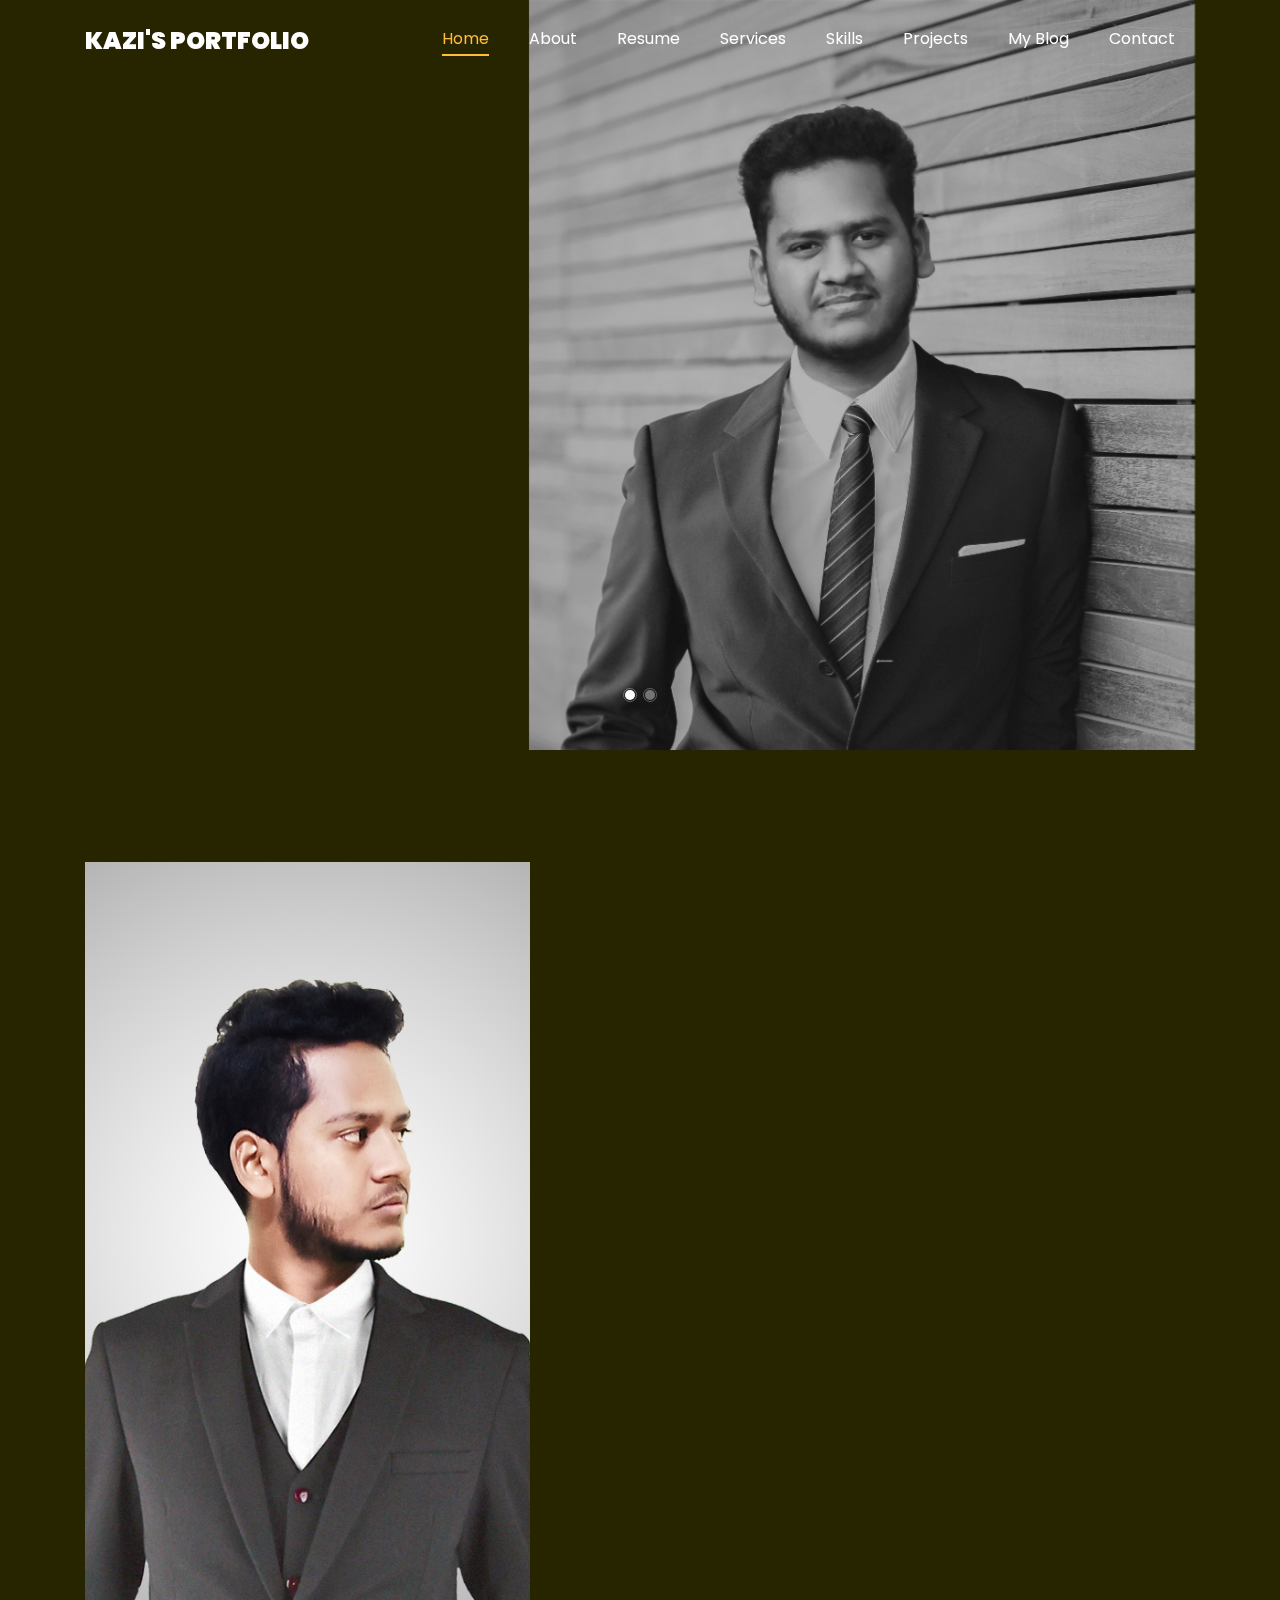
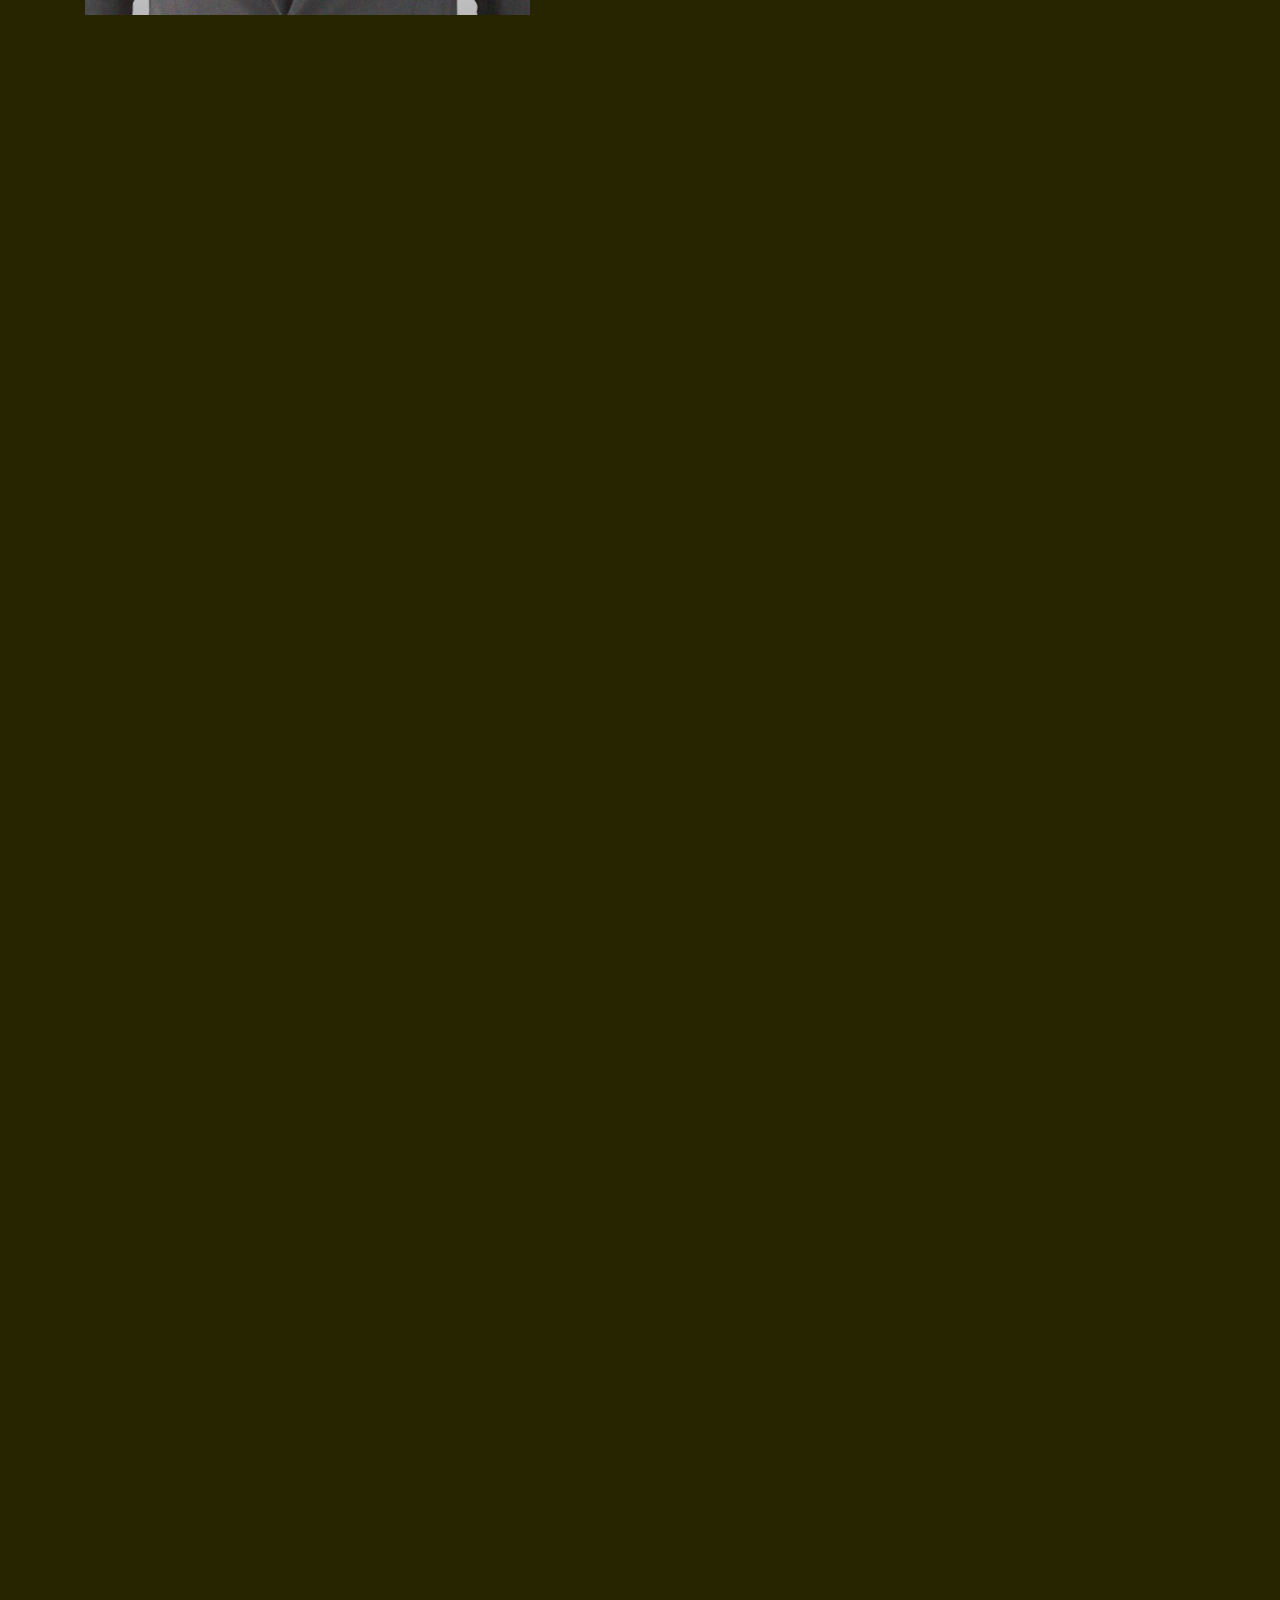
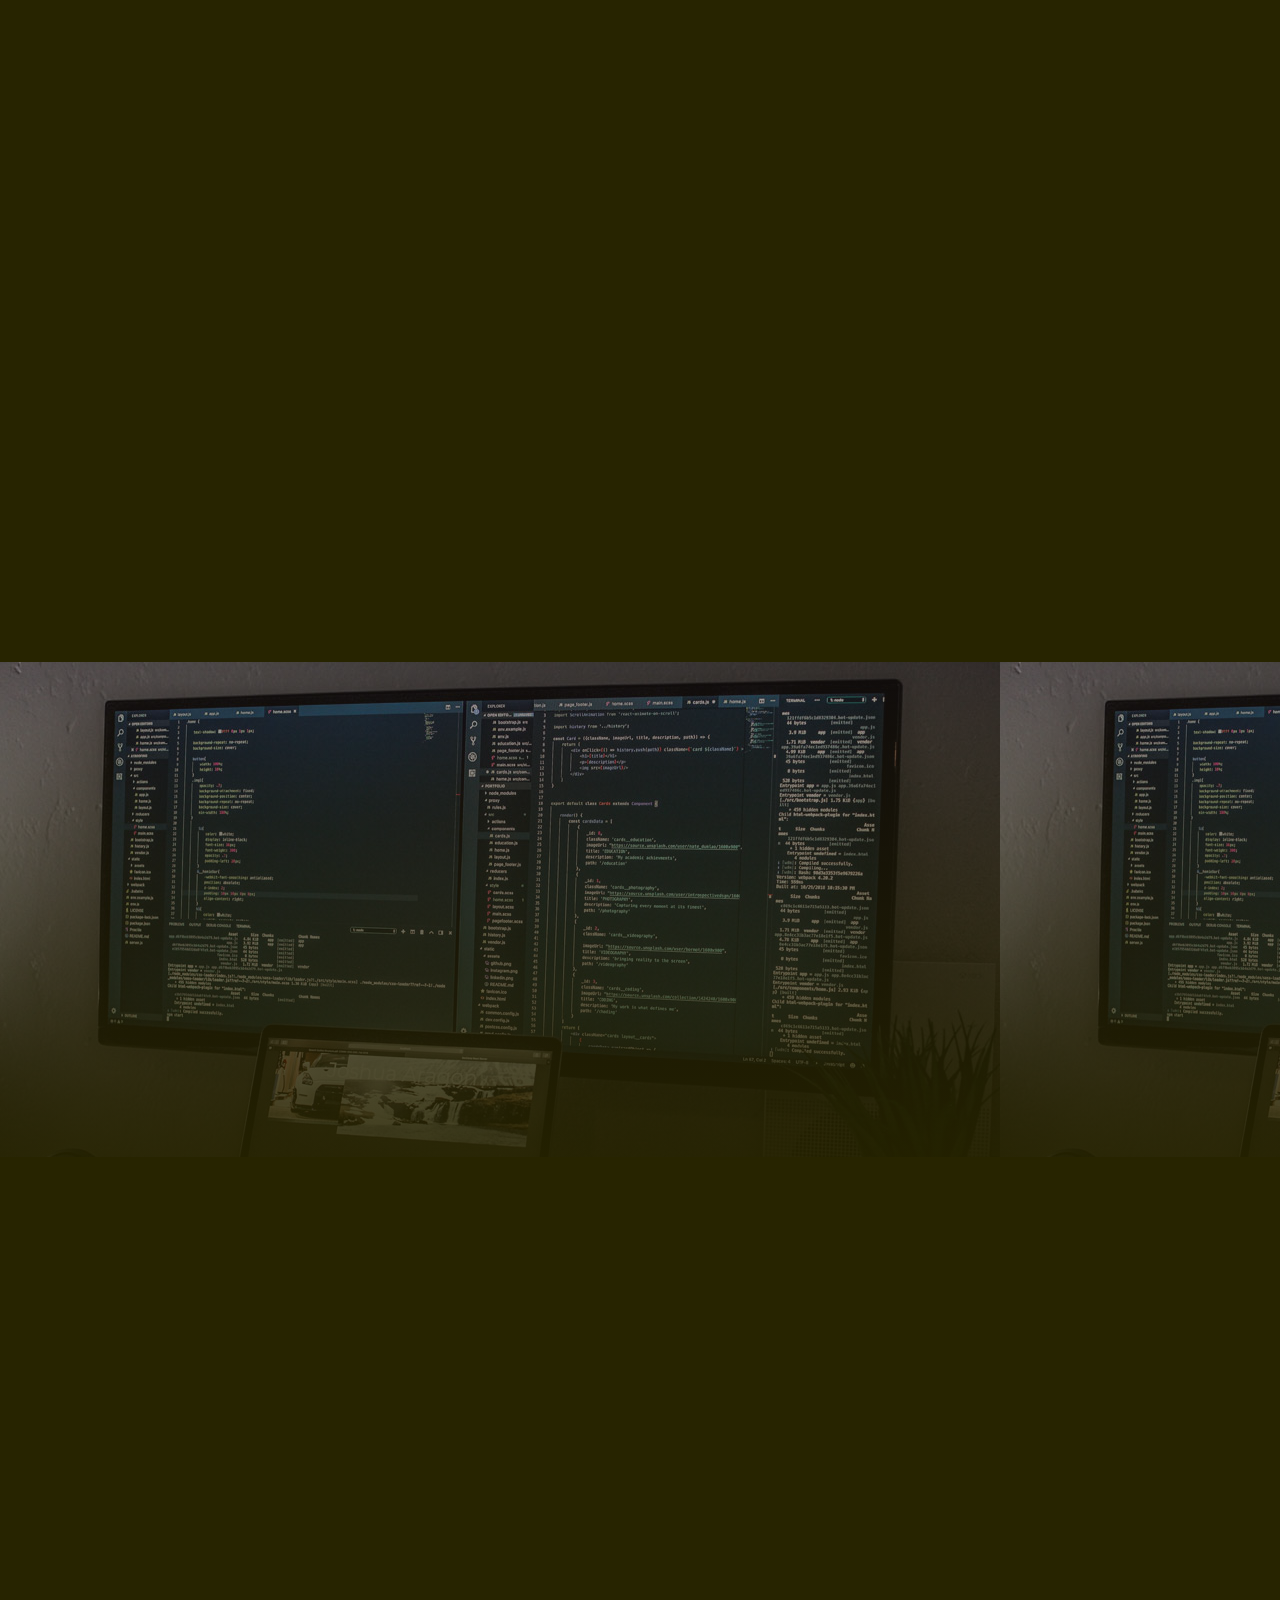
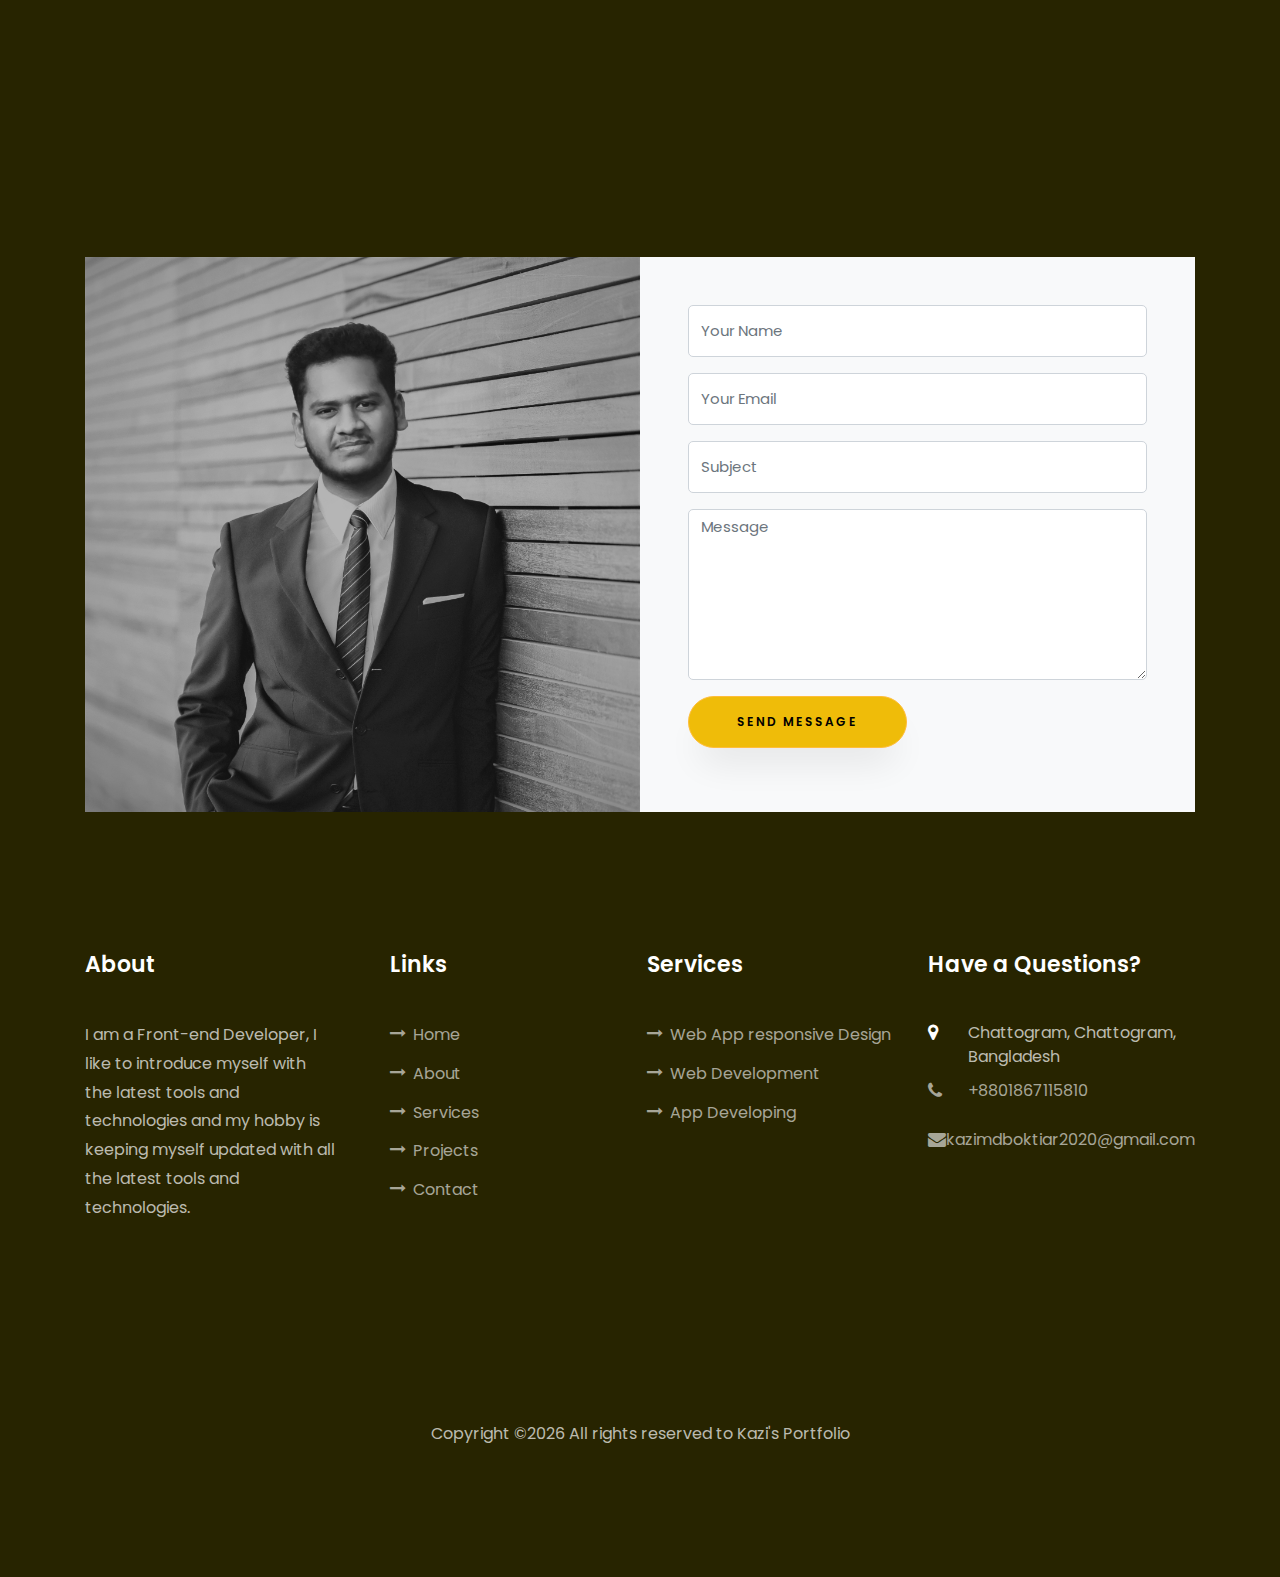
<file: index.html>
<!DOCTYPE html>
<html lang="en">
  <head>
    <title>Kazi's Portfolio</title>
    <meta charset="utf-8">
    <meta name="viewport" content="width=device-width, initial-scale=1, shrink-to-fit=no">
	<link rel="shortcut icon" href="./images/fav.png" type="image/x-icon">
	<link href="https://fonts.googleapis.com/css?family=Poppins:100,200,300,400,500,600,700,800,900" rel="stylesheet">

    <link rel="stylesheet" href="css/open-iconic-bootstrap.min.css">
    <link rel="stylesheet" href="css/animate.css">
    
    <link rel="stylesheet" href="css/owl.carousel.min.css">
    <link rel="stylesheet" href="css/owl.theme.default.min.css">
    <link rel="stylesheet" href="css/magnific-popup.css">

    <link rel="stylesheet" href="css/aos.css">

    <link rel="stylesheet" href="css/ionicons.min.css">
    
    <link rel="stylesheet" href="css/flaticon.css">
    <link rel="stylesheet" href="css/icomoon.css">
    <link rel="stylesheet" href="css/style.css">
  </head>
  <body data-spy="scroll" data-target=".site-navbar-target" data-offset="300">
	  
	  <!-- nav start -->
    <nav class="navbar navbar-expand-lg navbar-dark ftco_navbar ftco-navbar-light site-navbar-target" id="ftco-navbar">
	    <div class="container">
	      <a class="navbar-brand" href="index.html">Kazi's Portfolio</a>
	      <button class="navbar-toggler js-fh5co-nav-toggle fh5co-nav-toggle" type="button" data-toggle="collapse" data-target="#ftco-nav" aria-controls="ftco-nav" aria-expanded="false" aria-label="Toggle navigation">
	        <span class="oi oi-menu"></span> Menu
	      </button>

	      <div class="collapse navbar-collapse" id="ftco-nav">
	        <ul class="navbar-nav nav ml-auto">
	          <li class="nav-item"><a href="#home-section" class="nav-link"><span>Home</span></a></li>
	          <li class="nav-item"><a href="#about-section" class="nav-link"><span>About</span></a></li>
	          <li class="nav-item"><a href="#resume-section" class="nav-link"><span>Resume</span></a></li>
	          <li class="nav-item"><a href="#services-section" class="nav-link"><span>Services</span></a></li>
	          <li class="nav-item"><a href="#skills-section" class="nav-link"><span>Skills</span></a></li>
	          <li class="nav-item"><a href="#projects-section" class="nav-link"><span>Projects</span></a></li>
	          <li class="nav-item"><a href="#blog-section" class="nav-link"><span>My Blog</span></a></li>
	          <li class="nav-item"><a href="#contact-section" class="nav-link"><span>Contact</span></a></li>
	        </ul>
	      </div>
	    </div>
	  </nav>
	  <!-- nav end -->

	  <!-- home start -->
	  <section id="home-section" class="hero">
		  <div class="home-slider  owl-carousel">
	      <div class="slider-item ">
	      	<div class="overlay"></div>
	        <div class="container">
	          <div class="row d-md-flex no-gutters slider-text align-items-end justify-content-end" data-scrollax-parent="true">
	          	<div class="one-third js-fullheight order-md-last img" style="background-image:url(images/modelOne.jpeg)">
	          		<div class="overlay"></div>
	          	</div>
		          <div class="one-forth d-flex  align-items-center ftco-animate" data-scrollax=" properties: { translateY: '70%' }">
		          	<div class="text">
		          		<span class="subheading">Hello!</span>
			            <h1 class="mb-4 mt-3">I'm <span>Kazi Md Boktiar Uddin Rahat</span></h1>
			            <h2 class="mb-4">A Front end developer</h2>
			            <p><a href="https://drive.google.com/file/d/14TgagAlQSfotVVSneIu9wmkcNvHTcui2/view?usp=sharing" class="btn btn-primary py-3 px-4">Hire me</a> <a href="#projects-section" class="btn btn-white btn-outline-white py-3 px-4">My works</a></p>
		            </div>
		          </div>
	        	</div>
	        </div>
	      </div>

	      <div class="slider-item">
	      	<div class="overlay"></div>
	        <div class="container">
	          <div class="row d-flex no-gutters slider-text align-items-end justify-content-end" data-scrollax-parent="true">
	          	<div class="one-third js-fullheight order-md-last img" style="background-image:url(images/rahatBG.png);">
	          		<div class="overlay"></div>
	          	</div>
		          <div class="one-forth d-flex align-items-center ftco-animate" data-scrollax=" properties: { translateY: '70%' }">
		          	<div class="text">
		          		<span class="subheading">Hello!</span>
			            <h1 class="mb-4 mt-3">I'm a <span>Front end developer</span> based in Chattogram</h1>
			            <p><a href="#" class="btn btn-primary py-3 px-4">Hire me</a> <a href="#" class="btn btn-white btn-outline-white py-3 px-4">My works</a></p>
		            </div>
		          </div>
	        	</div>
	        </div>
	      </div>
	    </div>
    </section>
	<!-- home end -->

	<!-- about me start -->
    <section class="ftco-about img ftco-section ftco-no-pb" id="about-section">
    	<div class="container">
    		<div class="row d-flex">
    			<div class="col-md-6 col-lg-5 d-flex">
    				<div class="img-about img d-flex align-items-stretch">
    					<div class="overlay"></div>
	    				<div class="img d-flex align-self-stretch align-items-center" style="background-image:url(images/graySuit.png);">
	    				</div>
    				</div>
    			</div>
    			<div class="col-md-6 col-lg-7 pl-lg-5 pb-5">
    				<div class="row justify-content-start pb-3">
		          <div class="col-md-12 heading-section ftco-animate">
		          	<h1 class="big">About</h1>
		            <h2 class="mb-4">About Me</h2>
		            <p>Hello there, I am a Front-end Developer and tech enthusiast person, I created lots of successful websites that are fast, easy to use, and built with best practices. I used HTML, CSS, and React js and JavaScript and also backend language(node js, mongodb, express js) to produce responsive websites and web apps that provide users the best and most appropriate experience suited to their device and browser.</p>
		            <ul class="about-info mt-4 px-md-0 px-2">
		            	<li class="d-flex"><span>Name:</span> <span>Kazi Md. Boktiar Uddin Rahat</span></li>
		            	<li class="d-flex"><span>Date of birth:</span> <span>November 01, 1999</span></li>
		            	<li class="d-flex"><span>Address:</span> <span>chattogram, Chattogram Bangladesh</span></li>
		            	<li class="d-flex"><span>Zip code:</span> <span>4066</span></li>
		            	<li class="d-flex"><span>Email:</span> <span>kazimdboktiar2020@gmail.com</span></li>
		            	<li class="d-flex"><span>Phone: </span> <span>+88018941035**</span></li>
		            </ul>
		          </div>
		        </div>
	          <div class="counter-wrap ftco-animate d-flex mt-md-3">
              <div class="text">
              	<p class="mb-4">
	                <span class="number" data-number="10">0</span>
	                <span>Project complete</span>
                </p>
                <p><a href="https://drive.google.com/file/d/14TgagAlQSfotVVSneIu9wmkcNvHTcui2/view?usp=sharing" class="btn btn-primary py-3 px-3">Download Resume</a></p>
              </div>
	          </div>
	        </div>
        </div>
    	</div>
    </section>
<!-- about me/RESUME end -->
    <section class="ftco-section ftco-no-pb" id="resume-section">
    	<div class="container">
    		<div class="row justify-content-center pb-5">
          <div class="col-md-10 heading-section text-center ftco-animate">
          	<h1 class="big big-2">Resume</h1>
            <h2 class="mb-4">Resume</h2>
            <p>A small river named Duden flows by their place and supplies it with the necessary regelialia. It is a paradisematic country, in which roasted parts of sentences fly into your mouth.</p>
          </div>
        </div>
    		<div class="row">
    			<div class="col-md-6">
    				<div class="resume-wrap ftco-animate">
    					<span class="date">2017-2019</span>
    					<h2>Higher Secondary School Certificate </h2>
    					<span class="position">Chattogram Commerce College</span>
    					<p class="mt-4">I have finished HSC my from this respective institution.</p>
    				</div>
    				
    			</div>

    			<div class="col-md-6">
    				<div class="resume-wrap ftco-animate">
    					<span class="date">2019 - Present</span>
    					<h2>Bachelor of Arts</h2>
    					<span class="position">Rangamati government College</span>
    					<p class="mt-4">Now I'm finishing BA honors degree from this institution</p>
    				</div>
    				
    			</div>
    		</div>
    		<div class="row justify-content-center mt-5">
    			<div class="col-md-6 text-center ftco-animate">
    				<p><a href="https://drive.google.com/file/d/14TgagAlQSfotVVSneIu9wmkcNvHTcui2/view?usp=sharing" class="btn btn-primary py-4 px-5">Download Resume</a></p>
    			</div>
    		</div>
    	</div>
    </section>

<!-- start services -->
    <section class="ftco-section" id="services-section">
    	<div class="container">
    		<div class="row justify-content-center py-5 mt-5">
          <div class="col-md-12 heading-section text-center ftco-animate">
          	<h1 class="big big-2">Services</h1>
            <h2 class="mb-4">Services</h2>
            <p>Here what i can do for you</p>
          </div>
        </div>
    		<div class="row">
					<div class="col-md-4 text-center d-flex ftco-animate">
						<a href="#" class="services-1">
							<span class="icon">
								<i class="flaticon-analysis"></i>
							</span>
							<div class="desc">
								<h3 class="mb-5">Web App responsive Design</h3>
							</div>
						</a>
					</div>
					<div class="col-md-4 text-center d-flex ftco-animate">
						<a href="#" class="services-1">
							<span class="icon">
								<i class="flaticon-flasks"></i>
							</span>
							<div class="desc">
								<h3 class="mb-5">App Developing</h3>
							</div>
						</a>
					</div>
					<div class="col-md-4 text-center d-flex ftco-animate">
						<a href="#" class="services-1">
							<span class="icon">
								<i class="flaticon-ideas"></i>
							</span>
							<div class="desc">
								<h3 class="mb-5">Web Developer</h3>
							</div>
						</a>
					</div>
				</div>
    	</div>
    </section>
	<!-- end services -->

		<!-- start skills  -->
		<section class="ftco-section" id="skills-section">
			<div class="container">
				<div class="row justify-content-center pb-5">
          <div class="col-md-12 heading-section text-center ftco-animate">
          	<h1 class="big big-2">Skills</h1>
            <h2 class="mb-4">My Skills</h2>
            <p>My skills are below here</p>
          </div>
        </div>
				<div class="row">
					<div class="col-md-6 animate-box">
						<div class="progress-wrap ftco-animate">
							<h3>Node js</h3>
							<div class="progress">
							 	<div class="progress-bar color-1" role="progressbar" aria-valuenow="90"
							  	aria-valuemin="0" aria-valuemax="100" style="width:90%">
							    <span>90%</span>
							  	</div>
							</div>
						</div>
					</div>
					<!-- skill two  -->
					<div class="col-md-6 animate-box">
						<div class="progress-wrap ftco-animate">
							<h3>javascript</h3>
							<div class="progress">
							 	<div class="progress-bar color-2" role="progressbar" aria-valuenow="85"
							  	aria-valuemin="0" aria-valuemax="100" style="width:85%">
							    <span>85%</span>
							  	</div>
							</div>
						</div>
					</div>
					<!-- skill three -->
					<div class="col-md-6 animate-box">
						<div class="progress-wrap ftco-animate">
							<h3>HTML5</h3>
							<div class="progress">
							 	<div class="progress-bar color-3" role="progressbar" aria-valuenow="95"
							  	aria-valuemin="0" aria-valuemax="100" style="width:95%">
							    <span>95%</span>
							  	</div>
							</div>
						</div>
					</div>
					<!-- skill four -->
					<div class="col-md-6 animate-box">
						<div class="progress-wrap ftco-animate">
							<h3>CSS3</h3>
							<div class="progress">
							 	<div class="progress-bar color-4" role="progressbar" aria-valuenow="90"
							  	aria-valuemin="0" aria-valuemax="100" style="width:90%">
							    <span>90%</span>
							  	</div>
							</div>
						</div>
					</div>
					<!-- skill five -->
					<div class="col-md-6 animate-box">
						<div class="progress-wrap ftco-animate">
							<h3>BOOTSTRAP & REACT BOOTSTRAP</h3>
							<div class="progress">
							 	<div class="progress-bar color-5" role="progressbar" aria-valuenow="70"
							  	aria-valuemin="0" aria-valuemax="100" style="width:80%">
							    <span>80%</span>
							  	</div>
							</div>
						</div>
					</div>
					<!-- skill Six -->
					<div class="col-md-6 animate-box">
						<div class="progress-wrap ftco-animate">
							<h3>EXPRESS JS</h3>
							<div class="progress">
							 	<div class="progress-bar color-6" role="progressbar" aria-valuenow="80"
							  	aria-valuemin="0" aria-valuemax="100" style="width:80%">
							    <span>80%</span>
							  	</div>
							</div>
						</div>
					</div>
					<!-- skill seven -->
					<div class="col-md-6 animate-box">
						<div class="progress-wrap ftco-animate">
							<h3>REACT HOOK</h3>
							<div class="progress">
							 	<div class="progress-bar color-6" role="progressbar" aria-valuenow="80"
							  	aria-valuemin="0" aria-valuemax="100" style="width:80%">
							    <span>80%</span>
							  	</div>
							</div>
						</div>
					</div>
				
				<!-- skill eight -->
				<div class="col-md-6 animate-box">
					<div class="progress-wrap ftco-animate">
						<h3>REACT ROUTER</h3>
						<div class="progress">
							 <div class="progress-bar color-6" role="progressbar" aria-valuenow="80"
							  aria-valuemin="0" aria-valuemax="100" style="width:80%">
							<span>80%</span>
							  </div>
						</div>
					</div>
				</div>
				<!-- skill nine -->
				<div class="col-md-6 animate-box">
					<div class="progress-wrap ftco-animate">
						<h3>FIREBASE</h3>
						<div class="progress">
							 <div class="progress-bar color-6" role="progressbar" aria-valuenow="80"
							  aria-valuemin="0" aria-valuemax="100" style="width:90%">
							<span>90%</span>
							  </div>
						</div>
					</div>
				</div>
				<!-- skill ten -->
				<div class="col-md-6 animate-box">
					<div class="progress-wrap ftco-animate">
						<h3>HEROKU</h3>
						<div class="progress">
							 <div class="progress-bar color-6" role="progressbar" aria-valuenow="80"
							  aria-valuemin="0" aria-valuemax="100" style="width:86%">
							<span>86%</span>
							  </div>
						</div>
					</div>
				</div>
				<!-- skill eleven -->
				<div class="col-md-6 animate-box">
					<div class="progress-wrap ftco-animate">
						<h3>MATERIAL UI</h3>
						<div class="progress">
							 <div class="progress-bar color-6" role="progressbar" aria-valuenow="80"
							  aria-valuemin="0" aria-valuemax="100" style="width:84%">
							<span>84%</span>
							  </div>
						</div>
					</div>
				</div>
				<!-- skill twellve/12 -->
				<div class="col-md-6 animate-box">
					<div class="progress-wrap ftco-animate">
						<h3>REACT JS</h3>
						<div class="progress">
							 <div class="progress-bar color-6" role="progressbar" aria-valuenow="80"
							  aria-valuemin="0" aria-valuemax="100" style="width:90%">
							<span>90%</span>
							  </div>
						</div>
					</div>
				</div>
			</div>
			</div>
		</section>
		<!-- end skill -->
 

		<!-- start projects -->
    <section class="ftco-section ftco-project" id="projects-section">
    	<div class="container">
    		<div class="row justify-content-center pb-5">
          <div class="col-md-12 heading-section text-center ftco-animate">
          	<h1 class="big big-2">Projects</h1>
            <h2 class="mb-4">Our Projects</h2>
            <p>Far far away, behind the word mountains, far from the countries Vokalia and Consonantia</p>
          </div>
        </div>
    		<div class="row">
    			<div class="col-md-4">
    				<div class="project img ftco-animate d-flex justify-content-center align-items-center" style="background-image: url(images/fancy_slider.png);">
    					<div class="overlay"></div>
	    				<div class="text text-center p-4">
	    					<h3><a href="https://github.com/rahat2020/fancy-slider-by-rahat">Fancy Slider</a></h3>
	    					<span>Web Design and developing</span> <br/>
							<!-- <span style="cursor: pointer; color: white;"><a href=" "><button>Click to view the site</button></a></span> -->
	    				</div>
    				</div>
  				</div>
  				<div class="col-md-8">
    				<div class="project img ftco-animate d-flex justify-content-center align-items-center" style="background-image: url(images/fruits\ market.png);">
    					<div class="overlay"></div>
	    				<div class="text text-center p-4">
	    					<h3><a href="https://github.com/rahat2020/fruits-market">Fruits market</a></h3>
	    					<span>Web Design and developing</span>  <br/>
	    					<!-- <span>Click to view the site</span> -->
	    				</div>
    				</div>
  				</div>

    			<div class="col-md-8">
    				<div class="project img ftco-animate d-flex justify-content-center align-items-center" style="background-image: url(images/barber\ shop.png);">
    					<div class="overlay"></div>
	    				<div class="text text-center p-4">
	    					<h3><a href="https://github.com/rahat2020/Barber-shop-full-stack">Barber shop</a></h3>
	    					<span>Web Design and developing</span>  <br/>
							<!-- <span>Click to view the site</span> -->

	    				</div>
    				</div>

    				<div class="project img ftco-animate d-flex justify-content-center align-items-center" style="background-image: url(images/plumber\ service.png);">
    					<div class="overlay"></div>
	    				<div class="text text-center p-4">
	    					<h3><a href="https://github.com/rahat2020/Plumber-service">Plumer service</a></h3>
	    					<span>Web Design and developing</span>  <br/>
							<!-- <span>Click to view the site</span> -->

	    				</div>
    				</div>
    			</div>
    			<div class="col-md-4">
    				<div class="row">
    					<div class="col-md-12">
		    				<div class="project img ftco-animate d-flex justify-content-center align-items-center" style="background-image: url(images/rail.png);">
		    					<div class="overlay"></div>
			    				<div class="text text-center p-4">
			    					<h3><a href="https://github.com/rahat2020/BD-rail-tickets">BD Rail ticket</a></h3>
			    					<span>Web Design and developing</span>  <br/>
									<!-- <span>Click to view the site</span> -->

			    				</div>
		    				</div>
	    				</div>
	    				<div class="col-md-12">
		    				<div class="project img ftco-animate d-flex justify-content-center align-items-center" style="background-image: url(images/project-3.jpg);">
		    					<div class="overlay"></div>
			    				<div class="text text-center p-4">
			    					<h3><a href="#">Branding &amp; Illustration Design</a></h3>  <br/>
			    					<span>Web Design</span>
									<!-- <span>Click to view the site</span> -->

			    				</div>
		    				</div>
	    				</div>
    				</div>
    			</div>
    		</div>
    	</div>
    </section>
	<!-- end projects -->

<!-- start blog -->
    <!-- <section class="ftco-section" id="blog-section">
      <div class="container">
        <div class="row justify-content-center mb-5 pb-5">
          <div class="col-md-7 heading-section text-center ftco-animate">
            <h1 class="big big-2">Blog</h1>
            <h2 class="mb-4">Our Blog</h2>
            <p>Far far away, behind the word mountains, far from the countries Vokalia and Consonantia</p>
          </div>
        </div>
        <div class="row d-flex">
          <div class="col-md-4 d-flex ftco-animate">
          	<div class="blog-entry justify-content-end">
              <a href="single.html" class="block-20" style="background-image: url('images/image_1.jpg');">
              </a>
              <div class="text mt-3 float-right d-block">
              	<div class="d-flex align-items-center mb-3 meta">
	                <p class="mb-0">
	                	<span class="mr-2">June 21, 2019</span>
	                	<a href="#" class="mr-2">Admin</a>
	                	<a href="#" class="meta-chat"><span class="icon-chat"></span> 3</a>
	                </p>
                </div>
                <h3 class="heading"><a href="single.html">Why Lead Generation is Key for Business Growth</a></h3>
                <p>A small river named Duden flows by their place and supplies it with the necessary regelialia.</p>
              </div>
            </div>
          </div>
          <div class="col-md-4 d-flex ftco-animate">
          	<div class="blog-entry justify-content-end">
              <a href="single.html" class="block-20" style="background-image: url('images/image_2.jpg');">
              </a>
              <div class="text mt-3 float-right d-block">
              	<div class="d-flex align-items-center mb-3 meta">
	                <p class="mb-0">
	                	<span class="mr-2">June 21, 2019</span>
	                	<a href="#" class="mr-2">Admin</a>
	                	<a href="#" class="meta-chat"><span class="icon-chat"></span> 3</a>
	                </p>
                </div>
                <h3 class="heading"><a href="single.html">Why Lead Generation is Key for Business Growth</a></h3>
                <p>A small river named Duden flows by their place and supplies it with the necessary regelialia.</p>
              </div>
            </div>
          </div>
          <div class="col-md-4 d-flex ftco-animate">
          	<div class="blog-entry">
              <a href="single.html" class="block-20" style="background-image: url('images/image_3.jpg');">
              </a>
              <div class="text mt-3 float-right d-block">
              	<div class="d-flex align-items-center mb-3 meta">
	                <p class="mb-0">
	                	<span class="mr-2">June 21, 2019</span>
	                	<a href="#" class="mr-2">Admin</a>
	                	<a href="#" class="meta-chat"><span class="icon-chat"></span> 3</a>
	                </p>
                </div>
                <h3 class="heading"><a href="single.html">Why Lead Generation is Key for Business Growth</a></h3>
                <p>A small river named Duden flows by their place and supplies it with the necessary regelialia.</p>
              </div>
            </div>
          </div>
        </div>
      </div>
    </section> -->
	<!-- end blog -->

    <section class="ftco-section ftco-no-pt ftco-no-pb ftco-counter img" id="section-counter">
    	<div class="container">
				<div class="row d-md-flex align-items-center">
          <div class="col-md d-flex justify-content-center counter-wrap ftco-animate">
            <div class="block-18">
              <div class="text">
                <strong class="number" data-number="0">0</strong>
                <span>Awards</span>
              </div>
            </div>
          </div>
          <div class="col-md d-flex justify-content-center counter-wrap ftco-animate">
            <div class="block-18">
              <div class="text">
                <strong class="number" data-number="10">0</strong>
                <span>Complete Projects</span>
              </div>
            </div>
          </div>
		  <!-- happy customer -->
          <!-- <div class="col-md d-flex justify-content-center counter-wrap ftco-animate">
            <div class="block-18">
              <div class="text">
                <strong class="number" data-number="0">0</strong>
                <span>Happy Customers</span>
              </div>
            </div>
          </div> -->

		  <!-- cups of coffee -->
          <!-- <div class="col-md d-flex justify-content-center counter-wrap ftco-animate">
            <div class="block-18">
              <div class="text">
                <strong class="number" data-number="500">0</strong>
                <span>Cups of coffee</span>
              </div>
            </div>
          </div> -->
        </div>
      </div>
    </section>

	<!-- background: linear-gradient( rgb(37 28 28 / 41%),rgb(47 95 24 / 89%)), url('../../../img/banner.jpg'); -->

    <section class="ftco-section ftco-hireme img margin-top" style="background: linear-gradient(rgb(37 28 28 / 41%),rgb(39 36 0/ 89%)), url(images/image_1.jpg)">
			<div class="container">
				<div class="row justify-content-center">
					<div class="col-md-7 ftco-animate text-center">
						<h2>I'm <span>Available</span> for Working</h2>
						<p>I’m a Front-End developer and a tech enthusiast person. I love to do coding. As a developer, I like to introduce myself with the latest tools and technologies and my hobby is keeping myself updated with all latest tools and technologies.</p>
						<p class="mb-0"><a href="#" class="btn btn-primary py-3 px-5">Hire me</a></p>
					</div>
				</div>
			</div>
		</section>

    <section class="ftco-section contact-section ftco-no-pb" id="contact-section">
      <div class="container">
      	<div class="row justify-content-center mb-5 pb-3">
          <div class="col-md-7 heading-section text-center ftco-animate">
            <h1 class="big big-2">Contact</h1>
            <h2 class="mb-4">Contact Me</h2>
            <p>Far far away, behind the word mountains, far from the countries Vokalia and Consonantia</p>
          </div>
        </div>

        <div class="row d-flex contact-info mb-5">
          <div class="col-md-6 col-lg-3 d-flex ftco-animate">
          	<div class="align-self-stretch box p-4 text-center">
          		<div class="icon d-flex align-items-center justify-content-center">
          			<span class="icon-map-signs"></span>
          		</div>
          		<h3 class="mb-4">Address</h3>
	            <p><a href="">Chattogram, Chattogram, Bangladesh</a></p>
	          </div>
          </div>
          <div class="col-md-6 col-lg-3 d-flex ftco-animate">
          	<div class="align-self-stretch box p-4 text-center">
          		<div class="icon d-flex align-items-center justify-content-center">
          			<span class="icon-phone2"></span>
          		</div>
          		<h3 class="mb-4">Contact Number</h3>
	            <p><a href="+8801867115810">+8801867115810</a></p>
	          </div>
          </div>
          <div class="col-md-6 col-lg-3 d-flex ftco-animate">
          	<div class="align-self-stretch box p-4 text-center">
          		<div class="icon d-flex align-items-center justify-content-center">
          			<span class="icon-paper-plane"></span>
          		</div>
          		<h3 class="mb-4">Email Address</h3>
	            <p><a href="kazimdboktiar2020@gmail.com">kazimdboktiar2020@gmail.com</a></p>
	          </div>
          </div>
          <div class="col-md-6 col-lg-3 d-flex ftco-animate">
          	<div class="align-self-stretch box p-4 text-center">
          		<div class="icon d-flex align-items-center justify-content-center">
          			<span class="icon-globe"></span>
          		</div>
          		<h3 class="mb-4">Website</h3>
	            <p><a href="#home-section">Kazi's Portfolio</a></p>
	          </div>
          </div>
        </div>

        <div class="row no-gutters block-9">
          <div class="col-md-6 order-md-last d-flex">
            <form action="#" class="bg-light p-4 p-md-5 contact-form">
              <div class="form-group">
                <input type="text" class="form-control" placeholder="Your Name">
              </div>
              <div class="form-group">
                <input type="text" class="form-control" placeholder="Your Email">
              </div>
              <div class="form-group">
                <input type="text" class="form-control" placeholder="Subject">
              </div>
              <div class="form-group">
                <textarea name="" id="" cols="30" rows="7" class="form-control" placeholder="Message"></textarea>
              </div>
              <div class="form-group">
                <input type="submit" value="Send Message" class="btn btn-primary py-3 px-5">
              </div>
            </form>
          
          </div>

          <div class="col-md-6 d-flex">
          	<div class="img" style="background-image: url(images/modelOne.jpeg);"></div>
          </div>
        </div>
      </div>
    </section>
		
 
	<!-- footer start -->
    <footer class="ftco-footer ftco-section mt-4">
      <div class="container">
        <div class="row mb-5">
          <div class="col-md">
            <div class="ftco-footer-widget mb-4">
              <h2 class="ftco-heading-2">About</h2>
              <p>I am a Front-end Developer, I like to introduce myself with the latest tools and technologies and my hobby is keeping myself updated with all the latest tools and technologies.</p>
              <ul class="ftco-footer-social list-unstyled float-md-left float-lft mt-5">
                <!-- <li class="ftco-animate"><a href="#"><span class="icon-twitter"></span></a></li> -->
                <li class="ftco-animate"><a href="https://www.facebook.com/KaziRahat1020/"><span class="icon-facebook"></span></a></li>
                <li class="ftco-animate"><a href="https://www.linkedin.com/in/kazi-rahat-1541651b8/"><span class="icon-linkedin"></span></a></li>
                <li class="ftco-animate"><a href="https://github.com/rahat2020"><span class="icon-github"></span></a></li>
              </ul>
            </div>
          </div>
          <div class="col-md">
            <div class="ftco-footer-widget mb-4 ml-md-4">
              <h2 class="ftco-heading-2">Links</h2>
              <ul class="list-unstyled">
                <li><a href="#"><span class="icon-long-arrow-right mr-2"></span>Home</a></li>
                <li><a href="#"><span class="icon-long-arrow-right mr-2"></span>About</a></li>
                <li><a href="#"><span class="icon-long-arrow-right mr-2"></span>Services</a></li>
                <li><a href="#"><span class="icon-long-arrow-right mr-2"></span>Projects</a></li>
                <li><a href="#"><span class="icon-long-arrow-right mr-2"></span>Contact</a></li>
              </ul>
            </div>
          </div>
          <div class="col-md">
             <div class="ftco-footer-widget mb-4">
              <h2 class="ftco-heading-2">Services</h2>
              <ul class="list-unstyled">
                <li><a href="#"><span class="icon-long-arrow-right mr-2"></span>Web App responsive Design</a></li>
                <li><a href="#"><span class="icon-long-arrow-right mr-2"></span>Web Development</a></li>
                <li><a href="#"><span class="icon-long-arrow-right mr-2"></span>App Developing</a></li>
               
              </ul>
            </div>
          </div>
          <div class="col-md">
            <div class="ftco-footer-widget mb-4">
            	<h2 class="ftco-heading-2">Have a Questions?</h2>
            	<div class="block-23 mb-3">
	              <ul>
	                <li><span class="icon icon-map-marker"></span><span class="text">Chattogram, Chattogram, Bangladesh</span></li>
	                <li><a href="#"><span class="icon icon-phone"></span><span class="text">+8801867115810</span></a></li>
	                <li><a href="#"><span class="icon icon-envelope"></span> <span class="text">kazimdboktiar2020@gmail.com</span></a></li>
	              </ul>
	            </div>
            </div>
          </div>
        </div>
        <div class="row">
          <div class="col-md-12 text-center">

            <p><!-- Link back to Colorlib can't be removed. Template is licensed under CC BY 3.0. -->
  Copyright &copy;<script>document.write(new Date().getFullYear());</script> All rights reserved to Kazi's Portfolio
  <!-- Link back to Colorlib can't be removed. Template is licensed under CC BY 3.0. --></p>
          </div>
        </div>
      </div>
    </footer>
    
  

  <!-- loader -->
  <div id="ftco-loader" class="show fullscreen"><svg class="circular" width="48px" height="48px"><circle class="path-bg" cx="24" cy="24" r="22" fill="none" stroke-width="4" stroke="#eeeeee"/><circle class="path" cx="24" cy="24" r="22" fill="none" stroke-width="4" stroke-miterlimit="10" stroke="#F96D00"/></svg></div>


  <script src="js/jquery.min.js"></script>
  <script src="js/jquery-migrate-3.0.1.min.js"></script>
  <script src="js/popper.min.js"></script>
  <script src="js/bootstrap.min.js"></script>
  <script src="js/jquery.easing.1.3.js"></script>
  <script src="js/jquery.waypoints.min.js"></script>
  <script src="js/jquery.stellar.min.js"></script>
  <script src="js/owl.carousel.min.js"></script>
  <script src="js/jquery.magnific-popup.min.js"></script>
  <script src="js/aos.js"></script>
  <script src="js/jquery.animateNumber.min.js"></script>
  <script src="js/scrollax.min.js"></script>
  
  <script src="js/main.js"></script>
    
  </body>
</html>
</file>
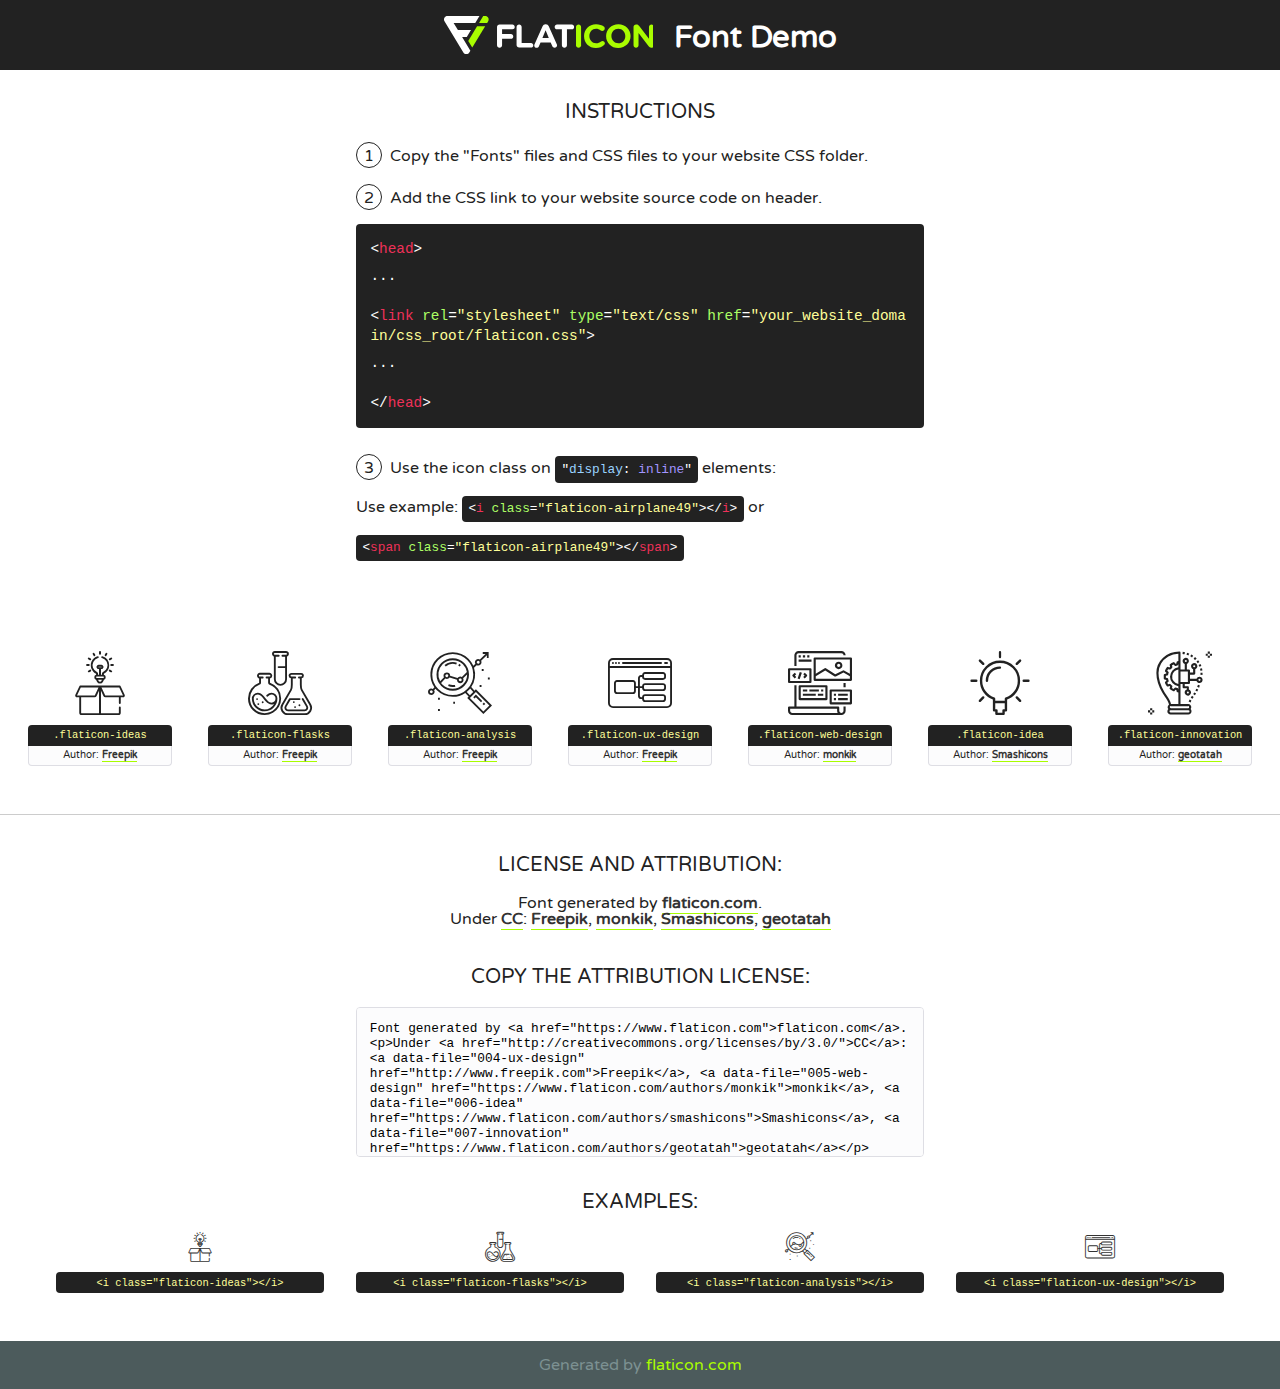
<file: fonts/flaticon/font/flaticon.html>
<!DOCTYPE html>

<html>
<!DOCTYPE html>
<html>

<head>
    <title>Flaticon WebFont</title>
    <link href="http://fonts.googleapis.com/css?family=Varela+Round" rel="stylesheet" type="text/css" />
    <link rel="stylesheet" type="text/css" href="flaticon.css">
    <meta charset="UTF-8">
    <style>
    html, body, div, span, applet, object, iframe,
    h1, h2, h3, h4, h5, h6, p, blockquote, pre,
    a, abbr, acronym, address, big, cite, code,
    del, dfn, em, img, ins, kbd, q, s, samp,
    small, strike, strong, sub, sup, tt, var,
    b, u, i, center,
    dl, dt, dd, ol, ul, li,
    fieldset, form, label, legend,
    table, caption, tbody, tfoot, thead, tr, th, td,
    article, aside, canvas, details, embed, 
    figure, figcaption, footer, header, hgroup, 
    menu, nav, output, ruby, section, summary,
    time, mark, audio, video {
        margin: 0;
        padding: 0;
        border: 0;
        font-size: 100%;
        font: inherit;
        vertical-align: baseline;
    }
    /* HTML5 display-role reset for older browsers */
    article, aside, details, figcaption, figure, 
    footer, header, hgroup, menu, nav, section {
        display: block;
    }
    body {
        line-height: 1;
    }
    ol, ul {
        list-style: none;
    }
    blockquote, q {
        quotes: none;
    }
    blockquote:before, blockquote:after,
    q:before, q:after {
        content: '';
        content: none;
    }
    table {
        border-collapse: collapse;
        border-spacing: 0;
    }
    body {
        font-family: 'Varela Round', Helvetica, Arial, sans-serif;
        font-size: 16px;
        color: #222;
    }
    a {
        color: #333;
        border-bottom: 1px solid #a9fd00;
        font-weight: bold;
        text-decoration: none;
    }
    * {
        -moz-box-sizing: border-box;
        -webkit-box-sizing: border-box;
        box-sizing: border-box;
        margin: 0;
        padding: 0;
    }
    [class^="flaticon-"]:before, [class*=" flaticon-"]:before, [class^="flaticon-"]:after, [class*=" flaticon-"]:after {
        font-family: Flaticon;
        font-size: 30px;
        font-style: normal;
        margin-left: 20px;
        color: #333;
    }
    .wrapper {
        max-width: 600px;
        margin: auto;
        padding: 0 1em;
    }
    .title {
        font-size: 1.25em;
        text-align: center;
        margin-bottom: 1em;
        text-transform: uppercase;
    }
    header {
        text-align: center;
        background-color: #222;
        color: #fff;
        padding: 1em;
    }
    header .logo {
        width: 210px;
        height: 38px;
        display: inline-block;
        vertical-align: middle;
        margin-right: 1em;
        border: none;
    }
    header strong {
        font-size: 1.95em;
        font-weight: bold;
        vertical-align: middle;
        margin-top: 5px;
        display: inline-block;
    }
    .demo {
        margin: 2em auto;
        line-height: 1.25em;
    }
    .demo ul li {
        margin-bottom: 1em;
    }
    .demo ul li .num {
        color: #222;
        border-radius: 20px;
        display: inline-block;
        width: 26px;
        padding: 3px;
        height: 26px;
        text-align: center;
        margin-right: 0.5em;
        border: 1px solid #222;
    }
    .demo ul li code {
        background-color: #222;
        border-radius: 4px;
        padding: 0.25em 0.5em;
        display: inline-block;
        color: #fff;
        font-family: Consolas,Monaco,Lucida Console,Liberation Mono,DejaVu Sans Mono,Bitstream Vera Sans Mono,Courier New, monospace;
        font-weight: lighter;
        margin-top: 1em;
        font-size: 0.8em;
        word-break: break-all;
    }
    .demo ul li code.big {
        padding: 1em;
        font-size: 0.9em;
    }
    .demo ul li code .red {
        color: #EF3159;
    }
    .demo ul li code .green {
        color: #ACFF65;
    }
    .demo ul li code .yellow {
        color: #FFFF99;
    }
    .demo ul li code .blue {
        color: #99D3FF;
    }
    .demo ul li code .purple {
        color: #A295FF;
    }
    .demo ul li code .dots {
        margin-top: 0.5em;
        display: block;
    }
    #glyphs {
        border-bottom: 1px solid #ccc;
        padding: 2em 0;
        text-align: center;
    }
    .glyph {
        display: inline-block;
        width: 9em;
        margin: 1em;
        text-align: center;
        vertical-align: top;
        background: #FFF;
    }
    .glyph .glyph-icon {
        padding: 10px;
        display: block;
        font-family:"Flaticon";
        font-size: 64px;
        line-height: 1;
    }
    .glyph .glyph-icon:before {
        font-size: 64px;
        color: #222;
        margin-left: 0;
    }
    .class-name {
        font-size: 0.65em;
        background-color: #222;
        color: #fff;
        border-radius: 4px 4px 0 0;
        padding: 0.5em;
        color: #FFFF99;
        font-family: Consolas,Monaco,Lucida Console,Liberation Mono,DejaVu Sans Mono,Bitstream Vera Sans Mono,Courier New, monospace;
    }
    .author-name {
        font-size: 0.6em;
        background-color: #fcfcfd;
        border: 1px solid #DEDEE4;
        border-top: 0;
        border-radius: 0 0 4px 4px;
        padding: 0.5em;
    }
    .class-name:last-child {
        font-size: 10px;
        color:#888;
    }
    .class-name:last-child a {
        font-size: 10px;
        color:#555;
    }
    .class-name:last-child a:hover {
        color:#a9fd00;
    }
    .glyph > input {
        display: block;
        width: 100px;
        margin: 5px auto;
        text-align: center;
        font-size: 12px;
        cursor: text;
    }
    .glyph > input.icon-input {
        font-family:"Flaticon";
        font-size: 16px;
        margin-bottom: 10px;
    }
    .attribution .title {
        margin-top: 2em;
    }
    .attribution textarea {
        background-color: #fcfcfd;
        padding: 1em;
        border: none;
        box-shadow: none;
        border: 1px solid #DEDEE4;
        border-radius: 4px;
        resize: none;
        width: 100%;
        height: 150px;
        font-size: 0.8em;
        font-family: Consolas,Monaco,Lucida Console,Liberation Mono,DejaVu Sans Mono,Bitstream Vera Sans Mono,Courier New, monospace;
        -webkit-appearance: none;
    }
    .iconsuse {
        margin: 2em auto;
        text-align: center;
        max-width: 1200px;
    }
    .iconsuse:after {
        content: '';
        display: table;
        clear: both;
    }
    .iconsuse .image {
        float: left;
        width: 25%;
        padding: 0 1em;
    }
    .iconsuse .image p {
        margin-bottom: 1em;
    }
    .iconsuse .image span {
        display: block;
        font-size: 0.65em;
        background-color: #222;
        color: #fff;
        border-radius: 4px;
        padding: 0.5em;
        color: #FFFF99;
        margin-top: 1em;
        font-family: Consolas,Monaco,Lucida Console,Liberation Mono,DejaVu Sans Mono,Bitstream Vera Sans Mono,Courier New, monospace;
    }
    #footer {
        text-align: center;
        background-color: #4C5B5C;
        color: #7c9192;
        padding: 1em;
    }
    #footer a {
        border: none;
        color: #a9fd00;
        font-weight: normal;
    }
    @media (max-width: 960px) {
        .iconsuse .image {
            width: 50%;
        }
    }
    @media (max-width: 560px) {
        .iconsuse .image {
            width: 100%;
        }
    }
    </style>
</head>

<body class="characters-off">

    <header>
        <a href="https://www.flaticon.com" target="_blank" class="logo">
            <svg version="1.1" xmlns="http://www.w3.org/2000/svg" xmlns:xlink="http://www.w3.org/1999/xlink" xmlns:a="http://ns.adobe.com/AdobeSVGViewerExtensions/3.0/" viewBox="0 0 560.875 102.036" enable-background="new 0 0 560.875 102.036" xml:space="preserve">
                <defs>
                </defs>
                <g>
                    <g class="letters">
                        <path fill="#ffffff" d="M141.596,29.675c0-3.777,2.985-6.767,6.764-6.767h34.438c3.426,0,6.15,2.728,6.15,6.15
                        c0,3.43-2.724,6.149-6.15,6.149h-27.674v13.091h23.719c3.429,0,6.151,2.724,6.151,6.15c0,3.43-2.723,6.149-6.151,6.149h-23.719
                        v17.574c0,3.773-2.986,6.761-6.764,6.761c-3.779,0-6.764-2.989-6.764-6.761V29.675z"></path>
                        <path fill="#ffffff" d="M193.844,29.149c0-3.781,2.985-6.767,6.764-6.767c3.776,0,6.763,2.985,6.763,6.767v42.957h25.039
                        c3.426,0,6.149,2.726,6.149,6.153c0,3.425-2.723,6.15-6.149,6.15h-31.802c-3.779,0-6.764-2.986-6.764-6.768V29.149z"></path>
                        <path fill="#ffffff" d="M241.891,75.71l21.438-48.407c1.492-3.341,4.215-5.357,7.906-5.357h0.792
                        c3.686,0,6.323,2.017,7.815,5.357l21.439,48.407c0.436,0.967,0.701,1.845,0.701,2.723c0,3.602-2.809,6.501-6.414,6.501
                        c-3.161,0-5.269-1.845-6.499-4.655l-4.132-9.661h-27.059l-4.301,10.102c-1.144,2.631-3.426,4.214-6.237,4.214
                        c-3.517,0-6.24-2.81-6.24-6.325C241.1,77.64,241.451,76.677,241.891,75.71z M279.932,58.666l-8.521-20.297l-8.526,20.297H279.932
                        z"></path>
                        <path fill="#ffffff" d="M314.864,35.387H301.86c-3.429,0-6.239-2.813-6.239-6.238c0-3.429,2.811-6.24,6.239-6.24h39.533
                        c3.426,0,6.237,2.811,6.237,6.24c0,3.425-2.811,6.238-6.237,6.238h-13.001v42.785c0,3.773-2.99,6.761-6.764,6.761
                        c-3.779,0-6.764-2.989-6.764-6.761V35.387z"></path>
                        <path fill="#A9FD00" d="M352.615,29.149c0-3.781,2.985-6.767,6.767-6.767c3.774,0,6.761,2.985,6.761,6.767v49.024
                        c0,3.773-2.987,6.761-6.761,6.761c-3.781,0-6.767-2.989-6.767-6.761V29.149z"></path>
                        <path fill="#A9FD00" d="M374.132,53.836v-0.179c0-17.481,13.178-31.801,32.065-31.801c9.22,0,15.459,2.458,20.557,6.238
                        c1.402,1.054,2.637,2.985,2.637,5.357c0,3.692-2.985,6.59-6.681,6.59c-1.845,0-3.071-0.702-4.044-1.319
                        c-3.776-2.813-7.729-4.393-12.562-4.393c-10.364,0-17.831,8.611-17.831,19.154v0.173c0,10.542,7.291,19.329,17.831,19.329
                        c5.715,0,9.492-1.756,13.359-4.834c1.049-0.874,2.458-1.491,4.039-1.491c3.429,0,6.325,2.813,6.325,6.236
                        c0,2.106-1.056,3.78-2.282,4.834c-5.539,4.834-12.036,7.733-21.878,7.733C387.572,85.464,374.132,71.493,374.132,53.836z"></path>
                        <path fill="#A9FD00" d="M433.009,53.836v-0.179c0-17.481,13.79-31.801,32.766-31.801c18.981,0,32.592,14.143,32.592,31.628v0.173
                        c0,17.483-13.785,31.807-32.769,31.807C446.625,85.464,433.009,71.32,433.009,53.836z M484.224,53.836v-0.179
                        c0-10.539-7.725-19.326-18.626-19.326c-10.893,0-18.449,8.611-18.449,19.154v0.173c0,10.542,7.73,19.329,18.626,19.329
                        C476.676,72.986,484.224,64.378,484.224,53.836z"></path>
                        <path fill="#A9FD00" d="M506.233,29.321c0-3.774,2.99-6.763,6.767-6.763h1.401c3.252,0,5.183,1.583,7.029,3.953l26.093,34.265
                        V29.059c0-3.692,2.99-6.677,6.681-6.677c3.683,0,6.671,2.985,6.671,6.677v48.934c0,3.78-2.987,6.765-6.764,6.765h-0.436
                        c-3.257,0-5.188-1.581-7.034-3.953l-27.056-35.492v32.944c0,3.687-2.985,6.676-6.678,6.676c-3.683,0-6.673-2.989-6.673-6.676
                        V29.321z"></path>
                    </g>
                    <g class="insignia">
                        <path fill="#ffffff" d="M48.372,56.137h12.517l11.156-18.537H37.186L25.688,18.539h57.825L94.668,0H9.271
                        C5.925,0,2.842,1.801,1.198,4.716c-1.644,2.907-1.593,6.482,0.134,9.343l50.38,83.501c1.678,2.781,4.689,4.476,7.938,4.476
                        c3.246,0,6.257-1.695,7.935-4.476l2.898-4.804L48.372,56.137z"></path>
                        <g class="i">
                            <path fill="#A9FD00" d="M93.575,18.539h0.031v0.004l21.652,0.004l2.705-4.488c1.727-2.861,1.778-6.436,0.133-9.343
                            C116.454,1.801,113.371,0,110.026,0h-5.294L93.575,18.539z"></path>
                            <polygon fill="#A9FD00" points="88.291,27.356 64.725,66.486 75.519,84.404 109.942,27.356"></polygon>
                        </g>
                    </g>
                </g>
            </svg>
        </a>
        <strong>Font Demo</strong>
    </header>


    <section class="demo wrapper">

        <p class="title">Instructions</p>

        <ul>
            <li>
                <span class="num">1</span>Copy the "Fonts" files and CSS files to your website CSS folder.
            </li>
            <li>
                <span class="num">2</span>Add the CSS link to your website source code on header.
                <code class="big">
                    &lt;<span class="red">head</span>&gt;
                    <br/><span class="dots">...</span>
                    <br/>&lt;<span class="red">link</span> <span class="green">rel</span>=<span class="yellow">"stylesheet"</span> <span class="green">type</span>=<span class="yellow">"text/css"</span> <span class="green">href</span>=<span class="yellow">"your_website_domain/css_root/flaticon.css"</span>&gt;
                    <br/><span class="dots">...</span>
                    <br/>&lt;/<span class="red">head</span>&gt;
                </code>
            </li>

            <li>
                <p>
                    <span class="num">3</span>Use the icon class on <code>"<span class="blue">display</span>:<span class="purple"> inline</span>"</code> elements:
                    <br />
                    Use example: <code>&lt;<span class="red">i</span> <span class="green">class</span>=<span class="yellow">&quot;flaticon-airplane49&quot;</span>&gt;&lt;/<span class="red">i</span>&gt;</code> or <code>&lt;<span class="red">span</span> <span class="green">class</span>=<span class="yellow">&quot;flaticon-airplane49&quot;</span>&gt;&lt;/<span class="red">span</span>&gt;</code>
            </li>
        </ul>

    </section>




   <section id="glyphs">          
    
      
        <div class="glyph"><div class="glyph-icon flaticon-ideas"></div>
            <div class="class-name">.flaticon-ideas</div>
            <div class="author-name">Author: <a data-file="001-ideas" href="http://www.freepik.com">Freepik</a> </div> 
        </div>        
        
        <div class="glyph"><div class="glyph-icon flaticon-flasks"></div>
            <div class="class-name">.flaticon-flasks</div>
            <div class="author-name">Author: <a data-file="002-flasks" href="http://www.freepik.com">Freepik</a> </div> 
        </div>        
        
        <div class="glyph"><div class="glyph-icon flaticon-analysis"></div>
            <div class="class-name">.flaticon-analysis</div>
            <div class="author-name">Author: <a data-file="003-analysis" href="http://www.freepik.com">Freepik</a> </div> 
        </div>        
        
        <div class="glyph"><div class="glyph-icon flaticon-ux-design"></div>
            <div class="class-name">.flaticon-ux-design</div>
            <div class="author-name">Author: <a data-file="004-ux-design" href="http://www.freepik.com">Freepik</a> </div> 
        </div>        
        
        <div class="glyph"><div class="glyph-icon flaticon-web-design"></div>
            <div class="class-name">.flaticon-web-design</div>
            <div class="author-name">Author: <a data-file="005-web-design" href="https://www.flaticon.com/authors/monkik">monkik</a> </div> 
        </div>        
        
        <div class="glyph"><div class="glyph-icon flaticon-idea"></div>
            <div class="class-name">.flaticon-idea</div>
            <div class="author-name">Author: <a data-file="006-idea" href="https://www.flaticon.com/authors/smashicons">Smashicons</a> </div> 
        </div>        
        
        <div class="glyph"><div class="glyph-icon flaticon-innovation"></div>
            <div class="class-name">.flaticon-innovation</div>
            <div class="author-name">Author: <a data-file="007-innovation" href="https://www.flaticon.com/authors/geotatah">geotatah</a> </div> 
        </div>        
        

    </section>



    <section class="attribution wrapper"   style="text-align:center;">

      <div class="title">License and attribution:</div><div class="attrDiv">Font generated by <a href="https://www.flaticon.com">flaticon.com</a>. <div><p>Under <a href="http://creativecommons.org/licenses/by/3.0/">CC</a>: <a data-file="004-ux-design" href="http://www.freepik.com">Freepik</a>, <a data-file="005-web-design" href="https://www.flaticon.com/authors/monkik">monkik</a>, <a data-file="006-idea" href="https://www.flaticon.com/authors/smashicons">Smashicons</a>, <a data-file="007-innovation" href="https://www.flaticon.com/authors/geotatah">geotatah</a></p>  </div>
      </div>
      <div class="title">Copy the Attribution License:</div>

    <textarea onclick="this.focus();this.select();">Font generated by &lt;a href=&quot;https://www.flaticon.com&quot;&gt;flaticon.com&lt;/a&gt;. <p>Under <a href="http://creativecommons.org/licenses/by/3.0/">CC</a>: <a data-file="004-ux-design" href="http://www.freepik.com">Freepik</a>, <a data-file="005-web-design" href="https://www.flaticon.com/authors/monkik">monkik</a>, <a data-file="006-idea" href="https://www.flaticon.com/authors/smashicons">Smashicons</a>, <a data-file="007-innovation" href="https://www.flaticon.com/authors/geotatah">geotatah</a></p>  
     </textarea>

    </section>

    <section class="iconsuse">

          <div class="title">Examples:</div>            
             
            <div class="image">
                <p>
                    <i class="glyph-icon flaticon-ideas"></i> 
                    <span>&lt;i class=&quot;flaticon-ideas&quot;&gt;&lt;/i&gt;</span>
                </p>
            </div>
            
            <div class="image">
                <p>
                    <i class="glyph-icon flaticon-flasks"></i> 
                    <span>&lt;i class=&quot;flaticon-flasks&quot;&gt;&lt;/i&gt;</span>
                </p>
            </div>
            
            <div class="image">
                <p>
                    <i class="glyph-icon flaticon-analysis"></i> 
                    <span>&lt;i class=&quot;flaticon-analysis&quot;&gt;&lt;/i&gt;</span>
                </p>
            </div>
            
            <div class="image">
                <p>
                    <i class="glyph-icon flaticon-ux-design"></i> 
                    <span>&lt;i class=&quot;flaticon-ux-design&quot;&gt;&lt;/i&gt;</span>
                </p>
            </div>
                       
        </div>
                            
    </section>

<div id="footer">
    <div>Generated by <a href="https://www.flaticon.com">flaticon.com</a>
    </div>
</div>



</body>
</html>
</file>
<file: css/flaticon.css>
@font-face {
  font-family: "Flaticon";
  src: url("../fonts/flaticon/font/Flaticon.eot");
  src: url("../fonts/flaticon/font/Flaticon.eot?#iefix") format("embedded-opentype"),
       url("../fonts/flaticon/font/Flaticon.woff") format("woff"),
       url("../fonts/flaticon/font/Flaticon.ttf") format("truetype"),
       url("../fonts/flaticon/font/Flaticon.svg#Flaticon") format("svg");
  font-weight: normal;
  font-style: normal;
}

@media screen and (-webkit-min-device-pixel-ratio:0) {
  @font-face {
    font-family: "Flaticon";
    src: url("../fonts/flaticon/font/Flaticon.svg#Flaticon") format("svg");
  }
}

[class^="flaticon-"]:before, [class*=" flaticon-"]:before,
[class^="flaticon-"]:after, [class*=" flaticon-"]:after {   
  font-family: Flaticon;
  font-style: normal;
  font-weight: normal;
  font-variant: normal;
  text-transform: none;
  line-height: 1;

  /* Better Font Rendering =========== */
  -webkit-font-smoothing: antialiased;
  -moz-osx-font-smoothing: grayscale;
}

.flaticon-ideas:before { content: "\f100"; }
.flaticon-flasks:before { content: "\f101"; }
.flaticon-analysis:before { content: "\f102"; }
.flaticon-ux-design:before { content: "\f103"; }
.flaticon-web-design:before { content: "\f104"; }
.flaticon-idea:before { content: "\f105"; }
.flaticon-innovation:before { content: "\f106"; }
</file>
<file: css/icomoon.css>
@font-face {
  font-family: 'icomoon';
  src:  url('../fonts/icomoon/icomoon.eot?6tt51o');
  src:  url('../fonts/icomoon/icomoon.eot?6tt51o#iefix') format('embedded-opentype'),
    url('../fonts/icomoon/icomoon.ttf?6tt51o') format('truetype'),
    url('../fonts/icomoon/icomoon.woff?6tt51o') format('woff'),
    url('../fonts/icomoon/icomoon.svg?6tt51o#icomoon') format('svg');
  font-weight: normal;
  font-style: normal;
}

[class^="icon-"], [class*=" icon-"] {
  /* use !important to prevent issues with browser extensions that change fonts */
  font-family: 'icomoon' !important;
  speak: none;
  font-style: normal;
  font-weight: normal;
  font-variant: normal;
  text-transform: none;
  line-height: 1;

  /* Better Font Rendering =========== */
  -webkit-font-smoothing: antialiased;
  -moz-osx-font-smoothing: grayscale;
}

.icon-asterisk:before {
  content: "\f069";
}
.icon-plus:before {
  content: "\f067";
}
.icon-question:before {
  content: "\f128";
}
.icon-minus:before {
  content: "\f068";
}
.icon-glass:before {
  content: "\f000";
}
.icon-music:before {
  content: "\f001";
}
.icon-search:before {
  content: "\f002";
}
.icon-envelope-o:before {
  content: "\f003";
}
.icon-heart:before {
  content: "\f004";
}
.icon-star:before {
  content: "\f005";
}
.icon-star-o:before {
  content: "\f006";
}
.icon-user:before {
  content: "\f007";
}
.icon-film:before {
  content: "\f008";
}
.icon-th-large:before {
  content: "\f009";
}
.icon-th:before {
  content: "\f00a";
}
.icon-th-list:before {
  content: "\f00b";
}
.icon-check:before {
  content: "\f00c";
}
.icon-close:before {
  content: "\f00d";
}
.icon-remove:before {
  content: "\f00d";
}
.icon-times:before {
  content: "\f00d";
}
.icon-search-plus:before {
  content: "\f00e";
}
.icon-search-minus:before {
  content: "\f010";
}
.icon-power-off:before {
  content: "\f011";
}
.icon-signal:before {
  content: "\f012";
}
.icon-cog:before {
  content: "\f013";
}
.icon-gear:before {
  content: "\f013";
}
.icon-trash-o:before {
  content: "\f014";
}
.icon-home:before {
  content: "\f015";
}
.icon-file-o:before {
  content: "\f016";
}
.icon-clock-o:before {
  content: "\f017";
}
.icon-road:before {
  content: "\f018";
}
.icon-download:before {
  content: "\f019";
}
.icon-arrow-circle-o-down:before {
  content: "\f01a";
}
.icon-arrow-circle-o-up:before {
  content: "\f01b";
}
.icon-inbox:before {
  content: "\f01c";
}
.icon-play-circle-o:before {
  content: "\f01d";
}
.icon-repeat:before {
  content: "\f01e";
}
.icon-rotate-right:before {
  content: "\f01e";
}
.icon-refresh:before {
  content: "\f021";
}
.icon-list-alt:before {
  content: "\f022";
}
.icon-lock:before {
  content: "\f023";
}
.icon-flag:before {
  content: "\f024";
}
.icon-headphones:before {
  content: "\f025";
}
.icon-volume-off:before {
  content: "\f026";
}
.icon-volume-down:before {
  content: "\f027";
}
.icon-volume-up:before {
  content: "\f028";
}
.icon-qrcode:before {
  content: "\f029";
}
.icon-barcode:before {
  content: "\f02a";
}
.icon-tag:before {
  content: "\f02b";
}
.icon-tags:before {
  content: "\f02c";
}
.icon-book:before {
  content: "\f02d";
}
.icon-bookmark:before {
  content: "\f02e";
}
.icon-print:before {
  content: "\f02f";
}
.icon-camera:before {
  content: "\f030";
}
.icon-font:before {
  content: "\f031";
}
.icon-bold:before {
  content: "\f032";
}
.icon-italic:before {
  content: "\f033";
}
.icon-text-height:before {
  content: "\f034";
}
.icon-text-width:before {
  content: "\f035";
}
.icon-align-left:before {
  content: "\f036";
}
.icon-align-center:before {
  content: "\f037";
}
.icon-align-right:before {
  content: "\f038";
}
.icon-align-justify:before {
  content: "\f039";
}
.icon-list:before {
  content: "\f03a";
}
.icon-dedent:before {
  content: "\f03b";
}
.icon-outdent:before {
  content: "\f03b";
}
.icon-indent:before {
  content: "\f03c";
}
.icon-video-camera:before {
  content: "\f03d";
}
.icon-image:before {
  content: "\f03e";
}
.icon-photo:before {
  content: "\f03e";
}
.icon-picture-o:before {
  content: "\f03e";
}
.icon-pencil:before {
  content: "\f040";
}
.icon-map-marker:before {
  content: "\f041";
}
.icon-adjust:before {
  content: "\f042";
}
.icon-tint:before {
  content: "\f043";
}
.icon-edit:before {
  content: "\f044";
}
.icon-pencil-square-o:before {
  content: "\f044";
}
.icon-share-square-o:before {
  content: "\f045";
}
.icon-check-square-o:before {
  content: "\f046";
}
.icon-arrows:before {
  content: "\f047";
}
.icon-step-backward:before {
  content: "\f048";
}
.icon-fast-backward:before {
  content: "\f049";
}
.icon-backward:before {
  content: "\f04a";
}
.icon-play:before {
  content: "\f04b";
}
.icon-pause:before {
  content: "\f04c";
}
.icon-stop:before {
  content: "\f04d";
}
.icon-forward:before {
  content: "\f04e";
}
.icon-fast-forward:before {
  content: "\f050";
}
.icon-step-forward:before {
  content: "\f051";
}
.icon-eject:before {
  content: "\f052";
}
.icon-chevron-left:before {
  content: "\f053";
}
.icon-chevron-right:before {
  content: "\f054";
}
.icon-plus-circle:before {
  content: "\f055";
}
.icon-minus-circle:before {
  content: "\f056";
}
.icon-times-circle:before {
  content: "\f057";
}
.icon-check-circle:before {
  content: "\f058";
}
.icon-question-circle:before {
  content: "\f059";
}
.icon-info-circle:before {
  content: "\f05a";
}
.icon-crosshairs:before {
  content: "\f05b";
}
.icon-times-circle-o:before {
  content: "\f05c";
}
.icon-check-circle-o:before {
  content: "\f05d";
}
.icon-ban:before {
  content: "\f05e";
}
.icon-arrow-left:before {
  content: "\f060";
}
.icon-arrow-right:before {
  content: "\f061";
}
.icon-arrow-up:before {
  content: "\f062";
}
.icon-arrow-down:before {
  content: "\f063";
}
.icon-mail-forward:before {
  content: "\f064";
}
.icon-share:before {
  content: "\f064";
}
.icon-expand:before {
  content: "\f065";
}
.icon-compress:before {
  content: "\f066";
}
.icon-exclamation-circle:before {
  content: "\f06a";
}
.icon-gift:before {
  content: "\f06b";
}
.icon-leaf:before {
  content: "\f06c";
}
.icon-fire:before {
  content: "\f06d";
}
.icon-eye:before {
  content: "\f06e";
}
.icon-eye-slash:before {
  content: "\f070";
}
.icon-exclamation-triangle:before {
  content: "\f071";
}
.icon-warning:before {
  content: "\f071";
}
.icon-plane:before {
  content: "\f072";
}
.icon-calendar:before {
  content: "\f073";
}
.icon-random:before {
  content: "\f074";
}
.icon-comment:before {
  content: "\f075";
}
.icon-magnet:before {
  content: "\f076";
}
.icon-chevron-up:before {
  content: "\f077";
}
.icon-chevron-down:before {
  content: "\f078";
}
.icon-retweet:before {
  content: "\f079";
}
.icon-shopping-cart:before {
  content: "\f07a";
}
.icon-folder:before {
  content: "\f07b";
}
.icon-folder-open:before {
  content: "\f07c";
}
.icon-arrows-v:before {
  content: "\f07d";
}
.icon-arrows-h:before {
  content: "\f07e";
}
.icon-bar-chart:before {
  content: "\f080";
}
.icon-bar-chart-o:before {
  content: "\f080";
}
.icon-twitter-square:before {
  content: "\f081";
}
.icon-facebook-square:before {
  content: "\f082";
}
.icon-camera-retro:before {
  content: "\f083";
}
.icon-key:before {
  content: "\f084";
}
.icon-cogs:before {
  content: "\f085";
}
.icon-gears:before {
  content: "\f085";
}
.icon-comments:before {
  content: "\f086";
}
.icon-thumbs-o-up:before {
  content: "\f087";
}
.icon-thumbs-o-down:before {
  content: "\f088";
}
.icon-star-half:before {
  content: "\f089";
}
.icon-heart-o:before {
  content: "\f08a";
}
.icon-sign-out:before {
  content: "\f08b";
}
.icon-linkedin-square:before {
  content: "\f08c";
}
.icon-thumb-tack:before {
  content: "\f08d";
}
.icon-external-link:before {
  content: "\f08e";
}
.icon-sign-in:before {
  content: "\f090";
}
.icon-trophy:before {
  content: "\f091";
}
.icon-github-square:before {
  content: "\f092";
}
.icon-upload:before {
  content: "\f093";
}
.icon-lemon-o:before {
  content: "\f094";
}
.icon-phone:before {
  content: "\f095";
}
.icon-square-o:before {
  content: "\f096";
}
.icon-bookmark-o:before {
  content: "\f097";
}
.icon-phone-square:before {
  content: "\f098";
}
.icon-twitter:before {
  content: "\f099";
}
.icon-facebook:before {
  content: "\f09a";
}
.icon-facebook-f:before {
  content: "\f09a";
}
.icon-github:before {
  content: "\f09b";
}
.icon-unlock:before {
  content: "\f09c";
}
.icon-credit-card:before {
  content: "\f09d";
}
.icon-feed:before {
  content: "\f09e";
}
.icon-rss:before {
  content: "\f09e";
}
.icon-hdd-o:before {
  content: "\f0a0";
}
.icon-bullhorn:before {
  content: "\f0a1";
}
.icon-bell-o:before {
  content: "\f0a2";
}
.icon-certificate:before {
  content: "\f0a3";
}
.icon-hand-o-right:before {
  content: "\f0a4";
}
.icon-hand-o-left:before {
  content: "\f0a5";
}
.icon-hand-o-up:before {
  content: "\f0a6";
}
.icon-hand-o-down:before {
  content: "\f0a7";
}
.icon-arrow-circle-left:before {
  content: "\f0a8";
}
.icon-arrow-circle-right:before {
  content: "\f0a9";
}
.icon-arrow-circle-up:before {
  content: "\f0aa";
}
.icon-arrow-circle-down:before {
  content: "\f0ab";
}
.icon-globe:before {
  content: "\f0ac";
}
.icon-wrench:before {
  content: "\f0ad";
}
.icon-tasks:before {
  content: "\f0ae";
}
.icon-filter:before {
  content: "\f0b0";
}
.icon-briefcase:before {
  content: "\f0b1";
}
.icon-arrows-alt:before {
  content: "\f0b2";
}
.icon-group:before {
  content: "\f0c0";
}
.icon-users:before {
  content: "\f0c0";
}
.icon-chain:before {
  content: "\f0c1";
}
.icon-link:before {
  content: "\f0c1";
}
.icon-cloud:before {
  content: "\f0c2";
}
.icon-flask:before {
  content: "\f0c3";
}
.icon-cut:before {
  content: "\f0c4";
}
.icon-scissors:before {
  content: "\f0c4";
}
.icon-copy:before {
  content: "\f0c5";
}
.icon-files-o:before {
  content: "\f0c5";
}
.icon-paperclip:before {
  content: "\f0c6";
}
.icon-floppy-o:before {
  content: "\f0c7";
}
.icon-save:before {
  content: "\f0c7";
}
.icon-square:before {
  content: "\f0c8";
}
.icon-bars:before {
  content: "\f0c9";
}
.icon-navicon:before {
  content: "\f0c9";
}
.icon-reorder:before {
  content: "\f0c9";
}
.icon-list-ul:before {
  content: "\f0ca";
}
.icon-list-ol:before {
  content: "\f0cb";
}
.icon-strikethrough:before {
  content: "\f0cc";
}
.icon-underline:before {
  content: "\f0cd";
}
.icon-table:before {
  content: "\f0ce";
}
.icon-magic:before {
  content: "\f0d0";
}
.icon-truck:before {
  content: "\f0d1";
}
.icon-pinterest:before {
  content: "\f0d2";
}
.icon-pinterest-square:before {
  content: "\f0d3";
}
.icon-google-plus-square:before {
  content: "\f0d4";
}
.icon-google-plus:before {
  content: "\f0d5";
}
.icon-money:before {
  content: "\f0d6";
}
.icon-caret-down:before {
  content: "\f0d7";
}
.icon-caret-up:before {
  content: "\f0d8";
}
.icon-caret-left:before {
  content: "\f0d9";
}
.icon-caret-right:before {
  content: "\f0da";
}
.icon-columns:before {
  content: "\f0db";
}
.icon-sort:before {
  content: "\f0dc";
}
.icon-unsorted:before {
  content: "\f0dc";
}
.icon-sort-desc:before {
  content: "\f0dd";
}
.icon-sort-down:before {
  content: "\f0dd";
}
.icon-sort-asc:before {
  content: "\f0de";
}
.icon-sort-up:before {
  content: "\f0de";
}
.icon-envelope:before {
  content: "\f0e0";
}
.icon-linkedin:before {
  content: "\f0e1";
}
.icon-rotate-left:before {
  content: "\f0e2";
}
.icon-undo:before {
  content: "\f0e2";
}
.icon-gavel:before {
  content: "\f0e3";
}
.icon-legal:before {
  content: "\f0e3";
}
.icon-dashboard:before {
  content: "\f0e4";
}
.icon-tachometer:before {
  content: "\f0e4";
}
.icon-comment-o:before {
  content: "\f0e5";
}
.icon-comments-o:before {
  content: "\f0e6";
}
.icon-bolt:before {
  content: "\f0e7";
}
.icon-flash:before {
  content: "\f0e7";
}
.icon-sitemap:before {
  content: "\f0e8";
}
.icon-umbrella:before {
  content: "\f0e9";
}
.icon-clipboard:before {
  content: "\f0ea";
}
.icon-paste:before {
  content: "\f0ea";
}
.icon-lightbulb-o:before {
  content: "\f0eb";
}
.icon-exchange:before {
  content: "\f0ec";
}
.icon-cloud-download:before {
  content: "\f0ed";
}
.icon-cloud-upload:before {
  content: "\f0ee";
}
.icon-user-md:before {
  content: "\f0f0";
}
.icon-stethoscope:before {
  content: "\f0f1";
}
.icon-suitcase:before {
  content: "\f0f2";
}
.icon-bell:before {
  content: "\f0f3";
}
.icon-coffee:before {
  content: "\f0f4";
}
.icon-cutlery:before {
  content: "\f0f5";
}
.icon-file-text-o:before {
  content: "\f0f6";
}
.icon-building-o:before {
  content: "\f0f7";
}
.icon-hospital-o:before {
  content: "\f0f8";
}
.icon-ambulance:before {
  content: "\f0f9";
}
.icon-medkit:before {
  content: "\f0fa";
}
.icon-fighter-jet:before {
  content: "\f0fb";
}
.icon-beer:before {
  content: "\f0fc";
}
.icon-h-square:before {
  content: "\f0fd";
}
.icon-plus-square:before {
  content: "\f0fe";
}
.icon-angle-double-left:before {
  content: "\f100";
}
.icon-angle-double-right:before {
  content: "\f101";
}
.icon-angle-double-up:before {
  content: "\f102";
}
.icon-angle-double-down:before {
  content: "\f103";
}
.icon-angle-left:before {
  content: "\f104";
}
.icon-angle-right:before {
  content: "\f105";
}
.icon-angle-up:before {
  content: "\f106";
}
.icon-angle-down:before {
  content: "\f107";
}
.icon-desktop:before {
  content: "\f108";
}
.icon-laptop:before {
  content: "\f109";
}
.icon-tablet:before {
  content: "\f10a";
}
.icon-mobile:before {
  content: "\f10b";
}
.icon-mobile-phone:before {
  content: "\f10b";
}
.icon-circle-o:before {
  content: "\f10c";
}
.icon-quote-left:before {
  content: "\f10d";
}
.icon-quote-right:before {
  content: "\f10e";
}
.icon-spinner:before {
  content: "\f110";
}
.icon-circle:before {
  content: "\f111";
}
.icon-mail-reply:before {
  content: "\f112";
}
.icon-reply:before {
  content: "\f112";
}
.icon-github-alt:before {
  content: "\f113";
}
.icon-folder-o:before {
  content: "\f114";
}
.icon-folder-open-o:before {
  content: "\f115";
}
.icon-smile-o:before {
  content: "\f118";
}
.icon-frown-o:before {
  content: "\f119";
}
.icon-meh-o:before {
  content: "\f11a";
}
.icon-gamepad:before {
  content: "\f11b";
}
.icon-keyboard-o:before {
  content: "\f11c";
}
.icon-flag-o:before {
  content: "\f11d";
}
.icon-flag-checkered:before {
  content: "\f11e";
}
.icon-terminal:before {
  content: "\f120";
}
.icon-code:before {
  content: "\f121";
}
.icon-mail-reply-all:before {
  content: "\f122";
}
.icon-reply-all:before {
  content: "\f122";
}
.icon-star-half-empty:before {
  content: "\f123";
}
.icon-star-half-full:before {
  content: "\f123";
}
.icon-star-half-o:before {
  content: "\f123";
}
.icon-location-arrow:before {
  content: "\f124";
}
.icon-crop:before {
  content: "\f125";
}
.icon-code-fork:before {
  content: "\f126";
}
.icon-chain-broken:before {
  content: "\f127";
}
.icon-unlink:before {
  content: "\f127";
}
.icon-info:before {
  content: "\f129";
}
.icon-exclamation:before {
  content: "\f12a";
}
.icon-superscript:before {
  content: "\f12b";
}
.icon-subscript:before {
  content: "\f12c";
}
.icon-eraser:before {
  content: "\f12d";
}
.icon-puzzle-piece:before {
  content: "\f12e";
}
.icon-microphone:before {
  content: "\f130";
}
.icon-microphone-slash:before {
  content: "\f131";
}
.icon-shield:before {
  content: "\f132";
}
.icon-calendar-o:before {
  content: "\f133";
}
.icon-fire-extinguisher:before {
  content: "\f134";
}
.icon-rocket:before {
  content: "\f135";
}
.icon-maxcdn:before {
  content: "\f136";
}
.icon-chevron-circle-left:before {
  content: "\f137";
}
.icon-chevron-circle-right:before {
  content: "\f138";
}
.icon-chevron-circle-up:before {
  content: "\f139";
}
.icon-chevron-circle-down:before {
  content: "\f13a";
}
.icon-html5:before {
  content: "\f13b";
}
.icon-css3:before {
  content: "\f13c";
}
.icon-anchor:before {
  content: "\f13d";
}
.icon-unlock-alt:before {
  content: "\f13e";
}
.icon-bullseye:before {
  content: "\f140";
}
.icon-ellipsis-h:before {
  content: "\f141";
}
.icon-ellipsis-v:before {
  content: "\f142";
}
.icon-rss-square:before {
  content: "\f143";
}
.icon-play-circle:before {
  content: "\f144";
}
.icon-ticket:before {
  content: "\f145";
}
.icon-minus-square:before {
  content: "\f146";
}
.icon-minus-square-o:before {
  content: "\f147";
}
.icon-level-up:before {
  content: "\f148";
}
.icon-level-down:before {
  content: "\f149";
}
.icon-check-square:before {
  content: "\f14a";
}
.icon-pencil-square:before {
  content: "\f14b";
}
.icon-external-link-square:before {
  content: "\f14c";
}
.icon-share-square:before {
  content: "\f14d";
}
.icon-compass:before {
  content: "\f14e";
}
.icon-caret-square-o-down:before {
  content: "\f150";
}
.icon-toggle-down:before {
  content: "\f150";
}
.icon-caret-square-o-up:before {
  content: "\f151";
}
.icon-toggle-up:before {
  content: "\f151";
}
.icon-caret-square-o-right:before {
  content: "\f152";
}
.icon-toggle-right:before {
  content: "\f152";
}
.icon-eur:before {
  content: "\f153";
}
.icon-euro:before {
  content: "\f153";
}
.icon-gbp:before {
  content: "\f154";
}
.icon-dollar:before {
  content: "\f155";
}
.icon-usd:before {
  content: "\f155";
}
.icon-inr:before {
  content: "\f156";
}
.icon-rupee:before {
  content: "\f156";
}
.icon-cny:before {
  content: "\f157";
}
.icon-jpy:before {
  content: "\f157";
}
.icon-rmb:before {
  content: "\f157";
}
.icon-yen:before {
  content: "\f157";
}
.icon-rouble:before {
  content: "\f158";
}
.icon-rub:before {
  content: "\f158";
}
.icon-ruble:before {
  content: "\f158";
}
.icon-krw:before {
  content: "\f159";
}
.icon-won:before {
  content: "\f159";
}
.icon-bitcoin:before {
  content: "\f15a";
}
.icon-btc:before {
  content: "\f15a";
}
.icon-file:before {
  content: "\f15b";
}
.icon-file-text:before {
  content: "\f15c";
}
.icon-sort-alpha-asc:before {
  content: "\f15d";
}
.icon-sort-alpha-desc:before {
  content: "\f15e";
}
.icon-sort-amount-asc:before {
  content: "\f160";
}
.icon-sort-amount-desc:before {
  content: "\f161";
}
.icon-sort-numeric-asc:before {
  content: "\f162";
}
.icon-sort-numeric-desc:before {
  content: "\f163";
}
.icon-thumbs-up:before {
  content: "\f164";
}
.icon-thumbs-down:before {
  content: "\f165";
}
.icon-youtube-square:before {
  content: "\f166";
}
.icon-youtube:before {
  content: "\f167";
}
.icon-xing:before {
  content: "\f168";
}
.icon-xing-square:before {
  content: "\f169";
}
.icon-youtube-play:before {
  content: "\f16a";
}
.icon-dropbox:before {
  content: "\f16b";
}
.icon-stack-overflow:before {
  content: "\f16c";
}
.icon-instagram:before {
  content: "\f16d";
}
.icon-flickr:before {
  content: "\f16e";
}
.icon-adn:before {
  content: "\f170";
}
.icon-bitbucket:before {
  content: "\f171";
}
.icon-bitbucket-square:before {
  content: "\f172";
}
.icon-tumblr:before {
  content: "\f173";
}
.icon-tumblr-square:before {
  content: "\f174";
}
.icon-long-arrow-down:before {
  content: "\f175";
}
.icon-long-arrow-up:before {
  content: "\f176";
}
.icon-long-arrow-left:before {
  content: "\f177";
}
.icon-long-arrow-right:before {
  content: "\f178";
}
.icon-apple:before {
  content: "\f179";
}
.icon-windows:before {
  content: "\f17a";
}
.icon-android:before {
  content: "\f17b";
}
.icon-linux:before {
  content: "\f17c";
}
.icon-dribbble:before {
  content: "\f17d";
}
.icon-skype:before {
  content: "\f17e";
}
.icon-foursquare:before {
  content: "\f180";
}
.icon-trello:before {
  content: "\f181";
}
.icon-female:before {
  content: "\f182";
}
.icon-male:before {
  content: "\f183";
}
.icon-gittip:before {
  content: "\f184";
}
.icon-gratipay:before {
  content: "\f184";
}
.icon-sun-o:before {
  content: "\f185";
}
.icon-moon-o:before {
  content: "\f186";
}
.icon-archive:before {
  content: "\f187";
}
.icon-bug:before {
  content: "\f188";
}
.icon-vk:before {
  content: "\f189";
}
.icon-weibo:before {
  content: "\f18a";
}
.icon-renren:before {
  content: "\f18b";
}
.icon-pagelines:before {
  content: "\f18c";
}
.icon-stack-exchange:before {
  content: "\f18d";
}
.icon-arrow-circle-o-right:before {
  content: "\f18e";
}
.icon-arrow-circle-o-left:before {
  content: "\f190";
}
.icon-caret-square-o-left:before {
  content: "\f191";
}
.icon-toggle-left:before {
  content: "\f191";
}
.icon-dot-circle-o:before {
  content: "\f192";
}
.icon-wheelchair:before {
  content: "\f193";
}
.icon-vimeo-square:before {
  content: "\f194";
}
.icon-try:before {
  content: "\f195";
}
.icon-turkish-lira:before {
  content: "\f195";
}
.icon-plus-square-o:before {
  content: "\f196";
}
.icon-space-shuttle:before {
  content: "\f197";
}
.icon-slack:before {
  content: "\f198";
}
.icon-envelope-square:before {
  content: "\f199";
}
.icon-wordpress:before {
  content: "\f19a";
}
.icon-openid:before {
  content: "\f19b";
}
.icon-bank:before {
  content: "\f19c";
}
.icon-institution:before {
  content: "\f19c";
}
.icon-university:before {
  content: "\f19c";
}
.icon-graduation-cap:before {
  content: "\f19d";
}
.icon-mortar-board:before {
  content: "\f19d";
}
.icon-yahoo:before {
  content: "\f19e";
}
.icon-google:before {
  content: "\f1a0";
}
.icon-reddit:before {
  content: "\f1a1";
}
.icon-reddit-square:before {
  content: "\f1a2";
}
.icon-stumbleupon-circle:before {
  content: "\f1a3";
}
.icon-stumbleupon:before {
  content: "\f1a4";
}
.icon-delicious:before {
  content: "\f1a5";
}
.icon-digg:before {
  content: "\f1a6";
}
.icon-pied-piper-pp:before {
  content: "\f1a7";
}
.icon-pied-piper-alt:before {
  content: "\f1a8";
}
.icon-drupal:before {
  content: "\f1a9";
}
.icon-joomla:before {
  content: "\f1aa";
}
.icon-language:before {
  content: "\f1ab";
}
.icon-fax:before {
  content: "\f1ac";
}
.icon-building:before {
  content: "\f1ad";
}
.icon-child:before {
  content: "\f1ae";
}
.icon-paw:before {
  content: "\f1b0";
}
.icon-spoon:before {
  content: "\f1b1";
}
.icon-cube:before {
  content: "\f1b2";
}
.icon-cubes:before {
  content: "\f1b3";
}
.icon-behance:before {
  content: "\f1b4";
}
.icon-behance-square:before {
  content: "\f1b5";
}
.icon-steam:before {
  content: "\f1b6";
}
.icon-steam-square:before {
  content: "\f1b7";
}
.icon-recycle:before {
  content: "\f1b8";
}
.icon-automobile:before {
  content: "\f1b9";
}
.icon-car:before {
  content: "\f1b9";
}
.icon-cab:before {
  content: "\f1ba";
}
.icon-taxi:before {
  content: "\f1ba";
}
.icon-tree:before {
  content: "\f1bb";
}
.icon-spotify:before {
  content: "\f1bc";
}
.icon-deviantart:before {
  content: "\f1bd";
}
.icon-soundcloud:before {
  content: "\f1be";
}
.icon-database:before {
  content: "\f1c0";
}
.icon-file-pdf-o:before {
  content: "\f1c1";
}
.icon-file-word-o:before {
  content: "\f1c2";
}
.icon-file-excel-o:before {
  content: "\f1c3";
}
.icon-file-powerpoint-o:before {
  content: "\f1c4";
}
.icon-file-image-o:before {
  content: "\f1c5";
}
.icon-file-photo-o:before {
  content: "\f1c5";
}
.icon-file-picture-o:before {
  content: "\f1c5";
}
.icon-file-archive-o:before {
  content: "\f1c6";
}
.icon-file-zip-o:before {
  content: "\f1c6";
}
.icon-file-audio-o:before {
  content: "\f1c7";
}
.icon-file-sound-o:before {
  content: "\f1c7";
}
.icon-file-movie-o:before {
  content: "\f1c8";
}
.icon-file-video-o:before {
  content: "\f1c8";
}
.icon-file-code-o:before {
  content: "\f1c9";
}
.icon-vine:before {
  content: "\f1ca";
}
.icon-codepen:before {
  content: "\f1cb";
}
.icon-jsfiddle:before {
  content: "\f1cc";
}
.icon-life-bouy:before {
  content: "\f1cd";
}
.icon-life-buoy:before {
  content: "\f1cd";
}
.icon-life-ring:before {
  content: "\f1cd";
}
.icon-life-saver:before {
  content: "\f1cd";
}
.icon-support:before {
  content: "\f1cd";
}
.icon-circle-o-notch:before {
  content: "\f1ce";
}
.icon-ra:before {
  content: "\f1d0";
}
.icon-rebel:before {
  content: "\f1d0";
}
.icon-resistance:before {
  content: "\f1d0";
}
.icon-empire:before {
  content: "\f1d1";
}
.icon-ge:before {
  content: "\f1d1";
}
.icon-git-square:before {
  content: "\f1d2";
}
.icon-git:before {
  content: "\f1d3";
}
.icon-hacker-news:before {
  content: "\f1d4";
}
.icon-y-combinator-square:before {
  content: "\f1d4";
}
.icon-yc-square:before {
  content: "\f1d4";
}
.icon-tencent-weibo:before {
  content: "\f1d5";
}
.icon-qq:before {
  content: "\f1d6";
}
.icon-wechat:before {
  content: "\f1d7";
}
.icon-weixin:before {
  content: "\f1d7";
}
.icon-paper-plane:before {
  content: "\f1d8";
}
.icon-send:before {
  content: "\f1d8";
}
.icon-paper-plane-o:before {
  content: "\f1d9";
}
.icon-send-o:before {
  content: "\f1d9";
}
.icon-history:before {
  content: "\f1da";
}
.icon-circle-thin:before {
  content: "\f1db";
}
.icon-header:before {
  content: "\f1dc";
}
.icon-paragraph:before {
  content: "\f1dd";
}
.icon-sliders:before {
  content: "\f1de";
}
.icon-share-alt:before {
  content: "\f1e0";
}
.icon-share-alt-square:before {
  content: "\f1e1";
}
.icon-bomb:before {
  content: "\f1e2";
}
.icon-futbol-o:before {
  content: "\f1e3";
}
.icon-soccer-ball-o:before {
  content: "\f1e3";
}
.icon-tty:before {
  content: "\f1e4";
}
.icon-binoculars:before {
  content: "\f1e5";
}
.icon-plug:before {
  content: "\f1e6";
}
.icon-slideshare:before {
  content: "\f1e7";
}
.icon-twitch:before {
  content: "\f1e8";
}
.icon-yelp:before {
  content: "\f1e9";
}
.icon-newspaper-o:before {
  content: "\f1ea";
}
.icon-wifi:before {
  content: "\f1eb";
}
.icon-calculator:before {
  content: "\f1ec";
}
.icon-paypal:before {
  content: "\f1ed";
}
.icon-google-wallet:before {
  content: "\f1ee";
}
.icon-cc-visa:before {
  content: "\f1f0";
}
.icon-cc-mastercard:before {
  content: "\f1f1";
}
.icon-cc-discover:before {
  content: "\f1f2";
}
.icon-cc-amex:before {
  content: "\f1f3";
}
.icon-cc-paypal:before {
  content: "\f1f4";
}
.icon-cc-stripe:before {
  content: "\f1f5";
}
.icon-bell-slash:before {
  content: "\f1f6";
}
.icon-bell-slash-o:before {
  content: "\f1f7";
}
.icon-trash:before {
  content: "\f1f8";
}
.icon-copyright:before {
  content: "\f1f9";
}
.icon-at:before {
  content: "\f1fa";
}
.icon-eyedropper:before {
  content: "\f1fb";
}
.icon-paint-brush:before {
  content: "\f1fc";
}
.icon-birthday-cake:before {
  content: "\f1fd";
}
.icon-area-chart:before {
  content: "\f1fe";
}
.icon-pie-chart:before {
  content: "\f200";
}
.icon-line-chart:before {
  content: "\f201";
}
.icon-lastfm:before {
  content: "\f202";
}
.icon-lastfm-square:before {
  content: "\f203";
}
.icon-toggle-off:before {
  content: "\f204";
}
.icon-toggle-on:before {
  content: "\f205";
}
.icon-bicycle:before {
  content: "\f206";
}
.icon-bus:before {
  content: "\f207";
}
.icon-ioxhost:before {
  content: "\f208";
}
.icon-angellist:before {
  content: "\f209";
}
.icon-cc:before {
  content: "\f20a";
}
.icon-ils:before {
  content: "\f20b";
}
.icon-shekel:before {
  content: "\f20b";
}
.icon-sheqel:before {
  content: "\f20b";
}
.icon-meanpath:before {
  content: "\f20c";
}
.icon-buysellads:before {
  content: "\f20d";
}
.icon-connectdevelop:before {
  content: "\f20e";
}
.icon-dashcube:before {
  content: "\f210";
}
.icon-forumbee:before {
  content: "\f211";
}
.icon-leanpub:before {
  content: "\f212";
}
.icon-sellsy:before {
  content: "\f213";
}
.icon-shirtsinbulk:before {
  content: "\f214";
}
.icon-simplybuilt:before {
  content: "\f215";
}
.icon-skyatlas:before {
  content: "\f216";
}
.icon-cart-plus:before {
  content: "\f217";
}
.icon-cart-arrow-down:before {
  content: "\f218";
}
.icon-diamond:before {
  content: "\f219";
}
.icon-ship:before {
  content: "\f21a";
}
.icon-user-secret:before {
  content: "\f21b";
}
.icon-motorcycle:before {
  content: "\f21c";
}
.icon-street-view:before {
  content: "\f21d";
}
.icon-heartbeat:before {
  content: "\f21e";
}
.icon-venus:before {
  content: "\f221";
}
.icon-mars:before {
  content: "\f222";
}
.icon-mercury:before {
  content: "\f223";
}
.icon-intersex:before {
  content: "\f224";
}
.icon-transgender:before {
  content: "\f224";
}
.icon-transgender-alt:before {
  content: "\f225";
}
.icon-venus-double:before {
  content: "\f226";
}
.icon-mars-double:before {
  content: "\f227";
}
.icon-venus-mars:before {
  content: "\f228";
}
.icon-mars-stroke:before {
  content: "\f229";
}
.icon-mars-stroke-v:before {
  content: "\f22a";
}
.icon-mars-stroke-h:before {
  content: "\f22b";
}
.icon-neuter:before {
  content: "\f22c";
}
.icon-genderless:before {
  content: "\f22d";
}
.icon-facebook-official:before {
  content: "\f230";
}
.icon-pinterest-p:before {
  content: "\f231";
}
.icon-whatsapp:before {
  content: "\f232";
}
.icon-server:before {
  content: "\f233";
}
.icon-user-plus:before {
  content: "\f234";
}
.icon-user-times:before {
  content: "\f235";
}
.icon-bed:before {
  content: "\f236";
}
.icon-hotel:before {
  content: "\f236";
}
.icon-viacoin:before {
  content: "\f237";
}
.icon-train:before {
  content: "\f238";
}
.icon-subway:before {
  content: "\f239";
}
.icon-medium:before {
  content: "\f23a";
}
.icon-y-combinator:before {
  content: "\f23b";
}
.icon-yc:before {
  content: "\f23b";
}
.icon-optin-monster:before {
  content: "\f23c";
}
.icon-opencart:before {
  content: "\f23d";
}
.icon-expeditedssl:before {
  content: "\f23e";
}
.icon-battery:before {
  content: "\f240";
}
.icon-battery-4:before {
  content: "\f240";
}
.icon-battery-full:before {
  content: "\f240";
}
.icon-battery-3:before {
  content: "\f241";
}
.icon-battery-three-quarters:before {
  content: "\f241";
}
.icon-battery-2:before {
  content: "\f242";
}
.icon-battery-half:before {
  content: "\f242";
}
.icon-battery-1:before {
  content: "\f243";
}
.icon-battery-quarter:before {
  content: "\f243";
}
.icon-battery-0:before {
  content: "\f244";
}
.icon-battery-empty:before {
  content: "\f244";
}
.icon-mouse-pointer:before {
  content: "\f245";
}
.icon-i-cursor:before {
  content: "\f246";
}
.icon-object-group:before {
  content: "\f247";
}
.icon-object-ungroup:before {
  content: "\f248";
}
.icon-sticky-note:before {
  content: "\f249";
}
.icon-sticky-note-o:before {
  content: "\f24a";
}
.icon-cc-jcb:before {
  content: "\f24b";
}
.icon-cc-diners-club:before {
  content: "\f24c";
}
.icon-clone:before {
  content: "\f24d";
}
.icon-balance-scale:before {
  content: "\f24e";
}
.icon-hourglass-o:before {
  content: "\f250";
}
.icon-hourglass-1:before {
  content: "\f251";
}
.icon-hourglass-start:before {
  content: "\f251";
}
.icon-hourglass-2:before {
  content: "\f252";
}
.icon-hourglass-half:before {
  content: "\f252";
}
.icon-hourglass-3:before {
  content: "\f253";
}
.icon-hourglass-end:before {
  content: "\f253";
}
.icon-hourglass:before {
  content: "\f254";
}
.icon-hand-grab-o:before {
  content: "\f255";
}
.icon-hand-rock-o:before {
  content: "\f255";
}
.icon-hand-paper-o:before {
  content: "\f256";
}
.icon-hand-stop-o:before {
  content: "\f256";
}
.icon-hand-scissors-o:before {
  content: "\f257";
}
.icon-hand-lizard-o:before {
  content: "\f258";
}
.icon-hand-spock-o:before {
  content: "\f259";
}
.icon-hand-pointer-o:before {
  content: "\f25a";
}
.icon-hand-peace-o:before {
  content: "\f25b";
}
.icon-trademark:before {
  content: "\f25c";
}
.icon-registered:before {
  content: "\f25d";
}
.icon-creative-commons:before {
  content: "\f25e";
}
.icon-gg:before {
  content: "\f260";
}
.icon-gg-circle:before {
  content: "\f261";
}
.icon-tripadvisor:before {
  content: "\f262";
}
.icon-odnoklassniki:before {
  content: "\f263";
}
.icon-odnoklassniki-square:before {
  content: "\f264";
}
.icon-get-pocket:before {
  content: "\f265";
}
.icon-wikipedia-w:before {
  content: "\f266";
}
.icon-safari:before {
  content: "\f267";
}
.icon-chrome:before {
  content: "\f268";
}
.icon-firefox:before {
  content: "\f269";
}
.icon-opera:before {
  content: "\f26a";
}
.icon-internet-explorer:before {
  content: "\f26b";
}
.icon-television:before {
  content: "\f26c";
}
.icon-tv:before {
  content: "\f26c";
}
.icon-contao:before {
  content: "\f26d";
}
.icon-500px:before {
  content: "\f26e";
}
.icon-amazon:before {
  content: "\f270";
}
.icon-calendar-plus-o:before {
  content: "\f271";
}
.icon-calendar-minus-o:before {
  content: "\f272";
}
.icon-calendar-times-o:before {
  content: "\f273";
}
.icon-calendar-check-o:before {
  content: "\f274";
}
.icon-industry:before {
  content: "\f275";
}
.icon-map-pin:before {
  content: "\f276";
}
.icon-map-signs:before {
  content: "\f277";
}
.icon-map-o:before {
  content: "\f278";
}
.icon-map:before {
  content: "\f279";
}
.icon-commenting:before {
  content: "\f27a";
}
.icon-commenting-o:before {
  content: "\f27b";
}
.icon-houzz:before {
  content: "\f27c";
}
.icon-vimeo:before {
  content: "\f27d";
}
.icon-black-tie:before {
  content: "\f27e";
}
.icon-fonticons:before {
  content: "\f280";
}
.icon-reddit-alien:before {
  content: "\f281";
}
.icon-edge:before {
  content: "\f282";
}
.icon-credit-card-alt:before {
  content: "\f283";
}
.icon-codiepie:before {
  content: "\f284";
}
.icon-modx:before {
  content: "\f285";
}
.icon-fort-awesome:before {
  content: "\f286";
}
.icon-usb:before {
  content: "\f287";
}
.icon-product-hunt:before {
  content: "\f288";
}
.icon-mixcloud:before {
  content: "\f289";
}
.icon-scribd:before {
  content: "\f28a";
}
.icon-pause-circle:before {
  content: "\f28b";
}
.icon-pause-circle-o:before {
  content: "\f28c";
}
.icon-stop-circle:before {
  content: "\f28d";
}
.icon-stop-circle-o:before {
  content: "\f28e";
}
.icon-shopping-bag:before {
  content: "\f290";
}
.icon-shopping-basket:before {
  content: "\f291";
}
.icon-hashtag:before {
  content: "\f292";
}
.icon-bluetooth:before {
  content: "\f293";
}
.icon-bluetooth-b:before {
  content: "\f294";
}
.icon-percent:before {
  content: "\f295";
}
.icon-gitlab:before {
  content: "\f296";
}
.icon-wpbeginner:before {
  content: "\f297";
}
.icon-wpforms:before {
  content: "\f298";
}
.icon-envira:before {
  content: "\f299";
}
.icon-universal-access:before {
  content: "\f29a";
}
.icon-wheelchair-alt:before {
  content: "\f29b";
}
.icon-question-circle-o:before {
  content: "\f29c";
}
.icon-blind:before {
  content: "\f29d";
}
.icon-audio-description:before {
  content: "\f29e";
}
.icon-volume-control-phone:before {
  content: "\f2a0";
}
.icon-braille:before {
  content: "\f2a1";
}
.icon-assistive-listening-systems:before {
  content: "\f2a2";
}
.icon-american-sign-language-interpreting:before {
  content: "\f2a3";
}
.icon-asl-interpreting:before {
  content: "\f2a3";
}
.icon-deaf:before {
  content: "\f2a4";
}
.icon-deafness:before {
  content: "\f2a4";
}
.icon-hard-of-hearing:before {
  content: "\f2a4";
}
.icon-glide:before {
  content: "\f2a5";
}
.icon-glide-g:before {
  content: "\f2a6";
}
.icon-sign-language:before {
  content: "\f2a7";
}
.icon-signing:before {
  content: "\f2a7";
}
.icon-low-vision:before {
  content: "\f2a8";
}
.icon-viadeo:before {
  content: "\f2a9";
}
.icon-viadeo-square:before {
  content: "\f2aa";
}
.icon-snapchat:before {
  content: "\f2ab";
}
.icon-snapchat-ghost:before {
  content: "\f2ac";
}
.icon-snapchat-square:before {
  content: "\f2ad";
}
.icon-pied-piper:before {
  content: "\f2ae";
}
.icon-first-order:before {
  content: "\f2b0";
}
.icon-yoast:before {
  content: "\f2b1";
}
.icon-themeisle:before {
  content: "\f2b2";
}
.icon-google-plus-circle:before {
  content: "\f2b3";
}
.icon-google-plus-official:before {
  content: "\f2b3";
}
.icon-fa:before {
  content: "\f2b4";
}
.icon-font-awesome:before {
  content: "\f2b4";
}
.icon-handshake-o:before {
  content: "\f2b5";
}
.icon-envelope-open:before {
  content: "\f2b6";
}
.icon-envelope-open-o:before {
  content: "\f2b7";
}
.icon-linode:before {
  content: "\f2b8";
}
.icon-address-book:before {
  content: "\f2b9";
}
.icon-address-book-o:before {
  content: "\f2ba";
}
.icon-address-card:before {
  content: "\f2bb";
}
.icon-vcard:before {
  content: "\f2bb";
}
.icon-address-card-o:before {
  content: "\f2bc";
}
.icon-vcard-o:before {
  content: "\f2bc";
}
.icon-user-circle:before {
  content: "\f2bd";
}
.icon-user-circle-o:before {
  content: "\f2be";
}
.icon-user-o:before {
  content: "\f2c0";
}
.icon-id-badge:before {
  content: "\f2c1";
}
.icon-drivers-license:before {
  content: "\f2c2";
}
.icon-id-card:before {
  content: "\f2c2";
}
.icon-drivers-license-o:before {
  content: "\f2c3";
}
.icon-id-card-o:before {
  content: "\f2c3";
}
.icon-quora:before {
  content: "\f2c4";
}
.icon-free-code-camp:before {
  content: "\f2c5";
}
.icon-telegram:before {
  content: "\f2c6";
}
.icon-thermometer:before {
  content: "\f2c7";
}
.icon-thermometer-4:before {
  content: "\f2c7";
}
.icon-thermometer-full:before {
  content: "\f2c7";
}
.icon-thermometer-3:before {
  content: "\f2c8";
}
.icon-thermometer-three-quarters:before {
  content: "\f2c8";
}
.icon-thermometer-2:before {
  content: "\f2c9";
}
.icon-thermometer-half:before {
  content: "\f2c9";
}
.icon-thermometer-1:before {
  content: "\f2ca";
}
.icon-thermometer-quarter:before {
  content: "\f2ca";
}
.icon-thermometer-0:before {
  content: "\f2cb";
}
.icon-thermometer-empty:before {
  content: "\f2cb";
}
.icon-shower:before {
  content: "\f2cc";
}
.icon-bath:before {
  content: "\f2cd";
}
.icon-bathtub:before {
  content: "\f2cd";
}
.icon-s15:before {
  content: "\f2cd";
}
.icon-podcast:before {
  content: "\f2ce";
}
.icon-window-maximize:before {
  content: "\f2d0";
}
.icon-window-minimize:before {
  content: "\f2d1";
}
.icon-window-restore:before {
  content: "\f2d2";
}
.icon-times-rectangle:before {
  content: "\f2d3";
}
.icon-window-close:before {
  content: "\f2d3";
}
.icon-times-rectangle-o:before {
  content: "\f2d4";
}
.icon-window-close-o:before {
  content: "\f2d4";
}
.icon-bandcamp:before {
  content: "\f2d5";
}
.icon-grav:before {
  content: "\f2d6";
}
.icon-etsy:before {
  content: "\f2d7";
}
.icon-imdb:before {
  content: "\f2d8";
}
.icon-ravelry:before {
  content: "\f2d9";
}
.icon-eercast:before {
  content: "\f2da";
}
.icon-microchip:before {
  content: "\f2db";
}
.icon-snowflake-o:before {
  content: "\f2dc";
}
.icon-superpowers:before {
  content: "\f2dd";
}
.icon-wpexplorer:before {
  content: "\f2de";
}
.icon-meetup:before {
  content: "\f2e0";
}
.icon-3d_rotation:before {
  content: "\e84d";
}
.icon-ac_unit:before {
  content: "\eb3b";
}
.icon-alarm:before {
  content: "\e855";
}
.icon-access_alarms:before {
  content: "\e191";
}
.icon-schedule:before {
  content: "\e8b5";
}
.icon-accessibility:before {
  content: "\e84e";
}
.icon-accessible:before {
  content: "\e914";
}
.icon-account_balance:before {
  content: "\e84f";
}
.icon-account_balance_wallet:before {
  content: "\e850";
}
.icon-account_box:before {
  content: "\e851";
}
.icon-account_circle:before {
  content: "\e853";
}
.icon-adb:before {
  content: "\e60e";
}
.icon-add:before {
  content: "\e145";
}
.icon-add_a_photo:before {
  content: "\e439";
}
.icon-alarm_add:before {
  content: "\e856";
}
.icon-add_alert:before {
  content: "\e003";
}
.icon-add_box:before {
  content: "\e146";
}
.icon-add_circle:before {
  content: "\e147";
}
.icon-control_point:before {
  content: "\e3ba";
}
.icon-add_location:before {
  content: "\e567";
}
.icon-add_shopping_cart:before {
  content: "\e854";
}
.icon-queue:before {
  content: "\e03c";
}
.icon-add_to_queue:before {
  content: "\e05c";
}
.icon-adjust2:before {
  content: "\e39e";
}
.icon-airline_seat_flat:before {
  content: "\e630";
}
.icon-airline_seat_flat_angled:before {
  content: "\e631";
}
.icon-airline_seat_individual_suite:before {
  content: "\e632";
}
.icon-airline_seat_legroom_extra:before {
  content: "\e633";
}
.icon-airline_seat_legroom_normal:before {
  content: "\e634";
}
.icon-airline_seat_legroom_reduced:before {
  content: "\e635";
}
.icon-airline_seat_recline_extra:before {
  content: "\e636";
}
.icon-airline_seat_recline_normal:before {
  content: "\e637";
}
.icon-flight:before {
  content: "\e539";
}
.icon-airplanemode_inactive:before {
  content: "\e194";
}
.icon-airplay:before {
  content: "\e055";
}
.icon-airport_shuttle:before {
  content: "\eb3c";
}
.icon-alarm_off:before {
  content: "\e857";
}
.icon-alarm_on:before {
  content: "\e858";
}
.icon-album:before {
  content: "\e019";
}
.icon-all_inclusive:before {
  content: "\eb3d";
}
.icon-all_out:before {
  content: "\e90b";
}
.icon-android2:before {
  content: "\e859";
}
.icon-announcement:before {
  content: "\e85a";
}
.icon-apps:before {
  content: "\e5c3";
}
.icon-archive2:before {
  content: "\e149";
}
.icon-arrow_back:before {
  content: "\e5c4";
}
.icon-arrow_downward:before {
  content: "\e5db";
}
.icon-arrow_drop_down:before {
  content: "\e5c5";
}
.icon-arrow_drop_down_circle:before {
  content: "\e5c6";
}
.icon-arrow_drop_up:before {
  content: "\e5c7";
}
.icon-arrow_forward:before {
  content: "\e5c8";
}
.icon-arrow_upward:before {
  content: "\e5d8";
}
.icon-art_track:before {
  content: "\e060";
}
.icon-aspect_ratio:before {
  content: "\e85b";
}
.icon-poll:before {
  content: "\e801";
}
.icon-assignment:before {
  content: "\e85d";
}
.icon-assignment_ind:before {
  content: "\e85e";
}
.icon-assignment_late:before {
  content: "\e85f";
}
.icon-assignment_return:before {
  content: "\e860";
}
.icon-assignment_returned:before {
  content: "\e861";
}
.icon-assignment_turned_in:before {
  content: "\e862";
}
.icon-assistant:before {
  content: "\e39f";
}
.icon-flag2:before {
  content: "\e153";
}
.icon-attach_file:before {
  content: "\e226";
}
.icon-attach_money:before {
  content: "\e227";
}
.icon-attachment:before {
  content: "\e2bc";
}
.icon-audiotrack:before {
  content: "\e3a1";
}
.icon-autorenew:before {
  content: "\e863";
}
.icon-av_timer:before {
  content: "\e01b";
}
.icon-backspace:before {
  content: "\e14a";
}
.icon-cloud_upload:before {
  content: "\e2c3";
}
.icon-battery_alert:before {
  content: "\e19c";
}
.icon-battery_charging_full:before {
  content: "\e1a3";
}
.icon-battery_std:before {
  content: "\e1a5";
}
.icon-battery_unknown:before {
  content: "\e1a6";
}
.icon-beach_access:before {
  content: "\eb3e";
}
.icon-beenhere:before {
  content: "\e52d";
}
.icon-block:before {
  content: "\e14b";
}
.icon-bluetooth2:before {
  content: "\e1a7";
}
.icon-bluetooth_searching:before {
  content: "\e1aa";
}
.icon-bluetooth_connected:before {
  content: "\e1a8";
}
.icon-bluetooth_disabled:before {
  content: "\e1a9";
}
.icon-blur_circular:before {
  content: "\e3a2";
}
.icon-blur_linear:before {
  content: "\e3a3";
}
.icon-blur_off:before {
  content: "\e3a4";
}
.icon-blur_on:before {
  content: "\e3a5";
}
.icon-class:before {
  content: "\e86e";
}
.icon-turned_in:before {
  content: "\e8e6";
}
.icon-turned_in_not:before {
  content: "\e8e7";
}
.icon-border_all:before {
  content: "\e228";
}
.icon-border_bottom:before {
  content: "\e229";
}
.icon-border_clear:before {
  content: "\e22a";
}
.icon-border_color:before {
  content: "\e22b";
}
.icon-border_horizontal:before {
  content: "\e22c";
}
.icon-border_inner:before {
  content: "\e22d";
}
.icon-border_left:before {
  content: "\e22e";
}
.icon-border_outer:before {
  content: "\e22f";
}
.icon-border_right:before {
  content: "\e230";
}
.icon-border_style:before {
  content: "\e231";
}
.icon-border_top:before {
  content: "\e232";
}
.icon-border_vertical:before {
  content: "\e233";
}
.icon-branding_watermark:before {
  content: "\e06b";
}
.icon-brightness_1:before {
  content: "\e3a6";
}
.icon-brightness_2:before {
  content: "\e3a7";
}
.icon-brightness_3:before {
  content: "\e3a8";
}
.icon-brightness_4:before {
  content: "\e3a9";
}
.icon-brightness_low:before {
  content: "\e1ad";
}
.icon-brightness_medium:before {
  content: "\e1ae";
}
.icon-brightness_high:before {
  content: "\e1ac";
}
.icon-brightness_auto:before {
  content: "\e1ab";
}
.icon-broken_image:before {
  content: "\e3ad";
}
.icon-brush:before {
  content: "\e3ae";
}
.icon-bubble_chart:before {
  content: "\e6dd";
}
.icon-bug_report:before {
  content: "\e868";
}
.icon-build:before {
  content: "\e869";
}
.icon-burst_mode:before {
  content: "\e43c";
}
.icon-domain:before {
  content: "\e7ee";
}
.icon-business_center:before {
  content: "\eb3f";
}
.icon-cached:before {
  content: "\e86a";
}
.icon-cake:before {
  content: "\e7e9";
}
.icon-phone2:before {
  content: "\e0cd";
}
.icon-call_end:before {
  content: "\e0b1";
}
.icon-call_made:before {
  content: "\e0b2";
}
.icon-merge_type:before {
  content: "\e252";
}
.icon-call_missed:before {
  content: "\e0b4";
}
.icon-call_missed_outgoing:before {
  content: "\e0e4";
}
.icon-call_received:before {
  content: "\e0b5";
}
.icon-call_split:before {
  content: "\e0b6";
}
.icon-call_to_action:before {
  content: "\e06c";
}
.icon-camera2:before {
  content: "\e3af";
}
.icon-photo_camera:before {
  content: "\e412";
}
.icon-camera_enhance:before {
  content: "\e8fc";
}
.icon-camera_front:before {
  content: "\e3b1";
}
.icon-camera_rear:before {
  content: "\e3b2";
}
.icon-camera_roll:before {
  content: "\e3b3";
}
.icon-cancel:before {
  content: "\e5c9";
}
.icon-redeem:before {
  content: "\e8b1";
}
.icon-card_membership:before {
  content: "\e8f7";
}
.icon-card_travel:before {
  content: "\e8f8";
}
.icon-casino:before {
  content: "\eb40";
}
.icon-cast:before {
  content: "\e307";
}
.icon-cast_connected:before {
  content: "\e308";
}
.icon-center_focus_strong:before {
  content: "\e3b4";
}
.icon-center_focus_weak:before {
  content: "\e3b5";
}
.icon-change_history:before {
  content: "\e86b";
}
.icon-chat:before {
  content: "\e0b7";
}
.icon-chat_bubble:before {
  content: "\e0ca";
}
.icon-chat_bubble_outline:before {
  content: "\e0cb";
}
.icon-check2:before {
  content: "\e5ca";
}
.icon-check_box:before {
  content: "\e834";
}
.icon-check_box_outline_blank:before {
  content: "\e835";
}
.icon-check_circle:before {
  content: "\e86c";
}
.icon-navigate_before:before {
  content: "\e408";
}
.icon-navigate_next:before {
  content: "\e409";
}
.icon-child_care:before {
  content: "\eb41";
}
.icon-child_friendly:before {
  content: "\eb42";
}
.icon-chrome_reader_mode:before {
  content: "\e86d";
}
.icon-close2:before {
  content: "\e5cd";
}
.icon-clear_all:before {
  content: "\e0b8";
}
.icon-closed_caption:before {
  content: "\e01c";
}
.icon-wb_cloudy:before {
  content: "\e42d";
}
.icon-cloud_circle:before {
  content: "\e2be";
}
.icon-cloud_done:before {
  content: "\e2bf";
}
.icon-cloud_download:before {
  content: "\e2c0";
}
.icon-cloud_off:before {
  content: "\e2c1";
}
.icon-cloud_queue:before {
  content: "\e2c2";
}
.icon-code2:before {
  content: "\e86f";
}
.icon-photo_library:before {
  content: "\e413";
}
.icon-collections_bookmark:before {
  content: "\e431";
}
.icon-palette:before {
  content: "\e40a";
}
.icon-colorize:before {
  content: "\e3b8";
}
.icon-comment2:before {
  content: "\e0b9";
}
.icon-compare:before {
  content: "\e3b9";
}
.icon-compare_arrows:before {
  content: "\e915";
}
.icon-laptop2:before {
  content: "\e31e";
}
.icon-confirmation_number:before {
  content: "\e638";
}
.icon-contact_mail:before {
  content: "\e0d0";
}
.icon-contact_phone:before {
  content: "\e0cf";
}
.icon-contacts:before {
  content: "\e0ba";
}
.icon-content_copy:before {
  content: "\e14d";
}
.icon-content_cut:before {
  content: "\e14e";
}
.icon-content_paste:before {
  content: "\e14f";
}
.icon-control_point_duplicate:before {
  content: "\e3bb";
}
.icon-copyright2:before {
  content: "\e90c";
}
.icon-mode_edit:before {
  content: "\e254";
}
.icon-create_new_folder:before {
  content: "\e2cc";
}
.icon-payment:before {
  content: "\e8a1";
}
.icon-crop2:before {
  content: "\e3be";
}
.icon-crop_16_9:before {
  content: "\e3bc";
}
.icon-crop_3_2:before {
  content: "\e3bd";
}
.icon-crop_landscape:before {
  content: "\e3c3";
}
.icon-crop_7_5:before {
  content: "\e3c0";
}
.icon-crop_din:before {
  content: "\e3c1";
}
.icon-crop_free:before {
  content: "\e3c2";
}
.icon-crop_original:before {
  content: "\e3c4";
}
.icon-crop_portrait:before {
  content: "\e3c5";
}
.icon-crop_rotate:before {
  content: "\e437";
}
.icon-crop_square:before {
  content: "\e3c6";
}
.icon-dashboard2:before {
  content: "\e871";
}
.icon-data_usage:before {
  content: "\e1af";
}
.icon-date_range:before {
  content: "\e916";
}
.icon-dehaze:before {
  content: "\e3c7";
}
.icon-delete:before {
  content: "\e872";
}
.icon-delete_forever:before {
  content: "\e92b";
}
.icon-delete_sweep:before {
  content: "\e16c";
}
.icon-description:before {
  content: "\e873";
}
.icon-desktop_mac:before {
  content: "\e30b";
}
.icon-desktop_windows:before {
  content: "\e30c";
}
.icon-details:before {
  content: "\e3c8";
}
.icon-developer_board:before {
  content: "\e30d";
}
.icon-developer_mode:before {
  content: "\e1b0";
}
.icon-device_hub:before {
  content: "\e335";
}
.icon-phonelink:before {
  content: "\e326";
}
.icon-devices_other:before {
  content: "\e337";
}
.icon-dialer_sip:before {
  content: "\e0bb";
}
.icon-dialpad:before {
  content: "\e0bc";
}
.icon-directions:before {
  content: "\e52e";
}
.icon-directions_bike:before {
  content: "\e52f";
}
.icon-directions_boat:before {
  content: "\e532";
}
.icon-directions_bus:before {
  content: "\e530";
}
.icon-directions_car:before {
  content: "\e531";
}
.icon-directions_railway:before {
  content: "\e534";
}
.icon-directions_run:before {
  content: "\e566";
}
.icon-directions_transit:before {
  content: "\e535";
}
.icon-directions_walk:before {
  content: "\e536";
}
.icon-disc_full:before {
  content: "\e610";
}
.icon-dns:before {
  content: "\e875";
}
.icon-not_interested:before {
  content: "\e033";
}
.icon-do_not_disturb_alt:before {
  content: "\e611";
}
.icon-do_not_disturb_off:before {
  content: "\e643";
}
.icon-remove_circle:before {
  content: "\e15c";
}
.icon-dock:before {
  content: "\e30e";
}
.icon-done:before {
  content: "\e876";
}
.icon-done_all:before {
  content: "\e877";
}
.icon-donut_large:before {
  content: "\e917";
}
.icon-donut_small:before {
  content: "\e918";
}
.icon-drafts:before {
  content: "\e151";
}
.icon-drag_handle:before {
  content: "\e25d";
}
.icon-time_to_leave:before {
  content: "\e62c";
}
.icon-dvr:before {
  content: "\e1b2";
}
.icon-edit_location:before {
  content: "\e568";
}
.icon-eject2:before {
  content: "\e8fb";
}
.icon-markunread:before {
  content: "\e159";
}
.icon-enhanced_encryption:before {
  content: "\e63f";
}
.icon-equalizer:before {
  content: "\e01d";
}
.icon-error:before {
  content: "\e000";
}
.icon-error_outline:before {
  content: "\e001";
}
.icon-euro_symbol:before {
  content: "\e926";
}
.icon-ev_station:before {
  content: "\e56d";
}
.icon-insert_invitation:before {
  content: "\e24f";
}
.icon-event_available:before {
  content: "\e614";
}
.icon-event_busy:before {
  content: "\e615";
}
.icon-event_note:before {
  content: "\e616";
}
.icon-event_seat:before {
  content: "\e903";
}
.icon-exit_to_app:before {
  content: "\e879";
}
.icon-expand_less:before {
  content: "\e5ce";
}
.icon-expand_more:before {
  content: "\e5cf";
}
.icon-explicit:before {
  content: "\e01e";
}
.icon-explore:before {
  content: "\e87a";
}
.icon-exposure:before {
  content: "\e3ca";
}
.icon-exposure_neg_1:before {
  content: "\e3cb";
}
.icon-exposure_neg_2:before {
  content: "\e3cc";
}
.icon-exposure_plus_1:before {
  content: "\e3cd";
}
.icon-exposure_plus_2:before {
  content: "\e3ce";
}
.icon-exposure_zero:before {
  content: "\e3cf";
}
.icon-extension:before {
  content: "\e87b";
}
.icon-face:before {
  content: "\e87c";
}
.icon-fast_forward:before {
  content: "\e01f";
}
.icon-fast_rewind:before {
  content: "\e020";
}
.icon-favorite:before {
  content: "\e87d";
}
.icon-favorite_border:before {
  content: "\e87e";
}
.icon-featured_play_list:before {
  content: "\e06d";
}
.icon-featured_video:before {
  content: "\e06e";
}
.icon-sms_failed:before {
  content: "\e626";
}
.icon-fiber_dvr:before {
  content: "\e05d";
}
.icon-fiber_manual_record:before {
  content: "\e061";
}
.icon-fiber_new:before {
  content: "\e05e";
}
.icon-fiber_pin:before {
  content: "\e06a";
}
.icon-fiber_smart_record:before {
  content: "\e062";
}
.icon-get_app:before {
  content: "\e884";
}
.icon-file_upload:before {
  content: "\e2c6";
}
.icon-filter2:before {
  content: "\e3d3";
}
.icon-filter_1:before {
  content: "\e3d0";
}
.icon-filter_2:before {
  content: "\e3d1";
}
.icon-filter_3:before {
  content: "\e3d2";
}
.icon-filter_4:before {
  content: "\e3d4";
}
.icon-filter_5:before {
  content: "\e3d5";
}
.icon-filter_6:before {
  content: "\e3d6";
}
.icon-filter_7:before {
  content: "\e3d7";
}
.icon-filter_8:before {
  content: "\e3d8";
}
.icon-filter_9:before {
  content: "\e3d9";
}
.icon-filter_9_plus:before {
  content: "\e3da";
}
.icon-filter_b_and_w:before {
  content: "\e3db";
}
.icon-filter_center_focus:before {
  content: "\e3dc";
}
.icon-filter_drama:before {
  content: "\e3dd";
}
.icon-filter_frames:before {
  content: "\e3de";
}
.icon-terrain:before {
  content: "\e564";
}
.icon-filter_list:before {
  content: "\e152";
}
.icon-filter_none:before {
  content: "\e3e0";
}
.icon-filter_tilt_shift:before {
  content: "\e3e2";
}
.icon-filter_vintage:before {
  content: "\e3e3";
}
.icon-find_in_page:before {
  content: "\e880";
}
.icon-find_replace:before {
  content: "\e881";
}
.icon-fingerprint:before {
  content: "\e90d";
}
.icon-first_page:before {
  content: "\e5dc";
}
.icon-fitness_center:before {
  content: "\eb43";
}
.icon-flare:before {
  content: "\e3e4";
}
.icon-flash_auto:before {
  content: "\e3e5";
}
.icon-flash_off:before {
  content: "\e3e6";
}
.icon-flash_on:before {
  content: "\e3e7";
}
.icon-flight_land:before {
  content: "\e904";
}
.icon-flight_takeoff:before {
  content: "\e905";
}
.icon-flip:before {
  content: "\e3e8";
}
.icon-flip_to_back:before {
  content: "\e882";
}
.icon-flip_to_front:before {
  content: "\e883";
}
.icon-folder2:before {
  content: "\e2c7";
}
.icon-folder_open:before {
  content: "\e2c8";
}
.icon-folder_shared:before {
  content: "\e2c9";
}
.icon-folder_special:before {
  content: "\e617";
}
.icon-font_download:before {
  content: "\e167";
}
.icon-format_align_center:before {
  content: "\e234";
}
.icon-format_align_justify:before {
  content: "\e235";
}
.icon-format_align_left:before {
  content: "\e236";
}
.icon-format_align_right:before {
  content: "\e237";
}
.icon-format_bold:before {
  content: "\e238";
}
.icon-format_clear:before {
  content: "\e239";
}
.icon-format_color_fill:before {
  content: "\e23a";
}
.icon-format_color_reset:before {
  content: "\e23b";
}
.icon-format_color_text:before {
  content: "\e23c";
}
.icon-format_indent_decrease:before {
  content: "\e23d";
}
.icon-format_indent_increase:before {
  content: "\e23e";
}
.icon-format_italic:before {
  content: "\e23f";
}
.icon-format_line_spacing:before {
  content: "\e240";
}
.icon-format_list_bulleted:before {
  content: "\e241";
}
.icon-format_list_numbered:before {
  content: "\e242";
}
.icon-format_paint:before {
  content: "\e243";
}
.icon-format_quote:before {
  content: "\e244";
}
.icon-format_shapes:before {
  content: "\e25e";
}
.icon-format_size:before {
  content: "\e245";
}
.icon-format_strikethrough:before {
  content: "\e246";
}
.icon-format_textdirection_l_to_r:before {
  content: "\e247";
}
.icon-format_textdirection_r_to_l:before {
  content: "\e248";
}
.icon-format_underlined:before {
  content: "\e249";
}
.icon-question_answer:before {
  content: "\e8af";
}
.icon-forward2:before {
  content: "\e154";
}
.icon-forward_10:before {
  content: "\e056";
}
.icon-forward_30:before {
  content: "\e057";
}
.icon-forward_5:before {
  content: "\e058";
}
.icon-free_breakfast:before {
  content: "\eb44";
}
.icon-fullscreen:before {
  content: "\e5d0";
}
.icon-fullscreen_exit:before {
  content: "\e5d1";
}
.icon-functions:before {
  content: "\e24a";
}
.icon-g_translate:before {
  content: "\e927";
}
.icon-games:before {
  content: "\e021";
}
.icon-gavel2:before {
  content: "\e90e";
}
.icon-gesture:before {
  content: "\e155";
}
.icon-gif:before {
  content: "\e908";
}
.icon-goat:before {
  content: "\e900";
}
.icon-golf_course:before {
  content: "\eb45";
}
.icon-my_location:before {
  content: "\e55c";
}
.icon-location_searching:before {
  content: "\e1b7";
}
.icon-location_disabled:before {
  content: "\e1b6";
}
.icon-star2:before {
  content: "\e838";
}
.icon-gradient:before {
  content: "\e3e9";
}
.icon-grain:before {
  content: "\e3ea";
}
.icon-graphic_eq:before {
  content: "\e1b8";
}
.icon-grid_off:before {
  content: "\e3eb";
}
.icon-grid_on:before {
  content: "\e3ec";
}
.icon-people:before {
  content: "\e7fb";
}
.icon-group_add:before {
  content: "\e7f0";
}
.icon-group_work:before {
  content: "\e886";
}
.icon-hd:before {
  content: "\e052";
}
.icon-hdr_off:before {
  content: "\e3ed";
}
.icon-hdr_on:before {
  content: "\e3ee";
}
.icon-hdr_strong:before {
  content: "\e3f1";
}
.icon-hdr_weak:before {
  content: "\e3f2";
}
.icon-headset:before {
  content: "\e310";
}
.icon-headset_mic:before {
  content: "\e311";
}
.icon-healing:before {
  content: "\e3f3";
}
.icon-hearing:before {
  content: "\e023";
}
.icon-help:before {
  content: "\e887";
}
.icon-help_outline:before {
  content: "\e8fd";
}
.icon-high_quality:before {
  content: "\e024";
}
.icon-highlight:before {
  content: "\e25f";
}
.icon-highlight_off:before {
  content: "\e888";
}
.icon-restore:before {
  content: "\e8b3";
}
.icon-home2:before {
  content: "\e88a";
}
.icon-hot_tub:before {
  content: "\eb46";
}
.icon-local_hotel:before {
  content: "\e549";
}
.icon-hourglass_empty:before {
  content: "\e88b";
}
.icon-hourglass_full:before {
  content: "\e88c";
}
.icon-http:before {
  content: "\e902";
}
.icon-lock2:before {
  content: "\e897";
}
.icon-photo2:before {
  content: "\e410";
}
.icon-image_aspect_ratio:before {
  content: "\e3f5";
}
.icon-import_contacts:before {
  content: "\e0e0";
}
.icon-import_export:before {
  content: "\e0c3";
}
.icon-important_devices:before {
  content: "\e912";
}
.icon-inbox2:before {
  content: "\e156";
}
.icon-indeterminate_check_box:before {
  content: "\e909";
}
.icon-info2:before {
  content: "\e88e";
}
.icon-info_outline:before {
  content: "\e88f";
}
.icon-input:before {
  content: "\e890";
}
.icon-insert_comment:before {
  content: "\e24c";
}
.icon-insert_drive_file:before {
  content: "\e24d";
}
.icon-tag_faces:before {
  content: "\e420";
}
.icon-link2:before {
  content: "\e157";
}
.icon-invert_colors:before {
  content: "\e891";
}
.icon-invert_colors_off:before {
  content: "\e0c4";
}
.icon-iso:before {
  content: "\e3f6";
}
.icon-keyboard:before {
  content: "\e312";
}
.icon-keyboard_arrow_down:before {
  content: "\e313";
}
.icon-keyboard_arrow_left:before {
  content: "\e314";
}
.icon-keyboard_arrow_right:before {
  content: "\e315";
}
.icon-keyboard_arrow_up:before {
  content: "\e316";
}
.icon-keyboard_backspace:before {
  content: "\e317";
}
.icon-keyboard_capslock:before {
  content: "\e318";
}
.icon-keyboard_hide:before {
  content: "\e31a";
}
.icon-keyboard_return:before {
  content: "\e31b";
}
.icon-keyboard_tab:before {
  content: "\e31c";
}
.icon-keyboard_voice:before {
  content: "\e31d";
}
.icon-kitchen:before {
  content: "\eb47";
}
.icon-label:before {
  content: "\e892";
}
.icon-label_outline:before {
  content: "\e893";
}
.icon-language2:before {
  content: "\e894";
}
.icon-laptop_chromebook:before {
  content: "\e31f";
}
.icon-laptop_mac:before {
  content: "\e320";
}
.icon-laptop_windows:before {
  content: "\e321";
}
.icon-last_page:before {
  content: "\e5dd";
}
.icon-open_in_new:before {
  content: "\e89e";
}
.icon-layers:before {
  content: "\e53b";
}
.icon-layers_clear:before {
  content: "\e53c";
}
.icon-leak_add:before {
  content: "\e3f8";
}
.icon-leak_remove:before {
  content: "\e3f9";
}
.icon-lens:before {
  content: "\e3fa";
}
.icon-library_books:before {
  content: "\e02f";
}
.icon-library_music:before {
  content: "\e030";
}
.icon-lightbulb_outline:before {
  content: "\e90f";
}
.icon-line_style:before {
  content: "\e919";
}
.icon-line_weight:before {
  content: "\e91a";
}
.icon-linear_scale:before {
  content: "\e260";
}
.icon-linked_camera:before {
  content: "\e438";
}
.icon-list2:before {
  content: "\e896";
}
.icon-live_help:before {
  content: "\e0c6";
}
.icon-live_tv:before {
  content: "\e639";
}
.icon-local_play:before {
  content: "\e553";
}
.icon-local_airport:before {
  content: "\e53d";
}
.icon-local_atm:before {
  content: "\e53e";
}
.icon-local_bar:before {
  content: "\e540";
}
.icon-local_cafe:before {
  content: "\e541";
}
.icon-local_car_wash:before {
  content: "\e542";
}
.icon-local_convenience_store:before {
  content: "\e543";
}
.icon-restaurant_menu:before {
  content: "\e561";
}
.icon-local_drink:before {
  content: "\e544";
}
.icon-local_florist:before {
  content: "\e545";
}
.icon-local_gas_station:before {
  content: "\e546";
}
.icon-shopping_cart:before {
  content: "\e8cc";
}
.icon-local_hospital:before {
  content: "\e548";
}
.icon-local_laundry_service:before {
  content: "\e54a";
}
.icon-local_library:before {
  content: "\e54b";
}
.icon-local_mall:before {
  content: "\e54c";
}
.icon-theaters:before {
  content: "\e8da";
}
.icon-local_offer:before {
  content: "\e54e";
}
.icon-local_parking:before {
  content: "\e54f";
}
.icon-local_pharmacy:before {
  content: "\e550";
}
.icon-local_pizza:before {
  content: "\e552";
}
.icon-print2:before {
  content: "\e8ad";
}
.icon-local_shipping:before {
  content: "\e558";
}
.icon-local_taxi:before {
  content: "\e559";
}
.icon-location_city:before {
  content: "\e7f1";
}
.icon-location_off:before {
  content: "\e0c7";
}
.icon-room:before {
  content: "\e8b4";
}
.icon-lock_open:before {
  content: "\e898";
}
.icon-lock_outline:before {
  content: "\e899";
}
.icon-looks:before {
  content: "\e3fc";
}
.icon-looks_3:before {
  content: "\e3fb";
}
.icon-looks_4:before {
  content: "\e3fd";
}
.icon-looks_5:before {
  content: "\e3fe";
}
.icon-looks_6:before {
  content: "\e3ff";
}
.icon-looks_one:before {
  content: "\e400";
}
.icon-looks_two:before {
  content: "\e401";
}
.icon-sync:before {
  content: "\e627";
}
.icon-loupe:before {
  content: "\e402";
}
.icon-low_priority:before {
  content: "\e16d";
}
.icon-loyalty:before {
  content: "\e89a";
}
.icon-mail_outline:before {
  content: "\e0e1";
}
.icon-map2:before {
  content: "\e55b";
}
.icon-markunread_mailbox:before {
  content: "\e89b";
}
.icon-memory:before {
  content: "\e322";
}
.icon-menu:before {
  content: "\e5d2";
}
.icon-message:before {
  content: "\e0c9";
}
.icon-mic:before {
  content: "\e029";
}
.icon-mic_none:before {
  content: "\e02a";
}
.icon-mic_off:before {
  content: "\e02b";
}
.icon-mms:before {
  content: "\e618";
}
.icon-mode_comment:before {
  content: "\e253";
}
.icon-monetization_on:before {
  content: "\e263";
}
.icon-money_off:before {
  content: "\e25c";
}
.icon-monochrome_photos:before {
  content: "\e403";
}
.icon-mood_bad:before {
  content: "\e7f3";
}
.icon-more:before {
  content: "\e619";
}
.icon-more_horiz:before {
  content: "\e5d3";
}
.icon-more_vert:before {
  content: "\e5d4";
}
.icon-motorcycle2:before {
  content: "\e91b";
}
.icon-mouse:before {
  content: "\e323";
}
.icon-move_to_inbox:before {
  content: "\e168";
}
.icon-movie_creation:before {
  content: "\e404";
}
.icon-movie_filter:before {
  content: "\e43a";
}
.icon-multiline_chart:before {
  content: "\e6df";
}
.icon-music_note:before {
  content: "\e405";
}
.icon-music_video:before {
  content: "\e063";
}
.icon-nature:before {
  content: "\e406";
}
.icon-nature_people:before {
  content: "\e407";
}
.icon-navigation:before {
  content: "\e55d";
}
.icon-near_me:before {
  content: "\e569";
}
.icon-network_cell:before {
  content: "\e1b9";
}
.icon-network_check:before {
  content: "\e640";
}
.icon-network_locked:before {
  content: "\e61a";
}
.icon-network_wifi:before {
  content: "\e1ba";
}
.icon-new_releases:before {
  content: "\e031";
}
.icon-next_week:before {
  content: "\e16a";
}
.icon-nfc:before {
  content: "\e1bb";
}
.icon-no_encryption:before {
  content: "\e641";
}
.icon-signal_cellular_no_sim:before {
  content: "\e1ce";
}
.icon-note:before {
  content: "\e06f";
}
.icon-note_add:before {
  content: "\e89c";
}
.icon-notifications:before {
  content: "\e7f4";
}
.icon-notifications_active:before {
  content: "\e7f7";
}
.icon-notifications_none:before {
  content: "\e7f5";
}
.icon-notifications_off:before {
  content: "\e7f6";
}
.icon-notifications_paused:before {
  content: "\e7f8";
}
.icon-offline_pin:before {
  content: "\e90a";
}
.icon-ondemand_video:before {
  content: "\e63a";
}
.icon-opacity:before {
  content: "\e91c";
}
.icon-open_in_browser:before {
  content: "\e89d";
}
.icon-open_with:before {
  content: "\e89f";
}
.icon-pages:before {
  content: "\e7f9";
}
.icon-pageview:before {
  content: "\e8a0";
}
.icon-pan_tool:before {
  content: "\e925";
}
.icon-panorama:before {
  content: "\e40b";
}
.icon-radio_button_unchecked:before {
  content: "\e836";
}
.icon-panorama_horizontal:before {
  content: "\e40d";
}
.icon-panorama_vertical:before {
  content: "\e40e";
}
.icon-panorama_wide_angle:before {
  content: "\e40f";
}
.icon-party_mode:before {
  content: "\e7fa";
}
.icon-pause2:before {
  content: "\e034";
}
.icon-pause_circle_filled:before {
  content: "\e035";
}
.icon-pause_circle_outline:before {
  content: "\e036";
}
.icon-people_outline:before {
  content: "\e7fc";
}
.icon-perm_camera_mic:before {
  content: "\e8a2";
}
.icon-perm_contact_calendar:before {
  content: "\e8a3";
}
.icon-perm_data_setting:before {
  content: "\e8a4";
}
.icon-perm_device_information:before {
  content: "\e8a5";
}
.icon-person_outline:before {
  content: "\e7ff";
}
.icon-perm_media:before {
  content: "\e8a7";
}
.icon-perm_phone_msg:before {
  content: "\e8a8";
}
.icon-perm_scan_wifi:before {
  content: "\e8a9";
}
.icon-person:before {
  content: "\e7fd";
}
.icon-person_add:before {
  content: "\e7fe";
}
.icon-person_pin:before {
  content: "\e55a";
}
.icon-person_pin_circle:before {
  content: "\e56a";
}
.icon-personal_video:before {
  content: "\e63b";
}
.icon-pets:before {
  content: "\e91d";
}
.icon-phone_android:before {
  content: "\e324";
}
.icon-phone_bluetooth_speaker:before {
  content: "\e61b";
}
.icon-phone_forwarded:before {
  content: "\e61c";
}
.icon-phone_in_talk:before {
  content: "\e61d";
}
.icon-phone_iphone:before {
  content: "\e325";
}
.icon-phone_locked:before {
  content: "\e61e";
}
.icon-phone_missed:before {
  content: "\e61f";
}
.icon-phone_paused:before {
  content: "\e620";
}
.icon-phonelink_erase:before {
  content: "\e0db";
}
.icon-phonelink_lock:before {
  content: "\e0dc";
}
.icon-phonelink_off:before {
  content: "\e327";
}
.icon-phonelink_ring:before {
  content: "\e0dd";
}
.icon-phonelink_setup:before {
  content: "\e0de";
}
.icon-photo_album:before {
  content: "\e411";
}
.icon-photo_filter:before {
  content: "\e43b";
}
.icon-photo_size_select_actual:before {
  content: "\e432";
}
.icon-photo_size_select_large:before {
  content: "\e433";
}
.icon-photo_size_select_small:before {
  content: "\e434";
}
.icon-picture_as_pdf:before {
  content: "\e415";
}
.icon-picture_in_picture:before {
  content: "\e8aa";
}
.icon-picture_in_picture_alt:before {
  content: "\e911";
}
.icon-pie_chart:before {
  content: "\e6c4";
}
.icon-pie_chart_outlined:before {
  content: "\e6c5";
}
.icon-pin_drop:before {
  content: "\e55e";
}
.icon-play_arrow:before {
  content: "\e037";
}
.icon-play_circle_filled:before {
  content: "\e038";
}
.icon-play_circle_outline:before {
  content: "\e039";
}
.icon-play_for_work:before {
  content: "\e906";
}
.icon-playlist_add:before {
  content: "\e03b";
}
.icon-playlist_add_check:before {
  content: "\e065";
}
.icon-playlist_play:before {
  content: "\e05f";
}
.icon-plus_one:before {
  content: "\e800";
}
.icon-polymer:before {
  content: "\e8ab";
}
.icon-pool:before {
  content: "\eb48";
}
.icon-portable_wifi_off:before {
  content: "\e0ce";
}
.icon-portrait:before {
  content: "\e416";
}
.icon-power:before {
  content: "\e63c";
}
.icon-power_input:before {
  content: "\e336";
}
.icon-power_settings_new:before {
  content: "\e8ac";
}
.icon-pregnant_woman:before {
  content: "\e91e";
}
.icon-present_to_all:before {
  content: "\e0df";
}
.icon-priority_high:before {
  content: "\e645";
}
.icon-public:before {
  content: "\e80b";
}
.icon-publish:before {
  content: "\e255";
}
.icon-queue_music:before {
  content: "\e03d";
}
.icon-queue_play_next:before {
  content: "\e066";
}
.icon-radio:before {
  content: "\e03e";
}
.icon-radio_button_checked:before {
  content: "\e837";
}
.icon-rate_review:before {
  content: "\e560";
}
.icon-receipt:before {
  content: "\e8b0";
}
.icon-recent_actors:before {
  content: "\e03f";
}
.icon-record_voice_over:before {
  content: "\e91f";
}
.icon-redo:before {
  content: "\e15a";
}
.icon-refresh2:before {
  content: "\e5d5";
}
.icon-remove2:before {
  content: "\e15b";
}
.icon-remove_circle_outline:before {
  content: "\e15d";
}
.icon-remove_from_queue:before {
  content: "\e067";
}
.icon-visibility:before {
  content: "\e8f4";
}
.icon-remove_shopping_cart:before {
  content: "\e928";
}
.icon-reorder2:before {
  content: "\e8fe";
}
.icon-repeat2:before {
  content: "\e040";
}
.icon-repeat_one:before {
  content: "\e041";
}
.icon-replay:before {
  content: "\e042";
}
.icon-replay_10:before {
  content: "\e059";
}
.icon-replay_30:before {
  content: "\e05a";
}
.icon-replay_5:before {
  content: "\e05b";
}
.icon-reply2:before {
  content: "\e15e";
}
.icon-reply_all:before {
  content: "\e15f";
}
.icon-report:before {
  content: "\e160";
}
.icon-warning2:before {
  content: "\e002";
}
.icon-restaurant:before {
  content: "\e56c";
}
.icon-restore_page:before {
  content: "\e929";
}
.icon-ring_volume:before {
  content: "\e0d1";
}
.icon-room_service:before {
  content: "\eb49";
}
.icon-rotate_90_degrees_ccw:before {
  content: "\e418";
}
.icon-rotate_left:before {
  content: "\e419";
}
.icon-rotate_right:before {
  content: "\e41a";
}
.icon-rounded_corner:before {
  content: "\e920";
}
.icon-router:before {
  content: "\e328";
}
.icon-rowing:before {
  content: "\e921";
}
.icon-rss_feed:before {
  content: "\e0e5";
}
.icon-rv_hookup:before {
  content: "\e642";
}
.icon-satellite:before {
  content: "\e562";
}
.icon-save2:before {
  content: "\e161";
}
.icon-scanner:before {
  content: "\e329";
}
.icon-school:before {
  content: "\e80c";
}
.icon-screen_lock_landscape:before {
  content: "\e1be";
}
.icon-screen_lock_portrait:before {
  content: "\e1bf";
}
.icon-screen_lock_rotation:before {
  content: "\e1c0";
}
.icon-screen_rotation:before {
  content: "\e1c1";
}
.icon-screen_share:before {
  content: "\e0e2";
}
.icon-sd_storage:before {
  content: "\e1c2";
}
.icon-search2:before {
  content: "\e8b6";
}
.icon-security:before {
  content: "\e32a";
}
.icon-select_all:before {
  content: "\e162";
}
.icon-send2:before {
  content: "\e163";
}
.icon-sentiment_dissatisfied:before {
  content: "\e811";
}
.icon-sentiment_neutral:before {
  content: "\e812";
}
.icon-sentiment_satisfied:before {
  content: "\e813";
}
.icon-sentiment_very_dissatisfied:before {
  content: "\e814";
}
.icon-sentiment_very_satisfied:before {
  content: "\e815";
}
.icon-settings:before {
  content: "\e8b8";
}
.icon-settings_applications:before {
  content: "\e8b9";
}
.icon-settings_backup_restore:before {
  content: "\e8ba";
}
.icon-settings_bluetooth:before {
  content: "\e8bb";
}
.icon-settings_brightness:before {
  content: "\e8bd";
}
.icon-settings_cell:before {
  content: "\e8bc";
}
.icon-settings_ethernet:before {
  content: "\e8be";
}
.icon-settings_input_antenna:before {
  content: "\e8bf";
}
.icon-settings_input_composite:before {
  content: "\e8c1";
}
.icon-settings_input_hdmi:before {
  content: "\e8c2";
}
.icon-settings_input_svideo:before {
  content: "\e8c3";
}
.icon-settings_overscan:before {
  content: "\e8c4";
}
.icon-settings_phone:before {
  content: "\e8c5";
}
.icon-settings_power:before {
  content: "\e8c6";
}
.icon-settings_remote:before {
  content: "\e8c7";
}
.icon-settings_system_daydream:before {
  content: "\e1c3";
}
.icon-settings_voice:before {
  content: "\e8c8";
}
.icon-share2:before {
  content: "\e80d";
}
.icon-shop:before {
  content: "\e8c9";
}
.icon-shop_two:before {
  content: "\e8ca";
}
.icon-shopping_basket:before {
  content: "\e8cb";
}
.icon-short_text:before {
  content: "\e261";
}
.icon-show_chart:before {
  content: "\e6e1";
}
.icon-shuffle:before {
  content: "\e043";
}
.icon-signal_cellular_4_bar:before {
  content: "\e1c8";
}
.icon-signal_cellular_connected_no_internet_4_bar:before {
  content: "\e1cd";
}
.icon-signal_cellular_null:before {
  content: "\e1cf";
}
.icon-signal_cellular_off:before {
  content: "\e1d0";
}
.icon-signal_wifi_4_bar:before {
  content: "\e1d8";
}
.icon-signal_wifi_4_bar_lock:before {
  content: "\e1d9";
}
.icon-signal_wifi_off:before {
  content: "\e1da";
}
.icon-sim_card:before {
  content: "\e32b";
}
.icon-sim_card_alert:before {
  content: "\e624";
}
.icon-skip_next:before {
  content: "\e044";
}
.icon-skip_previous:before {
  content: "\e045";
}
.icon-slideshow:before {
  content: "\e41b";
}
.icon-slow_motion_video:before {
  content: "\e068";
}
.icon-stay_primary_portrait:before {
  content: "\e0d6";
}
.icon-smoke_free:before {
  content: "\eb4a";
}
.icon-smoking_rooms:before {
  content: "\eb4b";
}
.icon-textsms:before {
  content: "\e0d8";
}
.icon-snooze:before {
  content: "\e046";
}
.icon-sort2:before {
  content: "\e164";
}
.icon-sort_by_alpha:before {
  content: "\e053";
}
.icon-spa:before {
  content: "\eb4c";
}
.icon-space_bar:before {
  content: "\e256";
}
.icon-speaker:before {
  content: "\e32d";
}
.icon-speaker_group:before {
  content: "\e32e";
}
.icon-speaker_notes:before {
  content: "\e8cd";
}
.icon-speaker_notes_off:before {
  content: "\e92a";
}
.icon-speaker_phone:before {
  content: "\e0d2";
}
.icon-spellcheck:before {
  content: "\e8ce";
}
.icon-star_border:before {
  content: "\e83a";
}
.icon-star_half:before {
  content: "\e839";
}
.icon-stars:before {
  content: "\e8d0";
}
.icon-stay_primary_landscape:before {
  content: "\e0d5";
}
.icon-stop2:before {
  content: "\e047";
}
.icon-stop_screen_share:before {
  content: "\e0e3";
}
.icon-storage:before {
  content: "\e1db";
}
.icon-store_mall_directory:before {
  content: "\e563";
}
.icon-straighten:before {
  content: "\e41c";
}
.icon-streetview:before {
  content: "\e56e";
}
.icon-strikethrough_s:before {
  content: "\e257";
}
.icon-style:before {
  content: "\e41d";
}
.icon-subdirectory_arrow_left:before {
  content: "\e5d9";
}
.icon-subdirectory_arrow_right:before {
  content: "\e5da";
}
.icon-subject:before {
  content: "\e8d2";
}
.icon-subscriptions:before {
  content: "\e064";
}
.icon-subtitles:before {
  content: "\e048";
}
.icon-subway2:before {
  content: "\e56f";
}
.icon-supervisor_account:before {
  content: "\e8d3";
}
.icon-surround_sound:before {
  content: "\e049";
}
.icon-swap_calls:before {
  content: "\e0d7";
}
.icon-swap_horiz:before {
  content: "\e8d4";
}
.icon-swap_vert:before {
  content: "\e8d5";
}
.icon-swap_vertical_circle:before {
  content: "\e8d6";
}
.icon-switch_camera:before {
  content: "\e41e";
}
.icon-switch_video:before {
  content: "\e41f";
}
.icon-sync_disabled:before {
  content: "\e628";
}
.icon-sync_problem:before {
  content: "\e629";
}
.icon-system_update:before {
  content: "\e62a";
}
.icon-system_update_alt:before {
  content: "\e8d7";
}
.icon-tab:before {
  content: "\e8d8";
}
.icon-tab_unselected:before {
  content: "\e8d9";
}
.icon-tablet2:before {
  content: "\e32f";
}
.icon-tablet_android:before {
  content: "\e330";
}
.icon-tablet_mac:before {
  content: "\e331";
}
.icon-tap_and_play:before {
  content: "\e62b";
}
.icon-text_fields:before {
  content: "\e262";
}
.icon-text_format:before {
  content: "\e165";
}
.icon-texture:before {
  content: "\e421";
}
.icon-thumb_down:before {
  content: "\e8db";
}
.icon-thumb_up:before {
  content: "\e8dc";
}
.icon-thumbs_up_down:before {
  content: "\e8dd";
}
.icon-timelapse:before {
  content: "\e422";
}
.icon-timeline:before {
  content: "\e922";
}
.icon-timer:before {
  content: "\e425";
}
.icon-timer_10:before {
  content: "\e423";
}
.icon-timer_3:before {
  content: "\e424";
}
.icon-timer_off:before {
  content: "\e426";
}
.icon-title:before {
  content: "\e264";
}
.icon-toc:before {
  content: "\e8de";
}
.icon-today:before {
  content: "\e8df";
}
.icon-toll:before {
  content: "\e8e0";
}
.icon-tonality:before {
  content: "\e427";
}
.icon-touch_app:before {
  content: "\e913";
}
.icon-toys:before {
  content: "\e332";
}
.icon-track_changes:before {
  content: "\e8e1";
}
.icon-traffic:before {
  content: "\e565";
}
.icon-train2:before {
  content: "\e570";
}
.icon-tram:before {
  content: "\e571";
}
.icon-transfer_within_a_station:before {
  content: "\e572";
}
.icon-transform:before {
  content: "\e428";
}
.icon-translate:before {
  content: "\e8e2";
}
.icon-trending_down:before {
  content: "\e8e3";
}
.icon-trending_flat:before {
  content: "\e8e4";
}
.icon-trending_up:before {
  content: "\e8e5";
}
.icon-tune:before {
  content: "\e429";
}
.icon-tv2:before {
  content: "\e333";
}
.icon-unarchive:before {
  content: "\e169";
}
.icon-undo2:before {
  content: "\e166";
}
.icon-unfold_less:before {
  content: "\e5d6";
}
.icon-unfold_more:before {
  content: "\e5d7";
}
.icon-update:before {
  content: "\e923";
}
.icon-usb2:before {
  content: "\e1e0";
}
.icon-verified_user:before {
  content: "\e8e8";
}
.icon-vertical_align_bottom:before {
  content: "\e258";
}
.icon-vertical_align_center:before {
  content: "\e259";
}
.icon-vertical_align_top:before {
  content: "\e25a";
}
.icon-vibration:before {
  content: "\e62d";
}
.icon-video_call:before {
  content: "\e070";
}
.icon-video_label:before {
  content: "\e071";
}
.icon-video_library:before {
  content: "\e04a";
}
.icon-videocam:before {
  content: "\e04b";
}
.icon-videocam_off:before {
  content: "\e04c";
}
.icon-videogame_asset:before {
  content: "\e338";
}
.icon-view_agenda:before {
  content: "\e8e9";
}
.icon-view_array:before {
  content: "\e8ea";
}
.icon-view_carousel:before {
  content: "\e8eb";
}
.icon-view_column:before {
  content: "\e8ec";
}
.icon-view_comfy:before {
  content: "\e42a";
}
.icon-view_compact:before {
  content: "\e42b";
}
.icon-view_day:before {
  content: "\e8ed";
}
.icon-view_headline:before {
  content: "\e8ee";
}
.icon-view_list:before {
  content: "\e8ef";
}
.icon-view_module:before {
  content: "\e8f0";
}
.icon-view_quilt:before {
  content: "\e8f1";
}
.icon-view_stream:before {
  content: "\e8f2";
}
.icon-view_week:before {
  content: "\e8f3";
}
.icon-vignette:before {
  content: "\e435";
}
.icon-visibility_off:before {
  content: "\e8f5";
}
.icon-voice_chat:before {
  content: "\e62e";
}
.icon-voicemail:before {
  content: "\e0d9";
}
.icon-volume_down:before {
  content: "\e04d";
}
.icon-volume_mute:before {
  content: "\e04e";
}
.icon-volume_off:before {
  content: "\e04f";
}
.icon-volume_up:before {
  content: "\e050";
}
.icon-vpn_key:before {
  content: "\e0da";
}
.icon-vpn_lock:before {
  content: "\e62f";
}
.icon-wallpaper:before {
  content: "\e1bc";
}
.icon-watch:before {
  content: "\e334";
}
.icon-watch_later:before {
  content: "\e924";
}
.icon-wb_auto:before {
  content: "\e42c";
}
.icon-wb_incandescent:before {
  content: "\e42e";
}
.icon-wb_iridescent:before {
  content: "\e436";
}
.icon-wb_sunny:before {
  content: "\e430";
}
.icon-wc:before {
  content: "\e63d";
}
.icon-web:before {
  content: "\e051";
}
.icon-web_asset:before {
  content: "\e069";
}
.icon-weekend:before {
  content: "\e16b";
}
.icon-whatshot:before {
  content: "\e80e";
}
.icon-widgets:before {
  content: "\e1bd";
}
.icon-wifi2:before {
  content: "\e63e";
}
.icon-wifi_lock:before {
  content: "\e1e1";
}
.icon-wifi_tethering:before {
  content: "\e1e2";
}
.icon-work:before {
  content: "\e8f9";
}
.icon-wrap_text:before {
  content: "\e25b";
}
.icon-youtube_searched_for:before {
  content: "\e8fa";
}
.icon-zoom_in:before {
  content: "\e8ff";
}
.icon-zoom_out:before {
  content: "\e901";
}
.icon-zoom_out_map:before {
  content: "\e56b";
}
</file>
<file: css/style.css>
:root {
  --blue: #007bff;
  --indigo: #6610f2;
  --purple: #6f42c1;
  --pink: #e83e8c;
  --red: #dc3545;
  --orange: #fd7e14;
  --yellow: #ffc107;
  --green: #28a745;
  --teal: #20c997;
  --cyan: #17a2b8;
  --white: #fff;
  --gray: #6c757d;
  --gray-dark: #343a40;
  --primary: #007bff;
  --secondary: #6c757d;
  --success: #28a745;
  --info: #17a2b8;
  --warning: #ffc107;
  --danger: #dc3545;
  --light: #f8f9fa;
  --dark: #343a40;
  --breakpoint-xs: 0;
  --breakpoint-sm: 576px;
  --breakpoint-md: 768px;
  --breakpoint-lg: 992px;
  --breakpoint-xl: 1200px;
  --font-family-sans-serif: -apple-system, BlinkMacSystemFont, "Segoe UI", Roboto, "Helvetica Neue", Arial, "Noto Sans", sans-serif, "Apple Color Emoji", "Segoe UI Emoji", "Segoe UI Symbol", "Noto Color Emoji";
  --font-family-monospace: SFMono-Regular, Menlo, Monaco, Consolas, "Liberation Mono", "Courier New", monospace; }

*,
*::before,
*::after {
  -webkit-box-sizing: border-box;
  box-sizing: border-box; }

html {
  font-family: sans-serif;
  line-height: 1.15;
  -webkit-text-size-adjust: 100%;
  -webkit-tap-highlight-color: rgba(0, 0, 0, 0); }

article, aside, figcaption, figure, footer, header, hgroup, main, nav, section {
  display: block; }

body {
  margin: 0;
  font-family: -apple-system, BlinkMacSystemFont, "Segoe UI", Roboto, "Helvetica Neue", Arial, "Noto Sans", sans-serif, "Apple Color Emoji", "Segoe UI Emoji", "Segoe UI Symbol", "Noto Color Emoji";
  font-size: 1rem;
  font-weight: 400;
  line-height: 1.5;
  color: #085353;
  text-align: left;
  background-color: #fff; }

[tabindex="-1"]:focus {
  outline: 0 !important; }

hr {
  -webkit-box-sizing: content-box;
  box-sizing: content-box;
  height: 0;
  overflow: visible; }

h1, h2, h3, h4, h5, h6 {
  margin-top: 0;
  margin-bottom: 0.5rem; }

p {
  margin-top: 0;
  margin-bottom: 1rem; }

abbr[title],
abbr[data-original-title] {
  text-decoration: underline;
  -webkit-text-decoration: underline dotted;
  text-decoration: underline dotted;
  cursor: help;
  border-bottom: 0;
  text-decoration-skip-ink: none; }

address {
  margin-bottom: 1rem;
  font-style: normal;
  line-height: inherit; }

ol,
ul,
dl {
  margin-top: 0;
  margin-bottom: 1rem; }

ol ol,
ul ul,
ol ul,
ul ol {
  margin-bottom: 0; }

dt {
  font-weight: 700; }

dd {
  margin-bottom: .5rem;
  margin-left: 0; }

blockquote {
  margin: 0 0 1rem; }

b,
strong {
  font-weight: bolder; }

small {
  font-size: 80%; }

sub,
sup {
  position: relative;
  font-size: 75%;
  line-height: 0;
  vertical-align: baseline; }

sub {
  bottom: -.25em; }

sup {
  top: -.5em; }

a {
  color: #007bff;
  text-decoration: none;
  background-color: transparent; }
  a:hover {
    color: #0056b3;
    text-decoration: underline; }

a:not([href]):not([tabindex]) {
  color: inherit;
  text-decoration: none; }
  a:not([href]):not([tabindex]):hover, a:not([href]):not([tabindex]):focus {
    color: inherit;
    text-decoration: none; }
  a:not([href]):not([tabindex]):focus {
    outline: 0; }

pre,
code,
kbd,
samp {
  font-family: SFMono-Regular, Menlo, Monaco, Consolas, "Liberation Mono", "Courier New", monospace;
  font-size: 1em; }

pre {
  margin-top: 0;
  margin-bottom: 1rem;
  overflow: auto; }

figure {
  margin: 0 0 1rem; }

img {
  vertical-align: middle;
  border-style: none; }
  

svg {
  overflow: hidden;
  vertical-align: middle; }

table {
  border-collapse: collapse; }

caption {
  padding-top: 0.75rem;
  padding-bottom: 0.75rem;
  color: #6c757d;
  text-align: left;
  caption-side: bottom; }

th {
  text-align: inherit; }

label {
  display: inline-block;
  margin-bottom: 0.5rem; }

button {
  border-radius: 0; }

button:focus {
  outline: 1px dotted;
  outline: 5px auto -webkit-focus-ring-color; }

input,
button,
select,
optgroup,
textarea {
  margin: 0;
  font-family: inherit;
  font-size: inherit;
  line-height: inherit; }

button,
input {
  overflow: visible; }

button,
select {
  text-transform: none; }

select {
  word-wrap: normal; }

button,
[type="button"],
[type="reset"],
[type="submit"] {
  -webkit-appearance: button; }

button:not(:disabled),
[type="button"]:not(:disabled),
[type="reset"]:not(:disabled),
[type="submit"]:not(:disabled) {
  cursor: pointer; }

button::-moz-focus-inner,
[type="button"]::-moz-focus-inner,
[type="reset"]::-moz-focus-inner,
[type="submit"]::-moz-focus-inner {
  padding: 0;
  border-style: none; }

input[type="radio"],
input[type="checkbox"] {
  -webkit-box-sizing: border-box;
  box-sizing: border-box;
  padding: 0; }

input[type="date"],
input[type="time"],
input[type="datetime-local"],
input[type="month"] {
  -webkit-appearance: listbox; }

textarea {
  overflow: auto;
  resize: vertical; }

fieldset {
  min-width: 0;
  padding: 0;
  margin: 0;
  border: 0; }

legend {
  display: block;
  width: 100%;
  max-width: 100%;
  padding: 0;
  margin-bottom: .5rem;
  font-size: 1.5rem;
  line-height: inherit;
  color: inherit;
  white-space: normal; }

progress {
  vertical-align: baseline; }

[type="number"]::-webkit-inner-spin-button,
[type="number"]::-webkit-outer-spin-button {
  height: auto; }

[type="search"] {
  outline-offset: -2px;
  -webkit-appearance: none; }

[type="search"]::-webkit-search-decoration {
  -webkit-appearance: none; }

::-webkit-file-upload-button {
  font: inherit;
  -webkit-appearance: button; }

output {
  display: inline-block; }

summary {
  display: list-item;
  cursor: pointer; }

template {
  display: none; }

[hidden] {
  display: none !important; }

h1, h2, h3, h4, h5, h6,
.h1, .h2, .h3, .h4, .h5, .h6 {
  margin-bottom: 0.5rem;
  font-weight: 500;
  line-height: 1.2; }

h1, .h1 {
  font-size: 2.5rem; }

h2, .h2 {
  font-size: 2rem; }

h3, .h3 {
  font-size: 1.75rem; }

h4, .h4 {
  font-size: 1.5rem; }

h5, .h5 {
  font-size: 1.25rem; }

h6, .h6 {
  font-size: 1rem; }

.lead {
  font-size: 1.25rem;
  font-weight: 300; }

.display-1 {
  font-size: 6rem;
  font-weight: 300;
  line-height: 1.2; }

.display-2 {
  font-size: 5.5rem;
  font-weight: 300;
  line-height: 1.2; }

.display-3 {
  font-size: 4.5rem;
  font-weight: 300;
  line-height: 1.2; }

.display-4 {
  font-size: 3.5rem;
  font-weight: 300;
  line-height: 1.2; }

hr {
  margin-top: 1rem;
  margin-bottom: 1rem;
  border: 0;
  border-top: 1px solid rgba(0, 0, 0, 0.1); }

small,
.small {
  font-size: 80%;
  font-weight: 400; }

mark,
.mark {
  padding: 0.2em;
  background-color: #fcf8e3; }

.list-unstyled {
  padding-left: 0;
  list-style: none; }

.list-inline {
  padding-left: 0;
  list-style: none; }

.list-inline-item {
  display: inline-block; }
  .list-inline-item:not(:last-child) {
    margin-right: 0.5rem; }

.initialism {
  font-size: 90%;
  text-transform: uppercase; }

.blockquote {
  margin-bottom: 1rem;
  font-size: 1.25rem; }

.blockquote-footer {
  display: block;
  font-size: 80%;
  color: #6c757d; }
  .blockquote-footer::before {
    content: "\2014\00A0"; }

.img-fluid {
  max-width: 100%;
  height: auto; }

.img-thumbnail {
  padding: 0.25rem;
  background-color: #fff;
  border: 1px solid #dee2e6;
  border-radius: 0.25rem;
  max-width: 100%;
  height: auto; }

.figure {
  display: inline-block; }

.figure-img {
  margin-bottom: 0.5rem;
  line-height: 1; }

.figure-caption {
  font-size: 90%;
  color: #6c757d; }

code {
  font-size: 87.5%;
  color: #e83e8c;
  word-break: break-word; }
  a > code {
    color: inherit; }

kbd {
  padding: 0.2rem 0.4rem;
  font-size: 87.5%;
  color: #fff;
  background-color: #212529;
  border-radius: 0.2rem; }
  kbd kbd {
    padding: 0;
    font-size: 100%;
    font-weight: 700; }

pre {
  display: block;
  font-size: 87.5%;
  color: #212529; }
  pre code {
    font-size: inherit;
    color: inherit;
    word-break: normal; }

.pre-scrollable {
  max-height: 340px;
  overflow-y: scroll; }

.container {
  width: 100%;
  padding-right: 15px;
  padding-left: 15px;
  margin-right: auto;
  margin-left: auto; }
  @media (min-width: 576px) {
    .container {
      max-width: 540px; } }
  @media (min-width: 768px) {
    .container {
      max-width: 720px; } }
  @media (min-width: 992px) {
    .container {
      max-width: 960px; } }
  @media (min-width: 1200px) {
    .container {
      max-width: 1140px; } }

.container-fluid {
  width: 100%;
  padding-right: 15px;
  padding-left: 15px;
  margin-right: auto;
  margin-left: auto; }

.row {
  display: -webkit-box;
  display: -ms-flexbox;
  display: flex;
  -ms-flex-wrap: wrap;
  flex-wrap: wrap;
  margin-right: -15px;
  margin-left: -15px; }

.no-gutters {
  margin-right: 0;
  margin-left: 0; }
  .no-gutters > .col,
  .no-gutters > [class*="col-"] {
    padding-right: 0;
    padding-left: 0; }

.col-1, .col-2, .col-3, .col-4, .col-5, .col-6, .col-7, .col-8, .col-9, .col-10, .col-11, .col-12, .col,
.col-auto, .col-sm-1, .col-sm-2, .col-sm-3, .col-sm-4, .col-sm-5, .col-sm-6, .col-sm-7, .col-sm-8, .col-sm-9, .col-sm-10, .col-sm-11, .col-sm-12, .col-sm,
.col-sm-auto, .col-md-1, .col-md-2, .col-md-3, .col-md-4, .col-md-5, .col-md-6, .col-md-7, .col-md-8, .col-md-9, .col-md-10, .col-md-11, .col-md-12, .col-md,
.col-md-auto, .col-lg-1, .col-lg-2, .col-lg-3, .col-lg-4, .col-lg-5, .col-lg-6, .col-lg-7, .col-lg-8, .col-lg-9, .col-lg-10, .col-lg-11, .col-lg-12, .col-lg,
.col-lg-auto, .col-xl-1, .col-xl-2, .col-xl-3, .col-xl-4, .col-xl-5, .col-xl-6, .col-xl-7, .col-xl-8, .col-xl-9, .col-xl-10, .col-xl-11, .col-xl-12, .col-xl,
.col-xl-auto {
  position: relative;
  width: 100%;
  padding-right: 15px;
  padding-left: 15px; }

.col {
  -ms-flex-preferred-size: 0;
  flex-basis: 0;
  -webkit-box-flex: 1;
  -ms-flex-positive: 1;
  flex-grow: 1;
  max-width: 100%; }

.col-auto {
  -webkit-box-flex: 0;
  -ms-flex: 0 0 auto;
  flex: 0 0 auto;
  width: auto;
  max-width: 100%; }

.col-1 {
  -webkit-box-flex: 0;
  -ms-flex: 0 0 8.33333%;
  flex: 0 0 8.33333%;
  max-width: 8.33333%; }

.col-2 {
  -webkit-box-flex: 0;
  -ms-flex: 0 0 16.66667%;
  flex: 0 0 16.66667%;
  max-width: 16.66667%; }

.col-3 {
  -webkit-box-flex: 0;
  -ms-flex: 0 0 25%;
  flex: 0 0 25%;
  max-width: 25%; }

.col-4 {
  -webkit-box-flex: 0;
  -ms-flex: 0 0 33.33333%;
  flex: 0 0 33.33333%;
  max-width: 33.33333%; }

.col-5 {
  -webkit-box-flex: 0;
  -ms-flex: 0 0 41.66667%;
  flex: 0 0 41.66667%;
  max-width: 41.66667%; }

.col-6 {
  -webkit-box-flex: 0;
  -ms-flex: 0 0 50%;
  flex: 0 0 50%;
  max-width: 50%; }

.col-7 {
  -webkit-box-flex: 0;
  -ms-flex: 0 0 58.33333%;
  flex: 0 0 58.33333%;
  max-width: 58.33333%; }

.col-8 {
  -webkit-box-flex: 0;
  -ms-flex: 0 0 66.66667%;
  flex: 0 0 66.66667%;
  max-width: 66.66667%; }

.col-9 {
  -webkit-box-flex: 0;
  -ms-flex: 0 0 75%;
  flex: 0 0 75%;
  max-width: 75%; }

.col-10 {
  -webkit-box-flex: 0;
  -ms-flex: 0 0 83.33333%;
  flex: 0 0 83.33333%;
  max-width: 83.33333%; }

.col-11 {
  -webkit-box-flex: 0;
  -ms-flex: 0 0 91.66667%;
  flex: 0 0 91.66667%;
  max-width: 91.66667%; }

.col-12 {
  -webkit-box-flex: 0;
  -ms-flex: 0 0 100%;
  flex: 0 0 100%;
  max-width: 100%; }

.order-first {
  -webkit-box-ordinal-group: 0;
  -ms-flex-order: -1;
  order: -1; }

.order-last {
  -webkit-box-ordinal-group: 14;
  -ms-flex-order: 13;
  order: 13; }

.order-0 {
  -webkit-box-ordinal-group: 1;
  -ms-flex-order: 0;
  order: 0; }

.order-1 {
  -webkit-box-ordinal-group: 2;
  -ms-flex-order: 1;
  order: 1; }

.order-2 {
  -webkit-box-ordinal-group: 3;
  -ms-flex-order: 2;
  order: 2; }

.order-3 {
  -webkit-box-ordinal-group: 4;
  -ms-flex-order: 3;
  order: 3; }

.order-4 {
  -webkit-box-ordinal-group: 5;
  -ms-flex-order: 4;
  order: 4; }

.order-5 {
  -webkit-box-ordinal-group: 6;
  -ms-flex-order: 5;
  order: 5; }

.order-6 {
  -webkit-box-ordinal-group: 7;
  -ms-flex-order: 6;
  order: 6; }

.order-7 {
  -webkit-box-ordinal-group: 8;
  -ms-flex-order: 7;
  order: 7; }

.order-8 {
  -webkit-box-ordinal-group: 9;
  -ms-flex-order: 8;
  order: 8; }

.order-9 {
  -webkit-box-ordinal-group: 10;
  -ms-flex-order: 9;
  order: 9; }

.order-10 {
  -webkit-box-ordinal-group: 11;
  -ms-flex-order: 10;
  order: 10; }

.order-11 {
  -webkit-box-ordinal-group: 12;
  -ms-flex-order: 11;
  order: 11; }

.order-12 {
  -webkit-box-ordinal-group: 13;
  -ms-flex-order: 12;
  order: 12; }

.offset-1 {
  margin-left: 8.33333%; }

.offset-2 {
  margin-left: 16.66667%; }

.offset-3 {
  margin-left: 25%; }

.offset-4 {
  margin-left: 33.33333%; }

.offset-5 {
  margin-left: 41.66667%; }

.offset-6 {
  margin-left: 50%; }

.offset-7 {
  margin-left: 58.33333%; }

.offset-8 {
  margin-left: 66.66667%; }

.offset-9 {
  margin-left: 75%; }

.offset-10 {
  margin-left: 83.33333%; }

.offset-11 {
  margin-left: 91.66667%; }

@media (min-width: 576px) {
  .col-sm {
    -ms-flex-preferred-size: 0;
    flex-basis: 0;
    -webkit-box-flex: 1;
    -ms-flex-positive: 1;
    flex-grow: 1;
    max-width: 100%; }
  .col-sm-auto {
    -webkit-box-flex: 0;
    -ms-flex: 0 0 auto;
    flex: 0 0 auto;
    width: auto;
    max-width: 100%; }
  .col-sm-1 {
    -webkit-box-flex: 0;
    -ms-flex: 0 0 8.33333%;
    flex: 0 0 8.33333%;
    max-width: 8.33333%; }
  .col-sm-2 {
    -webkit-box-flex: 0;
    -ms-flex: 0 0 16.66667%;
    flex: 0 0 16.66667%;
    max-width: 16.66667%; }
  .col-sm-3 {
    -webkit-box-flex: 0;
    -ms-flex: 0 0 25%;
    flex: 0 0 25%;
    max-width: 25%; }
  .col-sm-4 {
    -webkit-box-flex: 0;
    -ms-flex: 0 0 33.33333%;
    flex: 0 0 33.33333%;
    max-width: 33.33333%; }
  .col-sm-5 {
    -webkit-box-flex: 0;
    -ms-flex: 0 0 41.66667%;
    flex: 0 0 41.66667%;
    max-width: 41.66667%; }
  .col-sm-6 {
    -webkit-box-flex: 0;
    -ms-flex: 0 0 50%;
    flex: 0 0 50%;
    max-width: 50%; }
  .col-sm-7 {
    -webkit-box-flex: 0;
    -ms-flex: 0 0 58.33333%;
    flex: 0 0 58.33333%;
    max-width: 58.33333%; }
  .col-sm-8 {
    -webkit-box-flex: 0;
    -ms-flex: 0 0 66.66667%;
    flex: 0 0 66.66667%;
    max-width: 66.66667%; }
  .col-sm-9 {
    -webkit-box-flex: 0;
    -ms-flex: 0 0 75%;
    flex: 0 0 75%;
    max-width: 75%; }
  .col-sm-10 {
    -webkit-box-flex: 0;
    -ms-flex: 0 0 83.33333%;
    flex: 0 0 83.33333%;
    max-width: 83.33333%; }
  .col-sm-11 {
    -webkit-box-flex: 0;
    -ms-flex: 0 0 91.66667%;
    flex: 0 0 91.66667%;
    max-width: 91.66667%; }
  .col-sm-12 {
    -webkit-box-flex: 0;
    -ms-flex: 0 0 100%;
    flex: 0 0 100%;
    max-width: 100%; }
  .order-sm-first {
    -webkit-box-ordinal-group: 0;
    -ms-flex-order: -1;
    order: -1; }
  .order-sm-last {
    -webkit-box-ordinal-group: 14;
    -ms-flex-order: 13;
    order: 13; }
  .order-sm-0 {
    -webkit-box-ordinal-group: 1;
    -ms-flex-order: 0;
    order: 0; }
  .order-sm-1 {
    -webkit-box-ordinal-group: 2;
    -ms-flex-order: 1;
    order: 1; }
  .order-sm-2 {
    -webkit-box-ordinal-group: 3;
    -ms-flex-order: 2;
    order: 2; }
  .order-sm-3 {
    -webkit-box-ordinal-group: 4;
    -ms-flex-order: 3;
    order: 3; }
  .order-sm-4 {
    -webkit-box-ordinal-group: 5;
    -ms-flex-order: 4;
    order: 4; }
  .order-sm-5 {
    -webkit-box-ordinal-group: 6;
    -ms-flex-order: 5;
    order: 5; }
  .order-sm-6 {
    -webkit-box-ordinal-group: 7;
    -ms-flex-order: 6;
    order: 6; }
  .order-sm-7 {
    -webkit-box-ordinal-group: 8;
    -ms-flex-order: 7;
    order: 7; }
  .order-sm-8 {
    -webkit-box-ordinal-group: 9;
    -ms-flex-order: 8;
    order: 8; }
  .order-sm-9 {
    -webkit-box-ordinal-group: 10;
    -ms-flex-order: 9;
    order: 9; }
  .order-sm-10 {
    -webkit-box-ordinal-group: 11;
    -ms-flex-order: 10;
    order: 10; }
  .order-sm-11 {
    -webkit-box-ordinal-group: 12;
    -ms-flex-order: 11;
    order: 11; }
  .order-sm-12 {
    -webkit-box-ordinal-group: 13;
    -ms-flex-order: 12;
    order: 12; }
  .offset-sm-0 {
    margin-left: 0; }
  .offset-sm-1 {
    margin-left: 8.33333%; }
  .offset-sm-2 {
    margin-left: 16.66667%; }
  .offset-sm-3 {
    margin-left: 25%; }
  .offset-sm-4 {
    margin-left: 33.33333%; }
  .offset-sm-5 {
    margin-left: 41.66667%; }
  .offset-sm-6 {
    margin-left: 50%; }
  .offset-sm-7 {
    margin-left: 58.33333%; }
  .offset-sm-8 {
    margin-left: 66.66667%; }
  .offset-sm-9 {
    margin-left: 75%; }
  .offset-sm-10 {
    margin-left: 83.33333%; }
  .offset-sm-11 {
    margin-left: 91.66667%; } }

@media (min-width: 768px) {
  .col-md {
    -ms-flex-preferred-size: 0;
    flex-basis: 0;
    -webkit-box-flex: 1;
    -ms-flex-positive: 1;
    flex-grow: 1;
    max-width: 100%; }
  .col-md-auto {
    -webkit-box-flex: 0;
    -ms-flex: 0 0 auto;
    flex: 0 0 auto;
    width: auto;
    max-width: 100%; }
  .col-md-1 {
    -webkit-box-flex: 0;
    -ms-flex: 0 0 8.33333%;
    flex: 0 0 8.33333%;
    max-width: 8.33333%; }
  .col-md-2 {
    -webkit-box-flex: 0;
    -ms-flex: 0 0 16.66667%;
    flex: 0 0 16.66667%;
    max-width: 16.66667%; }
  .col-md-3 {
    -webkit-box-flex: 0;
    -ms-flex: 0 0 25%;
    flex: 0 0 25%;
    max-width: 25%; }
  .col-md-4 {
    -webkit-box-flex: 0;
    -ms-flex: 0 0 33.33333%;
    flex: 0 0 33.33333%;
    max-width: 33.33333%; }
  .col-md-5 {
    -webkit-box-flex: 0;
    -ms-flex: 0 0 41.66667%;
    flex: 0 0 41.66667%;
    max-width: 41.66667%; }
  .col-md-6 {
    -webkit-box-flex: 0;
    -ms-flex: 0 0 50%;
    flex: 0 0 50%;
    max-width: 50%; }
  .col-md-7 {
    -webkit-box-flex: 0;
    -ms-flex: 0 0 58.33333%;
    flex: 0 0 58.33333%;
    max-width: 58.33333%; }
  .col-md-8 {
    -webkit-box-flex: 0;
    -ms-flex: 0 0 66.66667%;
    flex: 0 0 66.66667%;
    max-width: 66.66667%; }
  .col-md-9 {
    -webkit-box-flex: 0;
    -ms-flex: 0 0 75%;
    flex: 0 0 75%;
    max-width: 75%; }
  .col-md-10 {
    -webkit-box-flex: 0;
    -ms-flex: 0 0 83.33333%;
    flex: 0 0 83.33333%;
    max-width: 83.33333%; }
  .col-md-11 {
    -webkit-box-flex: 0;
    -ms-flex: 0 0 91.66667%;
    flex: 0 0 91.66667%;
    max-width: 91.66667%; }
  .col-md-12 {
    -webkit-box-flex: 0;
    -ms-flex: 0 0 100%;
    flex: 0 0 100%;
    max-width: 100%; }
  .order-md-first {
    -webkit-box-ordinal-group: 0;
    -ms-flex-order: -1;
    order: -1; }
  .order-md-last {
    -webkit-box-ordinal-group: 14;
    -ms-flex-order: 13;
    order: 13; }
  .order-md-0 {
    -webkit-box-ordinal-group: 1;
    -ms-flex-order: 0;
    order: 0; }
  .order-md-1 {
    -webkit-box-ordinal-group: 2;
    -ms-flex-order: 1;
    order: 1; }
  .order-md-2 {
    -webkit-box-ordinal-group: 3;
    -ms-flex-order: 2;
    order: 2; }
  .order-md-3 {
    -webkit-box-ordinal-group: 4;
    -ms-flex-order: 3;
    order: 3; }
  .order-md-4 {
    -webkit-box-ordinal-group: 5;
    -ms-flex-order: 4;
    order: 4; }
  .order-md-5 {
    -webkit-box-ordinal-group: 6;
    -ms-flex-order: 5;
    order: 5; }
  .order-md-6 {
    -webkit-box-ordinal-group: 7;
    -ms-flex-order: 6;
    order: 6; }
  .order-md-7 {
    -webkit-box-ordinal-group: 8;
    -ms-flex-order: 7;
    order: 7; }
  .order-md-8 {
    -webkit-box-ordinal-group: 9;
    -ms-flex-order: 8;
    order: 8; }
  .order-md-9 {
    -webkit-box-ordinal-group: 10;
    -ms-flex-order: 9;
    order: 9; }
  .order-md-10 {
    -webkit-box-ordinal-group: 11;
    -ms-flex-order: 10;
    order: 10; }
  .order-md-11 {
    -webkit-box-ordinal-group: 12;
    -ms-flex-order: 11;
    order: 11; }
  .order-md-12 {
    -webkit-box-ordinal-group: 13;
    -ms-flex-order: 12;
    order: 12; }
  .offset-md-0 {
    margin-left: 0; }
  .offset-md-1 {
    margin-left: 8.33333%; }
  .offset-md-2 {
    margin-left: 16.66667%; }
  .offset-md-3 {
    margin-left: 25%; }
  .offset-md-4 {
    margin-left: 33.33333%; }
  .offset-md-5 {
    margin-left: 41.66667%; }
  .offset-md-6 {
    margin-left: 50%; }
  .offset-md-7 {
    margin-left: 58.33333%; }
  .offset-md-8 {
    margin-left: 66.66667%; }
  .offset-md-9 {
    margin-left: 75%; }
  .offset-md-10 {
    margin-left: 83.33333%; }
  .offset-md-11 {
    margin-left: 91.66667%; } }

@media (min-width: 992px) {
  .col-lg {
    -ms-flex-preferred-size: 0;
    flex-basis: 0;
    -webkit-box-flex: 1;
    -ms-flex-positive: 1;
    flex-grow: 1;
    max-width: 100%; }
  .col-lg-auto {
    -webkit-box-flex: 0;
    -ms-flex: 0 0 auto;
    flex: 0 0 auto;
    width: auto;
    max-width: 100%; }
  .col-lg-1 {
    -webkit-box-flex: 0;
    -ms-flex: 0 0 8.33333%;
    flex: 0 0 8.33333%;
    max-width: 8.33333%; }
  .col-lg-2 {
    -webkit-box-flex: 0;
    -ms-flex: 0 0 16.66667%;
    flex: 0 0 16.66667%;
    max-width: 16.66667%; }
  .col-lg-3 {
    -webkit-box-flex: 0;
    -ms-flex: 0 0 25%;
    flex: 0 0 25%;
    max-width: 25%; }
  .col-lg-4 {
    -webkit-box-flex: 0;
    -ms-flex: 0 0 33.33333%;
    flex: 0 0 33.33333%;
    max-width: 33.33333%; }
  .col-lg-5 {
    -webkit-box-flex: 0;
    -ms-flex: 0 0 41.66667%;
    flex: 0 0 41.66667%;
    max-width: 41.66667%; }
  .col-lg-6 {
    -webkit-box-flex: 0;
    -ms-flex: 0 0 50%;
    flex: 0 0 50%;
    max-width: 50%; }
  .col-lg-7 {
    -webkit-box-flex: 0;
    -ms-flex: 0 0 58.33333%;
    flex: 0 0 58.33333%;
    max-width: 58.33333%; }
  .col-lg-8 {
    -webkit-box-flex: 0;
    -ms-flex: 0 0 66.66667%;
    flex: 0 0 66.66667%;
    max-width: 66.66667%; }
  .col-lg-9 {
    -webkit-box-flex: 0;
    -ms-flex: 0 0 75%;
    flex: 0 0 75%;
    max-width: 75%; }
  .col-lg-10 {
    -webkit-box-flex: 0;
    -ms-flex: 0 0 83.33333%;
    flex: 0 0 83.33333%;
    max-width: 83.33333%; }
  .col-lg-11 {
    -webkit-box-flex: 0;
    -ms-flex: 0 0 91.66667%;
    flex: 0 0 91.66667%;
    max-width: 91.66667%; }
  .col-lg-12 {
    -webkit-box-flex: 0;
    -ms-flex: 0 0 100%;
    flex: 0 0 100%;
    max-width: 100%; }
  .order-lg-first {
    -webkit-box-ordinal-group: 0;
    -ms-flex-order: -1;
    order: -1; }
  .order-lg-last {
    -webkit-box-ordinal-group: 14;
    -ms-flex-order: 13;
    order: 13; }
  .order-lg-0 {
    -webkit-box-ordinal-group: 1;
    -ms-flex-order: 0;
    order: 0; }
  .order-lg-1 {
    -webkit-box-ordinal-group: 2;
    -ms-flex-order: 1;
    order: 1; }
  .order-lg-2 {
    -webkit-box-ordinal-group: 3;
    -ms-flex-order: 2;
    order: 2; }
  .order-lg-3 {
    -webkit-box-ordinal-group: 4;
    -ms-flex-order: 3;
    order: 3; }
  .order-lg-4 {
    -webkit-box-ordinal-group: 5;
    -ms-flex-order: 4;
    order: 4; }
  .order-lg-5 {
    -webkit-box-ordinal-group: 6;
    -ms-flex-order: 5;
    order: 5; }
  .order-lg-6 {
    -webkit-box-ordinal-group: 7;
    -ms-flex-order: 6;
    order: 6; }
  .order-lg-7 {
    -webkit-box-ordinal-group: 8;
    -ms-flex-order: 7;
    order: 7; }
  .order-lg-8 {
    -webkit-box-ordinal-group: 9;
    -ms-flex-order: 8;
    order: 8; }
  .order-lg-9 {
    -webkit-box-ordinal-group: 10;
    -ms-flex-order: 9;
    order: 9; }
  .order-lg-10 {
    -webkit-box-ordinal-group: 11;
    -ms-flex-order: 10;
    order: 10; }
  .order-lg-11 {
    -webkit-box-ordinal-group: 12;
    -ms-flex-order: 11;
    order: 11; }
  .order-lg-12 {
    -webkit-box-ordinal-group: 13;
    -ms-flex-order: 12;
    order: 12; }
  .offset-lg-0 {
    margin-left: 0; }
  .offset-lg-1 {
    margin-left: 8.33333%; }
  .offset-lg-2 {
    margin-left: 16.66667%; }
  .offset-lg-3 {
    margin-left: 25%; }
  .offset-lg-4 {
    margin-left: 33.33333%; }
  .offset-lg-5 {
    margin-left: 41.66667%; }
  .offset-lg-6 {
    margin-left: 50%; }
  .offset-lg-7 {
    margin-left: 58.33333%; }
  .offset-lg-8 {
    margin-left: 66.66667%; }
  .offset-lg-9 {
    margin-left: 75%; }
  .offset-lg-10 {
    margin-left: 83.33333%; }
  .offset-lg-11 {
    margin-left: 91.66667%; } }

@media (min-width: 1200px) {
  .col-xl {
    -ms-flex-preferred-size: 0;
    flex-basis: 0;
    -webkit-box-flex: 1;
    -ms-flex-positive: 1;
    flex-grow: 1;
    max-width: 100%; }
  .col-xl-auto {
    -webkit-box-flex: 0;
    -ms-flex: 0 0 auto;
    flex: 0 0 auto;
    width: auto;
    max-width: 100%; }
  .col-xl-1 {
    -webkit-box-flex: 0;
    -ms-flex: 0 0 8.33333%;
    flex: 0 0 8.33333%;
    max-width: 8.33333%; }
  .col-xl-2 {
    -webkit-box-flex: 0;
    -ms-flex: 0 0 16.66667%;
    flex: 0 0 16.66667%;
    max-width: 16.66667%; }
  .col-xl-3 {
    -webkit-box-flex: 0;
    -ms-flex: 0 0 25%;
    flex: 0 0 25%;
    max-width: 25%; }
  .col-xl-4 {
    -webkit-box-flex: 0;
    -ms-flex: 0 0 33.33333%;
    flex: 0 0 33.33333%;
    max-width: 33.33333%; }
  .col-xl-5 {
    -webkit-box-flex: 0;
    -ms-flex: 0 0 41.66667%;
    flex: 0 0 41.66667%;
    max-width: 41.66667%; }
  .col-xl-6 {
    -webkit-box-flex: 0;
    -ms-flex: 0 0 50%;
    flex: 0 0 50%;
    max-width: 50%; }
  .col-xl-7 {
    -webkit-box-flex: 0;
    -ms-flex: 0 0 58.33333%;
    flex: 0 0 58.33333%;
    max-width: 58.33333%; }
  .col-xl-8 {
    -webkit-box-flex: 0;
    -ms-flex: 0 0 66.66667%;
    flex: 0 0 66.66667%;
    max-width: 66.66667%; }
  .col-xl-9 {
    -webkit-box-flex: 0;
    -ms-flex: 0 0 75%;
    flex: 0 0 75%;
    max-width: 75%; }
  .col-xl-10 {
    -webkit-box-flex: 0;
    -ms-flex: 0 0 83.33333%;
    flex: 0 0 83.33333%;
    max-width: 83.33333%; }
  .col-xl-11 {
    -webkit-box-flex: 0;
    -ms-flex: 0 0 91.66667%;
    flex: 0 0 91.66667%;
    max-width: 91.66667%; }
  .col-xl-12 {
    -webkit-box-flex: 0;
    -ms-flex: 0 0 100%;
    flex: 0 0 100%;
    max-width: 100%; }
  .order-xl-first {
    -webkit-box-ordinal-group: 0;
    -ms-flex-order: -1;
    order: -1; }
  .order-xl-last {
    -webkit-box-ordinal-group: 14;
    -ms-flex-order: 13;
    order: 13; }
  .order-xl-0 {
    -webkit-box-ordinal-group: 1;
    -ms-flex-order: 0;
    order: 0; }
  .order-xl-1 {
    -webkit-box-ordinal-group: 2;
    -ms-flex-order: 1;
    order: 1; }
  .order-xl-2 {
    -webkit-box-ordinal-group: 3;
    -ms-flex-order: 2;
    order: 2; }
  .order-xl-3 {
    -webkit-box-ordinal-group: 4;
    -ms-flex-order: 3;
    order: 3; }
  .order-xl-4 {
    -webkit-box-ordinal-group: 5;
    -ms-flex-order: 4;
    order: 4; }
  .order-xl-5 {
    -webkit-box-ordinal-group: 6;
    -ms-flex-order: 5;
    order: 5; }
  .order-xl-6 {
    -webkit-box-ordinal-group: 7;
    -ms-flex-order: 6;
    order: 6; }
  .order-xl-7 {
    -webkit-box-ordinal-group: 8;
    -ms-flex-order: 7;
    order: 7; }
  .order-xl-8 {
    -webkit-box-ordinal-group: 9;
    -ms-flex-order: 8;
    order: 8; }
  .order-xl-9 {
    -webkit-box-ordinal-group: 10;
    -ms-flex-order: 9;
    order: 9; }
  .order-xl-10 {
    -webkit-box-ordinal-group: 11;
    -ms-flex-order: 10;
    order: 10; }
  .order-xl-11 {
    -webkit-box-ordinal-group: 12;
    -ms-flex-order: 11;
    order: 11; }
  .order-xl-12 {
    -webkit-box-ordinal-group: 13;
    -ms-flex-order: 12;
    order: 12; }
  .offset-xl-0 {
    margin-left: 0; }
  .offset-xl-1 {
    margin-left: 8.33333%; }
  .offset-xl-2 {
    margin-left: 16.66667%; }
  .offset-xl-3 {
    margin-left: 25%; }
  .offset-xl-4 {
    margin-left: 33.33333%; }
  .offset-xl-5 {
    margin-left: 41.66667%; }
  .offset-xl-6 {
    margin-left: 50%; }
  .offset-xl-7 {
    margin-left: 58.33333%; }
  .offset-xl-8 {
    margin-left: 66.66667%; }
  .offset-xl-9 {
    margin-left: 75%; }
  .offset-xl-10 {
    margin-left: 83.33333%; }
  .offset-xl-11 {
    margin-left: 91.66667%; } }

.table {
  width: 100%;
  margin-bottom: 1rem;
  color: #212529; }
  .table th,
  .table td {
    padding: 0.75rem;
    vertical-align: top;
    border-top: 1px solid #dee2e6; }
  .table thead th {
    vertical-align: bottom;
    border-bottom: 2px solid #dee2e6; }
  .table tbody + tbody {
    border-top: 2px solid #dee2e6; }

.table-sm th,
.table-sm td {
  padding: 0.3rem; }

.table-bordered {
  border: 1px solid #dee2e6; }
  .table-bordered th,
  .table-bordered td {
    border: 1px solid #dee2e6; }
  .table-bordered thead th,
  .table-bordered thead td {
    border-bottom-width: 2px; }

.table-borderless th,
.table-borderless td,
.table-borderless thead th,
.table-borderless tbody + tbody {
  border: 0; }

.table-striped tbody tr:nth-of-type(odd) {
  background-color: rgba(0, 0, 0, 0.05); }

.table-hover tbody tr:hover {
  color: #212529;
  background-color: rgba(0, 0, 0, 0.075); }

.table-primary,
.table-primary > th,
.table-primary > td {
  background-color: #b8daff; }

.table-primary th,
.table-primary td,
.table-primary thead th,
.table-primary tbody + tbody {
  border-color: #7abaff; }

.table-hover .table-primary:hover {
  background-color: #9fcdff; }
  .table-hover .table-primary:hover > td,
  .table-hover .table-primary:hover > th {
    background-color: #9fcdff; }

.table-secondary,
.table-secondary > th,
.table-secondary > td {
  background-color: #d6d8db; }

.table-secondary th,
.table-secondary td,
.table-secondary thead th,
.table-secondary tbody + tbody {
  border-color: #b3b7bb; }

.table-hover .table-secondary:hover {
  background-color: #c8cbcf; }
  .table-hover .table-secondary:hover > td,
  .table-hover .table-secondary:hover > th {
    background-color: #c8cbcf; }

.table-success,
.table-success > th,
.table-success > td {
  background-color: #c3e6cb; }

.table-success th,
.table-success td,
.table-success thead th,
.table-success tbody + tbody {
  border-color: #8fd19e; }

.table-hover .table-success:hover {
  background-color: #b1dfbb; }
  .table-hover .table-success:hover > td,
  .table-hover .table-success:hover > th {
    background-color: #b1dfbb; }

.table-info,
.table-info > th,
.table-info > td {
  background-color: #bee5eb; }

.table-info th,
.table-info td,
.table-info thead th,
.table-info tbody + tbody {
  border-color: #86cfda; }

.table-hover .table-info:hover {
  background-color: #abdde5; }
  .table-hover .table-info:hover > td,
  .table-hover .table-info:hover > th {
    background-color: #abdde5; }

.table-warning,
.table-warning > th,
.table-warning > td {
  background-color: #ffeeba; }

.table-warning th,
.table-warning td,
.table-warning thead th,
.table-warning tbody + tbody {
  border-color: #ffdf7e; }

.table-hover .table-warning:hover {
  background-color: #ffe8a1; }
  .table-hover .table-warning:hover > td,
  .table-hover .table-warning:hover > th {
    background-color: #ffe8a1; }

.table-danger,
.table-danger > th,
.table-danger > td {
  background-color: #f5c6cb; }

.table-danger th,
.table-danger td,
.table-danger thead th,
.table-danger tbody + tbody {
  border-color: #ed969e; }

.table-hover .table-danger:hover {
  background-color: #f1b0b7; }
  .table-hover .table-danger:hover > td,
  .table-hover .table-danger:hover > th {
    background-color: #f1b0b7; }

.table-light,
.table-light > th,
.table-light > td {
  background-color: #fdfdfe; }

.table-light th,
.table-light td,
.table-light thead th,
.table-light tbody + tbody {
  border-color: #fbfcfc; }

.table-hover .table-light:hover {
  background-color: #ececf6; }
  .table-hover .table-light:hover > td,
  .table-hover .table-light:hover > th {
    background-color: #ececf6; }

.table-dark,
.table-dark > th,
.table-dark > td {
  background-color: #c6c8ca; }

.table-dark th,
.table-dark td,
.table-dark thead th,
.table-dark tbody + tbody {
  border-color: #95999c; }

.table-hover .table-dark:hover {
  background-color: #b9bbbe; }
  .table-hover .table-dark:hover > td,
  .table-hover .table-dark:hover > th {
    background-color: #b9bbbe; }

.table-active,
.table-active > th,
.table-active > td {
  background-color: rgba(0, 0, 0, 0.075); }

.table-hover .table-active:hover {
  background-color: rgba(0, 0, 0, 0.075); }
  .table-hover .table-active:hover > td,
  .table-hover .table-active:hover > th {
    background-color: rgba(0, 0, 0, 0.075); }

.table .thead-dark th {
  color: #fff;
  background-color: #343a40;
  border-color: #454d55; }

.table .thead-light th {
  color: #495057;
  background-color: #e9ecef;
  border-color: #dee2e6; }

.table-dark {
  color: #fff;
  background-color: #343a40; }
  .table-dark th,
  .table-dark td,
  .table-dark thead th {
    border-color: #454d55; }
  .table-dark.table-bordered {
    border: 0; }
  .table-dark.table-striped tbody tr:nth-of-type(odd) {
    background-color: rgba(255, 255, 255, 0.05); }
  .table-dark.table-hover tbody tr:hover {
    color: #fff;
    background-color: rgba(255, 255, 255, 0.075); }

@media (max-width: 575.98px) {
  .table-responsive-sm {
    display: block;
    width: 100%;
    overflow-x: auto;
    -webkit-overflow-scrolling: touch; }
    .table-responsive-sm > .table-bordered {
      border: 0; } }

@media (max-width: 767.98px) {
  .table-responsive-md {
    display: block;
    width: 100%;
    overflow-x: auto;
    -webkit-overflow-scrolling: touch; }
    .table-responsive-md > .table-bordered {
      border: 0; } }

@media (max-width: 991.98px) {
  .table-responsive-lg {
    display: block;
    width: 100%;
    overflow-x: auto;
    -webkit-overflow-scrolling: touch; }
    .table-responsive-lg > .table-bordered {
      border: 0; } }

@media (max-width: 1199.98px) {
  .table-responsive-xl {
    display: block;
    width: 100%;
    overflow-x: auto;
    -webkit-overflow-scrolling: touch; }
    .table-responsive-xl > .table-bordered {
      border: 0; } }

.table-responsive {
  display: block;
  width: 100%;
  overflow-x: auto;
  -webkit-overflow-scrolling: touch; }
  .table-responsive > .table-bordered {
    border: 0; }

.form-control {
  display: block;
  width: 100%;
  height: calc(1.5em + 0.75rem + 2px);
  padding: 0.375rem 0.75rem;
  font-size: 1rem;
  font-weight: 400;
  line-height: 1.5;
  color: #495057;
  background-color: #fff;
  background-clip: padding-box;
  border: 1px solid #ced4da;
  border-radius: 0.25rem;
  -webkit-transition: border-color 0.15s ease-in-out, -webkit-box-shadow 0.15s ease-in-out;
  transition: border-color 0.15s ease-in-out, -webkit-box-shadow 0.15s ease-in-out;
  -o-transition: border-color 0.15s ease-in-out, box-shadow 0.15s ease-in-out;
  transition: border-color 0.15s ease-in-out, box-shadow 0.15s ease-in-out;
  transition: border-color 0.15s ease-in-out, box-shadow 0.15s ease-in-out, -webkit-box-shadow 0.15s ease-in-out; }
  @media (prefers-reduced-motion: reduce) {
    .form-control {
      -webkit-transition: none;
      -o-transition: none;
      transition: none; } }
  .form-control::-ms-expand {
    background-color: transparent;
    border: 0; }
  .form-control:focus {
    color: #495057;
    background-color: #fff;
    border-color: #80bdff;
    outline: 0;
    -webkit-box-shadow: 0 0 0 0.2rem rgba(0, 123, 255, 0.25);
    box-shadow: 0 0 0 0.2rem rgba(0, 123, 255, 0.25); }
  .form-control::-webkit-input-placeholder {
    color: #6c757d;
    opacity: 1; }
  .form-control:-ms-input-placeholder {
    color: #6c757d;
    opacity: 1; }
  .form-control::-ms-input-placeholder {
    color: #6c757d;
    opacity: 1; }
  .form-control::placeholder {
    color: #6c757d;
    opacity: 1; }
  .form-control:disabled, .form-control[readonly] {
    background-color: #e9ecef;
    opacity: 1; }

select.form-control:focus::-ms-value {
  color: #495057;
  background-color: #fff; }

.form-control-file,
.form-control-range {
  display: block;
  width: 100%; }

.col-form-label {
  padding-top: calc(0.375rem + 1px);
  padding-bottom: calc(0.375rem + 1px);
  margin-bottom: 0;
  font-size: inherit;
  line-height: 1.5; }

.col-form-label-lg {
  padding-top: calc(0.5rem + 1px);
  padding-bottom: calc(0.5rem + 1px);
  font-size: 1.25rem;
  line-height: 1.5; }

.col-form-label-sm {
  padding-top: calc(0.25rem + 1px);
  padding-bottom: calc(0.25rem + 1px);
  font-size: 0.875rem;
  line-height: 1.5; }

.form-control-plaintext {
  display: block;
  width: 100%;
  padding-top: 0.375rem;
  padding-bottom: 0.375rem;
  margin-bottom: 0;
  line-height: 1.5;
  color: #212529;
  background-color: transparent;
  border: solid transparent;
  border-width: 1px 0; }
  .form-control-plaintext.form-control-sm, .form-control-plaintext.form-control-lg {
    padding-right: 0;
    padding-left: 0; }

.form-control-sm {
  height: calc(1.5em + 0.5rem + 2px);
  padding: 0.25rem 0.5rem;
  font-size: 0.875rem;
  line-height: 1.5;
  border-radius: 0.2rem; }

.form-control-lg {
  height: calc(1.5em + 1rem + 2px);
  padding: 0.5rem 1rem;
  font-size: 1.25rem;
  line-height: 1.5;
  border-radius: 0.3rem; }

select.form-control[size], select.form-control[multiple] {
  height: auto; }

textarea.form-control {
  height: auto; }

.form-group {
  margin-bottom: 1rem; }

.form-text {
  display: block;
  margin-top: 0.25rem; }

.form-row {
  display: -webkit-box;
  display: -ms-flexbox;
  display: flex;
  -ms-flex-wrap: wrap;
  flex-wrap: wrap;
  margin-right: -5px;
  margin-left: -5px; }
  .form-row > .col,
  .form-row > [class*="col-"] {
    padding-right: 5px;
    padding-left: 5px; }

.form-check {
  position: relative;
  display: block;
  padding-left: 1.25rem; }

.form-check-input {
  position: absolute;
  margin-top: 0.3rem;
  margin-left: -1.25rem; }
  .form-check-input:disabled ~ .form-check-label {
    color: #6c757d; }

.form-check-label {
  margin-bottom: 0; }

.form-check-inline {
  display: -webkit-inline-box;
  display: -ms-inline-flexbox;
  display: inline-flex;
  -webkit-box-align: center;
  -ms-flex-align: center;
  align-items: center;
  padding-left: 0;
  margin-right: 0.75rem; }
  .form-check-inline .form-check-input {
    position: static;
    margin-top: 0;
    margin-right: 0.3125rem;
    margin-left: 0; }

.valid-feedback {
  display: none;
  width: 100%;
  margin-top: 0.25rem;
  font-size: 80%;
  color: #28a745; }

.valid-tooltip {
  position: absolute;
  top: 100%;
  z-index: 5;
  display: none;
  max-width: 100%;
  padding: 0.25rem 0.5rem;
  margin-top: .1rem;
  font-size: 0.875rem;
  line-height: 1.5;
  color: #fff;
  background-color: rgba(40, 167, 69, 0.9);
  border-radius: 0.25rem; }

.was-validated .form-control:valid, .form-control.is-valid {
  border-color: #28a745;
  padding-right: calc(1.5em + 0.75rem);
  background-image: url("data:image/svg+xml,%3csvg xmlns='http://www.w3.org/2000/svg' viewBox='0 0 8 8'%3e%3cpath fill='%2328a745' d='M2.3 6.73L.6 4.53c-.4-1.04.46-1.4 1.1-.8l1.1 1.4 3.4-3.8c.6-.63 1.6-.27 1.2.7l-4 4.6c-.43.5-.8.4-1.1.1z'/%3e%3c/svg%3e");
  background-repeat: no-repeat;
  background-position: center right calc(0.375em + 0.1875rem);
  background-size: calc(0.75em + 0.375rem) calc(0.75em + 0.375rem); }
  .was-validated .form-control:valid:focus, .form-control.is-valid:focus {
    border-color: #28a745;
    -webkit-box-shadow: 0 0 0 0.2rem rgba(40, 167, 69, 0.25);
    box-shadow: 0 0 0 0.2rem rgba(40, 167, 69, 0.25); }
  .was-validated .form-control:valid ~ .valid-feedback,
  .was-validated .form-control:valid ~ .valid-tooltip, .form-control.is-valid ~ .valid-feedback,
  .form-control.is-valid ~ .valid-tooltip {
    display: block; }

.was-validated textarea.form-control:valid, textarea.form-control.is-valid {
  padding-right: calc(1.5em + 0.75rem);
  background-position: top calc(0.375em + 0.1875rem) right calc(0.375em + 0.1875rem); }

.was-validated .custom-select:valid, .custom-select.is-valid {
  border-color: #28a745;
  padding-right: calc((1em + 0.75rem) * 3 / 4 + 1.75rem);
  background: url("data:image/svg+xml,%3csvg xmlns='http://www.w3.org/2000/svg' viewBox='0 0 4 5'%3e%3cpath fill='%23343a40' d='M2 0L0 2h4zm0 5L0 3h4z'/%3e%3c/svg%3e") no-repeat right 0.75rem center/8px 10px, url("data:image/svg+xml,%3csvg xmlns='http://www.w3.org/2000/svg' viewBox='0 0 8 8'%3e%3cpath fill='%2328a745' d='M2.3 6.73L.6 4.53c-.4-1.04.46-1.4 1.1-.8l1.1 1.4 3.4-3.8c.6-.63 1.6-.27 1.2.7l-4 4.6c-.43.5-.8.4-1.1.1z'/%3e%3c/svg%3e") #fff no-repeat center right 1.75rem/calc(0.75em + 0.375rem) calc(0.75em + 0.375rem); }
  .was-validated .custom-select:valid:focus, .custom-select.is-valid:focus {
    border-color: #28a745;
    -webkit-box-shadow: 0 0 0 0.2rem rgba(40, 167, 69, 0.25);
    box-shadow: 0 0 0 0.2rem rgba(40, 167, 69, 0.25); }
  .was-validated .custom-select:valid ~ .valid-feedback,
  .was-validated .custom-select:valid ~ .valid-tooltip, .custom-select.is-valid ~ .valid-feedback,
  .custom-select.is-valid ~ .valid-tooltip {
    display: block; }

.was-validated .form-control-file:valid ~ .valid-feedback,
.was-validated .form-control-file:valid ~ .valid-tooltip, .form-control-file.is-valid ~ .valid-feedback,
.form-control-file.is-valid ~ .valid-tooltip {
  display: block; }

.was-validated .form-check-input:valid ~ .form-check-label, .form-check-input.is-valid ~ .form-check-label {
  color: #28a745; }

.was-validated .form-check-input:valid ~ .valid-feedback,
.was-validated .form-check-input:valid ~ .valid-tooltip, .form-check-input.is-valid ~ .valid-feedback,
.form-check-input.is-valid ~ .valid-tooltip {
  display: block; }

.was-validated .custom-control-input:valid ~ .custom-control-label, .custom-control-input.is-valid ~ .custom-control-label {
  color: #28a745; }
  .was-validated .custom-control-input:valid ~ .custom-control-label::before, .custom-control-input.is-valid ~ .custom-control-label::before {
    border-color: #28a745; }

.was-validated .custom-control-input:valid ~ .valid-feedback,
.was-validated .custom-control-input:valid ~ .valid-tooltip, .custom-control-input.is-valid ~ .valid-feedback,
.custom-control-input.is-valid ~ .valid-tooltip {
  display: block; }

.was-validated .custom-control-input:valid:checked ~ .custom-control-label::before, .custom-control-input.is-valid:checked ~ .custom-control-label::before {
  border-color: #34ce57;
  background-color: #34ce57; }

.was-validated .custom-control-input:valid:focus ~ .custom-control-label::before, .custom-control-input.is-valid:focus ~ .custom-control-label::before {
  -webkit-box-shadow: 0 0 0 0.2rem rgba(40, 167, 69, 0.25);
  box-shadow: 0 0 0 0.2rem rgba(40, 167, 69, 0.25); }

.was-validated .custom-control-input:valid:focus:not(:checked) ~ .custom-control-label::before, .custom-control-input.is-valid:focus:not(:checked) ~ .custom-control-label::before {
  border-color: #28a745; }

.was-validated .custom-file-input:valid ~ .custom-file-label, .custom-file-input.is-valid ~ .custom-file-label {
  border-color: #28a745; }

.was-validated .custom-file-input:valid ~ .valid-feedback,
.was-validated .custom-file-input:valid ~ .valid-tooltip, .custom-file-input.is-valid ~ .valid-feedback,
.custom-file-input.is-valid ~ .valid-tooltip {
  display: block; }

.was-validated .custom-file-input:valid:focus ~ .custom-file-label, .custom-file-input.is-valid:focus ~ .custom-file-label {
  border-color: #28a745;
  -webkit-box-shadow: 0 0 0 0.2rem rgba(40, 167, 69, 0.25);
  box-shadow: 0 0 0 0.2rem rgba(40, 167, 69, 0.25); }

.invalid-feedback {
  display: none;
  width: 100%;
  margin-top: 0.25rem;
  font-size: 80%;
  color: #dc3545; }

.invalid-tooltip {
  position: absolute;
  top: 100%;
  z-index: 5;
  display: none;
  max-width: 100%;
  padding: 0.25rem 0.5rem;
  margin-top: .1rem;
  font-size: 0.875rem;
  line-height: 1.5;
  color: #fff;
  background-color: rgba(220, 53, 69, 0.9);
  border-radius: 0.25rem; }

.was-validated .form-control:invalid, .form-control.is-invalid {
  border-color: #dc3545;
  padding-right: calc(1.5em + 0.75rem);
  background-image: url("data:image/svg+xml,%3csvg xmlns='http://www.w3.org/2000/svg' fill='%23dc3545' viewBox='-2 -2 7 7'%3e%3cpath stroke='%23dc3545' d='M0 0l3 3m0-3L0 3'/%3e%3ccircle r='.5'/%3e%3ccircle cx='3' r='.5'/%3e%3ccircle cy='3' r='.5'/%3e%3ccircle cx='3' cy='3' r='.5'/%3e%3c/svg%3E");
  background-repeat: no-repeat;
  background-position: center right calc(0.375em + 0.1875rem);
  background-size: calc(0.75em + 0.375rem) calc(0.75em + 0.375rem); }
  .was-validated .form-control:invalid:focus, .form-control.is-invalid:focus {
    border-color: #dc3545;
    -webkit-box-shadow: 0 0 0 0.2rem rgba(220, 53, 69, 0.25);
    box-shadow: 0 0 0 0.2rem rgba(220, 53, 69, 0.25); }
  .was-validated .form-control:invalid ~ .invalid-feedback,
  .was-validated .form-control:invalid ~ .invalid-tooltip, .form-control.is-invalid ~ .invalid-feedback,
  .form-control.is-invalid ~ .invalid-tooltip {
    display: block; }

.was-validated textarea.form-control:invalid, textarea.form-control.is-invalid {
  padding-right: calc(1.5em + 0.75rem);
  background-position: top calc(0.375em + 0.1875rem) right calc(0.375em + 0.1875rem); }

.was-validated .custom-select:invalid, .custom-select.is-invalid {
  border-color: #dc3545;
  padding-right: calc((1em + 0.75rem) * 3 / 4 + 1.75rem);
  background: url("data:image/svg+xml,%3csvg xmlns='http://www.w3.org/2000/svg' viewBox='0 0 4 5'%3e%3cpath fill='%23343a40' d='M2 0L0 2h4zm0 5L0 3h4z'/%3e%3c/svg%3e") no-repeat right 0.75rem center/8px 10px, url("data:image/svg+xml,%3csvg xmlns='http://www.w3.org/2000/svg' fill='%23dc3545' viewBox='-2 -2 7 7'%3e%3cpath stroke='%23dc3545' d='M0 0l3 3m0-3L0 3'/%3e%3ccircle r='.5'/%3e%3ccircle cx='3' r='.5'/%3e%3ccircle cy='3' r='.5'/%3e%3ccircle cx='3' cy='3' r='.5'/%3e%3c/svg%3E") #fff no-repeat center right 1.75rem/calc(0.75em + 0.375rem) calc(0.75em + 0.375rem); }
  .was-validated .custom-select:invalid:focus, .custom-select.is-invalid:focus {
    border-color: #dc3545;
    -webkit-box-shadow: 0 0 0 0.2rem rgba(220, 53, 69, 0.25);
    box-shadow: 0 0 0 0.2rem rgba(220, 53, 69, 0.25); }
  .was-validated .custom-select:invalid ~ .invalid-feedback,
  .was-validated .custom-select:invalid ~ .invalid-tooltip, .custom-select.is-invalid ~ .invalid-feedback,
  .custom-select.is-invalid ~ .invalid-tooltip {
    display: block; }

.was-validated .form-control-file:invalid ~ .invalid-feedback,
.was-validated .form-control-file:invalid ~ .invalid-tooltip, .form-control-file.is-invalid ~ .invalid-feedback,
.form-control-file.is-invalid ~ .invalid-tooltip {
  display: block; }

.was-validated .form-check-input:invalid ~ .form-check-label, .form-check-input.is-invalid ~ .form-check-label {
  color: #dc3545; }

.was-validated .form-check-input:invalid ~ .invalid-feedback,
.was-validated .form-check-input:invalid ~ .invalid-tooltip, .form-check-input.is-invalid ~ .invalid-feedback,
.form-check-input.is-invalid ~ .invalid-tooltip {
  display: block; }

.was-validated .custom-control-input:invalid ~ .custom-control-label, .custom-control-input.is-invalid ~ .custom-control-label {
  color: #dc3545; }
  .was-validated .custom-control-input:invalid ~ .custom-control-label::before, .custom-control-input.is-invalid ~ .custom-control-label::before {
    border-color: #dc3545; }

.was-validated .custom-control-input:invalid ~ .invalid-feedback,
.was-validated .custom-control-input:invalid ~ .invalid-tooltip, .custom-control-input.is-invalid ~ .invalid-feedback,
.custom-control-input.is-invalid ~ .invalid-tooltip {
  display: block; }

.was-validated .custom-control-input:invalid:checked ~ .custom-control-label::before, .custom-control-input.is-invalid:checked ~ .custom-control-label::before {
  border-color: #e4606d;
  background-color: #e4606d; }

.was-validated .custom-control-input:invalid:focus ~ .custom-control-label::before, .custom-control-input.is-invalid:focus ~ .custom-control-label::before {
  -webkit-box-shadow: 0 0 0 0.2rem rgba(220, 53, 69, 0.25);
  box-shadow: 0 0 0 0.2rem rgba(220, 53, 69, 0.25); }

.was-validated .custom-control-input:invalid:focus:not(:checked) ~ .custom-control-label::before, .custom-control-input.is-invalid:focus:not(:checked) ~ .custom-control-label::before {
  border-color: #dc3545; }

.was-validated .custom-file-input:invalid ~ .custom-file-label, .custom-file-input.is-invalid ~ .custom-file-label {
  border-color: #dc3545; }

.was-validated .custom-file-input:invalid ~ .invalid-feedback,
.was-validated .custom-file-input:invalid ~ .invalid-tooltip, .custom-file-input.is-invalid ~ .invalid-feedback,
.custom-file-input.is-invalid ~ .invalid-tooltip {
  display: block; }

.was-validated .custom-file-input:invalid:focus ~ .custom-file-label, .custom-file-input.is-invalid:focus ~ .custom-file-label {
  border-color: #dc3545;
  -webkit-box-shadow: 0 0 0 0.2rem rgba(220, 53, 69, 0.25);
  box-shadow: 0 0 0 0.2rem rgba(220, 53, 69, 0.25); }

.form-inline {
  display: -webkit-box;
  display: -ms-flexbox;
  display: flex;
  -webkit-box-orient: horizontal;
  -webkit-box-direction: normal;
  -ms-flex-flow: row wrap;
  flex-flow: row wrap;
  -webkit-box-align: center;
  -ms-flex-align: center;
  align-items: center; }
  .form-inline .form-check {
    width: 100%; }
  @media (min-width: 576px) {
    .form-inline label {
      display: -webkit-box;
      display: -ms-flexbox;
      display: flex;
      -webkit-box-align: center;
      -ms-flex-align: center;
      align-items: center;
      -webkit-box-pack: center;
      -ms-flex-pack: center;
      justify-content: center;
      margin-bottom: 0; }
    .form-inline .form-group {
      display: -webkit-box;
      display: -ms-flexbox;
      display: flex;
      -webkit-box-flex: 0;
      -ms-flex: 0 0 auto;
      flex: 0 0 auto;
      -webkit-box-orient: horizontal;
      -webkit-box-direction: normal;
      -ms-flex-flow: row wrap;
      flex-flow: row wrap;
      -webkit-box-align: center;
      -ms-flex-align: center;
      align-items: center;
      margin-bottom: 0; }
    .form-inline .form-control {
      display: inline-block;
      width: auto;
      vertical-align: middle; }
    .form-inline .form-control-plaintext {
      display: inline-block; }
    .form-inline .input-group,
    .form-inline .custom-select {
      width: auto; }
    .form-inline .form-check {
      display: -webkit-box;
      display: -ms-flexbox;
      display: flex;
      -webkit-box-align: center;
      -ms-flex-align: center;
      align-items: center;
      -webkit-box-pack: center;
      -ms-flex-pack: center;
      justify-content: center;
      width: auto;
      padding-left: 0; }
    .form-inline .form-check-input {
      position: relative;
      -ms-flex-negative: 0;
      flex-shrink: 0;
      margin-top: 0;
      margin-right: 0.25rem;
      margin-left: 0; }
    .form-inline .custom-control {
      -webkit-box-align: center;
      -ms-flex-align: center;
      align-items: center;
      -webkit-box-pack: center;
      -ms-flex-pack: center;
      justify-content: center; }
    .form-inline .custom-control-label {
      margin-bottom: 0; } }

.btn {
  display: inline-block;
  font-weight: 400;
  color: #212529;
  text-align: center;
  vertical-align: middle;
  -webkit-user-select: none;
  -moz-user-select: none;
  -ms-user-select: none;
  user-select: none;
  background-color: transparent;
  border: 1px solid transparent;
  padding: 0.375rem 0.75rem;
  font-size: 1rem;
  line-height: 1.5;
  border-radius: 0.25rem;
  -webkit-transition: color 0.15s ease-in-out, background-color 0.15s ease-in-out, border-color 0.15s ease-in-out, -webkit-box-shadow 0.15s ease-in-out;
  transition: color 0.15s ease-in-out, background-color 0.15s ease-in-out, border-color 0.15s ease-in-out, -webkit-box-shadow 0.15s ease-in-out;
  -o-transition: color 0.15s ease-in-out, background-color 0.15s ease-in-out, border-color 0.15s ease-in-out, box-shadow 0.15s ease-in-out;
  transition: color 0.15s ease-in-out, background-color 0.15s ease-in-out, border-color 0.15s ease-in-out, box-shadow 0.15s ease-in-out;
  transition: color 0.15s ease-in-out, background-color 0.15s ease-in-out, border-color 0.15s ease-in-out, box-shadow 0.15s ease-in-out, -webkit-box-shadow 0.15s ease-in-out; }
  @media (prefers-reduced-motion: reduce) {
    .btn {
      -webkit-transition: none;
      -o-transition: none;
      transition: none; } }
  .btn:hover {
    color: #212529;
    text-decoration: none; }
  .btn:focus, .btn.focus {
    outline: 0;
    -webkit-box-shadow: 0 0 0 0.2rem rgba(0, 123, 255, 0.25);
    box-shadow: 0 0 0 0.2rem rgba(0, 123, 255, 0.25); }
  .btn.disabled, .btn:disabled {
    opacity: 0.65; }

a.btn.disabled,
fieldset:disabled a.btn {
  pointer-events: none; }

.btn-primary {
  color: #fff;
  background-color: #007bff;
  border-color: #007bff; }
  .btn-primary:hover {
    color: #fff;
    background-color: #0069d9;
    border-color: #0062cc; }
  .btn-primary:focus, .btn-primary.focus {
    -webkit-box-shadow: 0 0 0 0.2rem rgba(38, 143, 255, 0.5);
    box-shadow: 0 0 0 0.2rem rgba(38, 143, 255, 0.5); }
  .btn-primary.disabled, .btn-primary:disabled {
    color: #fff;
    background-color: #007bff;
    border-color: #007bff; }
  .btn-primary:not(:disabled):not(.disabled):active, .btn-primary:not(:disabled):not(.disabled).active,
  .show > .btn-primary.dropdown-toggle {
    color: #fff;
    background-color: #0062cc;
    border-color: #005cbf; }
    .btn-primary:not(:disabled):not(.disabled):active:focus, .btn-primary:not(:disabled):not(.disabled).active:focus,
    .show > .btn-primary.dropdown-toggle:focus {
      -webkit-box-shadow: 0 0 0 0.2rem rgba(38, 143, 255, 0.5);
      box-shadow: 0 0 0 0.2rem rgba(38, 143, 255, 0.5); }

.btn-secondary {
  color: #fff;
  background-color: #6c757d;
  border-color: #6c757d; }
  .btn-secondary:hover {
    color: #fff;
    background-color: #5a6268;
    border-color: #545b62; }
  .btn-secondary:focus, .btn-secondary.focus {
    -webkit-box-shadow: 0 0 0 0.2rem rgba(130, 138, 145, 0.5);
    box-shadow: 0 0 0 0.2rem rgba(130, 138, 145, 0.5); }
  .btn-secondary.disabled, .btn-secondary:disabled {
    color: #fff;
    background-color: #6c757d;
    border-color: #6c757d; }
  .btn-secondary:not(:disabled):not(.disabled):active, .btn-secondary:not(:disabled):not(.disabled).active,
  .show > .btn-secondary.dropdown-toggle {
    color: #fff;
    background-color: #545b62;
    border-color: #4e555b; }
    .btn-secondary:not(:disabled):not(.disabled):active:focus, .btn-secondary:not(:disabled):not(.disabled).active:focus,
    .show > .btn-secondary.dropdown-toggle:focus {
      -webkit-box-shadow: 0 0 0 0.2rem rgba(130, 138, 145, 0.5);
      box-shadow: 0 0 0 0.2rem rgba(130, 138, 145, 0.5); }

.btn-success {
  color: #fff;
  background-color: #28a745;
  border-color: #28a745; }
  .btn-success:hover {
    color: #fff;
    background-color: #218838;
    border-color: #1e7e34; }
  .btn-success:focus, .btn-success.focus {
    -webkit-box-shadow: 0 0 0 0.2rem rgba(72, 180, 97, 0.5);
    box-shadow: 0 0 0 0.2rem rgba(72, 180, 97, 0.5); }
  .btn-success.disabled, .btn-success:disabled {
    color: #fff;
    background-color: #28a745;
    border-color: #28a745; }
  .btn-success:not(:disabled):not(.disabled):active, .btn-success:not(:disabled):not(.disabled).active,
  .show > .btn-success.dropdown-toggle {
    color: #fff;
    background-color: #1e7e34;
    border-color: #1c7430; }
    .btn-success:not(:disabled):not(.disabled):active:focus, .btn-success:not(:disabled):not(.disabled).active:focus,
    .show > .btn-success.dropdown-toggle:focus {
      -webkit-box-shadow: 0 0 0 0.2rem rgba(72, 180, 97, 0.5);
      box-shadow: 0 0 0 0.2rem rgba(72, 180, 97, 0.5); }

.btn-info {
  color: #fff;
  background-color: #17a2b8;
  border-color: #17a2b8; }
  .btn-info:hover {
    color: #fff;
    background-color: #138496;
    border-color: #117a8b; }
  .btn-info:focus, .btn-info.focus {
    -webkit-box-shadow: 0 0 0 0.2rem rgba(58, 176, 195, 0.5);
    box-shadow: 0 0 0 0.2rem rgba(58, 176, 195, 0.5); }
  .btn-info.disabled, .btn-info:disabled {
    color: #fff;
    background-color: #17a2b8;
    border-color: #17a2b8; }
  .btn-info:not(:disabled):not(.disabled):active, .btn-info:not(:disabled):not(.disabled).active,
  .show > .btn-info.dropdown-toggle {
    color: #fff;
    background-color: #117a8b;
    border-color: #10707f; }
    .btn-info:not(:disabled):not(.disabled):active:focus, .btn-info:not(:disabled):not(.disabled).active:focus,
    .show > .btn-info.dropdown-toggle:focus {
      -webkit-box-shadow: 0 0 0 0.2rem rgba(58, 176, 195, 0.5);
      box-shadow: 0 0 0 0.2rem rgba(58, 176, 195, 0.5); }

.btn-warning {
  color: #212529;
  background-color: #ffc107;
  border-color: #ffc107; }
  .btn-warning:hover {
    color: #212529;
    background-color: #e0a800;
    border-color: #d39e00; }
  .btn-warning:focus, .btn-warning.focus {
    -webkit-box-shadow: 0 0 0 0.2rem rgba(222, 170, 12, 0.5);
    box-shadow: 0 0 0 0.2rem rgba(222, 170, 12, 0.5); }
  .btn-warning.disabled, .btn-warning:disabled {
    color: #212529;
    background-color: #ffc107;
    border-color: #ffc107; }
  .btn-warning:not(:disabled):not(.disabled):active, .btn-warning:not(:disabled):not(.disabled).active,
  .show > .btn-warning.dropdown-toggle {
    color: #212529;
    background-color: #d39e00;
    border-color: #c69500; }
    .btn-warning:not(:disabled):not(.disabled):active:focus, .btn-warning:not(:disabled):not(.disabled).active:focus,
    .show > .btn-warning.dropdown-toggle:focus {
      -webkit-box-shadow: 0 0 0 0.2rem rgba(222, 170, 12, 0.5);
      box-shadow: 0 0 0 0.2rem rgba(222, 170, 12, 0.5); }

.btn-danger {
  color: #fff;
  background-color: #dc3545;
  border-color: #dc3545; }
  .btn-danger:hover {
    color: #fff;
    background-color: #c82333;
    border-color: #bd2130; }
  .btn-danger:focus, .btn-danger.focus {
    -webkit-box-shadow: 0 0 0 0.2rem rgba(225, 83, 97, 0.5);
    box-shadow: 0 0 0 0.2rem rgba(225, 83, 97, 0.5); }
  .btn-danger.disabled, .btn-danger:disabled {
    color: #fff;
    background-color: #dc3545;
    border-color: #dc3545; }
  .btn-danger:not(:disabled):not(.disabled):active, .btn-danger:not(:disabled):not(.disabled).active,
  .show > .btn-danger.dropdown-toggle {
    color: #fff;
    background-color: #bd2130;
    border-color: #b21f2d; }
    .btn-danger:not(:disabled):not(.disabled):active:focus, .btn-danger:not(:disabled):not(.disabled).active:focus,
    .show > .btn-danger.dropdown-toggle:focus {
      -webkit-box-shadow: 0 0 0 0.2rem rgba(225, 83, 97, 0.5);
      box-shadow: 0 0 0 0.2rem rgba(225, 83, 97, 0.5); }

.btn-light {
  color: #212529;
  background-color: #f8f9fa;
  border-color: #f8f9fa; }
  .btn-light:hover {
    color: #212529;
    background-color: #e2e6ea;
    border-color: #dae0e5; }
  .btn-light:focus, .btn-light.focus {
    -webkit-box-shadow: 0 0 0 0.2rem rgba(216, 217, 219, 0.5);
    box-shadow: 0 0 0 0.2rem rgba(216, 217, 219, 0.5); }
  .btn-light.disabled, .btn-light:disabled {
    color: #212529;
    background-color: #f8f9fa;
    border-color: #f8f9fa; }
  .btn-light:not(:disabled):not(.disabled):active, .btn-light:not(:disabled):not(.disabled).active,
  .show > .btn-light.dropdown-toggle {
    color: #212529;
    background-color: #dae0e5;
    border-color: #d3d9df; }
    .btn-light:not(:disabled):not(.disabled):active:focus, .btn-light:not(:disabled):not(.disabled).active:focus,
    .show > .btn-light.dropdown-toggle:focus {
      -webkit-box-shadow: 0 0 0 0.2rem rgba(216, 217, 219, 0.5);
      box-shadow: 0 0 0 0.2rem rgba(216, 217, 219, 0.5); }

.btn-dark {
  color: #fff;
  background-color: #343a40;
  border-color: #343a40; }
  .btn-dark:hover {
    color: #fff;
    background-color: #23272b;
    border-color: #1d2124; }
  .btn-dark:focus, .btn-dark.focus {
    -webkit-box-shadow: 0 0 0 0.2rem rgba(82, 88, 93, 0.5);
    box-shadow: 0 0 0 0.2rem rgba(82, 88, 93, 0.5); }
  .btn-dark.disabled, .btn-dark:disabled {
    color: #fff;
    background-color: #343a40;
    border-color: #343a40; }
  .btn-dark:not(:disabled):not(.disabled):active, .btn-dark:not(:disabled):not(.disabled).active,
  .show > .btn-dark.dropdown-toggle {
    color: #fff;
    background-color: #1d2124;
    border-color: #171a1d; }
    .btn-dark:not(:disabled):not(.disabled):active:focus, .btn-dark:not(:disabled):not(.disabled).active:focus,
    .show > .btn-dark.dropdown-toggle:focus {
      -webkit-box-shadow: 0 0 0 0.2rem rgba(82, 88, 93, 0.5);
      box-shadow: 0 0 0 0.2rem rgba(82, 88, 93, 0.5); }

.btn-outline-primary {
  color: #007bff;
  border-color: #007bff; }
  .btn-outline-primary:hover {
    color: #fff;
    background-color: #007bff;
    border-color: #007bff; }
  .btn-outline-primary:focus, .btn-outline-primary.focus {
    -webkit-box-shadow: 0 0 0 0.2rem rgba(0, 123, 255, 0.5);
    box-shadow: 0 0 0 0.2rem rgba(0, 123, 255, 0.5); }
  .btn-outline-primary.disabled, .btn-outline-primary:disabled {
    color: #007bff;
    background-color: transparent; }
  .btn-outline-primary:not(:disabled):not(.disabled):active, .btn-outline-primary:not(:disabled):not(.disabled).active,
  .show > .btn-outline-primary.dropdown-toggle {
    color: #fff;
    background-color: #007bff;
    border-color: #007bff; }
    .btn-outline-primary:not(:disabled):not(.disabled):active:focus, .btn-outline-primary:not(:disabled):not(.disabled).active:focus,
    .show > .btn-outline-primary.dropdown-toggle:focus {
      -webkit-box-shadow: 0 0 0 0.2rem rgba(0, 123, 255, 0.5);
      box-shadow: 0 0 0 0.2rem rgba(0, 123, 255, 0.5); }

.btn-outline-secondary {
  color: #6c757d;
  border-color: #6c757d; }
  .btn-outline-secondary:hover {
    color: #fff;
    background-color: #6c757d;
    border-color: #6c757d; }
  .btn-outline-secondary:focus, .btn-outline-secondary.focus {
    -webkit-box-shadow: 0 0 0 0.2rem rgba(108, 117, 125, 0.5);
    box-shadow: 0 0 0 0.2rem rgba(108, 117, 125, 0.5); }
  .btn-outline-secondary.disabled, .btn-outline-secondary:disabled {
    color: #6c757d;
    background-color: transparent; }
  .btn-outline-secondary:not(:disabled):not(.disabled):active, .btn-outline-secondary:not(:disabled):not(.disabled).active,
  .show > .btn-outline-secondary.dropdown-toggle {
    color: #fff;
    background-color: #6c757d;
    border-color: #6c757d; }
    .btn-outline-secondary:not(:disabled):not(.disabled):active:focus, .btn-outline-secondary:not(:disabled):not(.disabled).active:focus,
    .show > .btn-outline-secondary.dropdown-toggle:focus {
      -webkit-box-shadow: 0 0 0 0.2rem rgba(108, 117, 125, 0.5);
      box-shadow: 0 0 0 0.2rem rgba(108, 117, 125, 0.5); }

.btn-outline-success {
  color: #28a745;
  border-color: #28a745; }
  .btn-outline-success:hover {
    color: #fff;
    background-color: #28a745;
    border-color: #28a745; }
  .btn-outline-success:focus, .btn-outline-success.focus {
    -webkit-box-shadow: 0 0 0 0.2rem rgba(40, 167, 69, 0.5);
    box-shadow: 0 0 0 0.2rem rgba(40, 167, 69, 0.5); }
  .btn-outline-success.disabled, .btn-outline-success:disabled {
    color: #28a745;
    background-color: transparent; }
  .btn-outline-success:not(:disabled):not(.disabled):active, .btn-outline-success:not(:disabled):not(.disabled).active,
  .show > .btn-outline-success.dropdown-toggle {
    color: #fff;
    background-color: #28a745;
    border-color: #28a745; }
    .btn-outline-success:not(:disabled):not(.disabled):active:focus, .btn-outline-success:not(:disabled):not(.disabled).active:focus,
    .show > .btn-outline-success.dropdown-toggle:focus {
      -webkit-box-shadow: 0 0 0 0.2rem rgba(40, 167, 69, 0.5);
      box-shadow: 0 0 0 0.2rem rgba(40, 167, 69, 0.5); }

.btn-outline-info {
  color: #17a2b8;
  border-color: #17a2b8; }
  .btn-outline-info:hover {
    color: #fff;
    background-color: #17a2b8;
    border-color: #17a2b8; }
  .btn-outline-info:focus, .btn-outline-info.focus {
    -webkit-box-shadow: 0 0 0 0.2rem rgba(23, 162, 184, 0.5);
    box-shadow: 0 0 0 0.2rem rgba(23, 162, 184, 0.5); }
  .btn-outline-info.disabled, .btn-outline-info:disabled {
    color: #17a2b8;
    background-color: transparent; }
  .btn-outline-info:not(:disabled):not(.disabled):active, .btn-outline-info:not(:disabled):not(.disabled).active,
  .show > .btn-outline-info.dropdown-toggle {
    color: #fff;
    background-color: #17a2b8;
    border-color: #17a2b8; }
    .btn-outline-info:not(:disabled):not(.disabled):active:focus, .btn-outline-info:not(:disabled):not(.disabled).active:focus,
    .show > .btn-outline-info.dropdown-toggle:focus {
      -webkit-box-shadow: 0 0 0 0.2rem rgba(23, 162, 184, 0.5);
      box-shadow: 0 0 0 0.2rem rgba(23, 162, 184, 0.5); }

.btn-outline-warning {
  color: #ffc107;
  border-color: #ffc107; }
  .btn-outline-warning:hover {
    color: #212529;
    background-color: #ffc107;
    border-color: #ffc107; }
  .btn-outline-warning:focus, .btn-outline-warning.focus {
    -webkit-box-shadow: 0 0 0 0.2rem rgba(255, 193, 7, 0.5);
    box-shadow: 0 0 0 0.2rem rgba(255, 193, 7, 0.5); }
  .btn-outline-warning.disabled, .btn-outline-warning:disabled {
    color: #ffc107;
    background-color: transparent; }
  .btn-outline-warning:not(:disabled):not(.disabled):active, .btn-outline-warning:not(:disabled):not(.disabled).active,
  .show > .btn-outline-warning.dropdown-toggle {
    color: #212529;
    background-color: #ffc107;
    border-color: #ffc107; }
    .btn-outline-warning:not(:disabled):not(.disabled):active:focus, .btn-outline-warning:not(:disabled):not(.disabled).active:focus,
    .show > .btn-outline-warning.dropdown-toggle:focus {
      -webkit-box-shadow: 0 0 0 0.2rem rgba(255, 193, 7, 0.5);
      box-shadow: 0 0 0 0.2rem rgba(255, 193, 7, 0.5); }

.btn-outline-danger {
  color: #dc3545;
  border-color: #dc3545; }
  .btn-outline-danger:hover {
    color: #fff;
    background-color: #dc3545;
    border-color: #dc3545; }
  .btn-outline-danger:focus, .btn-outline-danger.focus {
    -webkit-box-shadow: 0 0 0 0.2rem rgba(220, 53, 69, 0.5);
    box-shadow: 0 0 0 0.2rem rgba(220, 53, 69, 0.5); }
  .btn-outline-danger.disabled, .btn-outline-danger:disabled {
    color: #dc3545;
    background-color: transparent; }
  .btn-outline-danger:not(:disabled):not(.disabled):active, .btn-outline-danger:not(:disabled):not(.disabled).active,
  .show > .btn-outline-danger.dropdown-toggle {
    color: #fff;
    background-color: #dc3545;
    border-color: #dc3545; }
    .btn-outline-danger:not(:disabled):not(.disabled):active:focus, .btn-outline-danger:not(:disabled):not(.disabled).active:focus,
    .show > .btn-outline-danger.dropdown-toggle:focus {
      -webkit-box-shadow: 0 0 0 0.2rem rgba(220, 53, 69, 0.5);
      box-shadow: 0 0 0 0.2rem rgba(220, 53, 69, 0.5); }

.btn-outline-light {
  color: #f8f9fa;
  border-color: #f8f9fa; }
  .btn-outline-light:hover {
    color: #212529;
    background-color: #f8f9fa;
    border-color: #f8f9fa; }
  .btn-outline-light:focus, .btn-outline-light.focus {
    -webkit-box-shadow: 0 0 0 0.2rem rgba(248, 249, 250, 0.5);
    box-shadow: 0 0 0 0.2rem rgba(248, 249, 250, 0.5); }
  .btn-outline-light.disabled, .btn-outline-light:disabled {
    color: #f8f9fa;
    background-color: transparent; }
  .btn-outline-light:not(:disabled):not(.disabled):active, .btn-outline-light:not(:disabled):not(.disabled).active,
  .show > .btn-outline-light.dropdown-toggle {
    color: #212529;
    background-color: #f8f9fa;
    border-color: #f8f9fa; }
    .btn-outline-light:not(:disabled):not(.disabled):active:focus, .btn-outline-light:not(:disabled):not(.disabled).active:focus,
    .show > .btn-outline-light.dropdown-toggle:focus {
      -webkit-box-shadow: 0 0 0 0.2rem rgba(248, 249, 250, 0.5);
      box-shadow: 0 0 0 0.2rem rgba(248, 249, 250, 0.5); }

.btn-outline-dark {
  color: #343a40;
  border-color: #343a40; }
  .btn-outline-dark:hover {
    color: #fff;
    background-color: #343a40;
    border-color: #343a40; }
  .btn-outline-dark:focus, .btn-outline-dark.focus {
    -webkit-box-shadow: 0 0 0 0.2rem rgba(52, 58, 64, 0.5);
    box-shadow: 0 0 0 0.2rem rgba(52, 58, 64, 0.5); }
  .btn-outline-dark.disabled, .btn-outline-dark:disabled {
    color: #343a40;
    background-color: transparent; }
  .btn-outline-dark:not(:disabled):not(.disabled):active, .btn-outline-dark:not(:disabled):not(.disabled).active,
  .show > .btn-outline-dark.dropdown-toggle {
    color: #fff;
    background-color: #343a40;
    border-color: #343a40; }
    .btn-outline-dark:not(:disabled):not(.disabled):active:focus, .btn-outline-dark:not(:disabled):not(.disabled).active:focus,
    .show > .btn-outline-dark.dropdown-toggle:focus {
      -webkit-box-shadow: 0 0 0 0.2rem rgba(52, 58, 64, 0.5);
      box-shadow: 0 0 0 0.2rem rgba(52, 58, 64, 0.5); }

.btn-link {
  font-weight: 400;
  color: #007bff;
  text-decoration: none; }
  .btn-link:hover {
    color: #0056b3;
    text-decoration: underline; }
  .btn-link:focus, .btn-link.focus {
    text-decoration: underline;
    -webkit-box-shadow: none;
    box-shadow: none; }
  .btn-link:disabled, .btn-link.disabled {
    color: #6c757d;
    pointer-events: none; }

.btn-lg, .btn-group-lg > .btn {
  padding: 0.5rem 1rem;
  font-size: 1.25rem;
  line-height: 1.5;
  border-radius: 0.3rem; }

.btn-sm, .btn-group-sm > .btn {
  padding: 0.25rem 0.5rem;
  font-size: 0.875rem;
  line-height: 1.5;
  border-radius: 0.2rem; }

.btn-block {
  display: block;
  width: 100%; }
  .btn-block + .btn-block {
    margin-top: 0.5rem; }

input[type="submit"].btn-block,
input[type="reset"].btn-block,
input[type="button"].btn-block {
  width: 100%; }

.fade {
  -webkit-transition: opacity 0.15s linear;
  -o-transition: opacity 0.15s linear;
  transition: opacity 0.15s linear; }
  @media (prefers-reduced-motion: reduce) {
    .fade {
      -webkit-transition: none;
      -o-transition: none;
      transition: none; } }
  .fade:not(.show) {
    opacity: 0; }

.collapse:not(.show) {
  display: none; }

.collapsing {
  position: relative;
  height: 0;
  overflow: hidden;
  -webkit-transition: height 0.35s ease;
  -o-transition: height 0.35s ease;
  transition: height 0.35s ease; }
  @media (prefers-reduced-motion: reduce) {
    .collapsing {
      -webkit-transition: none;
      -o-transition: none;
      transition: none; } }

.dropup,
.dropright,
.dropdown,
.dropleft {
  position: relative; }

.dropdown-toggle {
  white-space: nowrap; }
  .dropdown-toggle::after {
    display: inline-block;
    margin-left: 0.255em;
    vertical-align: 0.255em;
    content: "";
    border-top: 0.3em solid;
    border-right: 0.3em solid transparent;
    border-bottom: 0;
    border-left: 0.3em solid transparent; }
  .dropdown-toggle:empty::after {
    margin-left: 0; }

.dropdown-menu {
  position: absolute;
  top: 100%;
  left: 0;
  z-index: 1000;
  display: none;
  float: left;
  min-width: 10rem;
  padding: 0.5rem 0;
  margin: 0.125rem 0 0;
  font-size: 1rem;
  color: #212529;
  text-align: left;
  list-style: none;
  background-color: #fff;
  background-clip: padding-box;
  border: 1px solid rgba(0, 0, 0, 0.15);
  border-radius: 0.25rem; }

.dropdown-menu-left {
  right: auto;
  left: 0; }

.dropdown-menu-right {
  right: 0;
  left: auto; }

@media (min-width: 576px) {
  .dropdown-menu-sm-left {
    right: auto;
    left: 0; }
  .dropdown-menu-sm-right {
    right: 0;
    left: auto; } }

@media (min-width: 768px) {
  .dropdown-menu-md-left {
    right: auto;
    left: 0; }
  .dropdown-menu-md-right {
    right: 0;
    left: auto; } }

@media (min-width: 992px) {
  .dropdown-menu-lg-left {
    right: auto;
    left: 0; }
  .dropdown-menu-lg-right {
    right: 0;
    left: auto; } }

@media (min-width: 1200px) {
  .dropdown-menu-xl-left {
    right: auto;
    left: 0; }
  .dropdown-menu-xl-right {
    right: 0;
    left: auto; } }

.dropup .dropdown-menu {
  top: auto;
  bottom: 100%;
  margin-top: 0;
  margin-bottom: 0.125rem; }

.dropup .dropdown-toggle::after {
  display: inline-block;
  margin-left: 0.255em;
  vertical-align: 0.255em;
  content: "";
  border-top: 0;
  border-right: 0.3em solid transparent;
  border-bottom: 0.3em solid;
  border-left: 0.3em solid transparent; }

.dropup .dropdown-toggle:empty::after {
  margin-left: 0; }

.dropright .dropdown-menu {
  top: 0;
  right: auto;
  left: 100%;
  margin-top: 0;
  margin-left: 0.125rem; }

.dropright .dropdown-toggle::after {
  display: inline-block;
  margin-left: 0.255em;
  vertical-align: 0.255em;
  content: "";
  border-top: 0.3em solid transparent;
  border-right: 0;
  border-bottom: 0.3em solid transparent;
  border-left: 0.3em solid; }

.dropright .dropdown-toggle:empty::after {
  margin-left: 0; }

.dropright .dropdown-toggle::after {
  vertical-align: 0; }

.dropleft .dropdown-menu {
  top: 0;
  right: 100%;
  left: auto;
  margin-top: 0;
  margin-right: 0.125rem; }

.dropleft .dropdown-toggle::after {
  display: inline-block;
  margin-left: 0.255em;
  vertical-align: 0.255em;
  content: ""; }

.dropleft .dropdown-toggle::after {
  display: none; }

.dropleft .dropdown-toggle::before {
  display: inline-block;
  margin-right: 0.255em;
  vertical-align: 0.255em;
  content: "";
  border-top: 0.3em solid transparent;
  border-right: 0.3em solid;
  border-bottom: 0.3em solid transparent; }

.dropleft .dropdown-toggle:empty::after {
  margin-left: 0; }

.dropleft .dropdown-toggle::before {
  vertical-align: 0; }

.dropdown-menu[x-placement^="top"], .dropdown-menu[x-placement^="right"], .dropdown-menu[x-placement^="bottom"], .dropdown-menu[x-placement^="left"] {
  right: auto;
  bottom: auto; }

.dropdown-divider {
  height: 0;
  margin: 0.5rem 0;
  overflow: hidden;
  border-top: 1px solid #e9ecef; }

.dropdown-item {
  display: block;
  width: 100%;
  padding: 0.25rem 1.5rem;
  clear: both;
  font-weight: 400;
  color: #212529;
  text-align: inherit;
  white-space: nowrap;
  background-color: transparent;
  border: 0; }
  .dropdown-item:hover, .dropdown-item:focus {
    color: #16181b;
    text-decoration: none;
    background-color: #f8f9fa; }
  .dropdown-item.active, .dropdown-item:active {
    color: #fff;
    text-decoration: none;
    background-color: #007bff; }
  .dropdown-item.disabled, .dropdown-item:disabled {
    color: #6c757d;
    pointer-events: none;
    background-color: transparent; }

.dropdown-menu.show {
  display: block; }

.dropdown-header {
  display: block;
  padding: 0.5rem 1.5rem;
  margin-bottom: 0;
  font-size: 0.875rem;
  color: #6c757d;
  white-space: nowrap; }

.dropdown-item-text {
  display: block;
  padding: 0.25rem 1.5rem;
  color: #212529; }

.btn-group,
.btn-group-vertical {
  position: relative;
  display: -webkit-inline-box;
  display: -ms-inline-flexbox;
  display: inline-flex;
  vertical-align: middle; }
  .btn-group > .btn,
  .btn-group-vertical > .btn {
    position: relative;
    -webkit-box-flex: 1;
    -ms-flex: 1 1 auto;
    flex: 1 1 auto; }
    .btn-group > .btn:hover,
    .btn-group-vertical > .btn:hover {
      z-index: 1; }
    .btn-group > .btn:focus, .btn-group > .btn:active, .btn-group > .btn.active,
    .btn-group-vertical > .btn:focus,
    .btn-group-vertical > .btn:active,
    .btn-group-vertical > .btn.active {
      z-index: 1; }

.btn-toolbar {
  display: -webkit-box;
  display: -ms-flexbox;
  display: flex;
  -ms-flex-wrap: wrap;
  flex-wrap: wrap;
  -webkit-box-pack: start;
  -ms-flex-pack: start;
  justify-content: flex-start; }
  .btn-toolbar .input-group {
    width: auto; }

.btn-group > .btn:not(:first-child),
.btn-group > .btn-group:not(:first-child) {
  margin-left: -1px; }

.btn-group > .btn:not(:last-child):not(.dropdown-toggle),
.btn-group > .btn-group:not(:last-child) > .btn {
  border-top-right-radius: 0;
  border-bottom-right-radius: 0; }

.btn-group > .btn:not(:first-child),
.btn-group > .btn-group:not(:first-child) > .btn {
  border-top-left-radius: 0;
  border-bottom-left-radius: 0; }

.dropdown-toggle-split {
  padding-right: 0.5625rem;
  padding-left: 0.5625rem; }
  .dropdown-toggle-split::after,
  .dropup .dropdown-toggle-split::after,
  .dropright .dropdown-toggle-split::after {
    margin-left: 0; }
  .dropleft .dropdown-toggle-split::before {
    margin-right: 0; }

.btn-sm + .dropdown-toggle-split, .btn-group-sm > .btn + .dropdown-toggle-split {
  padding-right: 0.375rem;
  padding-left: 0.375rem; }

.btn-lg + .dropdown-toggle-split, .btn-group-lg > .btn + .dropdown-toggle-split {
  padding-right: 0.75rem;
  padding-left: 0.75rem; }

.btn-group-vertical {
  -webkit-box-orient: vertical;
  -webkit-box-direction: normal;
  -ms-flex-direction: column;
  flex-direction: column;
  -webkit-box-align: start;
  -ms-flex-align: start;
  align-items: flex-start;
  -webkit-box-pack: center;
  -ms-flex-pack: center;
  justify-content: center; }
  .btn-group-vertical > .btn,
  .btn-group-vertical > .btn-group {
    width: 100%; }
  .btn-group-vertical > .btn:not(:first-child),
  .btn-group-vertical > .btn-group:not(:first-child) {
    margin-top: -1px; }
  .btn-group-vertical > .btn:not(:last-child):not(.dropdown-toggle),
  .btn-group-vertical > .btn-group:not(:last-child) > .btn {
    border-bottom-right-radius: 0;
    border-bottom-left-radius: 0; }
  .btn-group-vertical > .btn:not(:first-child),
  .btn-group-vertical > .btn-group:not(:first-child) > .btn {
    border-top-left-radius: 0;
    border-top-right-radius: 0; }

.btn-group-toggle > .btn,
.btn-group-toggle > .btn-group > .btn {
  margin-bottom: 0; }
  .btn-group-toggle > .btn input[type="radio"],
  .btn-group-toggle > .btn input[type="checkbox"],
  .btn-group-toggle > .btn-group > .btn input[type="radio"],
  .btn-group-toggle > .btn-group > .btn input[type="checkbox"] {
    position: absolute;
    clip: rect(0, 0, 0, 0);
    pointer-events: none; }

.input-group {
  position: relative;
  display: -webkit-box;
  display: -ms-flexbox;
  display: flex;
  -ms-flex-wrap: wrap;
  flex-wrap: wrap;
  -webkit-box-align: stretch;
  -ms-flex-align: stretch;
  align-items: stretch;
  width: 100%; }
  .input-group > .form-control,
  .input-group > .form-control-plaintext,
  .input-group > .custom-select,
  .input-group > .custom-file {
    position: relative;
    -webkit-box-flex: 1;
    -ms-flex: 1 1 auto;
    flex: 1 1 auto;
    width: 1%;
    margin-bottom: 0; }
    .input-group > .form-control + .form-control,
    .input-group > .form-control + .custom-select,
    .input-group > .form-control + .custom-file,
    .input-group > .form-control-plaintext + .form-control,
    .input-group > .form-control-plaintext + .custom-select,
    .input-group > .form-control-plaintext + .custom-file,
    .input-group > .custom-select + .form-control,
    .input-group > .custom-select + .custom-select,
    .input-group > .custom-select + .custom-file,
    .input-group > .custom-file + .form-control,
    .input-group > .custom-file + .custom-select,
    .input-group > .custom-file + .custom-file {
      margin-left: -1px; }
  .input-group > .form-control:focus,
  .input-group > .custom-select:focus,
  .input-group > .custom-file .custom-file-input:focus ~ .custom-file-label {
    z-index: 3; }
  .input-group > .custom-file .custom-file-input:focus {
    z-index: 4; }
  .input-group > .form-control:not(:last-child),
  .input-group > .custom-select:not(:last-child) {
    border-top-right-radius: 0;
    border-bottom-right-radius: 0; }
  .input-group > .form-control:not(:first-child),
  .input-group > .custom-select:not(:first-child) {
    border-top-left-radius: 0;
    border-bottom-left-radius: 0; }
  .input-group > .custom-file {
    display: -webkit-box;
    display: -ms-flexbox;
    display: flex;
    -webkit-box-align: center;
    -ms-flex-align: center;
    align-items: center; }
    .input-group > .custom-file:not(:last-child) .custom-file-label,
    .input-group > .custom-file:not(:last-child) .custom-file-label::after {
      border-top-right-radius: 0;
      border-bottom-right-radius: 0; }
    .input-group > .custom-file:not(:first-child) .custom-file-label {
      border-top-left-radius: 0;
      border-bottom-left-radius: 0; }

.input-group-prepend,
.input-group-append {
  display: -webkit-box;
  display: -ms-flexbox;
  display: flex; }
  .input-group-prepend .btn,
  .input-group-append .btn {
    position: relative;
    z-index: 2; }
    .input-group-prepend .btn:focus,
    .input-group-append .btn:focus {
      z-index: 3; }
  .input-group-prepend .btn + .btn,
  .input-group-prepend .btn + .input-group-text,
  .input-group-prepend .input-group-text + .input-group-text,
  .input-group-prepend .input-group-text + .btn,
  .input-group-append .btn + .btn,
  .input-group-append .btn + .input-group-text,
  .input-group-append .input-group-text + .input-group-text,
  .input-group-append .input-group-text + .btn {
    margin-left: -1px; }

.input-group-prepend {
  margin-right: -1px; }

.input-group-append {
  margin-left: -1px; }

.input-group-text {
  display: -webkit-box;
  display: -ms-flexbox;
  display: flex;
  -webkit-box-align: center;
  -ms-flex-align: center;
  align-items: center;
  padding: 0.375rem 0.75rem;
  margin-bottom: 0;
  font-size: 1rem;
  font-weight: 400;
  line-height: 1.5;
  color: #495057;
  text-align: center;
  white-space: nowrap;
  background-color: #e9ecef;
  border: 1px solid #ced4da;
  border-radius: 0.25rem; }
  .input-group-text input[type="radio"],
  .input-group-text input[type="checkbox"] {
    margin-top: 0; }

.input-group-lg > .form-control:not(textarea),
.input-group-lg > .custom-select {
  height: calc(1.5em + 1rem + 2px); }

.input-group-lg > .form-control,
.input-group-lg > .custom-select,
.input-group-lg > .input-group-prepend > .input-group-text,
.input-group-lg > .input-group-append > .input-group-text,
.input-group-lg > .input-group-prepend > .btn,
.input-group-lg > .input-group-append > .btn {
  padding: 0.5rem 1rem;
  font-size: 1.25rem;
  line-height: 1.5;
  border-radius: 0.3rem; }

.input-group-sm > .form-control:not(textarea),
.input-group-sm > .custom-select {
  height: calc(1.5em + 0.5rem + 2px); }

.input-group-sm > .form-control,
.input-group-sm > .custom-select,
.input-group-sm > .input-group-prepend > .input-group-text,
.input-group-sm > .input-group-append > .input-group-text,
.input-group-sm > .input-group-prepend > .btn,
.input-group-sm > .input-group-append > .btn {
  padding: 0.25rem 0.5rem;
  font-size: 0.875rem;
  line-height: 1.5;
  border-radius: 0.2rem; }

.input-group-lg > .custom-select,
.input-group-sm > .custom-select {
  padding-right: 1.75rem; }

.input-group > .input-group-prepend > .btn,
.input-group > .input-group-prepend > .input-group-text,
.input-group > .input-group-append:not(:last-child) > .btn,
.input-group > .input-group-append:not(:last-child) > .input-group-text,
.input-group > .input-group-append:last-child > .btn:not(:last-child):not(.dropdown-toggle),
.input-group > .input-group-append:last-child > .input-group-text:not(:last-child) {
  border-top-right-radius: 0;
  border-bottom-right-radius: 0; }

.input-group > .input-group-append > .btn,
.input-group > .input-group-append > .input-group-text,
.input-group > .input-group-prepend:not(:first-child) > .btn,
.input-group > .input-group-prepend:not(:first-child) > .input-group-text,
.input-group > .input-group-prepend:first-child > .btn:not(:first-child),
.input-group > .input-group-prepend:first-child > .input-group-text:not(:first-child) {
  border-top-left-radius: 0;
  border-bottom-left-radius: 0; }

.custom-control {
  position: relative;
  display: block;
  min-height: 1.5rem;
  padding-left: 1.5rem; }

.custom-control-inline {
  display: -webkit-inline-box;
  display: -ms-inline-flexbox;
  display: inline-flex;
  margin-right: 1rem; }

.custom-control-input {
  position: absolute;
  z-index: -1;
  opacity: 0; }
  .custom-control-input:checked ~ .custom-control-label::before {
    color: #fff;
    border-color: #007bff;
    background-color: #007bff; }
  .custom-control-input:focus ~ .custom-control-label::before {
    -webkit-box-shadow: 0 0 0 0.2rem rgba(0, 123, 255, 0.25);
    box-shadow: 0 0 0 0.2rem rgba(0, 123, 255, 0.25); }
  .custom-control-input:focus:not(:checked) ~ .custom-control-label::before {
    border-color: #80bdff; }
  .custom-control-input:not(:disabled):active ~ .custom-control-label::before {
    color: #fff;
    background-color: #b3d7ff;
    border-color: #b3d7ff; }
  .custom-control-input:disabled ~ .custom-control-label {
    color: #6c757d; }
    .custom-control-input:disabled ~ .custom-control-label::before {
      background-color: #e9ecef; }

.custom-control-label {
  position: relative;
  margin-bottom: 0;
  vertical-align: top; }
  .custom-control-label::before {
    position: absolute;
    top: 0.25rem;
    left: -1.5rem;
    display: block;
    width: 1rem;
    height: 1rem;
    pointer-events: none;
    content: "";
    background-color: #fff;
    border: #adb5bd solid 1px; }
  .custom-control-label::after {
    position: absolute;
    top: 0.25rem;
    left: -1.5rem;
    display: block;
    width: 1rem;
    height: 1rem;
    content: "";
    background: no-repeat 50% / 50% 50%; }

.custom-checkbox .custom-control-label::before {
  border-radius: 0.25rem; }

.custom-checkbox .custom-control-input:checked ~ .custom-control-label::after {
  background-image: url("data:image/svg+xml,%3csvg xmlns='http://www.w3.org/2000/svg' viewBox='0 0 8 8'%3e%3cpath fill='%23fff' d='M6.564.75l-3.59 3.612-1.538-1.55L0 4.26 2.974 7.25 8 2.193z'/%3e%3c/svg%3e"); }

.custom-checkbox .custom-control-input:indeterminate ~ .custom-control-label::before {
  border-color: #007bff;
  background-color: #007bff; }

.custom-checkbox .custom-control-input:indeterminate ~ .custom-control-label::after {
  background-image: url("data:image/svg+xml,%3csvg xmlns='http://www.w3.org/2000/svg' viewBox='0 0 4 4'%3e%3cpath stroke='%23fff' d='M0 2h4'/%3e%3c/svg%3e"); }

.custom-checkbox .custom-control-input:disabled:checked ~ .custom-control-label::before {
  background-color: rgba(0, 123, 255, 0.5); }

.custom-checkbox .custom-control-input:disabled:indeterminate ~ .custom-control-label::before {
  background-color: rgba(0, 123, 255, 0.5); }

.custom-radio .custom-control-label::before {
  border-radius: 50%; }

.custom-radio .custom-control-input:checked ~ .custom-control-label::after {
  background-image: url("data:image/svg+xml,%3csvg xmlns='http://www.w3.org/2000/svg' viewBox='-4 -4 8 8'%3e%3ccircle r='3' fill='%23fff'/%3e%3c/svg%3e"); }

.custom-radio .custom-control-input:disabled:checked ~ .custom-control-label::before {
  background-color: rgba(0, 123, 255, 0.5); }

.custom-switch {
  padding-left: 2.25rem; }
  .custom-switch .custom-control-label::before {
    left: -2.25rem;
    width: 1.75rem;
    pointer-events: all;
    border-radius: 0.5rem; }
  .custom-switch .custom-control-label::after {
    top: calc(0.25rem + 2px);
    left: calc(-2.25rem + 2px);
    width: calc(1rem - 4px);
    height: calc(1rem - 4px);
    background-color: #adb5bd;
    border-radius: 0.5rem;
    -webkit-transition: background-color 0.15s ease-in-out, border-color 0.15s ease-in-out, -webkit-transform 0.15s ease-in-out, -webkit-box-shadow 0.15s ease-in-out;
    transition: background-color 0.15s ease-in-out, border-color 0.15s ease-in-out, -webkit-transform 0.15s ease-in-out, -webkit-box-shadow 0.15s ease-in-out;
    -o-transition: transform 0.15s ease-in-out, background-color 0.15s ease-in-out, border-color 0.15s ease-in-out, box-shadow 0.15s ease-in-out;
    transition: transform 0.15s ease-in-out, background-color 0.15s ease-in-out, border-color 0.15s ease-in-out, box-shadow 0.15s ease-in-out;
    transition: transform 0.15s ease-in-out, background-color 0.15s ease-in-out, border-color 0.15s ease-in-out, box-shadow 0.15s ease-in-out, -webkit-transform 0.15s ease-in-out, -webkit-box-shadow 0.15s ease-in-out; }
    @media (prefers-reduced-motion: reduce) {
      .custom-switch .custom-control-label::after {
        -webkit-transition: none;
        -o-transition: none;
        transition: none; } }
  .custom-switch .custom-control-input:checked ~ .custom-control-label::after {
    background-color: #fff;
    -webkit-transform: translateX(0.75rem);
    -ms-transform: translateX(0.75rem);
    transform: translateX(0.75rem); }
  .custom-switch .custom-control-input:disabled:checked ~ .custom-control-label::before {
    background-color: rgba(0, 123, 255, 0.5); }

.custom-select {
  display: inline-block;
  width: 100%;
  height: calc(1.5em + 0.75rem + 2px);
  padding: 0.375rem 1.75rem 0.375rem 0.75rem;
  font-size: 1rem;
  font-weight: 400;
  line-height: 1.5;
  color: #495057;
  vertical-align: middle;
  background: url("data:image/svg+xml,%3csvg xmlns='http://www.w3.org/2000/svg' viewBox='0 0 4 5'%3e%3cpath fill='%23343a40' d='M2 0L0 2h4zm0 5L0 3h4z'/%3e%3c/svg%3e") no-repeat right 0.75rem center/8px 10px;
  background-color: #fff;
  border: 1px solid #ced4da;
  border-radius: 0.25rem;
  -webkit-appearance: none;
  -moz-appearance: none;
  appearance: none; }
  .custom-select:focus {
    border-color: #80bdff;
    outline: 0;
    -webkit-box-shadow: 0 0 0 0.2rem rgba(0, 123, 255, 0.25);
    box-shadow: 0 0 0 0.2rem rgba(0, 123, 255, 0.25); }
    .custom-select:focus::-ms-value {
      color: #495057;
      background-color: #fff; }
  .custom-select[multiple], .custom-select[size]:not([size="1"]) {
    height: auto;
    padding-right: 0.75rem;
    background-image: none; }
  .custom-select:disabled {
    color: #6c757d;
    background-color: #e9ecef; }
  .custom-select::-ms-expand {
    display: none; }

.custom-select-sm {
  height: calc(1.5em + 0.5rem + 2px);
  padding-top: 0.25rem;
  padding-bottom: 0.25rem;
  padding-left: 0.5rem;
  font-size: 0.875rem; }

.custom-select-lg {
  height: calc(1.5em + 1rem + 2px);
  padding-top: 0.5rem;
  padding-bottom: 0.5rem;
  padding-left: 1rem;
  font-size: 1.25rem; }

.custom-file {
  position: relative;
  display: inline-block;
  width: 100%;
  height: calc(1.5em + 0.75rem + 2px);
  margin-bottom: 0; }

.custom-file-input {
  position: relative;
  z-index: 2;
  width: 100%;
  height: calc(1.5em + 0.75rem + 2px);
  margin: 0;
  opacity: 0; }
  .custom-file-input:focus ~ .custom-file-label {
    border-color: #80bdff;
    -webkit-box-shadow: 0 0 0 0.2rem rgba(0, 123, 255, 0.25);
    box-shadow: 0 0 0 0.2rem rgba(0, 123, 255, 0.25); }
  .custom-file-input:disabled ~ .custom-file-label {
    background-color: #e9ecef; }
  .custom-file-input:lang(en) ~ .custom-file-label::after {
    content: "Browse"; }
  .custom-file-input ~ .custom-file-label[data-browse]::after {
    content: attr(data-browse); }

.custom-file-label {
  position: absolute;
  top: 0;
  right: 0;
  left: 0;
  z-index: 1;
  height: calc(1.5em + 0.75rem + 2px);
  padding: 0.375rem 0.75rem;
  font-weight: 400;
  line-height: 1.5;
  color: #495057;
  background-color: #fff;
  border: 1px solid #ced4da;
  border-radius: 0.25rem; }
  .custom-file-label::after {
    position: absolute;
    top: 0;
    right: 0;
    bottom: 0;
    z-index: 3;
    display: block;
    height: calc(1.5em + 0.75rem);
    padding: 0.375rem 0.75rem;
    line-height: 1.5;
    color: #495057;
    content: "Browse";
    background-color: #e9ecef;
    border-left: inherit;
    border-radius: 0 0.25rem 0.25rem 0; }

.custom-range {
  width: 100%;
  height: calc(1rem + 0.4rem);
  padding: 0;
  background-color: transparent;
  -webkit-appearance: none;
  -moz-appearance: none;
  appearance: none; }
  .custom-range:focus {
    outline: none; }
    .custom-range:focus::-webkit-slider-thumb {
      -webkit-box-shadow: 0 0 0 1px #fff, 0 0 0 0.2rem rgba(0, 123, 255, 0.25);
      box-shadow: 0 0 0 1px #fff, 0 0 0 0.2rem rgba(0, 123, 255, 0.25); }
    .custom-range:focus::-moz-range-thumb {
      box-shadow: 0 0 0 1px #fff, 0 0 0 0.2rem rgba(0, 123, 255, 0.25); }
    .custom-range:focus::-ms-thumb {
      box-shadow: 0 0 0 1px #fff, 0 0 0 0.2rem rgba(0, 123, 255, 0.25); }
  .custom-range::-moz-focus-outer {
    border: 0; }
  .custom-range::-webkit-slider-thumb {
    width: 1rem;
    height: 1rem;
    margin-top: -0.25rem;
    background-color: #007bff;
    border: 0;
    border-radius: 1rem;
    -webkit-transition: background-color 0.15s ease-in-out, border-color 0.15s ease-in-out, -webkit-box-shadow 0.15s ease-in-out;
    transition: background-color 0.15s ease-in-out, border-color 0.15s ease-in-out, -webkit-box-shadow 0.15s ease-in-out;
    -o-transition: background-color 0.15s ease-in-out, border-color 0.15s ease-in-out, box-shadow 0.15s ease-in-out;
    transition: background-color 0.15s ease-in-out, border-color 0.15s ease-in-out, box-shadow 0.15s ease-in-out;
    transition: background-color 0.15s ease-in-out, border-color 0.15s ease-in-out, box-shadow 0.15s ease-in-out, -webkit-box-shadow 0.15s ease-in-out;
    -webkit-appearance: none;
    appearance: none; }
    @media (prefers-reduced-motion: reduce) {
      .custom-range::-webkit-slider-thumb {
        -webkit-transition: none;
        -o-transition: none;
        transition: none; } }
    .custom-range::-webkit-slider-thumb:active {
      background-color: #b3d7ff; }
  .custom-range::-webkit-slider-runnable-track {
    width: 100%;
    height: 0.5rem;
    color: transparent;
    cursor: pointer;
    background-color: #dee2e6;
    border-color: transparent;
    border-radius: 1rem; }
  .custom-range::-moz-range-thumb {
    width: 1rem;
    height: 1rem;
    background-color: #007bff;
    border: 0;
    border-radius: 1rem;
    -webkit-transition: background-color 0.15s ease-in-out, border-color 0.15s ease-in-out, -webkit-box-shadow 0.15s ease-in-out;
    transition: background-color 0.15s ease-in-out, border-color 0.15s ease-in-out, -webkit-box-shadow 0.15s ease-in-out;
    -o-transition: background-color 0.15s ease-in-out, border-color 0.15s ease-in-out, box-shadow 0.15s ease-in-out;
    transition: background-color 0.15s ease-in-out, border-color 0.15s ease-in-out, box-shadow 0.15s ease-in-out;
    transition: background-color 0.15s ease-in-out, border-color 0.15s ease-in-out, box-shadow 0.15s ease-in-out, -webkit-box-shadow 0.15s ease-in-out;
    -moz-appearance: none;
    appearance: none; }
    @media (prefers-reduced-motion: reduce) {
      .custom-range::-moz-range-thumb {
        -webkit-transition: none;
        -o-transition: none;
        transition: none; } }
    .custom-range::-moz-range-thumb:active {
      background-color: #b3d7ff; }
  .custom-range::-moz-range-track {
    width: 100%;
    height: 0.5rem;
    color: transparent;
    cursor: pointer;
    background-color: #dee2e6;
    border-color: transparent;
    border-radius: 1rem; }
  .custom-range::-ms-thumb {
    width: 1rem;
    height: 1rem;
    margin-top: 0;
    margin-right: 0.2rem;
    margin-left: 0.2rem;
    background-color: #007bff;
    border: 0;
    border-radius: 1rem;
    -webkit-transition: background-color 0.15s ease-in-out, border-color 0.15s ease-in-out, -webkit-box-shadow 0.15s ease-in-out;
    transition: background-color 0.15s ease-in-out, border-color 0.15s ease-in-out, -webkit-box-shadow 0.15s ease-in-out;
    -o-transition: background-color 0.15s ease-in-out, border-color 0.15s ease-in-out, box-shadow 0.15s ease-in-out;
    transition: background-color 0.15s ease-in-out, border-color 0.15s ease-in-out, box-shadow 0.15s ease-in-out;
    transition: background-color 0.15s ease-in-out, border-color 0.15s ease-in-out, box-shadow 0.15s ease-in-out, -webkit-box-shadow 0.15s ease-in-out;
    appearance: none; }
    @media (prefers-reduced-motion: reduce) {
      .custom-range::-ms-thumb {
        -webkit-transition: none;
        -o-transition: none;
        transition: none; } }
    .custom-range::-ms-thumb:active {
      background-color: #b3d7ff; }
  .custom-range::-ms-track {
    width: 100%;
    height: 0.5rem;
    color: transparent;
    cursor: pointer;
    background-color: transparent;
    border-color: transparent;
    border-width: 0.5rem; }
  .custom-range::-ms-fill-lower {
    background-color: #dee2e6;
    border-radius: 1rem; }
  .custom-range::-ms-fill-upper {
    margin-right: 15px;
    background-color: #dee2e6;
    border-radius: 1rem; }
  .custom-range:disabled::-webkit-slider-thumb {
    background-color: #adb5bd; }
  .custom-range:disabled::-webkit-slider-runnable-track {
    cursor: default; }
  .custom-range:disabled::-moz-range-thumb {
    background-color: #adb5bd; }
  .custom-range:disabled::-moz-range-track {
    cursor: default; }
  .custom-range:disabled::-ms-thumb {
    background-color: #adb5bd; }

.custom-control-label::before,
.custom-file-label,
.custom-select {
  -webkit-transition: background-color 0.15s ease-in-out, border-color 0.15s ease-in-out, -webkit-box-shadow 0.15s ease-in-out;
  transition: background-color 0.15s ease-in-out, border-color 0.15s ease-in-out, -webkit-box-shadow 0.15s ease-in-out;
  -o-transition: background-color 0.15s ease-in-out, border-color 0.15s ease-in-out, box-shadow 0.15s ease-in-out;
  transition: background-color 0.15s ease-in-out, border-color 0.15s ease-in-out, box-shadow 0.15s ease-in-out;
  transition: background-color 0.15s ease-in-out, border-color 0.15s ease-in-out, box-shadow 0.15s ease-in-out, -webkit-box-shadow 0.15s ease-in-out; }
  @media (prefers-reduced-motion: reduce) {
    .custom-control-label::before,
    .custom-file-label,
    .custom-select {
      -webkit-transition: none;
      -o-transition: none;
      transition: none; } }

.nav {
  display: -webkit-box;
  display: -ms-flexbox;
  display: flex;
  -ms-flex-wrap: wrap;
  flex-wrap: wrap;
  padding-left: 0;
  margin-bottom: 0;
  list-style: none; }

.nav-link {
  display: block;
  padding: 0.5rem 1rem; }
  .nav-link:hover, .nav-link:focus {
    text-decoration: none; }
  .nav-link.disabled {
    color: #6c757d;
    pointer-events: none;
    cursor: default; }

.nav-tabs {
  border-bottom: 1px solid #dee2e6; }
  .nav-tabs .nav-item {
    margin-bottom: -1px; }
  .nav-tabs .nav-link {
    border: 1px solid transparent;
    border-top-left-radius: 0.25rem;
    border-top-right-radius: 0.25rem; }
    .nav-tabs .nav-link:hover, .nav-tabs .nav-link:focus {
      border-color: #e9ecef #e9ecef #dee2e6; }
    .nav-tabs .nav-link.disabled {
      color: #6c757d;
      background-color: transparent;
      border-color: transparent; }
  .nav-tabs .nav-link.active,
  .nav-tabs .nav-item.show .nav-link {
    color: #495057;
    background-color: #fff;
    border-color: #dee2e6 #dee2e6 #fff; }
  .nav-tabs .dropdown-menu {
    margin-top: -1px;
    border-top-left-radius: 0;
    border-top-right-radius: 0; }

.nav-pills .nav-link {
  border-radius: 0.25rem; }

.nav-pills .nav-link.active,
.nav-pills .show > .nav-link {
  color: #fff;
  background-color: #007bff; }

.nav-fill .nav-item {
  -webkit-box-flex: 1;
  -ms-flex: 1 1 auto;
  flex: 1 1 auto;
  text-align: center; }

.nav-justified .nav-item {
  -ms-flex-preferred-size: 0;
  flex-basis: 0;
  -webkit-box-flex: 1;
  -ms-flex-positive: 1;
  flex-grow: 1;
  text-align: center; }

.tab-content > .tab-pane {
  display: none; }

.tab-content > .active {
  display: block; }

.navbar {
  position: relative;
  display: -webkit-box;
  display: -ms-flexbox;
  display: flex;
  -ms-flex-wrap: wrap;
  flex-wrap: wrap;
  -webkit-box-align: center;
  -ms-flex-align: center;
  align-items: center;
  -webkit-box-pack: justify;
  -ms-flex-pack: justify;
  justify-content: space-between;
  padding: 0.5rem 1rem; }
  .navbar > .container,
  .navbar > .container-fluid {
    display: -webkit-box;
    display: -ms-flexbox;
    display: flex;
    -ms-flex-wrap: wrap;
    flex-wrap: wrap;
    -webkit-box-align: center;
    -ms-flex-align: center;
    align-items: center;
    -webkit-box-pack: justify;
    -ms-flex-pack: justify;
    justify-content: space-between; }

.navbar-brand {
  display: inline-block;
  padding-top: 0.3125rem;
  padding-bottom: 0.3125rem;
  margin-right: 1rem;
  font-size: 1.25rem;
  line-height: inherit;
  white-space: nowrap; }
  .navbar-brand:hover, .navbar-brand:focus {
    text-decoration: none; }

.navbar-nav {
  display: -webkit-box;
  display: -ms-flexbox;
  display: flex;
  -webkit-box-orient: vertical;
  -webkit-box-direction: normal;
  -ms-flex-direction: column;
  flex-direction: column;
  padding-left: 0;
  margin-bottom: 0;
  list-style: none; }
  .navbar-nav .nav-link {
    padding-right: 0;
    padding-left: 0; }
  .navbar-nav .dropdown-menu {
    position: static;
    float: none; }

.navbar-text {
  display: inline-block;
  padding-top: 0.5rem;
  padding-bottom: 0.5rem; }

.navbar-collapse {
  -ms-flex-preferred-size: 100%;
  flex-basis: 100%;
  -webkit-box-flex: 1;
  -ms-flex-positive: 1;
  flex-grow: 1;
  -webkit-box-align: center;
  -ms-flex-align: center;
  align-items: center; }

.navbar-toggler {
  padding: 0.25rem 0.75rem;
  font-size: 1.25rem;
  line-height: 1;
  background-color: transparent;
  border: 1px solid transparent;
  border-radius: 0.25rem; }
  .navbar-toggler:hover, .navbar-toggler:focus {
    text-decoration: none; }

.navbar-toggler-icon {
  display: inline-block;
  width: 1.5em;
  height: 1.5em;
  vertical-align: middle;
  content: "";
  background: no-repeat center center;
  background-size: 100% 100%; }

@media (max-width: 575.98px) {
  .navbar-expand-sm > .container,
  .navbar-expand-sm > .container-fluid {
    padding-right: 0;
    padding-left: 0; } }

@media (min-width: 576px) {
  .navbar-expand-sm {
    -webkit-box-orient: horizontal;
    -webkit-box-direction: normal;
    -ms-flex-flow: row nowrap;
    flex-flow: row nowrap;
    -webkit-box-pack: start;
    -ms-flex-pack: start;
    justify-content: flex-start; }
    .navbar-expand-sm .navbar-nav {
      -webkit-box-orient: horizontal;
      -webkit-box-direction: normal;
      -ms-flex-direction: row;
      flex-direction: row; }
      .navbar-expand-sm .navbar-nav .dropdown-menu {
        position: absolute; }
      .navbar-expand-sm .navbar-nav .nav-link {
        padding-right: 0.5rem;
        padding-left: 0.5rem; }
    .navbar-expand-sm > .container,
    .navbar-expand-sm > .container-fluid {
      -ms-flex-wrap: nowrap;
      flex-wrap: nowrap; }
    .navbar-expand-sm .navbar-collapse {
      display: -webkit-box !important;
      display: -ms-flexbox !important;
      display: flex !important;
      -ms-flex-preferred-size: auto;
      flex-basis: auto; }
    .navbar-expand-sm .navbar-toggler {
      display: none; } }

@media (max-width: 767.98px) {
  .navbar-expand-md > .container,
  .navbar-expand-md > .container-fluid {
    padding-right: 0;
    padding-left: 0; } }

@media (min-width: 768px) {
  .navbar-expand-md {
    -webkit-box-orient: horizontal;
    -webkit-box-direction: normal;
    -ms-flex-flow: row nowrap;
    flex-flow: row nowrap;
    -webkit-box-pack: start;
    -ms-flex-pack: start;
    justify-content: flex-start; }
    .navbar-expand-md .navbar-nav {
      -webkit-box-orient: horizontal;
      -webkit-box-direction: normal;
      -ms-flex-direction: row;
      flex-direction: row; }
      .navbar-expand-md .navbar-nav .dropdown-menu {
        position: absolute; }
      .navbar-expand-md .navbar-nav .nav-link {
        padding-right: 0.5rem;
        padding-left: 0.5rem; }
    .navbar-expand-md > .container,
    .navbar-expand-md > .container-fluid {
      -ms-flex-wrap: nowrap;
      flex-wrap: nowrap; }
    .navbar-expand-md .navbar-collapse {
      display: -webkit-box !important;
      display: -ms-flexbox !important;
      display: flex !important;
      -ms-flex-preferred-size: auto;
      flex-basis: auto; }
    .navbar-expand-md .navbar-toggler {
      display: none; } }

@media (max-width: 991.98px) {
  .navbar-expand-lg > .container,
  .navbar-expand-lg > .container-fluid {
    padding-right: 0;
    padding-left: 0; } }

@media (min-width: 992px) {
  .navbar-expand-lg {
    -webkit-box-orient: horizontal;
    -webkit-box-direction: normal;
    -ms-flex-flow: row nowrap;
    flex-flow: row nowrap;
    -webkit-box-pack: start;
    -ms-flex-pack: start;
    justify-content: flex-start; }
    .navbar-expand-lg .navbar-nav {
      -webkit-box-orient: horizontal;
      -webkit-box-direction: normal;
      -ms-flex-direction: row;
      flex-direction: row; }
      .navbar-expand-lg .navbar-nav .dropdown-menu {
        position: absolute; }
      .navbar-expand-lg .navbar-nav .nav-link {
        padding-right: 0.5rem;
        padding-left: 0.5rem; }
    .navbar-expand-lg > .container,
    .navbar-expand-lg > .container-fluid {
      -ms-flex-wrap: nowrap;
      flex-wrap: nowrap; }
    .navbar-expand-lg .navbar-collapse {
      display: -webkit-box !important;
      display: -ms-flexbox !important;
      display: flex !important;
      -ms-flex-preferred-size: auto;
      flex-basis: auto; }
    .navbar-expand-lg .navbar-toggler {
      display: none; } }

@media (max-width: 1199.98px) {
  .navbar-expand-xl > .container,
  .navbar-expand-xl > .container-fluid {
    padding-right: 0;
    padding-left: 0; } }

@media (min-width: 1200px) {
  .navbar-expand-xl {
    -webkit-box-orient: horizontal;
    -webkit-box-direction: normal;
    -ms-flex-flow: row nowrap;
    flex-flow: row nowrap;
    -webkit-box-pack: start;
    -ms-flex-pack: start;
    justify-content: flex-start; }
    .navbar-expand-xl .navbar-nav {
      -webkit-box-orient: horizontal;
      -webkit-box-direction: normal;
      -ms-flex-direction: row;
      flex-direction: row; }
      .navbar-expand-xl .navbar-nav .dropdown-menu {
        position: absolute; }
      .navbar-expand-xl .navbar-nav .nav-link {
        padding-right: 0.5rem;
        padding-left: 0.5rem; }
    .navbar-expand-xl > .container,
    .navbar-expand-xl > .container-fluid {
      -ms-flex-wrap: nowrap;
      flex-wrap: nowrap; }
    .navbar-expand-xl .navbar-collapse {
      display: -webkit-box !important;
      display: -ms-flexbox !important;
      display: flex !important;
      -ms-flex-preferred-size: auto;
      flex-basis: auto; }
    .navbar-expand-xl .navbar-toggler {
      display: none; } }

.navbar-expand {
  -webkit-box-orient: horizontal;
  -webkit-box-direction: normal;
  -ms-flex-flow: row nowrap;
  flex-flow: row nowrap;
  -webkit-box-pack: start;
  -ms-flex-pack: start;
  justify-content: flex-start; }
  .navbar-expand > .container,
  .navbar-expand > .container-fluid {
    padding-right: 0;
    padding-left: 0; }
  .navbar-expand .navbar-nav {
    -webkit-box-orient: horizontal;
    -webkit-box-direction: normal;
    -ms-flex-direction: row;
    flex-direction: row; }
    .navbar-expand .navbar-nav .dropdown-menu {
      position: absolute; }
    .navbar-expand .navbar-nav .nav-link {
      padding-right: 0.5rem;
      padding-left: 0.5rem; }
  .navbar-expand > .container,
  .navbar-expand > .container-fluid {
    -ms-flex-wrap: nowrap;
    flex-wrap: nowrap; }
  .navbar-expand .navbar-collapse {
    display: -webkit-box !important;
    display: -ms-flexbox !important;
    display: flex !important;
    -ms-flex-preferred-size: auto;
    flex-basis: auto; }
  .navbar-expand .navbar-toggler {
    display: none; }

.navbar-light .navbar-brand {
  color: rgba(0, 0, 0, 0.9); }
  .navbar-light .navbar-brand:hover, .navbar-light .navbar-brand:focus {
    color: rgba(0, 0, 0, 0.9); }

.navbar-light .navbar-nav .nav-link {
  color: rgba(0, 0, 0, 0.5); }
  .navbar-light .navbar-nav .nav-link:hover, .navbar-light .navbar-nav .nav-link:focus {
    color: rgba(0, 0, 0, 0.7); }
  .navbar-light .navbar-nav .nav-link.disabled {
    color: rgba(0, 0, 0, 0.3); }

.navbar-light .navbar-nav .show > .nav-link,
.navbar-light .navbar-nav .active > .nav-link,
.navbar-light .navbar-nav .nav-link.show,
.navbar-light .navbar-nav .nav-link.active {
  color: rgba(0, 0, 0, 0.9); }

.navbar-light .navbar-toggler {
  color: rgba(0, 0, 0, 0.5);
  border-color: rgba(0, 0, 0, 0.1); }

.navbar-light .navbar-toggler-icon {
  background-image: url("data:image/svg+xml,%3csvg viewBox='0 0 30 30' xmlns='http://www.w3.org/2000/svg'%3e%3cpath stroke='rgba(0, 0, 0, 0.5)' stroke-width='2' stroke-linecap='round' stroke-miterlimit='10' d='M4 7h22M4 15h22M4 23h22'/%3e%3c/svg%3e"); }

.navbar-light .navbar-text {
  color: rgba(0, 0, 0, 0.5); }
  .navbar-light .navbar-text a {
    color: rgba(0, 0, 0, 0.9); }
    .navbar-light .navbar-text a:hover, .navbar-light .navbar-text a:focus {
      color: rgba(0, 0, 0, 0.9); }

.navbar-dark .navbar-brand {
  color: #fff; }
  .navbar-dark .navbar-brand:hover, .navbar-dark .navbar-brand:focus {
    color: #fff; }

.navbar-dark .navbar-nav .nav-link {
  color: rgba(255, 255, 255, 0.5); }
  .navbar-dark .navbar-nav .nav-link:hover, .navbar-dark .navbar-nav .nav-link:focus {
    color: rgba(255, 255, 255, 0.75); }
  .navbar-dark .navbar-nav .nav-link.disabled {
    color: rgba(255, 255, 255, 0.25); }

.navbar-dark .navbar-nav .show > .nav-link,
.navbar-dark .navbar-nav .active > .nav-link,
.navbar-dark .navbar-nav .nav-link.show,
.navbar-dark .navbar-nav .nav-link.active {
  color: #fff; }

.navbar-dark .navbar-toggler {
  color: rgba(255, 255, 255, 0.5);
  border-color: rgba(255, 255, 255, 0.1); }

.navbar-dark .navbar-toggler-icon {
  background-image: url("data:image/svg+xml,%3csvg viewBox='0 0 30 30' xmlns='http://www.w3.org/2000/svg'%3e%3cpath stroke='rgba(255, 255, 255, 0.5)' stroke-width='2' stroke-linecap='round' stroke-miterlimit='10' d='M4 7h22M4 15h22M4 23h22'/%3e%3c/svg%3e"); }

.navbar-dark .navbar-text {
  color: rgba(255, 255, 255, 0.5); }
  .navbar-dark .navbar-text a {
    color: #fff; }
    .navbar-dark .navbar-text a:hover, .navbar-dark .navbar-text a:focus {
      color: #fff; }

.card {
  position: relative;
  display: -webkit-box;
  display: -ms-flexbox;
  display: flex;
  -webkit-box-orient: vertical;
  -webkit-box-direction: normal;
  -ms-flex-direction: column;
  flex-direction: column;
  min-width: 0;
  word-wrap: break-word;
  background-color: #fff;
  background-clip: border-box;
  border: 1px solid rgba(0, 0, 0, 0.125);
  border-radius: 0.25rem; }
  .card > hr {
    margin-right: 0;
    margin-left: 0; }
  .card > .list-group:first-child .list-group-item:first-child {
    border-top-left-radius: 0.25rem;
    border-top-right-radius: 0.25rem; }
  .card > .list-group:last-child .list-group-item:last-child {
    border-bottom-right-radius: 0.25rem;
    border-bottom-left-radius: 0.25rem; }

.card-body {
  -webkit-box-flex: 1;
  -ms-flex: 1 1 auto;
  flex: 1 1 auto;
  padding: 1.25rem; }

.card-title {
  margin-bottom: 0.75rem; }

.card-subtitle {
  margin-top: -0.375rem;
  margin-bottom: 0; }

.card-text:last-child {
  margin-bottom: 0; }

.card-link:hover {
  text-decoration: none; }

.card-link + .card-link {
  margin-left: 1.25rem; }

.card-header {
  padding: 0.75rem 1.25rem;
  margin-bottom: 0;
  background-color: rgba(0, 0, 0, 0.03);
  border-bottom: 1px solid rgba(0, 0, 0, 0.125); }
  .card-header:first-child {
    border-radius: calc(0.25rem - 1px) calc(0.25rem - 1px) 0 0; }
  .card-header + .list-group .list-group-item:first-child {
    border-top: 0; }

.card-footer {
  padding: 0.75rem 1.25rem;
  background-color: rgba(0, 0, 0, 0.03);
  border-top: 1px solid rgba(0, 0, 0, 0.125); }
  .card-footer:last-child {
    border-radius: 0 0 calc(0.25rem - 1px) calc(0.25rem - 1px); }

.card-header-tabs {
  margin-right: -0.625rem;
  margin-bottom: -0.75rem;
  margin-left: -0.625rem;
  border-bottom: 0; }

.card-header-pills {
  margin-right: -0.625rem;
  margin-left: -0.625rem; }

.card-img-overlay {
  position: absolute;
  top: 0;
  right: 0;
  bottom: 0;
  left: 0;
  padding: 1.25rem; }

.card-img {
  width: 100%;
  border-radius: calc(0.25rem - 1px); }

.card-img-top {
  width: 100%;
  border-top-left-radius: calc(0.25rem - 1px);
  border-top-right-radius: calc(0.25rem - 1px); }

.card-img-bottom {
  width: 100%;
  border-bottom-right-radius: calc(0.25rem - 1px);
  border-bottom-left-radius: calc(0.25rem - 1px); }

.card-deck {
  display: -webkit-box;
  display: -ms-flexbox;
  display: flex;
  -webkit-box-orient: vertical;
  -webkit-box-direction: normal;
  -ms-flex-direction: column;
  flex-direction: column; }
  .card-deck .card {
    margin-bottom: 15px; }
  @media (min-width: 576px) {
    .card-deck {
      -webkit-box-orient: horizontal;
      -webkit-box-direction: normal;
      -ms-flex-flow: row wrap;
      flex-flow: row wrap;
      margin-right: -15px;
      margin-left: -15px; }
      .card-deck .card {
        display: -webkit-box;
        display: -ms-flexbox;
        display: flex;
        -webkit-box-flex: 1;
        -ms-flex: 1 0 0%;
        flex: 1 0 0%;
        -webkit-box-orient: vertical;
        -webkit-box-direction: normal;
        -ms-flex-direction: column;
        flex-direction: column;
        margin-right: 15px;
        margin-bottom: 0;
        margin-left: 15px; } }

.card-group {
  display: -webkit-box;
  display: -ms-flexbox;
  display: flex;
  -webkit-box-orient: vertical;
  -webkit-box-direction: normal;
  -ms-flex-direction: column;
  flex-direction: column; }
  .card-group > .card {
    margin-bottom: 15px; }
  @media (min-width: 576px) {
    .card-group {
      -webkit-box-orient: horizontal;
      -webkit-box-direction: normal;
      -ms-flex-flow: row wrap;
      flex-flow: row wrap; }
      .card-group > .card {
        -webkit-box-flex: 1;
        -ms-flex: 1 0 0%;
        flex: 1 0 0%;
        margin-bottom: 0; }
        .card-group > .card + .card {
          margin-left: 0;
          border-left: 0; }
        .card-group > .card:not(:last-child) {
          border-top-right-radius: 0;
          border-bottom-right-radius: 0; }
          .card-group > .card:not(:last-child) .card-img-top,
          .card-group > .card:not(:last-child) .card-header {
            border-top-right-radius: 0; }
          .card-group > .card:not(:last-child) .card-img-bottom,
          .card-group > .card:not(:last-child) .card-footer {
            border-bottom-right-radius: 0; }
        .card-group > .card:not(:first-child) {
          border-top-left-radius: 0;
          border-bottom-left-radius: 0; }
          .card-group > .card:not(:first-child) .card-img-top,
          .card-group > .card:not(:first-child) .card-header {
            border-top-left-radius: 0; }
          .card-group > .card:not(:first-child) .card-img-bottom,
          .card-group > .card:not(:first-child) .card-footer {
            border-bottom-left-radius: 0; } }

.card-columns .card {
  margin-bottom: 0.75rem; }

@media (min-width: 576px) {
  .card-columns {
    -webkit-column-count: 3;
    column-count: 3;
    -webkit-column-gap: 1.25rem;
    column-gap: 1.25rem;
    orphans: 1;
    widows: 1; }
    .card-columns .card {
      display: inline-block;
      width: 100%; } }

.accordion > .card {
  overflow: hidden; }
  .accordion > .card:not(:first-of-type) .card-header:first-child {
    border-radius: 0; }
  .accordion > .card:not(:first-of-type):not(:last-of-type) {
    border-bottom: 0;
    border-radius: 0; }
  .accordion > .card:first-of-type {
    border-bottom: 0;
    border-bottom-right-radius: 0;
    border-bottom-left-radius: 0; }
  .accordion > .card:last-of-type {
    border-top-left-radius: 0;
    border-top-right-radius: 0; }
  .accordion > .card .card-header {
    margin-bottom: -1px; }

.breadcrumb {
  display: -webkit-box;
  display: -ms-flexbox;
  display: flex;
  -ms-flex-wrap: wrap;
  flex-wrap: wrap;
  padding: 0.75rem 1rem;
  margin-bottom: 1rem;
  list-style: none;
  background-color: #e9ecef;
  border-radius: 0.25rem; }

.breadcrumb-item + .breadcrumb-item {
  padding-left: 0.5rem; }
  .breadcrumb-item + .breadcrumb-item::before {
    display: inline-block;
    padding-right: 0.5rem;
    color: #6c757d;
    content: "/"; }

.breadcrumb-item + .breadcrumb-item:hover::before {
  text-decoration: underline; }

.breadcrumb-item + .breadcrumb-item:hover::before {
  text-decoration: none; }

.breadcrumb-item.active {
  color: #6c757d; }

.pagination {
  display: -webkit-box;
  display: -ms-flexbox;
  display: flex;
  padding-left: 0;
  list-style: none;
  border-radius: 0.25rem; }

.page-link {
  position: relative;
  display: block;
  padding: 0.5rem 0.75rem;
  margin-left: -1px;
  line-height: 1.25;
  color: #007bff;
  background-color: #fff;
  border: 1px solid #dee2e6; }
  .page-link:hover {
    z-index: 2;
    color: #0056b3;
    text-decoration: none;
    background-color: #e9ecef;
    border-color: #dee2e6; }
  .page-link:focus {
    z-index: 2;
    outline: 0;
    -webkit-box-shadow: 0 0 0 0.2rem rgba(0, 123, 255, 0.25);
    box-shadow: 0 0 0 0.2rem rgba(0, 123, 255, 0.25); }

.page-item:first-child .page-link {
  margin-left: 0;
  border-top-left-radius: 0.25rem;
  border-bottom-left-radius: 0.25rem; }

.page-item:last-child .page-link {
  border-top-right-radius: 0.25rem;
  border-bottom-right-radius: 0.25rem; }

.page-item.active .page-link {
  z-index: 1;
  color: #fff;
  background-color: #007bff;
  border-color: #007bff; }

.page-item.disabled .page-link {
  color: #6c757d;
  pointer-events: none;
  cursor: auto;
  background-color: #fff;
  border-color: #dee2e6; }

.pagination-lg .page-link {
  padding: 0.75rem 1.5rem;
  font-size: 1.25rem;
  line-height: 1.5; }

.pagination-lg .page-item:first-child .page-link {
  border-top-left-radius: 0.3rem;
  border-bottom-left-radius: 0.3rem; }

.pagination-lg .page-item:last-child .page-link {
  border-top-right-radius: 0.3rem;
  border-bottom-right-radius: 0.3rem; }

.pagination-sm .page-link {
  padding: 0.25rem 0.5rem;
  font-size: 0.875rem;
  line-height: 1.5; }

.pagination-sm .page-item:first-child .page-link {
  border-top-left-radius: 0.2rem;
  border-bottom-left-radius: 0.2rem; }

.pagination-sm .page-item:last-child .page-link {
  border-top-right-radius: 0.2rem;
  border-bottom-right-radius: 0.2rem; }

.badge {
  display: inline-block;
  padding: 0.25em 0.4em;
  font-size: 75%;
  font-weight: 700;
  line-height: 1;
  text-align: center;
  white-space: nowrap;
  vertical-align: baseline;
  border-radius: 0.25rem;
  -webkit-transition: color 0.15s ease-in-out, background-color 0.15s ease-in-out, border-color 0.15s ease-in-out, -webkit-box-shadow 0.15s ease-in-out;
  transition: color 0.15s ease-in-out, background-color 0.15s ease-in-out, border-color 0.15s ease-in-out, -webkit-box-shadow 0.15s ease-in-out;
  -o-transition: color 0.15s ease-in-out, background-color 0.15s ease-in-out, border-color 0.15s ease-in-out, box-shadow 0.15s ease-in-out;
  transition: color 0.15s ease-in-out, background-color 0.15s ease-in-out, border-color 0.15s ease-in-out, box-shadow 0.15s ease-in-out;
  transition: color 0.15s ease-in-out, background-color 0.15s ease-in-out, border-color 0.15s ease-in-out, box-shadow 0.15s ease-in-out, -webkit-box-shadow 0.15s ease-in-out; }
  @media (prefers-reduced-motion: reduce) {
    .badge {
      -webkit-transition: none;
      -o-transition: none;
      transition: none; } }
  a.badge:hover, a.badge:focus {
    text-decoration: none; }
  .badge:empty {
    display: none; }

.btn .badge {
  position: relative;
  top: -1px; }

.badge-pill {
  padding-right: 0.6em;
  padding-left: 0.6em;
  border-radius: 10rem; }

.badge-primary {
  color: #fff;
  background-color: #007bff; }
  a.badge-primary:hover, a.badge-primary:focus {
    color: #fff;
    background-color: #0062cc; }
  a.badge-primary:focus, a.badge-primary.focus {
    outline: 0;
    -webkit-box-shadow: 0 0 0 0.2rem rgba(0, 123, 255, 0.5);
    box-shadow: 0 0 0 0.2rem rgba(0, 123, 255, 0.5); }

.badge-secondary {
  color: #fff;
  background-color: #6c757d; }
  a.badge-secondary:hover, a.badge-secondary:focus {
    color: #fff;
    background-color: #545b62; }
  a.badge-secondary:focus, a.badge-secondary.focus {
    outline: 0;
    -webkit-box-shadow: 0 0 0 0.2rem rgba(108, 117, 125, 0.5);
    box-shadow: 0 0 0 0.2rem rgba(108, 117, 125, 0.5); }

.badge-success {
  color: #fff;
  background-color: #28a745; }
  a.badge-success:hover, a.badge-success:focus {
    color: #fff;
    background-color: #1e7e34; }
  a.badge-success:focus, a.badge-success.focus {
    outline: 0;
    -webkit-box-shadow: 0 0 0 0.2rem rgba(40, 167, 69, 0.5);
    box-shadow: 0 0 0 0.2rem rgba(40, 167, 69, 0.5); }

.badge-info {
  color: #fff;
  background-color: #17a2b8; }
  a.badge-info:hover, a.badge-info:focus {
    color: #fff;
    background-color: #117a8b; }
  a.badge-info:focus, a.badge-info.focus {
    outline: 0;
    -webkit-box-shadow: 0 0 0 0.2rem rgba(23, 162, 184, 0.5);
    box-shadow: 0 0 0 0.2rem rgba(23, 162, 184, 0.5); }

.badge-warning {
  color: #212529;
  background-color: #ffc107; }
  a.badge-warning:hover, a.badge-warning:focus {
    color: #212529;
    background-color: #d39e00; }
  a.badge-warning:focus, a.badge-warning.focus {
    outline: 0;
    -webkit-box-shadow: 0 0 0 0.2rem rgba(255, 193, 7, 0.5);
    box-shadow: 0 0 0 0.2rem rgba(255, 193, 7, 0.5); }

.badge-danger {
  color: #fff;
  background-color: #dc3545; }
  a.badge-danger:hover, a.badge-danger:focus {
    color: #fff;
    background-color: #bd2130; }
  a.badge-danger:focus, a.badge-danger.focus {
    outline: 0;
    -webkit-box-shadow: 0 0 0 0.2rem rgba(220, 53, 69, 0.5);
    box-shadow: 0 0 0 0.2rem rgba(220, 53, 69, 0.5); }

.badge-light {
  color: #212529;
  background-color: #f8f9fa; }
  a.badge-light:hover, a.badge-light:focus {
    color: #212529;
    background-color: #dae0e5; }
  a.badge-light:focus, a.badge-light.focus {
    outline: 0;
    -webkit-box-shadow: 0 0 0 0.2rem rgba(248, 249, 250, 0.5);
    box-shadow: 0 0 0 0.2rem rgba(248, 249, 250, 0.5); }

.badge-dark {
  color: #fff;
  background-color: #343a40; }
  a.badge-dark:hover, a.badge-dark:focus {
    color: #fff;
    background-color: #1d2124; }
  a.badge-dark:focus, a.badge-dark.focus {
    outline: 0;
    -webkit-box-shadow: 0 0 0 0.2rem rgba(52, 58, 64, 0.5);
    box-shadow: 0 0 0 0.2rem rgba(52, 58, 64, 0.5); }

.jumbotron {
  padding: 2rem 1rem;
  margin-bottom: 2rem;
  background-color: #e9ecef;
  border-radius: 0.3rem; }
  @media (min-width: 576px) {
    .jumbotron {
      padding: 4rem 2rem; } }

.jumbotron-fluid {
  padding-right: 0;
  padding-left: 0;
  border-radius: 0; }

.alert {
  position: relative;
  padding: 0.75rem 1.25rem;
  margin-bottom: 1rem;
  border: 1px solid transparent;
  border-radius: 0.25rem; }

.alert-heading {
  color: inherit; }

.alert-link {
  font-weight: 700; }

.alert-dismissible {
  padding-right: 4rem; }
  .alert-dismissible .close {
    position: absolute;
    top: 0;
    right: 0;
    padding: 0.75rem 1.25rem;
    color: inherit; }

.alert-primary {
  color: #004085;
  background-color: #cce5ff;
  border-color: #b8daff; }
  .alert-primary hr {
    border-top-color: #9fcdff; }
  .alert-primary .alert-link {
    color: #002752; }

.alert-secondary {
  color: #383d41;
  background-color: #e2e3e5;
  border-color: #d6d8db; }
  .alert-secondary hr {
    border-top-color: #c8cbcf; }
  .alert-secondary .alert-link {
    color: #202326; }

.alert-success {
  color: #155724;
  background-color: #d4edda;
  border-color: #c3e6cb; }
  .alert-success hr {
    border-top-color: #b1dfbb; }
  .alert-success .alert-link {
    color: #0b2e13; }

.alert-info {
  color: #0c5460;
  background-color: #d1ecf1;
  border-color: #bee5eb; }
  .alert-info hr {
    border-top-color: #abdde5; }
  .alert-info .alert-link {
    color: #062c33; }

.alert-warning {
  color: #856404;
  background-color: #fff3cd;
  border-color: #ffeeba; }
  .alert-warning hr {
    border-top-color: #ffe8a1; }
  .alert-warning .alert-link {
    color: #533f03; }

.alert-danger {
  color: #721c24;
  background-color: #f8d7da;
  border-color: #f5c6cb; }
  .alert-danger hr {
    border-top-color: #f1b0b7; }
  .alert-danger .alert-link {
    color: #491217; }

.alert-light {
  color: #818182;
  background-color: #fefefe;
  border-color: #fdfdfe; }
  .alert-light hr {
    border-top-color: #ececf6; }
  .alert-light .alert-link {
    color: #686868; }

.alert-dark {
  color: #1b1e21;
  background-color: #d6d8d9;
  border-color: #c6c8ca; }
  .alert-dark hr {
    border-top-color: #b9bbbe; }
  .alert-dark .alert-link {
    color: #040505; }

@-webkit-keyframes progress-bar-stripes {
  from {
    background-position: 1rem 0; }
  to {
    background-position: 0 0; } }

@keyframes progress-bar-stripes {
  from {
    background-position: 1rem 0; }
  to {
    background-position: 0 0; } }

.progress {
  display: -webkit-box;
  display: -ms-flexbox;
  display: flex;
  height: 1rem;
  overflow: hidden;
  font-size: 0.75rem;
  background-color: #e9ecef;
  border-radius: 0.25rem; }

.progress-bar {
  display: -webkit-box;
  display: -ms-flexbox;
  display: flex;
  -webkit-box-orient: vertical;
  -webkit-box-direction: normal;
  -ms-flex-direction: column;
  flex-direction: column;
  -webkit-box-pack: center;
  -ms-flex-pack: center;
  justify-content: center;
  color: #fff;
  text-align: center;
  white-space: nowrap;
  background-color: #007bff;
  -webkit-transition: width 0.6s ease;
  -o-transition: width 0.6s ease;
  transition: width 0.6s ease; }
  @media (prefers-reduced-motion: reduce) {
    .progress-bar {
      -webkit-transition: none;
      -o-transition: none;
      transition: none; } }

.progress-bar-striped {
  background-image: -webkit-linear-gradient(45deg, rgba(255, 255, 255, 0.15) 25%, transparent 25%, transparent 50%, rgba(255, 255, 255, 0.15) 50%, rgba(255, 255, 255, 0.15) 75%, transparent 75%, transparent);
  background-image: -o-linear-gradient(45deg, rgba(255, 255, 255, 0.15) 25%, transparent 25%, transparent 50%, rgba(255, 255, 255, 0.15) 50%, rgba(255, 255, 255, 0.15) 75%, transparent 75%, transparent);
  background-image: linear-gradient(45deg, rgba(255, 255, 255, 0.15) 25%, transparent 25%, transparent 50%, rgba(255, 255, 255, 0.15) 50%, rgba(255, 255, 255, 0.15) 75%, transparent 75%, transparent);
  background-size: 1rem 1rem; }

.progress-bar-animated {
  -webkit-animation: progress-bar-stripes 1s linear infinite;
  animation: progress-bar-stripes 1s linear infinite; }
  @media (prefers-reduced-motion: reduce) {
    .progress-bar-animated {
      -webkit-animation: none;
      animation: none; } }

.media {
  display: -webkit-box;
  display: -ms-flexbox;
  display: flex;
  -webkit-box-align: start;
  -ms-flex-align: start;
  align-items: flex-start; }

.media-body {
  -webkit-box-flex: 1;
  -ms-flex: 1;
  flex: 1; }

.list-group {
  display: -webkit-box;
  display: -ms-flexbox;
  display: flex;
  -webkit-box-orient: vertical;
  -webkit-box-direction: normal;
  -ms-flex-direction: column;
  flex-direction: column;
  padding-left: 0;
  margin-bottom: 0; }

.list-group-item-action {
  width: 100%;
  color: #495057;
  text-align: inherit; }
  .list-group-item-action:hover, .list-group-item-action:focus {
    z-index: 1;
    color: #495057;
    text-decoration: none;
    background-color: #f8f9fa; }
  .list-group-item-action:active {
    color: #212529;
    background-color: #e9ecef; }

.list-group-item {
  position: relative;
  display: block;
  padding: 0.75rem 1.25rem;
  margin-bottom: -1px;
  background-color: #fff;
  border: 1px solid rgba(0, 0, 0, 0.125); }
  .list-group-item:first-child {
    border-top-left-radius: 0.25rem;
    border-top-right-radius: 0.25rem; }
  .list-group-item:last-child {
    margin-bottom: 0;
    border-bottom-right-radius: 0.25rem;
    border-bottom-left-radius: 0.25rem; }
  .list-group-item.disabled, .list-group-item:disabled {
    color: #6c757d;
    pointer-events: none;
    background-color: #fff; }
  .list-group-item.active {
    z-index: 2;
    color: #fff;
    background-color: #007bff;
    border-color: #007bff; }

.list-group-horizontal {
  -webkit-box-orient: horizontal;
  -webkit-box-direction: normal;
  -ms-flex-direction: row;
  flex-direction: row; }
  .list-group-horizontal .list-group-item {
    margin-right: -1px;
    margin-bottom: 0; }
    .list-group-horizontal .list-group-item:first-child {
      border-top-left-radius: 0.25rem;
      border-bottom-left-radius: 0.25rem;
      border-top-right-radius: 0; }
    .list-group-horizontal .list-group-item:last-child {
      margin-right: 0;
      border-top-right-radius: 0.25rem;
      border-bottom-right-radius: 0.25rem;
      border-bottom-left-radius: 0; }

@media (min-width: 576px) {
  .list-group-horizontal-sm {
    -webkit-box-orient: horizontal;
    -webkit-box-direction: normal;
    -ms-flex-direction: row;
    flex-direction: row; }
    .list-group-horizontal-sm .list-group-item {
      margin-right: -1px;
      margin-bottom: 0; }
      .list-group-horizontal-sm .list-group-item:first-child {
        border-top-left-radius: 0.25rem;
        border-bottom-left-radius: 0.25rem;
        border-top-right-radius: 0; }
      .list-group-horizontal-sm .list-group-item:last-child {
        margin-right: 0;
        border-top-right-radius: 0.25rem;
        border-bottom-right-radius: 0.25rem;
        border-bottom-left-radius: 0; } }

@media (min-width: 768px) {
  .list-group-horizontal-md {
    -webkit-box-orient: horizontal;
    -webkit-box-direction: normal;
    -ms-flex-direction: row;
    flex-direction: row; }
    .list-group-horizontal-md .list-group-item {
      margin-right: -1px;
      margin-bottom: 0; }
      .list-group-horizontal-md .list-group-item:first-child {
        border-top-left-radius: 0.25rem;
        border-bottom-left-radius: 0.25rem;
        border-top-right-radius: 0; }
      .list-group-horizontal-md .list-group-item:last-child {
        margin-right: 0;
        border-top-right-radius: 0.25rem;
        border-bottom-right-radius: 0.25rem;
        border-bottom-left-radius: 0; } }

@media (min-width: 992px) {
  .list-group-horizontal-lg {
    -webkit-box-orient: horizontal;
    -webkit-box-direction: normal;
    -ms-flex-direction: row;
    flex-direction: row; }
    .list-group-horizontal-lg .list-group-item {
      margin-right: -1px;
      margin-bottom: 0; }
      .list-group-horizontal-lg .list-group-item:first-child {
        border-top-left-radius: 0.25rem;
        border-bottom-left-radius: 0.25rem;
        border-top-right-radius: 0; }
      .list-group-horizontal-lg .list-group-item:last-child {
        margin-right: 0;
        border-top-right-radius: 0.25rem;
        border-bottom-right-radius: 0.25rem;
        border-bottom-left-radius: 0; } }

@media (min-width: 1200px) {
  .list-group-horizontal-xl {
    -webkit-box-orient: horizontal;
    -webkit-box-direction: normal;
    -ms-flex-direction: row;
    flex-direction: row; }
    .list-group-horizontal-xl .list-group-item {
      margin-right: -1px;
      margin-bottom: 0; }
      .list-group-horizontal-xl .list-group-item:first-child {
        border-top-left-radius: 0.25rem;
        border-bottom-left-radius: 0.25rem;
        border-top-right-radius: 0; }
      .list-group-horizontal-xl .list-group-item:last-child {
        margin-right: 0;
        border-top-right-radius: 0.25rem;
        border-bottom-right-radius: 0.25rem;
        border-bottom-left-radius: 0; } }

.list-group-flush .list-group-item {
  border-right: 0;
  border-left: 0;
  border-radius: 0; }
  .list-group-flush .list-group-item:last-child {
    margin-bottom: -1px; }

.list-group-flush:first-child .list-group-item:first-child {
  border-top: 0; }

.list-group-flush:last-child .list-group-item:last-child {
  margin-bottom: 0;
  border-bottom: 0; }

.list-group-item-primary {
  color: #004085;
  background-color: #b8daff; }
  .list-group-item-primary.list-group-item-action:hover, .list-group-item-primary.list-group-item-action:focus {
    color: #004085;
    background-color: #9fcdff; }
  .list-group-item-primary.list-group-item-action.active {
    color: #fff;
    background-color: #004085;
    border-color: #004085; }

.list-group-item-secondary {
  color: #383d41;
  background-color: #d6d8db; }
  .list-group-item-secondary.list-group-item-action:hover, .list-group-item-secondary.list-group-item-action:focus {
    color: #383d41;
    background-color: #c8cbcf; }
  .list-group-item-secondary.list-group-item-action.active {
    color: #fff;
    background-color: #383d41;
    border-color: #383d41; }

.list-group-item-success {
  color: #155724;
  background-color: #c3e6cb; }
  .list-group-item-success.list-group-item-action:hover, .list-group-item-success.list-group-item-action:focus {
    color: #155724;
    background-color: #b1dfbb; }
  .list-group-item-success.list-group-item-action.active {
    color: #fff;
    background-color: #155724;
    border-color: #155724; }

.list-group-item-info {
  color: #0c5460;
  background-color: #bee5eb; }
  .list-group-item-info.list-group-item-action:hover, .list-group-item-info.list-group-item-action:focus {
    color: #0c5460;
    background-color: #abdde5; }
  .list-group-item-info.list-group-item-action.active {
    color: #fff;
    background-color: #0c5460;
    border-color: #0c5460; }

.list-group-item-warning {
  color: #856404;
  background-color: #ffeeba; }
  .list-group-item-warning.list-group-item-action:hover, .list-group-item-warning.list-group-item-action:focus {
    color: #856404;
    background-color: #ffe8a1; }
  .list-group-item-warning.list-group-item-action.active {
    color: #fff;
    background-color: #856404;
    border-color: #856404; }

.list-group-item-danger {
  color: #721c24;
  background-color: #f5c6cb; }
  .list-group-item-danger.list-group-item-action:hover, .list-group-item-danger.list-group-item-action:focus {
    color: #721c24;
    background-color: #f1b0b7; }
  .list-group-item-danger.list-group-item-action.active {
    color: #fff;
    background-color: #721c24;
    border-color: #721c24; }

.list-group-item-light {
  color: #818182;
  background-color: #fdfdfe; }
  .list-group-item-light.list-group-item-action:hover, .list-group-item-light.list-group-item-action:focus {
    color: #818182;
    background-color: #ececf6; }
  .list-group-item-light.list-group-item-action.active {
    color: #fff;
    background-color: #818182;
    border-color: #818182; }

.list-group-item-dark {
  color: #1b1e21;
  background-color: #c6c8ca; }
  .list-group-item-dark.list-group-item-action:hover, .list-group-item-dark.list-group-item-action:focus {
    color: #1b1e21;
    background-color: #b9bbbe; }
  .list-group-item-dark.list-group-item-action.active {
    color: #fff;
    background-color: #1b1e21;
    border-color: #1b1e21; }

.close {
  float: right;
  font-size: 1.5rem;
  font-weight: 700;
  line-height: 1;
  color: #000;
  text-shadow: 0 1px 0 #fff;
  opacity: .5; }
  .close:hover {
    color: #000;
    text-decoration: none; }
  .close:not(:disabled):not(.disabled):hover, .close:not(:disabled):not(.disabled):focus {
    opacity: .75; }

button.close {
  padding: 0;
  background-color: transparent;
  border: 0;
  -webkit-appearance: none;
  -moz-appearance: none;
  appearance: none; }

a.close.disabled {
  pointer-events: none; }

.toast {
  max-width: 350px;
  overflow: hidden;
  font-size: 0.875rem;
  background-color: rgba(255, 255, 255, 0.85);
  background-clip: padding-box;
  border: 1px solid rgba(0, 0, 0, 0.1);
  -webkit-box-shadow: 0 0.25rem 0.75rem rgba(0, 0, 0, 0.1);
  box-shadow: 0 0.25rem 0.75rem rgba(0, 0, 0, 0.1);
  -webkit-backdrop-filter: blur(10px);
  backdrop-filter: blur(10px);
  opacity: 0;
  border-radius: 0.25rem; }
  .toast:not(:last-child) {
    margin-bottom: 0.75rem; }
  .toast.showing {
    opacity: 1; }
  .toast.show {
    display: block;
    opacity: 1; }
  .toast.hide {
    display: none; }

.toast-header {
  display: -webkit-box;
  display: -ms-flexbox;
  display: flex;
  -webkit-box-align: center;
  -ms-flex-align: center;
  align-items: center;
  padding: 0.25rem 0.75rem;
  color: #6c757d;
  background-color: rgba(255, 255, 255, 0.85);
  background-clip: padding-box;
  border-bottom: 1px solid rgba(0, 0, 0, 0.05); }

.toast-body {
  padding: 0.75rem; }

.modal-open {
  overflow: hidden; }
  .modal-open .modal {
    overflow-x: hidden;
    overflow-y: auto; }

.modal {
  position: fixed;
  top: 0;
  left: 0;
  z-index: 1050;
  display: none;
  width: 100%;
  height: 100%;
  overflow: hidden;
  outline: 0; }

.modal-dialog {
  position: relative;
  width: auto;
  margin: 0.5rem;
  pointer-events: none; }
  .modal.fade .modal-dialog {
    -webkit-transition: -webkit-transform 0.3s ease-out;
    transition: -webkit-transform 0.3s ease-out;
    -o-transition: transform 0.3s ease-out;
    transition: transform 0.3s ease-out;
    transition: transform 0.3s ease-out, -webkit-transform 0.3s ease-out;
    -webkit-transform: translate(0, -50px);
    -ms-transform: translate(0, -50px);
    transform: translate(0, -50px); }
    @media (prefers-reduced-motion: reduce) {
      .modal.fade .modal-dialog {
        -webkit-transition: none;
        -o-transition: none;
        transition: none; } }
  .modal.show .modal-dialog {
    -webkit-transform: none;
    -ms-transform: none;
    transform: none; }

.modal-dialog-scrollable {
  display: -webkit-box;
  display: -ms-flexbox;
  display: flex;
  max-height: calc(100% - 1rem); }
  .modal-dialog-scrollable .modal-content {
    max-height: calc(100vh - 1rem);
    overflow: hidden; }
  .modal-dialog-scrollable .modal-header,
  .modal-dialog-scrollable .modal-footer {
    -ms-flex-negative: 0;
    flex-shrink: 0; }
  .modal-dialog-scrollable .modal-body {
    overflow-y: auto; }

.modal-dialog-centered {
  display: -webkit-box;
  display: -ms-flexbox;
  display: flex;
  -webkit-box-align: center;
  -ms-flex-align: center;
  align-items: center;
  min-height: calc(100% - 1rem); }
  .modal-dialog-centered::before {
    display: block;
    height: calc(100vh - 1rem);
    content: ""; }
  .modal-dialog-centered.modal-dialog-scrollable {
    -webkit-box-orient: vertical;
    -webkit-box-direction: normal;
    -ms-flex-direction: column;
    flex-direction: column;
    -webkit-box-pack: center;
    -ms-flex-pack: center;
    justify-content: center;
    height: 100%; }
    .modal-dialog-centered.modal-dialog-scrollable .modal-content {
      max-height: none; }
    .modal-dialog-centered.modal-dialog-scrollable::before {
      content: none; }

.modal-content {
  position: relative;
  display: -webkit-box;
  display: -ms-flexbox;
  display: flex;
  -webkit-box-orient: vertical;
  -webkit-box-direction: normal;
  -ms-flex-direction: column;
  flex-direction: column;
  width: 100%;
  pointer-events: auto;
  background-color: #fff;
  background-clip: padding-box;
  border: 1px solid rgba(0, 0, 0, 0.2);
  border-radius: 0.3rem;
  outline: 0; }

.modal-backdrop {
  position: fixed;
  top: 0;
  left: 0;
  z-index: 1040;
  width: 100vw;
  height: 100vh;
  background-color: #000; }
  .modal-backdrop.fade {
    opacity: 0; }
  .modal-backdrop.show {
    opacity: 0.5; }

.modal-header {
  display: -webkit-box;
  display: -ms-flexbox;
  display: flex;
  -webkit-box-align: start;
  -ms-flex-align: start;
  align-items: flex-start;
  -webkit-box-pack: justify;
  -ms-flex-pack: justify;
  justify-content: space-between;
  padding: 1rem 1rem;
  border-bottom: 1px solid #dee2e6;
  border-top-left-radius: 0.3rem;
  border-top-right-radius: 0.3rem; }
  .modal-header .close {
    padding: 1rem 1rem;
    margin: -1rem -1rem -1rem auto; }

.modal-title {
  margin-bottom: 0;
  line-height: 1.5; }

.modal-body {
  position: relative;
  -webkit-box-flex: 1;
  -ms-flex: 1 1 auto;
  flex: 1 1 auto;
  padding: 1rem; }

.modal-footer {
  display: -webkit-box;
  display: -ms-flexbox;
  display: flex;
  -webkit-box-align: center;
  -ms-flex-align: center;
  align-items: center;
  -webkit-box-pack: end;
  -ms-flex-pack: end;
  justify-content: flex-end;
  padding: 1rem;
  border-top: 1px solid #dee2e6;
  border-bottom-right-radius: 0.3rem;
  border-bottom-left-radius: 0.3rem; }
  .modal-footer > :not(:first-child) {
    margin-left: .25rem; }
  .modal-footer > :not(:last-child) {
    margin-right: .25rem; }

.modal-scrollbar-measure {
  position: absolute;
  top: -9999px;
  width: 50px;
  height: 50px;
  overflow: scroll; }

@media (min-width: 576px) {
  .modal-dialog {
    max-width: 500px;
    margin: 1.75rem auto; }
  .modal-dialog-scrollable {
    max-height: calc(100% - 3.5rem); }
    .modal-dialog-scrollable .modal-content {
      max-height: calc(100vh - 3.5rem); }
  .modal-dialog-centered {
    min-height: calc(100% - 3.5rem); }
    .modal-dialog-centered::before {
      height: calc(100vh - 3.5rem); }
  .modal-sm {
    max-width: 300px; } }

@media (min-width: 992px) {
  .modal-lg,
  .modal-xl {
    max-width: 800px; } }

@media (min-width: 1200px) {
  .modal-xl {
    max-width: 1140px; } }

.tooltip {
  position: absolute;
  z-index: 1070;
  display: block;
  margin: 0;
  font-family: -apple-system, BlinkMacSystemFont, "Segoe UI", Roboto, "Helvetica Neue", Arial, "Noto Sans", sans-serif, "Apple Color Emoji", "Segoe UI Emoji", "Segoe UI Symbol", "Noto Color Emoji";
  font-style: normal;
  font-weight: 400;
  line-height: 1.5;
  text-align: left;
  text-align: start;
  text-decoration: none;
  text-shadow: none;
  text-transform: none;
  letter-spacing: normal;
  word-break: normal;
  word-spacing: normal;
  white-space: normal;
  line-break: auto;
  font-size: 0.875rem;
  word-wrap: break-word;
  opacity: 0; }
  .tooltip.show {
    opacity: 0.9; }
  .tooltip .arrow {
    position: absolute;
    display: block;
    width: 0.8rem;
    height: 0.4rem; }
    .tooltip .arrow::before {
      position: absolute;
      content: "";
      border-color: transparent;
      border-style: solid; }

.bs-tooltip-top, .bs-tooltip-auto[x-placement^="top"] {
  padding: 0.4rem 0; }
  .bs-tooltip-top .arrow, .bs-tooltip-auto[x-placement^="top"] .arrow {
    bottom: 0; }
    .bs-tooltip-top .arrow::before, .bs-tooltip-auto[x-placement^="top"] .arrow::before {
      top: 0;
      border-width: 0.4rem 0.4rem 0;
      border-top-color: #000; }

.bs-tooltip-right, .bs-tooltip-auto[x-placement^="right"] {
  padding: 0 0.4rem; }
  .bs-tooltip-right .arrow, .bs-tooltip-auto[x-placement^="right"] .arrow {
    left: 0;
    width: 0.4rem;
    height: 0.8rem; }
    .bs-tooltip-right .arrow::before, .bs-tooltip-auto[x-placement^="right"] .arrow::before {
      right: 0;
      border-width: 0.4rem 0.4rem 0.4rem 0;
      border-right-color: #000; }

.bs-tooltip-bottom, .bs-tooltip-auto[x-placement^="bottom"] {
  padding: 0.4rem 0; }
  .bs-tooltip-bottom .arrow, .bs-tooltip-auto[x-placement^="bottom"] .arrow {
    top: 0; }
    .bs-tooltip-bottom .arrow::before, .bs-tooltip-auto[x-placement^="bottom"] .arrow::before {
      bottom: 0;
      border-width: 0 0.4rem 0.4rem;
      border-bottom-color: #000; }

.bs-tooltip-left, .bs-tooltip-auto[x-placement^="left"] {
  padding: 0 0.4rem; }
  .bs-tooltip-left .arrow, .bs-tooltip-auto[x-placement^="left"] .arrow {
    right: 0;
    width: 0.4rem;
    height: 0.8rem; }
    .bs-tooltip-left .arrow::before, .bs-tooltip-auto[x-placement^="left"] .arrow::before {
      left: 0;
      border-width: 0.4rem 0 0.4rem 0.4rem;
      border-left-color: #000; }

.tooltip-inner {
  max-width: 200px;
  padding: 0.25rem 0.5rem;
  color: #fff;
  text-align: center;
  background-color: #000;
  border-radius: 0.25rem; }

.popover {
  position: absolute;
  top: 0;
  left: 0;
  z-index: 1060;
  display: block;
  max-width: 276px;
  font-family: -apple-system, BlinkMacSystemFont, "Segoe UI", Roboto, "Helvetica Neue", Arial, "Noto Sans", sans-serif, "Apple Color Emoji", "Segoe UI Emoji", "Segoe UI Symbol", "Noto Color Emoji";
  font-style: normal;
  font-weight: 400;
  line-height: 1.5;
  text-align: left;
  text-align: start;
  text-decoration: none;
  text-shadow: none;
  text-transform: none;
  letter-spacing: normal;
  word-break: normal;
  word-spacing: normal;
  white-space: normal;
  line-break: auto;
  font-size: 0.875rem;
  word-wrap: break-word;
  background-color: #fff;
  background-clip: padding-box;
  border: 1px solid rgba(0, 0, 0, 0.2);
  border-radius: 0.3rem; }
  .popover .arrow {
    position: absolute;
    display: block;
    width: 1rem;
    height: 0.5rem;
    margin: 0 0.3rem; }
    .popover .arrow::before, .popover .arrow::after {
      position: absolute;
      display: block;
      content: "";
      border-color: transparent;
      border-style: solid; }

.bs-popover-top, .bs-popover-auto[x-placement^="top"] {
  margin-bottom: 0.5rem; }
  .bs-popover-top > .arrow, .bs-popover-auto[x-placement^="top"] > .arrow {
    bottom: calc((0.5rem + 1px) * -1); }
    .bs-popover-top > .arrow::before, .bs-popover-auto[x-placement^="top"] > .arrow::before {
      bottom: 0;
      border-width: 0.5rem 0.5rem 0;
      border-top-color: rgba(0, 0, 0, 0.25); }
    .bs-popover-top > .arrow::after, .bs-popover-auto[x-placement^="top"] > .arrow::after {
      bottom: 1px;
      border-width: 0.5rem 0.5rem 0;
      border-top-color: #fff; }

.bs-popover-right, .bs-popover-auto[x-placement^="right"] {
  margin-left: 0.5rem; }
  .bs-popover-right > .arrow, .bs-popover-auto[x-placement^="right"] > .arrow {
    left: calc((0.5rem + 1px) * -1);
    width: 0.5rem;
    height: 1rem;
    margin: 0.3rem 0; }
    .bs-popover-right > .arrow::before, .bs-popover-auto[x-placement^="right"] > .arrow::before {
      left: 0;
      border-width: 0.5rem 0.5rem 0.5rem 0;
      border-right-color: rgba(0, 0, 0, 0.25); }
    .bs-popover-right > .arrow::after, .bs-popover-auto[x-placement^="right"] > .arrow::after {
      left: 1px;
      border-width: 0.5rem 0.5rem 0.5rem 0;
      border-right-color: #fff; }

.bs-popover-bottom, .bs-popover-auto[x-placement^="bottom"] {
  margin-top: 0.5rem; }
  .bs-popover-bottom > .arrow, .bs-popover-auto[x-placement^="bottom"] > .arrow {
    top: calc((0.5rem + 1px) * -1); }
    .bs-popover-bottom > .arrow::before, .bs-popover-auto[x-placement^="bottom"] > .arrow::before {
      top: 0;
      border-width: 0 0.5rem 0.5rem 0.5rem;
      border-bottom-color: rgba(0, 0, 0, 0.25); }
    .bs-popover-bottom > .arrow::after, .bs-popover-auto[x-placement^="bottom"] > .arrow::after {
      top: 1px;
      border-width: 0 0.5rem 0.5rem 0.5rem;
      border-bottom-color: #fff; }
  .bs-popover-bottom .popover-header::before, .bs-popover-auto[x-placement^="bottom"] .popover-header::before {
    position: absolute;
    top: 0;
    left: 50%;
    display: block;
    width: 1rem;
    margin-left: -0.5rem;
    content: "";
    border-bottom: 1px solid #f7f7f7; }

.bs-popover-left, .bs-popover-auto[x-placement^="left"] {
  margin-right: 0.5rem; }
  .bs-popover-left > .arrow, .bs-popover-auto[x-placement^="left"] > .arrow {
    right: calc((0.5rem + 1px) * -1);
    width: 0.5rem;
    height: 1rem;
    margin: 0.3rem 0; }
    .bs-popover-left > .arrow::before, .bs-popover-auto[x-placement^="left"] > .arrow::before {
      right: 0;
      border-width: 0.5rem 0 0.5rem 0.5rem;
      border-left-color: rgba(0, 0, 0, 0.25); }
    .bs-popover-left > .arrow::after, .bs-popover-auto[x-placement^="left"] > .arrow::after {
      right: 1px;
      border-width: 0.5rem 0 0.5rem 0.5rem;
      border-left-color: #fff; }

.popover-header {
  padding: 0.5rem 0.75rem;
  margin-bottom: 0;
  font-size: 1rem;
  background-color: #f7f7f7;
  border-bottom: 1px solid #ebebeb;
  border-top-left-radius: calc(0.3rem - 1px);
  border-top-right-radius: calc(0.3rem - 1px); }
  .popover-header:empty {
    display: none; }

.popover-body {
  padding: 0.5rem 0.75rem;
  color: #212529; }

.carousel {
  position: relative; }

.carousel.pointer-event {
  -ms-touch-action: pan-y;
  touch-action: pan-y; }

.carousel-inner {
  position: relative;
  width: 100%;
  overflow: hidden; }
  .carousel-inner::after {
    display: block;
    clear: both;
    content: ""; }

.carousel-item {
  position: relative;
  display: none;
  float: left;
  width: 100%;
  margin-right: -100%;
  -webkit-backface-visibility: hidden;
  backface-visibility: hidden;
  -webkit-transition: -webkit-transform 0.6s ease-in-out;
  transition: -webkit-transform 0.6s ease-in-out;
  -o-transition: transform 0.6s ease-in-out;
  transition: transform 0.6s ease-in-out;
  transition: transform 0.6s ease-in-out, -webkit-transform 0.6s ease-in-out; }
  @media (prefers-reduced-motion: reduce) {
    .carousel-item {
      -webkit-transition: none;
      -o-transition: none;
      transition: none; } }

.carousel-item.active,
.carousel-item-next,
.carousel-item-prev {
  display: block; }

.carousel-item-next:not(.carousel-item-left),
.active.carousel-item-right {
  -webkit-transform: translateX(100%);
  -ms-transform: translateX(100%);
  transform: translateX(100%); }

.carousel-item-prev:not(.carousel-item-right),
.active.carousel-item-left {
  -webkit-transform: translateX(-100%);
  -ms-transform: translateX(-100%);
  transform: translateX(-100%); }

.carousel-fade .carousel-item {
  opacity: 0;
  -webkit-transition-property: opacity;
  -o-transition-property: opacity;
  transition-property: opacity;
  -webkit-transform: none;
  -ms-transform: none;
  transform: none; }

.carousel-fade .carousel-item.active,
.carousel-fade .carousel-item-next.carousel-item-left,
.carousel-fade .carousel-item-prev.carousel-item-right {
  z-index: 1;
  opacity: 1; }

.carousel-fade .active.carousel-item-left,
.carousel-fade .active.carousel-item-right {
  z-index: 0;
  opacity: 0;
  -webkit-transition: 0s 0.6s opacity;
  -o-transition: 0s 0.6s opacity;
  transition: 0s 0.6s opacity; }
  @media (prefers-reduced-motion: reduce) {
    .carousel-fade .active.carousel-item-left,
    .carousel-fade .active.carousel-item-right {
      -webkit-transition: none;
      -o-transition: none;
      transition: none; } }

.carousel-control-prev,
.carousel-control-next {
  position: absolute;
  top: 0;
  bottom: 0;
  z-index: 1;
  display: -webkit-box;
  display: -ms-flexbox;
  display: flex;
  -webkit-box-align: center;
  -ms-flex-align: center;
  align-items: center;
  -webkit-box-pack: center;
  -ms-flex-pack: center;
  justify-content: center;
  width: 15%;
  color: #fff;
  text-align: center;
  opacity: 0.5;
  -webkit-transition: opacity 0.15s ease;
  -o-transition: opacity 0.15s ease;
  transition: opacity 0.15s ease; }
  @media (prefers-reduced-motion: reduce) {
    .carousel-control-prev,
    .carousel-control-next {
      -webkit-transition: none;
      -o-transition: none;
      transition: none; } }
  .carousel-control-prev:hover, .carousel-control-prev:focus,
  .carousel-control-next:hover,
  .carousel-control-next:focus {
    color: #fff;
    text-decoration: none;
    outline: 0;
    opacity: 0.9; }

.carousel-control-prev {
  left: 0; }

.carousel-control-next {
  right: 0; }

.carousel-control-prev-icon,
.carousel-control-next-icon {
  display: inline-block;
  width: 20px;
  height: 20px;
  background: no-repeat 50% / 100% 100%; }

.carousel-control-prev-icon {
  background-image: url("data:image/svg+xml,%3csvg xmlns='http://www.w3.org/2000/svg' fill='%23fff' viewBox='0 0 8 8'%3e%3cpath d='M5.25 0l-4 4 4 4 1.5-1.5-2.5-2.5 2.5-2.5-1.5-1.5z'/%3e%3c/svg%3e"); }

.carousel-control-next-icon {
  background-image: url("data:image/svg+xml,%3csvg xmlns='http://www.w3.org/2000/svg' fill='%23fff' viewBox='0 0 8 8'%3e%3cpath d='M2.75 0l-1.5 1.5 2.5 2.5-2.5 2.5 1.5 1.5 4-4-4-4z'/%3e%3c/svg%3e"); }

.carousel-indicators {
  position: absolute;
  right: 0;
  bottom: 0;
  left: 0;
  z-index: 15;
  display: -webkit-box;
  display: -ms-flexbox;
  display: flex;
  -webkit-box-pack: center;
  -ms-flex-pack: center;
  justify-content: center;
  padding-left: 0;
  margin-right: 15%;
  margin-left: 15%;
  list-style: none; }
  .carousel-indicators li {
    -webkit-box-sizing: content-box;
    box-sizing: content-box;
    -webkit-box-flex: 0;
    -ms-flex: 0 1 auto;
    flex: 0 1 auto;
    width: 30px;
    height: 3px;
    margin-right: 3px;
    margin-left: 3px;
    text-indent: -999px;
    cursor: pointer;
    background-color: #fff;
    background-clip: padding-box;
    border-top: 10px solid transparent;
    border-bottom: 10px solid transparent;
    opacity: .5;
    -webkit-transition: opacity 0.6s ease;
    -o-transition: opacity 0.6s ease;
    transition: opacity 0.6s ease; }
    @media (prefers-reduced-motion: reduce) {
      .carousel-indicators li {
        -webkit-transition: none;
        -o-transition: none;
        transition: none; } }
  .carousel-indicators .active {
    opacity: 1; }

.carousel-caption {
  position: absolute;
  right: 15%;
  bottom: 20px;
  left: 15%;
  z-index: 10;
  padding-top: 20px;
  padding-bottom: 20px;
  color: #fff;
  text-align: center; }

@-webkit-keyframes spinner-border {
  to {
    -webkit-transform: rotate(360deg);
    transform: rotate(360deg); } }

@keyframes spinner-border {
  to {
    -webkit-transform: rotate(360deg);
    transform: rotate(360deg); } }

.spinner-border {
  display: inline-block;
  width: 2rem;
  height: 2rem;
  vertical-align: text-bottom;
  border: 0.25em solid currentColor;
  border-right-color: transparent;
  border-radius: 50%;
  -webkit-animation: spinner-border .75s linear infinite;
  animation: spinner-border .75s linear infinite; }

.spinner-border-sm {
  width: 1rem;
  height: 1rem;
  border-width: 0.2em; }

@-webkit-keyframes spinner-grow {
  0% {
    -webkit-transform: scale(0);
    transform: scale(0); }
  50% {
    opacity: 1; } }

@keyframes spinner-grow {
  0% {
    -webkit-transform: scale(0);
    transform: scale(0); }
  50% {
    opacity: 1; } }

.spinner-grow {
  display: inline-block;
  width: 2rem;
  height: 2rem;
  vertical-align: text-bottom;
  background-color: currentColor;
  border-radius: 50%;
  opacity: 0;
  -webkit-animation: spinner-grow .75s linear infinite;
  animation: spinner-grow .75s linear infinite; }

.spinner-grow-sm {
  width: 1rem;
  height: 1rem; }

.align-baseline {
  vertical-align: baseline !important; }

.align-top {
  vertical-align: top !important; }

.align-middle {
  vertical-align: middle !important; }

.align-bottom {
  vertical-align: bottom !important; }

.align-text-bottom {
  vertical-align: text-bottom !important; }

.align-text-top {
  vertical-align: text-top !important; }

.bg-primary {
  background-color: #007bff !important; }

a.bg-primary:hover, a.bg-primary:focus,
button.bg-primary:hover,
button.bg-primary:focus {
  background-color: #0062cc !important; }

.bg-secondary {
  background-color: #6c757d !important; }

a.bg-secondary:hover, a.bg-secondary:focus,
button.bg-secondary:hover,
button.bg-secondary:focus {
  background-color: #545b62 !important; }

.bg-success {
  background-color: #28a745 !important; }

a.bg-success:hover, a.bg-success:focus,
button.bg-success:hover,
button.bg-success:focus {
  background-color: #1e7e34 !important; }

.bg-info {
  background-color: #17a2b8 !important; }

a.bg-info:hover, a.bg-info:focus,
button.bg-info:hover,
button.bg-info:focus {
  background-color: #117a8b !important; }

.bg-warning {
  background-color: #ffc107 !important; }

a.bg-warning:hover, a.bg-warning:focus,
button.bg-warning:hover,
button.bg-warning:focus {
  background-color: #d39e00 !important; }

.bg-danger {
  background-color: #dc3545 !important; }

a.bg-danger:hover, a.bg-danger:focus,
button.bg-danger:hover,
button.bg-danger:focus {
  background-color: #bd2130 !important; }

.bg-light {
  background-color: #f8f9fa !important; }

a.bg-light:hover, a.bg-light:focus,
button.bg-light:hover,
button.bg-light:focus {
  background-color: #dae0e5 !important; }

.bg-dark {
  background-color: #343a40 !important; }

a.bg-dark:hover, a.bg-dark:focus,
button.bg-dark:hover,
button.bg-dark:focus {
  background-color: #1d2124 !important; }

.bg-white {
  background-color: #fff !important; }

.bg-transparent {
  background-color: transparent !important; }

.border {
  border: 1px solid #dee2e6 !important; }

.border-top {
  border-top: 1px solid #dee2e6 !important; }

.border-right {
  border-right: 1px solid #dee2e6 !important; }

.border-bottom {
  border-bottom: 1px solid #dee2e6 !important; }

.border-left {
  border-left: 1px solid #dee2e6 !important; }

.border-0 {
  border: 0 !important; }

.border-top-0 {
  border-top: 0 !important; }

.border-right-0 {
  border-right: 0 !important; }

.border-bottom-0 {
  border-bottom: 0 !important; }

.border-left-0 {
  border-left: 0 !important; }

.border-primary {
  border-color: #007bff !important; }

.border-secondary {
  border-color: #6c757d !important; }

.border-success {
  border-color: #28a745 !important; }

.border-info {
  border-color: #17a2b8 !important; }

.border-warning {
  border-color: #ffc107 !important; }

.border-danger {
  border-color: #dc3545 !important; }

.border-light {
  border-color: #f8f9fa !important; }

.border-dark {
  border-color: #343a40 !important; }

.border-white {
  border-color: #fff !important; }

.rounded-sm {
  border-radius: 0.2rem !important; }

.rounded {
  border-radius: 0.25rem !important; }

.rounded-top {
  border-top-left-radius: 0.25rem !important;
  border-top-right-radius: 0.25rem !important; }

.rounded-right {
  border-top-right-radius: 0.25rem !important;
  border-bottom-right-radius: 0.25rem !important; }

.rounded-bottom {
  border-bottom-right-radius: 0.25rem !important;
  border-bottom-left-radius: 0.25rem !important; }

.rounded-left {
  border-top-left-radius: 0.25rem !important;
  border-bottom-left-radius: 0.25rem !important; }

.rounded-lg {
  border-radius: 0.3rem !important; }

.rounded-circle {
  border-radius: 50% !important; }

.rounded-pill {
  border-radius: 50rem !important; }

.rounded-0 {
  border-radius: 0 !important; }

.clearfix::after {
  display: block;
  clear: both;
  content: ""; }

.d-none {
  display: none !important; }

.d-inline {
  display: inline !important; }

.d-inline-block {
  display: inline-block !important; }

.d-block {
  display: block !important; }

.d-table {
  display: table !important; }

.d-table-row {
  display: table-row !important; }

.d-table-cell {
  display: table-cell !important; }

.d-flex {
  display: -webkit-box !important;
  display: -ms-flexbox !important;
  display: flex !important; }

.d-inline-flex {
  display: -webkit-inline-box !important;
  display: -ms-inline-flexbox !important;
  display: inline-flex !important; }

@media (min-width: 576px) {
  .d-sm-none {
    display: none !important; }
  .d-sm-inline {
    display: inline !important; }
  .d-sm-inline-block {
    display: inline-block !important; }
  .d-sm-block {
    display: block !important; }
  .d-sm-table {
    display: table !important; }
  .d-sm-table-row {
    display: table-row !important; }
  .d-sm-table-cell {
    display: table-cell !important; }
  .d-sm-flex {
    display: -webkit-box !important;
    display: -ms-flexbox !important;
    display: flex !important; }
  .d-sm-inline-flex {
    display: -webkit-inline-box !important;
    display: -ms-inline-flexbox !important;
    display: inline-flex !important; } }

@media (min-width: 768px) {
  .d-md-none {
    display: none !important; }
  .d-md-inline {
    display: inline !important; }
  .d-md-inline-block {
    display: inline-block !important; }
  .d-md-block {
    display: block !important; }
  .d-md-table {
    display: table !important; }
  .d-md-table-row {
    display: table-row !important; }
  .d-md-table-cell {
    display: table-cell !important; }
  .d-md-flex {
    display: -webkit-box !important;
    display: -ms-flexbox !important;
    display: flex !important; }
  .d-md-inline-flex {
    display: -webkit-inline-box !important;
    display: -ms-inline-flexbox !important;
    display: inline-flex !important; } }

@media (min-width: 992px) {
  .d-lg-none {
    display: none !important; }
  .d-lg-inline {
    display: inline !important; }
  .d-lg-inline-block {
    display: inline-block !important; }
  .d-lg-block {
    display: block !important; }
  .d-lg-table {
    display: table !important; }
  .d-lg-table-row {
    display: table-row !important; }
  .d-lg-table-cell {
    display: table-cell !important; }
  .d-lg-flex {
    display: -webkit-box !important;
    display: -ms-flexbox !important;
    display: flex !important; }
  .d-lg-inline-flex {
    display: -webkit-inline-box !important;
    display: -ms-inline-flexbox !important;
    display: inline-flex !important; } }

@media (min-width: 1200px) {
  .d-xl-none {
    display: none !important; }
  .d-xl-inline {
    display: inline !important; }
  .d-xl-inline-block {
    display: inline-block !important; }
  .d-xl-block {
    display: block !important; }
  .d-xl-table {
    display: table !important; }
  .d-xl-table-row {
    display: table-row !important; }
  .d-xl-table-cell {
    display: table-cell !important; }
  .d-xl-flex {
    display: -webkit-box !important;
    display: -ms-flexbox !important;
    display: flex !important; }
  .d-xl-inline-flex {
    display: -webkit-inline-box !important;
    display: -ms-inline-flexbox !important;
    display: inline-flex !important; } }

@media print {
  .d-print-none {
    display: none !important; }
  .d-print-inline {
    display: inline !important; }
  .d-print-inline-block {
    display: inline-block !important; }
  .d-print-block {
    display: block !important; }
  .d-print-table {
    display: table !important; }
  .d-print-table-row {
    display: table-row !important; }
  .d-print-table-cell {
    display: table-cell !important; }
  .d-print-flex {
    display: -webkit-box !important;
    display: -ms-flexbox !important;
    display: flex !important; }
  .d-print-inline-flex {
    display: -webkit-inline-box !important;
    display: -ms-inline-flexbox !important;
    display: inline-flex !important; } }

.embed-responsive {
  position: relative;
  display: block;
  width: 100%;
  padding: 0;
  overflow: hidden; }
  .embed-responsive::before {
    display: block;
    content: ""; }
  .embed-responsive .embed-responsive-item,
  .embed-responsive iframe,
  .embed-responsive embed,
  .embed-responsive object,
  .embed-responsive video {
    position: absolute;
    top: 0;
    bottom: 0;
    left: 0;
    width: 100%;
    height: 100%;
    border: 0; }

.embed-responsive-21by9::before {
  padding-top: 42.85714%; }

.embed-responsive-16by9::before {
  padding-top: 56.25%; }

.embed-responsive-4by3::before {
  padding-top: 75%; }

.embed-responsive-1by1::before {
  padding-top: 100%; }

.flex-row {
  -webkit-box-orient: horizontal !important;
  -webkit-box-direction: normal !important;
  -ms-flex-direction: row !important;
  flex-direction: row !important; }

.flex-column {
  -webkit-box-orient: vertical !important;
  -webkit-box-direction: normal !important;
  -ms-flex-direction: column !important;
  flex-direction: column !important; }

.flex-row-reverse {
  -webkit-box-orient: horizontal !important;
  -webkit-box-direction: reverse !important;
  -ms-flex-direction: row-reverse !important;
  flex-direction: row-reverse !important; }

.flex-column-reverse {
  -webkit-box-orient: vertical !important;
  -webkit-box-direction: reverse !important;
  -ms-flex-direction: column-reverse !important;
  flex-direction: column-reverse !important; }

.flex-wrap {
  -ms-flex-wrap: wrap !important;
  flex-wrap: wrap !important; }

.flex-nowrap {
  -ms-flex-wrap: nowrap !important;
  flex-wrap: nowrap !important; }

.flex-wrap-reverse {
  -ms-flex-wrap: wrap-reverse !important;
  flex-wrap: wrap-reverse !important; }

.flex-fill {
  -webkit-box-flex: 1 !important;
  -ms-flex: 1 1 auto !important;
  flex: 1 1 auto !important; }

.flex-grow-0 {
  -webkit-box-flex: 0 !important;
  -ms-flex-positive: 0 !important;
  flex-grow: 0 !important; }

.flex-grow-1 {
  -webkit-box-flex: 1 !important;
  -ms-flex-positive: 1 !important;
  flex-grow: 1 !important; }

.flex-shrink-0 {
  -ms-flex-negative: 0 !important;
  flex-shrink: 0 !important; }

.flex-shrink-1 {
  -ms-flex-negative: 1 !important;
  flex-shrink: 1 !important; }

.justify-content-start {
  -webkit-box-pack: start !important;
  -ms-flex-pack: start !important;
  justify-content: flex-start !important; }

.justify-content-end {
  -webkit-box-pack: end !important;
  -ms-flex-pack: end !important;
  justify-content: flex-end !important; }

.justify-content-center {
  -webkit-box-pack: center !important;
  -ms-flex-pack: center !important;
  justify-content: center !important; }

.justify-content-between {
  -webkit-box-pack: justify !important;
  -ms-flex-pack: justify !important;
  justify-content: space-between !important; }

.justify-content-around {
  -ms-flex-pack: distribute !important;
  justify-content: space-around !important; }

.align-items-start {
  -webkit-box-align: start !important;
  -ms-flex-align: start !important;
  align-items: flex-start !important; }

.align-items-end {
  -webkit-box-align: end !important;
  -ms-flex-align: end !important;
  align-items: flex-end !important; }

.align-items-center {
  -webkit-box-align: center !important;
  -ms-flex-align: center !important;
  align-items: center !important; }

.align-items-baseline {
  -webkit-box-align: baseline !important;
  -ms-flex-align: baseline !important;
  align-items: baseline !important; }

.align-items-stretch {
  -webkit-box-align: stretch !important;
  -ms-flex-align: stretch !important;
  align-items: stretch !important; }

.align-content-start {
  -ms-flex-line-pack: start !important;
  align-content: flex-start !important; }

.align-content-end {
  -ms-flex-line-pack: end !important;
  align-content: flex-end !important; }

.align-content-center {
  -ms-flex-line-pack: center !important;
  align-content: center !important; }

.align-content-between {
  -ms-flex-line-pack: justify !important;
  align-content: space-between !important; }

.align-content-around {
  -ms-flex-line-pack: distribute !important;
  align-content: space-around !important; }

.align-content-stretch {
  -ms-flex-line-pack: stretch !important;
  align-content: stretch !important; }

.align-self-auto {
  -ms-flex-item-align: auto !important;
  -ms-grid-row-align: auto !important;
  align-self: auto !important; }

.align-self-start {
  -ms-flex-item-align: start !important;
  align-self: flex-start !important; }

.align-self-end {
  -ms-flex-item-align: end !important;
  align-self: flex-end !important; }

.align-self-center {
  -ms-flex-item-align: center !important;
  -ms-grid-row-align: center !important;
  align-self: center !important; }

.align-self-baseline {
  -ms-flex-item-align: baseline !important;
  align-self: baseline !important; }

.align-self-stretch {
  -ms-flex-item-align: stretch !important;
  -ms-grid-row-align: stretch !important;
  align-self: stretch !important; }

@media (min-width: 576px) {
  .flex-sm-row {
    -webkit-box-orient: horizontal !important;
    -webkit-box-direction: normal !important;
    -ms-flex-direction: row !important;
    flex-direction: row !important; }
  .flex-sm-column {
    -webkit-box-orient: vertical !important;
    -webkit-box-direction: normal !important;
    -ms-flex-direction: column !important;
    flex-direction: column !important; }
  .flex-sm-row-reverse {
    -webkit-box-orient: horizontal !important;
    -webkit-box-direction: reverse !important;
    -ms-flex-direction: row-reverse !important;
    flex-direction: row-reverse !important; }
  .flex-sm-column-reverse {
    -webkit-box-orient: vertical !important;
    -webkit-box-direction: reverse !important;
    -ms-flex-direction: column-reverse !important;
    flex-direction: column-reverse !important; }
  .flex-sm-wrap {
    -ms-flex-wrap: wrap !important;
    flex-wrap: wrap !important; }
  .flex-sm-nowrap {
    -ms-flex-wrap: nowrap !important;
    flex-wrap: nowrap !important; }
  .flex-sm-wrap-reverse {
    -ms-flex-wrap: wrap-reverse !important;
    flex-wrap: wrap-reverse !important; }
  .flex-sm-fill {
    -webkit-box-flex: 1 !important;
    -ms-flex: 1 1 auto !important;
    flex: 1 1 auto !important; }
  .flex-sm-grow-0 {
    -webkit-box-flex: 0 !important;
    -ms-flex-positive: 0 !important;
    flex-grow: 0 !important; }
  .flex-sm-grow-1 {
    -webkit-box-flex: 1 !important;
    -ms-flex-positive: 1 !important;
    flex-grow: 1 !important; }
  .flex-sm-shrink-0 {
    -ms-flex-negative: 0 !important;
    flex-shrink: 0 !important; }
  .flex-sm-shrink-1 {
    -ms-flex-negative: 1 !important;
    flex-shrink: 1 !important; }
  .justify-content-sm-start {
    -webkit-box-pack: start !important;
    -ms-flex-pack: start !important;
    justify-content: flex-start !important; }
  .justify-content-sm-end {
    -webkit-box-pack: end !important;
    -ms-flex-pack: end !important;
    justify-content: flex-end !important; }
  .justify-content-sm-center {
    -webkit-box-pack: center !important;
    -ms-flex-pack: center !important;
    justify-content: center !important; }
  .justify-content-sm-between {
    -webkit-box-pack: justify !important;
    -ms-flex-pack: justify !important;
    justify-content: space-between !important; }
  .justify-content-sm-around {
    -ms-flex-pack: distribute !important;
    justify-content: space-around !important; }
  .align-items-sm-start {
    -webkit-box-align: start !important;
    -ms-flex-align: start !important;
    align-items: flex-start !important; }
  .align-items-sm-end {
    -webkit-box-align: end !important;
    -ms-flex-align: end !important;
    align-items: flex-end !important; }
  .align-items-sm-center {
    -webkit-box-align: center !important;
    -ms-flex-align: center !important;
    align-items: center !important; }
  .align-items-sm-baseline {
    -webkit-box-align: baseline !important;
    -ms-flex-align: baseline !important;
    align-items: baseline !important; }
  .align-items-sm-stretch {
    -webkit-box-align: stretch !important;
    -ms-flex-align: stretch !important;
    align-items: stretch !important; }
  .align-content-sm-start {
    -ms-flex-line-pack: start !important;
    align-content: flex-start !important; }
  .align-content-sm-end {
    -ms-flex-line-pack: end !important;
    align-content: flex-end !important; }
  .align-content-sm-center {
    -ms-flex-line-pack: center !important;
    align-content: center !important; }
  .align-content-sm-between {
    -ms-flex-line-pack: justify !important;
    align-content: space-between !important; }
  .align-content-sm-around {
    -ms-flex-line-pack: distribute !important;
    align-content: space-around !important; }
  .align-content-sm-stretch {
    -ms-flex-line-pack: stretch !important;
    align-content: stretch !important; }
  .align-self-sm-auto {
    -ms-flex-item-align: auto !important;
    -ms-grid-row-align: auto !important;
    align-self: auto !important; }
  .align-self-sm-start {
    -ms-flex-item-align: start !important;
    align-self: flex-start !important; }
  .align-self-sm-end {
    -ms-flex-item-align: end !important;
    align-self: flex-end !important; }
  .align-self-sm-center {
    -ms-flex-item-align: center !important;
    -ms-grid-row-align: center !important;
    align-self: center !important; }
  .align-self-sm-baseline {
    -ms-flex-item-align: baseline !important;
    align-self: baseline !important; }
  .align-self-sm-stretch {
    -ms-flex-item-align: stretch !important;
    -ms-grid-row-align: stretch !important;
    align-self: stretch !important; } }

@media (min-width: 768px) {
  .flex-md-row {
    -webkit-box-orient: horizontal !important;
    -webkit-box-direction: normal !important;
    -ms-flex-direction: row !important;
    flex-direction: row !important; }
  .flex-md-column {
    -webkit-box-orient: vertical !important;
    -webkit-box-direction: normal !important;
    -ms-flex-direction: column !important;
    flex-direction: column !important; }
  .flex-md-row-reverse {
    -webkit-box-orient: horizontal !important;
    -webkit-box-direction: reverse !important;
    -ms-flex-direction: row-reverse !important;
    flex-direction: row-reverse !important; }
  .flex-md-column-reverse {
    -webkit-box-orient: vertical !important;
    -webkit-box-direction: reverse !important;
    -ms-flex-direction: column-reverse !important;
    flex-direction: column-reverse !important; }
  .flex-md-wrap {
    -ms-flex-wrap: wrap !important;
    flex-wrap: wrap !important; }
  .flex-md-nowrap {
    -ms-flex-wrap: nowrap !important;
    flex-wrap: nowrap !important; }
  .flex-md-wrap-reverse {
    -ms-flex-wrap: wrap-reverse !important;
    flex-wrap: wrap-reverse !important; }
  .flex-md-fill {
    -webkit-box-flex: 1 !important;
    -ms-flex: 1 1 auto !important;
    flex: 1 1 auto !important; }
  .flex-md-grow-0 {
    -webkit-box-flex: 0 !important;
    -ms-flex-positive: 0 !important;
    flex-grow: 0 !important; }
  .flex-md-grow-1 {
    -webkit-box-flex: 1 !important;
    -ms-flex-positive: 1 !important;
    flex-grow: 1 !important; }
  .flex-md-shrink-0 {
    -ms-flex-negative: 0 !important;
    flex-shrink: 0 !important; }
  .flex-md-shrink-1 {
    -ms-flex-negative: 1 !important;
    flex-shrink: 1 !important; }
  .justify-content-md-start {
    -webkit-box-pack: start !important;
    -ms-flex-pack: start !important;
    justify-content: flex-start !important; }
  .justify-content-md-end {
    -webkit-box-pack: end !important;
    -ms-flex-pack: end !important;
    justify-content: flex-end !important; }
  .justify-content-md-center {
    -webkit-box-pack: center !important;
    -ms-flex-pack: center !important;
    justify-content: center !important; }
  .justify-content-md-between {
    -webkit-box-pack: justify !important;
    -ms-flex-pack: justify !important;
    justify-content: space-between !important; }
  .justify-content-md-around {
    -ms-flex-pack: distribute !important;
    justify-content: space-around !important; }
  .align-items-md-start {
    -webkit-box-align: start !important;
    -ms-flex-align: start !important;
    align-items: flex-start !important; }
  .align-items-md-end {
    -webkit-box-align: end !important;
    -ms-flex-align: end !important;
    align-items: flex-end !important; }
  .align-items-md-center {
    -webkit-box-align: center !important;
    -ms-flex-align: center !important;
    align-items: center !important; }
  .align-items-md-baseline {
    -webkit-box-align: baseline !important;
    -ms-flex-align: baseline !important;
    align-items: baseline !important; }
  .align-items-md-stretch {
    -webkit-box-align: stretch !important;
    -ms-flex-align: stretch !important;
    align-items: stretch !important; }
  .align-content-md-start {
    -ms-flex-line-pack: start !important;
    align-content: flex-start !important; }
  .align-content-md-end {
    -ms-flex-line-pack: end !important;
    align-content: flex-end !important; }
  .align-content-md-center {
    -ms-flex-line-pack: center !important;
    align-content: center !important; }
  .align-content-md-between {
    -ms-flex-line-pack: justify !important;
    align-content: space-between !important; }
  .align-content-md-around {
    -ms-flex-line-pack: distribute !important;
    align-content: space-around !important; }
  .align-content-md-stretch {
    -ms-flex-line-pack: stretch !important;
    align-content: stretch !important; }
  .align-self-md-auto {
    -ms-flex-item-align: auto !important;
    -ms-grid-row-align: auto !important;
    align-self: auto !important; }
  .align-self-md-start {
    -ms-flex-item-align: start !important;
    align-self: flex-start !important; }
  .align-self-md-end {
    -ms-flex-item-align: end !important;
    align-self: flex-end !important; }
  .align-self-md-center {
    -ms-flex-item-align: center !important;
    -ms-grid-row-align: center !important;
    align-self: center !important; }
  .align-self-md-baseline {
    -ms-flex-item-align: baseline !important;
    align-self: baseline !important; }
  .align-self-md-stretch {
    -ms-flex-item-align: stretch !important;
    -ms-grid-row-align: stretch !important;
    align-self: stretch !important; } }

@media (min-width: 992px) {
  .flex-lg-row {
    -webkit-box-orient: horizontal !important;
    -webkit-box-direction: normal !important;
    -ms-flex-direction: row !important;
    flex-direction: row !important; }
  .flex-lg-column {
    -webkit-box-orient: vertical !important;
    -webkit-box-direction: normal !important;
    -ms-flex-direction: column !important;
    flex-direction: column !important; }
  .flex-lg-row-reverse {
    -webkit-box-orient: horizontal !important;
    -webkit-box-direction: reverse !important;
    -ms-flex-direction: row-reverse !important;
    flex-direction: row-reverse !important; }
  .flex-lg-column-reverse {
    -webkit-box-orient: vertical !important;
    -webkit-box-direction: reverse !important;
    -ms-flex-direction: column-reverse !important;
    flex-direction: column-reverse !important; }
  .flex-lg-wrap {
    -ms-flex-wrap: wrap !important;
    flex-wrap: wrap !important; }
  .flex-lg-nowrap {
    -ms-flex-wrap: nowrap !important;
    flex-wrap: nowrap !important; }
  .flex-lg-wrap-reverse {
    -ms-flex-wrap: wrap-reverse !important;
    flex-wrap: wrap-reverse !important; }
  .flex-lg-fill {
    -webkit-box-flex: 1 !important;
    -ms-flex: 1 1 auto !important;
    flex: 1 1 auto !important; }
  .flex-lg-grow-0 {
    -webkit-box-flex: 0 !important;
    -ms-flex-positive: 0 !important;
    flex-grow: 0 !important; }
  .flex-lg-grow-1 {
    -webkit-box-flex: 1 !important;
    -ms-flex-positive: 1 !important;
    flex-grow: 1 !important; }
  .flex-lg-shrink-0 {
    -ms-flex-negative: 0 !important;
    flex-shrink: 0 !important; }
  .flex-lg-shrink-1 {
    -ms-flex-negative: 1 !important;
    flex-shrink: 1 !important; }
  .justify-content-lg-start {
    -webkit-box-pack: start !important;
    -ms-flex-pack: start !important;
    justify-content: flex-start !important; }
  .justify-content-lg-end {
    -webkit-box-pack: end !important;
    -ms-flex-pack: end !important;
    justify-content: flex-end !important; }
  .justify-content-lg-center {
    -webkit-box-pack: center !important;
    -ms-flex-pack: center !important;
    justify-content: center !important; }
  .justify-content-lg-between {
    -webkit-box-pack: justify !important;
    -ms-flex-pack: justify !important;
    justify-content: space-between !important; }
  .justify-content-lg-around {
    -ms-flex-pack: distribute !important;
    justify-content: space-around !important; }
  .align-items-lg-start {
    -webkit-box-align: start !important;
    -ms-flex-align: start !important;
    align-items: flex-start !important; }
  .align-items-lg-end {
    -webkit-box-align: end !important;
    -ms-flex-align: end !important;
    align-items: flex-end !important; }
  .align-items-lg-center {
    -webkit-box-align: center !important;
    -ms-flex-align: center !important;
    align-items: center !important; }
  .align-items-lg-baseline {
    -webkit-box-align: baseline !important;
    -ms-flex-align: baseline !important;
    align-items: baseline !important; }
  .align-items-lg-stretch {
    -webkit-box-align: stretch !important;
    -ms-flex-align: stretch !important;
    align-items: stretch !important; }
  .align-content-lg-start {
    -ms-flex-line-pack: start !important;
    align-content: flex-start !important; }
  .align-content-lg-end {
    -ms-flex-line-pack: end !important;
    align-content: flex-end !important; }
  .align-content-lg-center {
    -ms-flex-line-pack: center !important;
    align-content: center !important; }
  .align-content-lg-between {
    -ms-flex-line-pack: justify !important;
    align-content: space-between !important; }
  .align-content-lg-around {
    -ms-flex-line-pack: distribute !important;
    align-content: space-around !important; }
  .align-content-lg-stretch {
    -ms-flex-line-pack: stretch !important;
    align-content: stretch !important; }
  .align-self-lg-auto {
    -ms-flex-item-align: auto !important;
    -ms-grid-row-align: auto !important;
    align-self: auto !important; }
  .align-self-lg-start {
    -ms-flex-item-align: start !important;
    align-self: flex-start !important; }
  .align-self-lg-end {
    -ms-flex-item-align: end !important;
    align-self: flex-end !important; }
  .align-self-lg-center {
    -ms-flex-item-align: center !important;
    -ms-grid-row-align: center !important;
    align-self: center !important; }
  .align-self-lg-baseline {
    -ms-flex-item-align: baseline !important;
    align-self: baseline !important; }
  .align-self-lg-stretch {
    -ms-flex-item-align: stretch !important;
    -ms-grid-row-align: stretch !important;
    align-self: stretch !important; } }

@media (min-width: 1200px) {
  .flex-xl-row {
    -webkit-box-orient: horizontal !important;
    -webkit-box-direction: normal !important;
    -ms-flex-direction: row !important;
    flex-direction: row !important; }
  .flex-xl-column {
    -webkit-box-orient: vertical !important;
    -webkit-box-direction: normal !important;
    -ms-flex-direction: column !important;
    flex-direction: column !important; }
  .flex-xl-row-reverse {
    -webkit-box-orient: horizontal !important;
    -webkit-box-direction: reverse !important;
    -ms-flex-direction: row-reverse !important;
    flex-direction: row-reverse !important; }
  .flex-xl-column-reverse {
    -webkit-box-orient: vertical !important;
    -webkit-box-direction: reverse !important;
    -ms-flex-direction: column-reverse !important;
    flex-direction: column-reverse !important; }
  .flex-xl-wrap {
    -ms-flex-wrap: wrap !important;
    flex-wrap: wrap !important; }
  .flex-xl-nowrap {
    -ms-flex-wrap: nowrap !important;
    flex-wrap: nowrap !important; }
  .flex-xl-wrap-reverse {
    -ms-flex-wrap: wrap-reverse !important;
    flex-wrap: wrap-reverse !important; }
  .flex-xl-fill {
    -webkit-box-flex: 1 !important;
    -ms-flex: 1 1 auto !important;
    flex: 1 1 auto !important; }
  .flex-xl-grow-0 {
    -webkit-box-flex: 0 !important;
    -ms-flex-positive: 0 !important;
    flex-grow: 0 !important; }
  .flex-xl-grow-1 {
    -webkit-box-flex: 1 !important;
    -ms-flex-positive: 1 !important;
    flex-grow: 1 !important; }
  .flex-xl-shrink-0 {
    -ms-flex-negative: 0 !important;
    flex-shrink: 0 !important; }
  .flex-xl-shrink-1 {
    -ms-flex-negative: 1 !important;
    flex-shrink: 1 !important; }
  .justify-content-xl-start {
    -webkit-box-pack: start !important;
    -ms-flex-pack: start !important;
    justify-content: flex-start !important; }
  .justify-content-xl-end {
    -webkit-box-pack: end !important;
    -ms-flex-pack: end !important;
    justify-content: flex-end !important; }
  .justify-content-xl-center {
    -webkit-box-pack: center !important;
    -ms-flex-pack: center !important;
    justify-content: center !important; }
  .justify-content-xl-between {
    -webkit-box-pack: justify !important;
    -ms-flex-pack: justify !important;
    justify-content: space-between !important; }
  .justify-content-xl-around {
    -ms-flex-pack: distribute !important;
    justify-content: space-around !important; }
  .align-items-xl-start {
    -webkit-box-align: start !important;
    -ms-flex-align: start !important;
    align-items: flex-start !important; }
  .align-items-xl-end {
    -webkit-box-align: end !important;
    -ms-flex-align: end !important;
    align-items: flex-end !important; }
  .align-items-xl-center {
    -webkit-box-align: center !important;
    -ms-flex-align: center !important;
    align-items: center !important; }
  .align-items-xl-baseline {
    -webkit-box-align: baseline !important;
    -ms-flex-align: baseline !important;
    align-items: baseline !important; }
  .align-items-xl-stretch {
    -webkit-box-align: stretch !important;
    -ms-flex-align: stretch !important;
    align-items: stretch !important; }
  .align-content-xl-start {
    -ms-flex-line-pack: start !important;
    align-content: flex-start !important; }
  .align-content-xl-end {
    -ms-flex-line-pack: end !important;
    align-content: flex-end !important; }
  .align-content-xl-center {
    -ms-flex-line-pack: center !important;
    align-content: center !important; }
  .align-content-xl-between {
    -ms-flex-line-pack: justify !important;
    align-content: space-between !important; }
  .align-content-xl-around {
    -ms-flex-line-pack: distribute !important;
    align-content: space-around !important; }
  .align-content-xl-stretch {
    -ms-flex-line-pack: stretch !important;
    align-content: stretch !important; }
  .align-self-xl-auto {
    -ms-flex-item-align: auto !important;
    -ms-grid-row-align: auto !important;
    align-self: auto !important; }
  .align-self-xl-start {
    -ms-flex-item-align: start !important;
    align-self: flex-start !important; }
  .align-self-xl-end {
    -ms-flex-item-align: end !important;
    align-self: flex-end !important; }
  .align-self-xl-center {
    -ms-flex-item-align: center !important;
    -ms-grid-row-align: center !important;
    align-self: center !important; }
  .align-self-xl-baseline {
    -ms-flex-item-align: baseline !important;
    align-self: baseline !important; }
  .align-self-xl-stretch {
    -ms-flex-item-align: stretch !important;
    -ms-grid-row-align: stretch !important;
    align-self: stretch !important; } }

.float-left {
  float: left !important; }

.float-right {
  float: right !important; }

.float-none {
  float: none !important; }

@media (min-width: 576px) {
  .float-sm-left {
    float: left !important; }
  .float-sm-right {
    float: right !important; }
  .float-sm-none {
    float: none !important; } }

@media (min-width: 768px) {
  .float-md-left {
    float: left !important; }
  .float-md-right {
    float: right !important; }
  .float-md-none {
    float: none !important; } }

@media (min-width: 992px) {
  .float-lg-left {
    float: left !important; }
  .float-lg-right {
    float: right !important; }
  .float-lg-none {
    float: none !important; } }

@media (min-width: 1200px) {
  .float-xl-left {
    float: left !important; }
  .float-xl-right {
    float: right !important; }
  .float-xl-none {
    float: none !important; } }

.overflow-auto {
  overflow: auto !important; }

.overflow-hidden {
  overflow: hidden !important; }

.position-static {
  position: static !important; }

.position-relative {
  position: relative !important; }

.position-absolute {
  position: absolute !important; }

.position-fixed {
  position: fixed !important; }

.position-sticky {
  position: -webkit-sticky !important;
  position: sticky !important; }

.fixed-top {
  position: fixed;
  top: 0;
  right: 0;
  left: 0;
  z-index: 1030; }

.fixed-bottom {
  position: fixed;
  right: 0;
  bottom: 0;
  left: 0;
  z-index: 1030; }

@supports ((position: -webkit-sticky) or (position: sticky)) {
  .sticky-top {
    position: -webkit-sticky;
    position: sticky;
    top: 0;
    z-index: 1020; } }

.sr-only {
  position: absolute;
  width: 1px;
  height: 1px;
  padding: 0;
  overflow: hidden;
  clip: rect(0, 0, 0, 0);
  white-space: nowrap;
  border: 0; }

.sr-only-focusable:active, .sr-only-focusable:focus {
  position: static;
  width: auto;
  height: auto;
  overflow: visible;
  clip: auto;
  white-space: normal; }

.shadow-sm {
  -webkit-box-shadow: 0 0.125rem 0.25rem rgba(0, 0, 0, 0.075) !important;
  box-shadow: 0 0.125rem 0.25rem rgba(0, 0, 0, 0.075) !important; }

.shadow {
  -webkit-box-shadow: 0 0.5rem 1rem rgba(0, 0, 0, 0.15) !important;
  box-shadow: 0 0.5rem 1rem rgba(0, 0, 0, 0.15) !important; }

.shadow-lg {
  -webkit-box-shadow: 0 1rem 3rem rgba(0, 0, 0, 0.175) !important;
  box-shadow: 0 1rem 3rem rgba(0, 0, 0, 0.175) !important; }

.shadow-none {
  -webkit-box-shadow: none !important;
  box-shadow: none !important; }

.w-25 {
  width: 25% !important; }

.w-50 {
  width: 50% !important; }

.w-75 {
  width: 75% !important; }

.w-100 {
  width: 100% !important; }

.w-auto {
  width: auto !important; }

.h-25 {
  height: 25% !important; }

.h-50 {
  height: 50% !important; }

.h-75 {
  height: 75% !important; }

.h-100 {
  height: 100% !important; }

.h-auto {
  height: auto !important; }

.mw-100 {
  max-width: 100% !important; }

.mh-100 {
  max-height: 100% !important; }

.min-vw-100 {
  min-width: 100vw !important; }

.min-vh-100 {
  min-height: 100vh !important; }

.vw-100 {
  width: 100vw !important; }

.vh-100 {
  height: 100vh !important; }

.stretched-link::after {
  position: absolute;
  top: 0;
  right: 0;
  bottom: 0;
  left: 0;
  z-index: 1;
  pointer-events: auto;
  content: "";
  background-color: rgba(0, 0, 0, 0); }

.m-0 {
  margin: 0 !important; }

.mt-0,
.my-0 {
  margin-top: 0 !important; }

.mr-0,
.mx-0 {
  margin-right: 0 !important; }

.mb-0,
.my-0 {
  margin-bottom: 0 !important; }

.ml-0,
.mx-0 {
  margin-left: 0 !important; }

.m-1 {
  margin: 0.25rem !important; }

.mt-1,
.my-1 {
  margin-top: 0.25rem !important; }

.mr-1,
.mx-1 {
  margin-right: 0.25rem !important; }

.mb-1,
.my-1 {
  margin-bottom: 0.25rem !important; }

.ml-1,
.mx-1 {
  margin-left: 0.25rem !important; }

.m-2 {
  margin: 0.5rem !important; }

.mt-2,
.my-2 {
  margin-top: 0.5rem !important; }

.mr-2,
.mx-2 {
  margin-right: 0.5rem !important; }

.mb-2,
.my-2 {
  margin-bottom: 0.5rem !important; }

.ml-2,
.mx-2 {
  margin-left: 0.5rem !important; }

.m-3 {
  margin: 1rem !important; }

.mt-3,
.my-3 {
  margin-top: 1rem !important; }

.mr-3,
.mx-3 {
  margin-right: 1rem !important; }

.mb-3,
.my-3 {
  margin-bottom: 1rem !important; }

.ml-3,
.mx-3 {
  margin-left: 1rem !important; }

.m-4 {
  margin: 1.5rem !important; }

.mt-4,
.my-4 {
  margin-top: 1.5rem !important; }

.mr-4,
.mx-4 {
  margin-right: 1.5rem !important; }

.mb-4,
.my-4 {
  margin-bottom: 1.5rem !important; }

.ml-4,
.mx-4 {
  margin-left: 1.5rem !important; }

.m-5 {
  margin: 3rem !important; }

.mt-5,
.my-5 {
  margin-top: 3rem !important; }

.mr-5,
.mx-5 {
  margin-right: 3rem !important; }

.mb-5,
.my-5 {
  margin-bottom: 3rem !important; }

.ml-5,
.mx-5 {
  margin-left: 3rem !important; }

.p-0 {
  padding: 0 !important; }

.pt-0,
.py-0 {
  padding-top: 0 !important; }

.pr-0,
.px-0 {
  padding-right: 0 !important; }

.pb-0,
.py-0 {
  padding-bottom: 0 !important; }

.pl-0,
.px-0 {
  padding-left: 0 !important; }

.p-1 {
  padding: 0.25rem !important; }

.pt-1,
.py-1 {
  padding-top: 0.25rem !important; }

.pr-1,
.px-1 {
  padding-right: 0.25rem !important; }

.pb-1,
.py-1 {
  padding-bottom: 0.25rem !important; }

.pl-1,
.px-1 {
  padding-left: 0.25rem !important; }

.p-2 {
  padding: 0.5rem !important; }

.pt-2,
.py-2 {
  padding-top: 0.5rem !important; }

.pr-2,
.px-2 {
  padding-right: 0.5rem !important; }

.pb-2,
.py-2 {
  padding-bottom: 0.5rem !important; }

.pl-2,
.px-2 {
  padding-left: 0.5rem !important; }

.p-3 {
  padding: 1rem !important; }

.pt-3,
.py-3 {
  padding-top: 1rem !important; }

.pr-3,
.px-3 {
  padding-right: 1rem !important; }

.pb-3,
.py-3 {
  padding-bottom: 1rem !important; }

.pl-3,
.px-3 {
  padding-left: 1rem !important; }

.p-4 {
  padding: 1.5rem !important; }

.pt-4,
.py-4 {
  padding-top: 1.5rem !important; }

.pr-4,
.px-4 {
  padding-right: 1.5rem !important; }

.pb-4,
.py-4 {
  padding-bottom: 1.5rem !important; }

.pl-4,
.px-4 {
  padding-left: 1.5rem !important; }

.p-5 {
  padding: 3rem !important; }

.pt-5,
.py-5 {
  padding-top: 3rem !important; }

.pr-5,
.px-5 {
  padding-right: 3rem !important; }

.pb-5,
.py-5 {
  padding-bottom: 3rem !important; }

.pl-5,
.px-5 {
  padding-left: 3rem !important; }

.m-n1 {
  margin: -0.25rem !important; }

.mt-n1,
.my-n1 {
  margin-top: -0.25rem !important; }

.mr-n1,
.mx-n1 {
  margin-right: -0.25rem !important; }

.mb-n1,
.my-n1 {
  margin-bottom: -0.25rem !important; }

.ml-n1,
.mx-n1 {
  margin-left: -0.25rem !important; }

.m-n2 {
  margin: -0.5rem !important; }

.mt-n2,
.my-n2 {
  margin-top: -0.5rem !important; }

.mr-n2,
.mx-n2 {
  margin-right: -0.5rem !important; }

.mb-n2,
.my-n2 {
  margin-bottom: -0.5rem !important; }

.ml-n2,
.mx-n2 {
  margin-left: -0.5rem !important; }

.m-n3 {
  margin: -1rem !important; }

.mt-n3,
.my-n3 {
  margin-top: -1rem !important; }

.mr-n3,
.mx-n3 {
  margin-right: -1rem !important; }

.mb-n3,
.my-n3 {
  margin-bottom: -1rem !important; }

.ml-n3,
.mx-n3 {
  margin-left: -1rem !important; }

.m-n4 {
  margin: -1.5rem !important; }

.mt-n4,
.my-n4 {
  margin-top: -1.5rem !important; }

.mr-n4,
.mx-n4 {
  margin-right: -1.5rem !important; }

.mb-n4,
.my-n4 {
  margin-bottom: -1.5rem !important; }

.ml-n4,
.mx-n4 {
  margin-left: -1.5rem !important; }

.m-n5 {
  margin: -3rem !important; }

.mt-n5,
.my-n5 {
  margin-top: -3rem !important; }

.mr-n5,
.mx-n5 {
  margin-right: -3rem !important; }

.mb-n5,
.my-n5 {
  margin-bottom: -3rem !important; }

.ml-n5,
.mx-n5 {
  margin-left: -3rem !important; }

.m-auto {
  margin: auto !important; }

.mt-auto,
.my-auto {
  margin-top: auto !important; }

.mr-auto,
.mx-auto {
  margin-right: auto !important; }

.mb-auto,
.my-auto {
  margin-bottom: auto !important; }

.ml-auto,
.mx-auto {
  margin-left: auto !important; }

@media (min-width: 576px) {
  .m-sm-0 {
    margin: 0 !important; }
  .mt-sm-0,
  .my-sm-0 {
    margin-top: 0 !important; }
  .mr-sm-0,
  .mx-sm-0 {
    margin-right: 0 !important; }
  .mb-sm-0,
  .my-sm-0 {
    margin-bottom: 0 !important; }
  .ml-sm-0,
  .mx-sm-0 {
    margin-left: 0 !important; }
  .m-sm-1 {
    margin: 0.25rem !important; }
  .mt-sm-1,
  .my-sm-1 {
    margin-top: 0.25rem !important; }
  .mr-sm-1,
  .mx-sm-1 {
    margin-right: 0.25rem !important; }
  .mb-sm-1,
  .my-sm-1 {
    margin-bottom: 0.25rem !important; }
  .ml-sm-1,
  .mx-sm-1 {
    margin-left: 0.25rem !important; }
  .m-sm-2 {
    margin: 0.5rem !important; }
  .mt-sm-2,
  .my-sm-2 {
    margin-top: 0.5rem !important; }
  .mr-sm-2,
  .mx-sm-2 {
    margin-right: 0.5rem !important; }
  .mb-sm-2,
  .my-sm-2 {
    margin-bottom: 0.5rem !important; }
  .ml-sm-2,
  .mx-sm-2 {
    margin-left: 0.5rem !important; }
  .m-sm-3 {
    margin: 1rem !important; }
  .mt-sm-3,
  .my-sm-3 {
    margin-top: 1rem !important; }
  .mr-sm-3,
  .mx-sm-3 {
    margin-right: 1rem !important; }
  .mb-sm-3,
  .my-sm-3 {
    margin-bottom: 1rem !important; }
  .ml-sm-3,
  .mx-sm-3 {
    margin-left: 1rem !important; }
  .m-sm-4 {
    margin: 1.5rem !important; }
  .mt-sm-4,
  .my-sm-4 {
    margin-top: 1.5rem !important; }
  .mr-sm-4,
  .mx-sm-4 {
    margin-right: 1.5rem !important; }
  .mb-sm-4,
  .my-sm-4 {
    margin-bottom: 1.5rem !important; }
  .ml-sm-4,
  .mx-sm-4 {
    margin-left: 1.5rem !important; }
  .m-sm-5 {
    margin: 3rem !important; }
  .mt-sm-5,
  .my-sm-5 {
    margin-top: 3rem !important; }
  .mr-sm-5,
  .mx-sm-5 {
    margin-right: 3rem !important; }
  .mb-sm-5,
  .my-sm-5 {
    margin-bottom: 3rem !important; }
  .ml-sm-5,
  .mx-sm-5 {
    margin-left: 3rem !important; }
  .p-sm-0 {
    padding: 0 !important; }
  .pt-sm-0,
  .py-sm-0 {
    padding-top: 0 !important; }
  .pr-sm-0,
  .px-sm-0 {
    padding-right: 0 !important; }
  .pb-sm-0,
  .py-sm-0 {
    padding-bottom: 0 !important; }
  .pl-sm-0,
  .px-sm-0 {
    padding-left: 0 !important; }
  .p-sm-1 {
    padding: 0.25rem !important; }
  .pt-sm-1,
  .py-sm-1 {
    padding-top: 0.25rem !important; }
  .pr-sm-1,
  .px-sm-1 {
    padding-right: 0.25rem !important; }
  .pb-sm-1,
  .py-sm-1 {
    padding-bottom: 0.25rem !important; }
  .pl-sm-1,
  .px-sm-1 {
    padding-left: 0.25rem !important; }
  .p-sm-2 {
    padding: 0.5rem !important; }
  .pt-sm-2,
  .py-sm-2 {
    padding-top: 0.5rem !important; }
  .pr-sm-2,
  .px-sm-2 {
    padding-right: 0.5rem !important; }
  .pb-sm-2,
  .py-sm-2 {
    padding-bottom: 0.5rem !important; }
  .pl-sm-2,
  .px-sm-2 {
    padding-left: 0.5rem !important; }
  .p-sm-3 {
    padding: 1rem !important; }
  .pt-sm-3,
  .py-sm-3 {
    padding-top: 1rem !important; }
  .pr-sm-3,
  .px-sm-3 {
    padding-right: 1rem !important; }
  .pb-sm-3,
  .py-sm-3 {
    padding-bottom: 1rem !important; }
  .pl-sm-3,
  .px-sm-3 {
    padding-left: 1rem !important; }
  .p-sm-4 {
    padding: 1.5rem !important; }
  .pt-sm-4,
  .py-sm-4 {
    padding-top: 1.5rem !important; }
  .pr-sm-4,
  .px-sm-4 {
    padding-right: 1.5rem !important; }
  .pb-sm-4,
  .py-sm-4 {
    padding-bottom: 1.5rem !important; }
  .pl-sm-4,
  .px-sm-4 {
    padding-left: 1.5rem !important; }
  .p-sm-5 {
    padding: 3rem !important; }
  .pt-sm-5,
  .py-sm-5 {
    padding-top: 3rem !important; }
  .pr-sm-5,
  .px-sm-5 {
    padding-right: 3rem !important; }
  .pb-sm-5,
  .py-sm-5 {
    padding-bottom: 3rem !important; }
  .pl-sm-5,
  .px-sm-5 {
    padding-left: 3rem !important; }
  .m-sm-n1 {
    margin: -0.25rem !important; }
  .mt-sm-n1,
  .my-sm-n1 {
    margin-top: -0.25rem !important; }
  .mr-sm-n1,
  .mx-sm-n1 {
    margin-right: -0.25rem !important; }
  .mb-sm-n1,
  .my-sm-n1 {
    margin-bottom: -0.25rem !important; }
  .ml-sm-n1,
  .mx-sm-n1 {
    margin-left: -0.25rem !important; }
  .m-sm-n2 {
    margin: -0.5rem !important; }
  .mt-sm-n2,
  .my-sm-n2 {
    margin-top: -0.5rem !important; }
  .mr-sm-n2,
  .mx-sm-n2 {
    margin-right: -0.5rem !important; }
  .mb-sm-n2,
  .my-sm-n2 {
    margin-bottom: -0.5rem !important; }
  .ml-sm-n2,
  .mx-sm-n2 {
    margin-left: -0.5rem !important; }
  .m-sm-n3 {
    margin: -1rem !important; }
  .mt-sm-n3,
  .my-sm-n3 {
    margin-top: -1rem !important; }
  .mr-sm-n3,
  .mx-sm-n3 {
    margin-right: -1rem !important; }
  .mb-sm-n3,
  .my-sm-n3 {
    margin-bottom: -1rem !important; }
  .ml-sm-n3,
  .mx-sm-n3 {
    margin-left: -1rem !important; }
  .m-sm-n4 {
    margin: -1.5rem !important; }
  .mt-sm-n4,
  .my-sm-n4 {
    margin-top: -1.5rem !important; }
  .mr-sm-n4,
  .mx-sm-n4 {
    margin-right: -1.5rem !important; }
  .mb-sm-n4,
  .my-sm-n4 {
    margin-bottom: -1.5rem !important; }
  .ml-sm-n4,
  .mx-sm-n4 {
    margin-left: -1.5rem !important; }
  .m-sm-n5 {
    margin: -3rem !important; }
  .mt-sm-n5,
  .my-sm-n5 {
    margin-top: -3rem !important; }
  .mr-sm-n5,
  .mx-sm-n5 {
    margin-right: -3rem !important; }
  .mb-sm-n5,
  .my-sm-n5 {
    margin-bottom: -3rem !important; }
  .ml-sm-n5,
  .mx-sm-n5 {
    margin-left: -3rem !important; }
  .m-sm-auto {
    margin: auto !important; }
  .mt-sm-auto,
  .my-sm-auto {
    margin-top: auto !important; }
  .mr-sm-auto,
  .mx-sm-auto {
    margin-right: auto !important; }
  .mb-sm-auto,
  .my-sm-auto {
    margin-bottom: auto !important; }
  .ml-sm-auto,
  .mx-sm-auto {
    margin-left: auto !important; } }

@media (min-width: 768px) {
  .m-md-0 {
    margin: 0 !important; }
  .mt-md-0,
  .my-md-0 {
    margin-top: 0 !important; }
  .mr-md-0,
  .mx-md-0 {
    margin-right: 0 !important; }
  .mb-md-0,
  .my-md-0 {
    margin-bottom: 0 !important; }
  .ml-md-0,
  .mx-md-0 {
    margin-left: 0 !important; }
  .m-md-1 {
    margin: 0.25rem !important; }
  .mt-md-1,
  .my-md-1 {
    margin-top: 0.25rem !important; }
  .mr-md-1,
  .mx-md-1 {
    margin-right: 0.25rem !important; }
  .mb-md-1,
  .my-md-1 {
    margin-bottom: 0.25rem !important; }
  .ml-md-1,
  .mx-md-1 {
    margin-left: 0.25rem !important; }
  .m-md-2 {
    margin: 0.5rem !important; }
  .mt-md-2,
  .my-md-2 {
    margin-top: 0.5rem !important; }
  .mr-md-2,
  .mx-md-2 {
    margin-right: 0.5rem !important; }
  .mb-md-2,
  .my-md-2 {
    margin-bottom: 0.5rem !important; }
  .ml-md-2,
  .mx-md-2 {
    margin-left: 0.5rem !important; }
  .m-md-3 {
    margin: 1rem !important; }
  .mt-md-3,
  .my-md-3 {
    margin-top: 1rem !important; }
  .mr-md-3,
  .mx-md-3 {
    margin-right: 1rem !important; }
  .mb-md-3,
  .my-md-3 {
    margin-bottom: 1rem !important; }
  .ml-md-3,
  .mx-md-3 {
    margin-left: 1rem !important; }
  .m-md-4 {
    margin: 1.5rem !important; }
  .mt-md-4,
  .my-md-4 {
    margin-top: 1.5rem !important; }
  .mr-md-4,
  .mx-md-4 {
    margin-right: 1.5rem !important; }
  .mb-md-4,
  .my-md-4 {
    margin-bottom: 1.5rem !important; }
  .ml-md-4,
  .mx-md-4 {
    margin-left: 1.5rem !important; }
  .m-md-5 {
    margin: 3rem !important; }
  .mt-md-5,
  .my-md-5 {
    margin-top: 3rem !important; }
  .mr-md-5,
  .mx-md-5 {
    margin-right: 3rem !important; }
  .mb-md-5,
  .my-md-5 {
    margin-bottom: 3rem !important; }
  .ml-md-5,
  .mx-md-5 {
    margin-left: 3rem !important; }
  .p-md-0 {
    padding: 0 !important; }
  .pt-md-0,
  .py-md-0 {
    padding-top: 0 !important; }
  .pr-md-0,
  .px-md-0 {
    padding-right: 0 !important; }
  .pb-md-0,
  .py-md-0 {
    padding-bottom: 0 !important; }
  .pl-md-0,
  .px-md-0 {
    padding-left: 0 !important; }
  .p-md-1 {
    padding: 0.25rem !important; }
  .pt-md-1,
  .py-md-1 {
    padding-top: 0.25rem !important; }
  .pr-md-1,
  .px-md-1 {
    padding-right: 0.25rem !important; }
  .pb-md-1,
  .py-md-1 {
    padding-bottom: 0.25rem !important; }
  .pl-md-1,
  .px-md-1 {
    padding-left: 0.25rem !important; }
  .p-md-2 {
    padding: 0.5rem !important; }
  .pt-md-2,
  .py-md-2 {
    padding-top: 0.5rem !important; }
  .pr-md-2,
  .px-md-2 {
    padding-right: 0.5rem !important; }
  .pb-md-2,
  .py-md-2 {
    padding-bottom: 0.5rem !important; }
  .pl-md-2,
  .px-md-2 {
    padding-left: 0.5rem !important; }
  .p-md-3 {
    padding: 1rem !important; }
  .pt-md-3,
  .py-md-3 {
    padding-top: 1rem !important; }
  .pr-md-3,
  .px-md-3 {
    padding-right: 1rem !important; }
  .pb-md-3,
  .py-md-3 {
    padding-bottom: 1rem !important; }
  .pl-md-3,
  .px-md-3 {
    padding-left: 1rem !important; }
  .p-md-4 {
    padding: 1.5rem !important; }
  .pt-md-4,
  .py-md-4 {
    padding-top: 1.5rem !important; }
  .pr-md-4,
  .px-md-4 {
    padding-right: 1.5rem !important; }
  .pb-md-4,
  .py-md-4 {
    padding-bottom: 1.5rem !important; }
  .pl-md-4,
  .px-md-4 {
    padding-left: 1.5rem !important; }
  .p-md-5 {
    padding: 3rem !important; }
  .pt-md-5,
  .py-md-5 {
    padding-top: 3rem !important; }
  .pr-md-5,
  .px-md-5 {
    padding-right: 3rem !important; }
  .pb-md-5,
  .py-md-5 {
    padding-bottom: 3rem !important; }
  .pl-md-5,
  .px-md-5 {
    padding-left: 3rem !important; }
  .m-md-n1 {
    margin: -0.25rem !important; }
  .mt-md-n1,
  .my-md-n1 {
    margin-top: -0.25rem !important; }
  .mr-md-n1,
  .mx-md-n1 {
    margin-right: -0.25rem !important; }
  .mb-md-n1,
  .my-md-n1 {
    margin-bottom: -0.25rem !important; }
  .ml-md-n1,
  .mx-md-n1 {
    margin-left: -0.25rem !important; }
  .m-md-n2 {
    margin: -0.5rem !important; }
  .mt-md-n2,
  .my-md-n2 {
    margin-top: -0.5rem !important; }
  .mr-md-n2,
  .mx-md-n2 {
    margin-right: -0.5rem !important; }
  .mb-md-n2,
  .my-md-n2 {
    margin-bottom: -0.5rem !important; }
  .ml-md-n2,
  .mx-md-n2 {
    margin-left: -0.5rem !important; }
  .m-md-n3 {
    margin: -1rem !important; }
  .mt-md-n3,
  .my-md-n3 {
    margin-top: -1rem !important; }
  .mr-md-n3,
  .mx-md-n3 {
    margin-right: -1rem !important; }
  .mb-md-n3,
  .my-md-n3 {
    margin-bottom: -1rem !important; }
  .ml-md-n3,
  .mx-md-n3 {
    margin-left: -1rem !important; }
  .m-md-n4 {
    margin: -1.5rem !important; }
  .mt-md-n4,
  .my-md-n4 {
    margin-top: -1.5rem !important; }
  .mr-md-n4,
  .mx-md-n4 {
    margin-right: -1.5rem !important; }
  .mb-md-n4,
  .my-md-n4 {
    margin-bottom: -1.5rem !important; }
  .ml-md-n4,
  .mx-md-n4 {
    margin-left: -1.5rem !important; }
  .m-md-n5 {
    margin: -3rem !important; }
  .mt-md-n5,
  .my-md-n5 {
    margin-top: -3rem !important; }
  .mr-md-n5,
  .mx-md-n5 {
    margin-right: -3rem !important; }
  .mb-md-n5,
  .my-md-n5 {
    margin-bottom: -3rem !important; }
  .ml-md-n5,
  .mx-md-n5 {
    margin-left: -3rem !important; }
  .m-md-auto {
    margin: auto !important; }
  .mt-md-auto,
  .my-md-auto {
    margin-top: auto !important; }
  .mr-md-auto,
  .mx-md-auto {
    margin-right: auto !important; }
  .mb-md-auto,
  .my-md-auto {
    margin-bottom: auto !important; }
  .ml-md-auto,
  .mx-md-auto {
    margin-left: auto !important; } }

@media (min-width: 992px) {
  .m-lg-0 {
    margin: 0 !important; }
  .mt-lg-0,
  .my-lg-0 {
    margin-top: 0 !important; }
  .mr-lg-0,
  .mx-lg-0 {
    margin-right: 0 !important; }
  .mb-lg-0,
  .my-lg-0 {
    margin-bottom: 0 !important; }
  .ml-lg-0,
  .mx-lg-0 {
    margin-left: 0 !important; }
  .m-lg-1 {
    margin: 0.25rem !important; }
  .mt-lg-1,
  .my-lg-1 {
    margin-top: 0.25rem !important; }
  .mr-lg-1,
  .mx-lg-1 {
    margin-right: 0.25rem !important; }
  .mb-lg-1,
  .my-lg-1 {
    margin-bottom: 0.25rem !important; }
  .ml-lg-1,
  .mx-lg-1 {
    margin-left: 0.25rem !important; }
  .m-lg-2 {
    margin: 0.5rem !important; }
  .mt-lg-2,
  .my-lg-2 {
    margin-top: 0.5rem !important; }
  .mr-lg-2,
  .mx-lg-2 {
    margin-right: 0.5rem !important; }
  .mb-lg-2,
  .my-lg-2 {
    margin-bottom: 0.5rem !important; }
  .ml-lg-2,
  .mx-lg-2 {
    margin-left: 0.5rem !important; }
  .m-lg-3 {
    margin: 1rem !important; }
  .mt-lg-3,
  .my-lg-3 {
    margin-top: 1rem !important; }
  .mr-lg-3,
  .mx-lg-3 {
    margin-right: 1rem !important; }
  .mb-lg-3,
  .my-lg-3 {
    margin-bottom: 1rem !important; }
  .ml-lg-3,
  .mx-lg-3 {
    margin-left: 1rem !important; }
  .m-lg-4 {
    margin: 1.5rem !important; }
  .mt-lg-4,
  .my-lg-4 {
    margin-top: 1.5rem !important; }
  .mr-lg-4,
  .mx-lg-4 {
    margin-right: 1.5rem !important; }
  .mb-lg-4,
  .my-lg-4 {
    margin-bottom: 1.5rem !important; }
  .ml-lg-4,
  .mx-lg-4 {
    margin-left: 1.5rem !important; }
  .m-lg-5 {
    margin: 3rem !important; }
  .mt-lg-5,
  .my-lg-5 {
    margin-top: 3rem !important; }
  .mr-lg-5,
  .mx-lg-5 {
    margin-right: 3rem !important; }
  .mb-lg-5,
  .my-lg-5 {
    margin-bottom: 3rem !important; }
  .ml-lg-5,
  .mx-lg-5 {
    margin-left: 3rem !important; }
  .p-lg-0 {
    padding: 0 !important; }
  .pt-lg-0,
  .py-lg-0 {
    padding-top: 0 !important; }
  .pr-lg-0,
  .px-lg-0 {
    padding-right: 0 !important; }
  .pb-lg-0,
  .py-lg-0 {
    padding-bottom: 0 !important; }
  .pl-lg-0,
  .px-lg-0 {
    padding-left: 0 !important; }
  .p-lg-1 {
    padding: 0.25rem !important; }
  .pt-lg-1,
  .py-lg-1 {
    padding-top: 0.25rem !important; }
  .pr-lg-1,
  .px-lg-1 {
    padding-right: 0.25rem !important; }
  .pb-lg-1,
  .py-lg-1 {
    padding-bottom: 0.25rem !important; }
  .pl-lg-1,
  .px-lg-1 {
    padding-left: 0.25rem !important; }
  .p-lg-2 {
    padding: 0.5rem !important; }
  .pt-lg-2,
  .py-lg-2 {
    padding-top: 0.5rem !important; }
  .pr-lg-2,
  .px-lg-2 {
    padding-right: 0.5rem !important; }
  .pb-lg-2,
  .py-lg-2 {
    padding-bottom: 0.5rem !important; }
  .pl-lg-2,
  .px-lg-2 {
    padding-left: 0.5rem !important; }
  .p-lg-3 {
    padding: 1rem !important; }
  .pt-lg-3,
  .py-lg-3 {
    padding-top: 1rem !important; }
  .pr-lg-3,
  .px-lg-3 {
    padding-right: 1rem !important; }
  .pb-lg-3,
  .py-lg-3 {
    padding-bottom: 1rem !important; }
  .pl-lg-3,
  .px-lg-3 {
    padding-left: 1rem !important; }
  .p-lg-4 {
    padding: 1.5rem !important; }
  .pt-lg-4,
  .py-lg-4 {
    padding-top: 1.5rem !important; }
  .pr-lg-4,
  .px-lg-4 {
    padding-right: 1.5rem !important; }
  .pb-lg-4,
  .py-lg-4 {
    padding-bottom: 1.5rem !important; }
  .pl-lg-4,
  .px-lg-4 {
    padding-left: 1.5rem !important; }
  .p-lg-5 {
    padding: 3rem !important; }
  .pt-lg-5,
  .py-lg-5 {
    padding-top: 3rem !important; }
  .pr-lg-5,
  .px-lg-5 {
    padding-right: 3rem !important; }
  .pb-lg-5,
  .py-lg-5 {
    padding-bottom: 3rem !important; }
  .pl-lg-5,
  .px-lg-5 {
    padding-left: 3rem !important; }
  .m-lg-n1 {
    margin: -0.25rem !important; }
  .mt-lg-n1,
  .my-lg-n1 {
    margin-top: -0.25rem !important; }
  .mr-lg-n1,
  .mx-lg-n1 {
    margin-right: -0.25rem !important; }
  .mb-lg-n1,
  .my-lg-n1 {
    margin-bottom: -0.25rem !important; }
  .ml-lg-n1,
  .mx-lg-n1 {
    margin-left: -0.25rem !important; }
  .m-lg-n2 {
    margin: -0.5rem !important; }
  .mt-lg-n2,
  .my-lg-n2 {
    margin-top: -0.5rem !important; }
  .mr-lg-n2,
  .mx-lg-n2 {
    margin-right: -0.5rem !important; }
  .mb-lg-n2,
  .my-lg-n2 {
    margin-bottom: -0.5rem !important; }
  .ml-lg-n2,
  .mx-lg-n2 {
    margin-left: -0.5rem !important; }
  .m-lg-n3 {
    margin: -1rem !important; }
  .mt-lg-n3,
  .my-lg-n3 {
    margin-top: -1rem !important; }
  .mr-lg-n3,
  .mx-lg-n3 {
    margin-right: -1rem !important; }
  .mb-lg-n3,
  .my-lg-n3 {
    margin-bottom: -1rem !important; }
  .ml-lg-n3,
  .mx-lg-n3 {
    margin-left: -1rem !important; }
  .m-lg-n4 {
    margin: -1.5rem !important; }
  .mt-lg-n4,
  .my-lg-n4 {
    margin-top: -1.5rem !important; }
  .mr-lg-n4,
  .mx-lg-n4 {
    margin-right: -1.5rem !important; }
  .mb-lg-n4,
  .my-lg-n4 {
    margin-bottom: -1.5rem !important; }
  .ml-lg-n4,
  .mx-lg-n4 {
    margin-left: -1.5rem !important; }
  .m-lg-n5 {
    margin: -3rem !important; }
  .mt-lg-n5,
  .my-lg-n5 {
    margin-top: -3rem !important; }
  .mr-lg-n5,
  .mx-lg-n5 {
    margin-right: -3rem !important; }
  .mb-lg-n5,
  .my-lg-n5 {
    margin-bottom: -3rem !important; }
  .ml-lg-n5,
  .mx-lg-n5 {
    margin-left: -3rem !important; }
  .m-lg-auto {
    margin: auto !important; }
  .mt-lg-auto,
  .my-lg-auto {
    margin-top: auto !important; }
  .mr-lg-auto,
  .mx-lg-auto {
    margin-right: auto !important; }
  .mb-lg-auto,
  .my-lg-auto {
    margin-bottom: auto !important; }
  .ml-lg-auto,
  .mx-lg-auto {
    margin-left: auto !important; } }

@media (min-width: 1200px) {
  .m-xl-0 {
    margin: 0 !important; }
  .mt-xl-0,
  .my-xl-0 {
    margin-top: 0 !important; }
  .mr-xl-0,
  .mx-xl-0 {
    margin-right: 0 !important; }
  .mb-xl-0,
  .my-xl-0 {
    margin-bottom: 0 !important; }
  .ml-xl-0,
  .mx-xl-0 {
    margin-left: 0 !important; }
  .m-xl-1 {
    margin: 0.25rem !important; }
  .mt-xl-1,
  .my-xl-1 {
    margin-top: 0.25rem !important; }
  .mr-xl-1,
  .mx-xl-1 {
    margin-right: 0.25rem !important; }
  .mb-xl-1,
  .my-xl-1 {
    margin-bottom: 0.25rem !important; }
  .ml-xl-1,
  .mx-xl-1 {
    margin-left: 0.25rem !important; }
  .m-xl-2 {
    margin: 0.5rem !important; }
  .mt-xl-2,
  .my-xl-2 {
    margin-top: 0.5rem !important; }
  .mr-xl-2,
  .mx-xl-2 {
    margin-right: 0.5rem !important; }
  .mb-xl-2,
  .my-xl-2 {
    margin-bottom: 0.5rem !important; }
  .ml-xl-2,
  .mx-xl-2 {
    margin-left: 0.5rem !important; }
  .m-xl-3 {
    margin: 1rem !important; }
  .mt-xl-3,
  .my-xl-3 {
    margin-top: 1rem !important; }
  .mr-xl-3,
  .mx-xl-3 {
    margin-right: 1rem !important; }
  .mb-xl-3,
  .my-xl-3 {
    margin-bottom: 1rem !important; }
  .ml-xl-3,
  .mx-xl-3 {
    margin-left: 1rem !important; }
  .m-xl-4 {
    margin: 1.5rem !important; }
  .mt-xl-4,
  .my-xl-4 {
    margin-top: 1.5rem !important; }
  .mr-xl-4,
  .mx-xl-4 {
    margin-right: 1.5rem !important; }
  .mb-xl-4,
  .my-xl-4 {
    margin-bottom: 1.5rem !important; }
  .ml-xl-4,
  .mx-xl-4 {
    margin-left: 1.5rem !important; }
  .m-xl-5 {
    margin: 3rem !important; }
  .mt-xl-5,
  .my-xl-5 {
    margin-top: 3rem !important; }
  .mr-xl-5,
  .mx-xl-5 {
    margin-right: 3rem !important; }
  .mb-xl-5,
  .my-xl-5 {
    margin-bottom: 3rem !important; }
  .ml-xl-5,
  .mx-xl-5 {
    margin-left: 3rem !important; }
  .p-xl-0 {
    padding: 0 !important; }
  .pt-xl-0,
  .py-xl-0 {
    padding-top: 0 !important; }
  .pr-xl-0,
  .px-xl-0 {
    padding-right: 0 !important; }
  .pb-xl-0,
  .py-xl-0 {
    padding-bottom: 0 !important; }
  .pl-xl-0,
  .px-xl-0 {
    padding-left: 0 !important; }
  .p-xl-1 {
    padding: 0.25rem !important; }
  .pt-xl-1,
  .py-xl-1 {
    padding-top: 0.25rem !important; }
  .pr-xl-1,
  .px-xl-1 {
    padding-right: 0.25rem !important; }
  .pb-xl-1,
  .py-xl-1 {
    padding-bottom: 0.25rem !important; }
  .pl-xl-1,
  .px-xl-1 {
    padding-left: 0.25rem !important; }
  .p-xl-2 {
    padding: 0.5rem !important; }
  .pt-xl-2,
  .py-xl-2 {
    padding-top: 0.5rem !important; }
  .pr-xl-2,
  .px-xl-2 {
    padding-right: 0.5rem !important; }
  .pb-xl-2,
  .py-xl-2 {
    padding-bottom: 0.5rem !important; }
  .pl-xl-2,
  .px-xl-2 {
    padding-left: 0.5rem !important; }
  .p-xl-3 {
    padding: 1rem !important; }
  .pt-xl-3,
  .py-xl-3 {
    padding-top: 1rem !important; }
  .pr-xl-3,
  .px-xl-3 {
    padding-right: 1rem !important; }
  .pb-xl-3,
  .py-xl-3 {
    padding-bottom: 1rem !important; }
  .pl-xl-3,
  .px-xl-3 {
    padding-left: 1rem !important; }
  .p-xl-4 {
    padding: 1.5rem !important; }
  .pt-xl-4,
  .py-xl-4 {
    padding-top: 1.5rem !important; }
  .pr-xl-4,
  .px-xl-4 {
    padding-right: 1.5rem !important; }
  .pb-xl-4,
  .py-xl-4 {
    padding-bottom: 1.5rem !important; }
  .pl-xl-4,
  .px-xl-4 {
    padding-left: 1.5rem !important; }
  .p-xl-5 {
    padding: 3rem !important; }
  .pt-xl-5,
  .py-xl-5 {
    padding-top: 3rem !important; }
  .pr-xl-5,
  .px-xl-5 {
    padding-right: 3rem !important; }
  .pb-xl-5,
  .py-xl-5 {
    padding-bottom: 3rem !important; }
  .pl-xl-5,
  .px-xl-5 {
    padding-left: 3rem !important; }
  .m-xl-n1 {
    margin: -0.25rem !important; }
  .mt-xl-n1,
  .my-xl-n1 {
    margin-top: -0.25rem !important; }
  .mr-xl-n1,
  .mx-xl-n1 {
    margin-right: -0.25rem !important; }
  .mb-xl-n1,
  .my-xl-n1 {
    margin-bottom: -0.25rem !important; }
  .ml-xl-n1,
  .mx-xl-n1 {
    margin-left: -0.25rem !important; }
  .m-xl-n2 {
    margin: -0.5rem !important; }
  .mt-xl-n2,
  .my-xl-n2 {
    margin-top: -0.5rem !important; }
  .mr-xl-n2,
  .mx-xl-n2 {
    margin-right: -0.5rem !important; }
  .mb-xl-n2,
  .my-xl-n2 {
    margin-bottom: -0.5rem !important; }
  .ml-xl-n2,
  .mx-xl-n2 {
    margin-left: -0.5rem !important; }
  .m-xl-n3 {
    margin: -1rem !important; }
  .mt-xl-n3,
  .my-xl-n3 {
    margin-top: -1rem !important; }
  .mr-xl-n3,
  .mx-xl-n3 {
    margin-right: -1rem !important; }
  .mb-xl-n3,
  .my-xl-n3 {
    margin-bottom: -1rem !important; }
  .ml-xl-n3,
  .mx-xl-n3 {
    margin-left: -1rem !important; }
  .m-xl-n4 {
    margin: -1.5rem !important; }
  .mt-xl-n4,
  .my-xl-n4 {
    margin-top: -1.5rem !important; }
  .mr-xl-n4,
  .mx-xl-n4 {
    margin-right: -1.5rem !important; }
  .mb-xl-n4,
  .my-xl-n4 {
    margin-bottom: -1.5rem !important; }
  .ml-xl-n4,
  .mx-xl-n4 {
    margin-left: -1.5rem !important; }
  .m-xl-n5 {
    margin: -3rem !important; }
  .mt-xl-n5,
  .my-xl-n5 {
    margin-top: -3rem !important; }
  .mr-xl-n5,
  .mx-xl-n5 {
    margin-right: -3rem !important; }
  .mb-xl-n5,
  .my-xl-n5 {
    margin-bottom: -3rem !important; }
  .ml-xl-n5,
  .mx-xl-n5 {
    margin-left: -3rem !important; }
  .m-xl-auto {
    margin: auto !important; }
  .mt-xl-auto,
  .my-xl-auto {
    margin-top: auto !important; }
  .mr-xl-auto,
  .mx-xl-auto {
    margin-right: auto !important; }
  .mb-xl-auto,
  .my-xl-auto {
    margin-bottom: auto !important; }
  .ml-xl-auto,
  .mx-xl-auto {
    margin-left: auto !important; } }

.text-monospace {
  font-family: SFMono-Regular, Menlo, Monaco, Consolas, "Liberation Mono", "Courier New", monospace !important; }

.text-justify {
  text-align: justify !important; }

.text-wrap {
  white-space: normal !important; }

.text-nowrap {
  white-space: nowrap !important; }

.text-truncate {
  overflow: hidden;
  -o-text-overflow: ellipsis;
  text-overflow: ellipsis;
  white-space: nowrap; }

.text-left {
  text-align: left !important; }

.text-right {
  text-align: right !important; }

.text-center {
  text-align: center !important; }

@media (min-width: 576px) {
  .text-sm-left {
    text-align: left !important; }
  .text-sm-right {
    text-align: right !important; }
  .text-sm-center {
    text-align: center !important; } }

@media (min-width: 768px) {
  .text-md-left {
    text-align: left !important; }
  .text-md-right {
    text-align: right !important; }
  .text-md-center {
    text-align: center !important; } }

@media (min-width: 992px) {
  .text-lg-left {
    text-align: left !important; }
  .text-lg-right {
    text-align: right !important; }
  .text-lg-center {
    text-align: center !important; } }

@media (min-width: 1200px) {
  .text-xl-left {
    text-align: left !important; }
  .text-xl-right {
    text-align: right !important; }
  .text-xl-center {
    text-align: center !important; } }

.text-lowercase {
  text-transform: lowercase !important; }

.text-uppercase {
  text-transform: uppercase !important; }

.text-capitalize {
  text-transform: capitalize !important; }

.font-weight-light {
  font-weight: 300 !important; }

.font-weight-lighter {
  font-weight: lighter !important; }

.font-weight-normal {
  font-weight: 400 !important; }

.font-weight-bold {
  font-weight: 700 !important; }

.font-weight-bolder {
  font-weight: bolder !important; }

.font-italic {
  font-style: italic !important; }

.text-white {
  color: #fff !important; }

.text-primary {
  color: #007bff !important; }

a.text-primary:hover, a.text-primary:focus {
  color: #0056b3 !important; }

.text-secondary {
  color: #6c757d !important; }

a.text-secondary:hover, a.text-secondary:focus {
  color: #494f54 !important; }

.text-success {
  color: #28a745 !important; }

a.text-success:hover, a.text-success:focus {
  color: #19692c !important; }

.text-info {
  color: #17a2b8 !important; }

a.text-info:hover, a.text-info:focus {
  color: #0f6674 !important; }

.text-warning {
  color: #ffc107 !important; }

a.text-warning:hover, a.text-warning:focus {
  color: #ba8b00 !important; }

.text-danger {
  color: #dc3545 !important; }

a.text-danger:hover, a.text-danger:focus {
  color: #a71d2a !important; }

.text-light {
  color: #f8f9fa !important; }

a.text-light:hover, a.text-light:focus {
  color: #cbd3da !important; }

.text-dark {
  color: #343a40 !important; }

a.text-dark:hover, a.text-dark:focus {
  color: #121416 !important; }

.text-body {
  color: #212529 !important; }

.text-muted {
  color: #6c757d !important; }

.text-black-50 {
  color: rgba(0, 0, 0, 0.5) !important; }

.text-white-50 {
  color: rgba(255, 255, 255, 0.5) !important; }

.text-hide {
  font: 0/0 a;
  color: transparent;
  text-shadow: none;
  background-color: transparent;
  border: 0; }

.text-decoration-none {
  text-decoration: none !important; }

.text-break {
  word-break: break-word !important;
  overflow-wrap: break-word !important; }

.text-reset {
  color: inherit !important; }

.visible {
  visibility: visible !important; }

.invisible {
  visibility: hidden !important; }

@media print {
  *,
  *::before,
  *::after {
    text-shadow: none !important;
    -webkit-box-shadow: none !important;
    box-shadow: none !important; }
  a:not(.btn) {
    text-decoration: underline; }
  abbr[title]::after {
    content: " (" attr(title) ")"; }
  pre {
    white-space: pre-wrap !important; }
  pre,
  blockquote {
    border: 1px solid #adb5bd;
    page-break-inside: avoid; }
  thead {
    display: table-header-group; }
  tr,
  img {
    page-break-inside: avoid; }
  p,
  h2,
  h3 {
    orphans: 3;
    widows: 3; }
  h2,
  h3 {
    page-break-after: avoid; }
  @page {
    size: a3; }
  body {
    min-width: 992px !important; }
  .container {
    min-width: 992px !important; }
  .navbar {
    display: none; }
  .badge {
    border: 1px solid #000; }
  .table {
    border-collapse: collapse !important; }
    .table td,
    .table th {
      background-color: #fff !important; }
  .table-bordered th,
  .table-bordered td {
    border: 1px solid #dee2e6 !important; }
  .table-dark {
    color: inherit; }
    .table-dark th,
    .table-dark td,
    .table-dark thead th,
    .table-dark tbody + tbody {
      border-color: #dee2e6; }
  .table .thead-dark th {
    color: inherit;
    border-color: #dee2e6; } }

body {
  font-family: "Poppins", Arial, sans-serif;
  background: rgb(39 36 0);
  font-size: 16px;
  line-height: 1.8;
  font-weight: 400;
  color: #999999; }
  body.menu-show {
    overflow: hidden;
    position: fixed;
    height: 100%;
    width: 100%; }

a {
  -webkit-transition: .3s all ease;
  -o-transition: .3s all ease;
  transition: .3s all ease;
  color: #ffbd39; }
  a:hover, a:focus {
    text-decoration: none;
    color: #ffbd39;
    outline: none !important; }

h1, h2, h3, h4, h5,
.h1, .h2, .h3, .h4, .h5 {
  line-height: 1.5;
  color: white;
  font-weight: 400; }

.text-primary {
  color: #ffbd39 !important; }

.ftco-navbar-light {
  background: transparent !important;
  position: absolute;
  top: 0;
  left: 0;
  right: 0;
  z-index: 3; }
  @media (max-width: 991.98px) {
    .ftco-navbar-light {
      background: #000000 !important;
      position: relative;
      top: 0;
      padding-top: 0;
      padding-bottom: 0;
      padding-left: 15px;
      padding-right: 15px; } }
  .ftco-navbar-light .container {
    width: 1110px;
    margin: 0 auto;
    padding: 0; }
  .ftco-navbar-light .navbar-brand {
    color: #fff;
    padding-top: .7rem;
    padding-bottom: .7rem; }
    .ftco-navbar-light .navbar-brand:hover, .ftco-navbar-light .navbar-brand:focus {
      color: #fff !important; }
    @media (max-width: 991.98px) {
      .ftco-navbar-light .navbar-brand {
        color: #fff; } }
  @media (max-width: 991.98px) {
    .ftco-navbar-light .navbar-nav {
      padding-bottom: 20px;
      margin-right: 0; } }
  .ftco-navbar-light .navbar-nav > .nav-item > .nav-link {
    font-size: 16px;
    padding-top: .7rem;
    padding-bottom: .7rem;
    padding-left: 20px;
    padding-right: 20px;
    color: #fff;
    font-weight: 400;
    opacity: 1 !important; }
    .ftco-navbar-light .navbar-nav > .nav-item > .nav-link span {
      position: relative;
      display: block;
      padding-bottom: 2px; }
      @media (max-width: 1199.98px) {
        .ftco-navbar-light .navbar-nav > .nav-item > .nav-link span {
          display: inline-block; } }
      .ftco-navbar-light .navbar-nav > .nav-item > .nav-link span:before {
        content: "";
        position: absolute;
        width: 100%;
        height: 2px;
        bottom: 0;
        left: 0;
        background: #ffbd39;
        visibility: visible;
        -webkit-transform: scaleX(0);
        -moz-transform: scaleX(0);
        -ms-transform: scaleX(0);
        -o-transform: scaleX(0);
        transform: scaleX(0);
        -webkit-transition: all 0.3s ease-in-out 0s;
        -moz-transition: all 0.3s ease-in-out 0s;
        -ms-transition: all 0.3s ease-in-out 0s;
        -o-transition: all 0.3s ease-in-out 0s;
        transition: all 0.3s ease-in-out 0s; }
    .ftco-navbar-light .navbar-nav > .nav-item > .nav-link:hover span:before {
      visibility: visible;
      -webkit-transform: scaleX(1);
      -moz-transform: scaleX(1);
      -ms-transform: scaleX(1);
      -o-transform: scaleX(1);
      transform: scaleX(1); }
    @media (max-width: 991.98px) {
      .ftco-navbar-light .navbar-nav > .nav-item > .nav-link {
        padding-left: 0;
        padding-right: 0;
        padding-bottom: 1rem;
        padding-top: 0;
        color: #fff; } }
  .ftco-navbar-light .navbar-nav > .nav-item.cta > a {
    color: #fff;
    border: 1px solid #ffbd39;
    padding-top: .7rem;
    padding-bottom: .7rem;
    padding-left: 18px;
    padding-right: 18px;
    background: #ffbd39;
    margin-top: 0;
    -webkit-border-radius: 5px;
    -moz-border-radius: 5px;
    -ms-border-radius: 5px;
    border-radius: 5px; }
    .ftco-navbar-light .navbar-nav > .nav-item.cta > a span {
      display: inline-block;
      color: #fff; }
    .ftco-navbar-light .navbar-nav > .nav-item.cta > a:hover {
      background: #ffbd39;
      border: 1px solid #ffbd39; }
  .ftco-navbar-light .navbar-nav > .nav-item.cta.cta-colored a {
    border: 1px solid #a0f669;
    background: #a0f669 !important; }
  .ftco-navbar-light .navbar-nav > .nav-item .nav-link.active {
    background: transparent;
    background: none;
    color: #ffbd39; }
    .ftco-navbar-light .navbar-nav > .nav-item .nav-link.active span:before {
      visibility: visible;
      -webkit-transform: scaleX(1);
      -ms-transform: scaleX(1);
      transform: scaleX(1); }
  @media (max-width: 991.98px) {
    .ftco-navbar-light .navbar-nav > .nav-item.active > a {
      color: #ffbd39; } }
  .ftco-navbar-light .navbar-toggler {
    border: none;
    color: rgba(255, 255, 255, 0.5) !important;
    cursor: pointer;
    padding-right: 0;
    text-transform: uppercase;
    font-size: 16px;
    letter-spacing: .1em; }
    .ftco-navbar-light .navbar-toggler:hover, .ftco-navbar-light .navbar-toggler:focus {
      text-decoration: none;
      color: #ffbd39;
      outline: none !important; }
  .ftco-navbar-light.scrolled {
    position: fixed;
    right: 0;
    left: 0;
    top: 0;
    margin-top: -130px;
    background: #000000 !important;
    -webkit-box-shadow: 0 0 10px 0 rgba(0, 0, 0, 0.1);
    box-shadow: 0 0 10px 0 rgba(0, 0, 0, 0.1);
    padding: 0 15px; }
    .ftco-navbar-light.scrolled .nav-item > .nav-link {
      color: #fff !important; }
      @media (max-width: 991.98px) {
        .ftco-navbar-light.scrolled .nav-item > .nav-link {
          padding-left: 0 !important;
          padding-right: 0 !important;
          padding-bottom: 20px !important; } }
    .ftco-navbar-light.scrolled .nav-item.active > a {
      color: #ffbd39 !important; }
    .ftco-navbar-light.scrolled .nav-item.cta > a {
      color: #fff !important;
      background: #ffbd39;
      border: none !important;
      padding-top: 0.5rem !important;
      padding-bottom: .5rem !important;
      padding-left: 20px !important;
      padding-right: 20px !important;
      margin-top: 5px !important;
      -webkit-border-radius: 5px;
      -moz-border-radius: 5px;
      -ms-border-radius: 5px;
      border-radius: 5px; }
      .ftco-navbar-light.scrolled .nav-item.cta > a span {
        display: inline-block;
        color: #fff !important; }
    .ftco-navbar-light.scrolled .nav-item.cta.cta-colored span {
      border-color: #ffbd39; }
    @media (max-width: 991.98px) {
      .ftco-navbar-light.scrolled .navbar-nav {
        background: none;
        border-radius: 0px;
        padding-left: 0 !important;
        padding-right: 0 !important;
        margin-left: 0 !important; } }
    .ftco-navbar-light.scrolled .navbar-toggler {
      border: none;
      color: rgb(255, 255, 255) !important;
      border-color: rgba(0, 0, 0, 0.5) !important;
      cursor: pointer;
      text-transform: uppercase;
      font-size: 16px;
      letter-spacing: .1em; }
    .ftco-navbar-light.scrolled .nav-link {
      color: #f5eded !important; }
      .ftco-navbar-light.scrolled .nav-link.active {
        color: #ffbd39 !important; }
    .ftco-navbar-light.scrolled.awake {
      margin-top: 0px;
      -webkit-transition: .3s all ease-out;
      -o-transition: .3s all ease-out;
      transition: .3s all ease-out; }
    .ftco-navbar-light.scrolled.sleep {
      -webkit-transition: .3s all ease-out;
      -o-transition: .3s all ease-out;
      transition: .3s all ease-out; }
    .ftco-navbar-light.scrolled .navbar-brand {
      color: #fff;
      padding-top: 1rem;
      padding-bottom: 1rem;
      font-size: 24px; }

.navbar-brand {
  font-weight: 900;
  font-size: 24px;
  text-transform: uppercase; }

.hero h3.vr {
  -webkit-writing-mode: vertical-lr;
  -ms-writing-mode: tb-lr;
  writing-mode: vertical-lr;
  -webkit-transform: rotate(180deg);
  -ms-transform: rotate(180deg);
  transform: rotate(180deg);
  text-orientation: sideways;
  text-align: center;
  text-orientation: sideways;
  margin: 0rem;
  position: absolute;
  top: 0;
  left: 4em;
  height: 100%;
  text-transform: uppercase;
  font-weight: 500;
  letter-spacing: 5px;
  font-size: 16px;
  z-index: 1;
  color: rgba(0, 0, 0, 0.3); }
  @media (max-width: 1199.98px) {
    .hero h3.vr {
      opacity: 0;
      display: none; } }

.owl-carousel {
  position: relative; }
  .owl-carousel .owl-item {
    opacity: .4; }
    .owl-carousel .owl-item.active {
      opacity: 1; }
  .owl-carousel .owl-dots {
    text-align: center; }
    .owl-carousel .owl-dots .owl-dot {
      width: 10px;
      height: 10px;
      margin: 5px;
      border-radius: 50%;
      background: #e6e6e6;
      position: relative; }
      .owl-carousel .owl-dots .owl-dot:after {
        position: absolute;
        top: -2px;
        left: -2px;
        right: 0;
        bottom: 0;
        width: 14px;
        height: 14px;
        content: '';
        border: 1px solid rgba(255, 255, 255, 0.3);
        -webkit-border-radius: 50%;
        -moz-border-radius: 50%;
        -ms-border-radius: 50%;
        border-radius: 50%; }
      .owl-carousel .owl-dots .owl-dot:hover, .owl-carousel .owl-dots .owl-dot:focus {
        outline: none !important; }
      .owl-carousel .owl-dots .owl-dot.active {
        background: #b3b3b3; }
  .owl-carousel.home-slider {
    position: relative;
    height: 750px;
    z-index: 0; }
    .owl-carousel.home-slider .slider-item {
      background-size: cover;
      background-repeat: no-repeat;
      background-position: center center;
      height: 750px;
      position: relative;
      z-index: 0; }
      @media (max-width: 1199.98px) {
        .owl-carousel.home-slider .slider-item {
          background-position: center center !important; } }
      .owl-carousel.home-slider .slider-item .overlay {
        position: absolute;
        top: 0;
        bottom: 0;
        left: 0;
        right: 0;
        background: #000000;
        opacity: 0; }
      .owl-carousel.home-slider .slider-item .slider-text {
        height: 750px;
        z-index: 0; }
        @media (max-width: 991.98px) {
          .owl-carousel.home-slider .slider-item .slider-text {
            text-align: center; } }
        .owl-carousel.home-slider .slider-item .slider-text .one-third {
          width: 60%;
          position: relative;
          z-index: -1; }
          .owl-carousel.home-slider .slider-item .slider-text .one-third .overlay {
            position: absolute;
            top: 0;
            bottom: 0;
            left: 0;
            right: 0;
            background: #000000;
            opacity: 0; }
          @media (max-width: 1199.98px) {
            .owl-carousel.home-slider .slider-item .slider-text .one-third {
              width: 85%; } }
          @media (max-width: 991.98px) {
            .owl-carousel.home-slider .slider-item .slider-text .one-third {
              width: 100%;
              z-index: 0; }
              .owl-carousel.home-slider .slider-item .slider-text .one-third .overlay {
                opacity: .3; }
              .owl-carousel.home-slider .slider-item .slider-text .one-third:after {
                opacity: 0; } }
        .owl-carousel.home-slider .slider-item .slider-text .one-forth {
          width: 50%;
          position: relative; }
          @media (min-width: 768px) {
            .owl-carousel.home-slider .slider-item .slider-text .one-forth {
              position: absolute;
              top: 0;
              left: 0;
              bottom: 0;
              right: 0;
              width: 1200px;
              margin: 0 auto; } }
          @media (max-width: 991.98px) {
            .owl-carousel.home-slider .slider-item .slider-text .one-forth {
              width: 100%;
              position: absolute;
              top: 0;
              left: 0;
              right: 0;
              bottom: 0;
              z-index: 1;
              padding: 1em; } }
          .owl-carousel.home-slider .slider-item .slider-text .one-forth .text {
            width: 100%; }
            @media (min-width: 992px) {
              .owl-carousel.home-slider .slider-item .slider-text .one-forth .text {
                position: absolute;
                top: 50%;
                left: 0;
                -webkit-transform: translateY(-50%);
                -ms-transform: translateY(-50%);
                transform: translateY(-50%);
                right: 0;
                max-width: 50%;
                padding-left: 45px;
                padding-right: 3em; } }
        .owl-carousel.home-slider .slider-item .slider-text .subheading {
          color: #000000;
          font-weight: 600;
          font-size: 14px;
          letter-spacing: 3px;
          text-transform: uppercase;
          color: #ffbd39; }
        .owl-carousel.home-slider .slider-item .slider-text .text {
          position: relative;
          z-index: 1; }
        .owl-carousel.home-slider .slider-item .slider-text h1 {
          font-size: 60px;
          color: #fff;
          line-height: 1.2;
          font-weight: 800; }
          .owl-carousel.home-slider .slider-item .slider-text h1 span {
            font-weight: 800;
            color: #ffbd39; }
          @media (max-width: 991.98px) {
            .owl-carousel.home-slider .slider-item .slider-text h1 {
              color: #fff;
              font-size: 50px; } }
          @media (max-width: 767.98px) {
            .owl-carousel.home-slider .slider-item .slider-text h1 {
              font-size: 40px; } }
        .owl-carousel.home-slider .slider-item .slider-text h2 {
          font-size: 30px;
          font-weight: 400; }
          @media (max-width: 991.98px) {
            .owl-carousel.home-slider .slider-item .slider-text h2 {
              color: #fff; } }
        .owl-carousel.home-slider .slider-item .slider-text p {
          color: rgba(0, 0, 0, 0.8);
          font-weight: 400; }
          @media (max-width: 991.98px) {
            .owl-carousel.home-slider .slider-item .slider-text p {
              color: rgba(255, 255, 255, 0.7);
              font-size: 23px; } }
        .owl-carousel.home-slider .slider-item .slider-text .btn-custom {
          bordeR: 1px solid #ffbd39;
          padding: 5px 20px;
          text-transform: uppercase;
          font-size: 12px;
          letter-spacing: 3px; }
    .owl-carousel.home-slider .owl-nav {
      position: absolute;
      bottom: 60px !important;
      left: 0;
      right: 0;
      margin: 0 auto; }
      @media (max-width: 991.98px) {
        .owl-carousel.home-slider .owl-nav {
          display: none; } }
      .owl-carousel.home-slider .owl-nav .owl-prev,
      .owl-carousel.home-slider .owl-nav .owl-next {
        position: absolute;
        width: 60px;
        height: 60px;
        background: #fff !important;
        -moz-transition: all 0.7s ease;
        -o-transition: all 0.7s ease;
        -webkit-transition: all 0.7s ease;
        -ms-transition: all 0.7s ease;
        transition: all 0.7s ease;
        opacity: 1; }
        .owl-carousel.home-slider .owl-nav .owl-prev span:before,
        .owl-carousel.home-slider .owl-nav .owl-next span:before {
          font-size: 20px;
          margin-top: 7px;
          color: #000000; }
      .owl-carousel.home-slider .owl-nav .owl-prev {
        top: 0 !important;
        right: 0 !important; }
        @media (min-width: 992px) {
          .owl-carousel.home-slider .owl-nav .owl-prev {
            right: 61px !important; } }
        .owl-carousel.home-slider .owl-nav .owl-prev:hover, .owl-carousel.home-slider .owl-nav .owl-prev:focus {
          background: #000000 !important;
          outline: none !important; }
          .owl-carousel.home-slider .owl-nav .owl-prev:hover span:before, .owl-carousel.home-slider .owl-nav .owl-prev:focus span:before {
            font-size: 20px;
            margin-top: 7px;
            color: #ffbd39; }
      .owl-carousel.home-slider .owl-nav .owl-next {
        top: 0 !important;
        right: 0 !important; }
        @media (min-width: 992px) {
          .owl-carousel.home-slider .owl-nav .owl-next {
            right: 0 !important; } }
        .owl-carousel.home-slider .owl-nav .owl-next:hover, .owl-carousel.home-slider .owl-nav .owl-next:focus {
          background: #000000 !important;
          outline: none !important; }
          .owl-carousel.home-slider .owl-nav .owl-next:hover span:before, .owl-carousel.home-slider .owl-nav .owl-next:focus span:before {
            font-size: 24px;
            margin-top: 7px;
            color: #ffbd39; }
    .owl-carousel.home-slider .owl-dots {
      position: absolute;
      left: 0;
      right: 0;
      bottom: 40px;
      width: 100%; }
      @media (max-width: 767.98px) {
        .owl-carousel.home-slider .owl-dots {
          bottom: 5px; } }
      .owl-carousel.home-slider .owl-dots .owl-dot {
        width: 10px;
        height: 10px;
        margin: 5px;
        border-radius: 50%;
        background: rgba(255, 255, 255, 0.4); }
        .owl-carousel.home-slider .owl-dots .owl-dot.active {
          background: #fff; }

.hero-wrap {
  width: 100%;
  height: 100%;
  position: inherit;
  background-size: cover;
  background-repeat: no-repeat; }
  .hero-wrap .overlay {
    position: absolute;
    top: 0;
    left: 0;
    right: 0;
    bottom: 0;
    content: '';
    opacity: 0;
    background: #000000; }

.slider-text h1 {
  font-size: 48px;
  color: #fff;
  line-height: 1.2;
  font-weight: 400; }
  @media (max-width: 991.98px) {
    .slider-text h1 {
      font-size: 40px; } }

.slider-text p {
  font-size: 20px;
  line-height: 1.5;
  font-weight: 300;
  color: rgba(255, 255, 255, 0.8); }
  .slider-text p strong {
    font-weight: 700; }
    .slider-text p strong a {
      color: #000000; }

.slider-text .breadcrumbs {
  font-size: 12px;
  margin-bottom: 20px;
  z-index: 99;
  font-weight: 400;
  text-transform: uppercase;
  letter-spacing: 2px;
  font-weight: 600; }
  .slider-text .breadcrumbs span {
    color: rgba(255, 255, 255, 0.8); }
    .slider-text .breadcrumbs span i {
      color: rgba(255, 255, 255, 0.8); }
    .slider-text .breadcrumbs span a {
      color: rgba(255, 255, 255, 0.8); }
      .slider-text .breadcrumbs span a:hover, .slider-text .breadcrumbs span a:focus {
        color: #ffbd39; }
        .slider-text .breadcrumbs span a:hover i, .slider-text .breadcrumbs span a:focus i {
          color: #ffbd39; }

.slider-text .bread {
  font-weight: 700;
  color: #fff;
  font-size: 7vw; }

.bg-light {
  background: #f8f9fa !important; }

.bg-dark {
  background: #191919 !important; }

.bg-primary {
  background: #ffbd39; }

.btn {
  cursor: pointer;
  -webkit-border-radius: 40px;
  -moz-border-radius: 40px;
  -ms-border-radius: 40px;
  border-radius: 40px;
  -webkit-box-shadow: 0px 24px 36px -11px rgba(0, 0, 0, 0.09);
  -moz-box-shadow: 0px 24px 36px -11px rgba(0, 0, 0, 0.09);
  box-shadow: 0px 24px 36px -11px rgba(0, 0, 0, 0.09);
  font-size: 12px;
  text-transform: uppercase;
  letter-spacing: 2px;
  font-weight: 600; }
  .btn:hover, .btn:active, .btn:focus {
    outline: none; }
  .btn.btn-primary {
    background: #efbc09;
    border: 1px solid #ffbd39 !important;
    color: #000000 !important; }
    .btn.btn-primary:hover {
      /* font-size: 20px; */
      border: 1px solid #e9e5de !important;
      background: #f7f3eb !important;
      color: #000000 !important; }
    .btn.btn-primary.btn-outline-primary {
      border: 2px solid #ffbd39 !important;
      background: transparent !important;
      color: #ffbd39 !important; }
      .btn.btn-primary.btn-outline-primary:hover {
        border: 2px solid transparent !important;
        background: #ffbd39 !important;
        color: #fff !important; }
  .btn.btn-secondary {
    background: #a0f669 !important;
    border: 1px solid #a0f669 !important;
    color: #fff !important; }
    .btn.btn-secondary:hover {
      border: 1px solid #a0f669 !important;
      background: transparent !important;
      color: #a0f669 !important; }
    .btn.btn-secondary.btn-outline-primary {
      border: 1px solid #a0f669;
      background: transparent;
      color: #a0f669; }
      .btn.btn-secondary.btn-outline-primary:hover {
        border: 1px solid transparent;
        background: #a0f669;
        color: #fff; }
  .btn.btn-white {
    background: #fff !important;
    border: 1px solid #fff !important;
    color: #000000 !important; }
    .btn.btn-white:hover {
      border: 1px solid #000000;
      background: #fff !important;
      color: #fff; }
    .btn.btn-white.btn-outline-white {
      border: 1px solid rgba(255, 255, 255, 0.5) !important;
      background: transparent !important;
      color: #fff !important; }
      .btn.btn-white.btn-outline-white:hover {
        border: 1px solid transparent;
        background: #ffbd39;
        color: #fff; }

.ftco-about .img-about {
  width: 100%;
  z-index: 0;
  position: relative; }
  .ftco-about .img-about .img {
    display: block;
    width: 100%;
    position: relative;
    z-index: 1; }

.ftco-about ul.about-info {
  display: inline-block;
  padding: 0;
  margin: 0;
  width: 100%; }
  .ftco-about ul.about-info li {
    list-style: none;
    margin-bottom: 10px; }
    .ftco-about ul.about-info li span {
      width: calc(100% - 130px); }
      .ftco-about ul.about-info li span:first-child {
        font-weight: 600;
        color: #fff;
        width: 130px; }

.ftco-about .counter-wrap .text p {
  font-size: 20px; }
  .ftco-about .counter-wrap .text p span {
    font-weight: 400;
    color: #fff; }
  .ftco-about .counter-wrap .text p span.number {
    font-weight: 600;
    color: #ffbd39; }

.resume-wrap {
  width: 100%;
  margin-bottom: 30px;
  background: rgba(255, 255, 255, 0.1);
  padding: 30px;
  -webkit-border-radius: 5px;
  -moz-border-radius: 5px;
  -ms-border-radius: 5px;
  border-radius: 5px; }
  .resume-wrap .date {
    font-weight: 900;
    font-size: 26px;
    color: #ffbd39; }
  .resume-wrap h2 {
    font-size: 26px; }
  .resume-wrap .position {
    font-size: 12px;
    font-weight: 600;
    letter-spacing: 3px;
    text-transform: uppercase; }

.downloadResume:hover{
  border-color: whitesmoke;
}

.services-1 {
  margin-bottom: 40px;
  padding: 2em;
  background: rgba(255, 255, 255, 0.1);
  width: 100%;
  -webkit-box-shadow: 0px 20px 69px -27px rgba(0, 0, 0, 0.17);
  -moz-box-shadow: 0px 20px 69px -27px rgba(0, 0, 0, 0.17);
  box-shadow: 0px 20px 69px -27px rgba(0, 0, 0, 0.17); }
  .services-1 .icon {
    display: block;
    margin-bottom: 30px; }
    .services-1 .icon i {
      font-size: 60px;
      line-height: 1.0;
      color: #ffbd39; }
  .services-1 .desc h3 {
    line-height: 1.3;
    font-size: 13px;
    font-weight: 500;
    letter-spacing: 3px;
    text-transform: uppercase;
    position: relative;
    color: #fff; }
    .services-1 .desc h3:after {
      position: absolute;
      bottom: -15px;
      left: 0;
      right: 0;
      content: '';
      width: 30px;
      height: 1px;
      background: #ffbd39;
      margin: 0 auto; }
    .services-1 .desc h3 a {
      color: #fff; }
  .services-1 .desc h4 {
    font-size: 20px;
    font-weight: 300;
    margin-bottom: 18px; }
  .services-1 .desc span {
    display: block;
    text-transform: uppercase;
    font-size: 12px;
    margin-bottom: 10px;
    color: #ffbd39; }
  .services-1:hover {
    background: #ffbd39; }
    .services-1:hover .icon i {
      color: #fff; }
    .services-1:hover h3 {
      color: #000000; }
      .services-1:hover h3:after {
        background: #000000; }

.progress-wrap {
  width: 100%;
  margin-bottom: 30px; }
  .progress-wrap h3 {
    font-size: 20px;
    margin-bottom: 10px;
    font-weight: 500; }

.progress {
  height: 10px;
  -webkit-box-shadow: none;
  box-shadow: none;
  background: #1a1a1a;
  overflow: visible; }

.progress-bar {
  background: #ffbd39;
  -webkit-box-shadow: none;
  box-shadow: none;
  font-size: 12px;
  line-height: 1.2;
  color: #000000;
  font-weight: 600;
  position: relative;
  overflow: visible;
  -webkit-border-radius: 2px;
  -moz-border-radius: 2px;
  -ms-border-radius: 2px;
  border-radius: 2px; }
  .progress-bar:after {
    position: absolute;
    top: -2px;
    right: 0;
    width: 34px;
    height: 34px;
    content: '';
    background: #ffbd39;
    -webkit-border-radius: 2px;
    -moz-border-radius: 2px;
    -ms-border-radius: 2px;
    border-radius: 2px;
    opacity: 0; }
  .progress-bar span {
    position: absolute;
    top: -38px;
    right: 0;
    font-size: 20px;
    font-weight: 400;
    color: #fff; }

.ftco-hireme {
  background: #ffbd39;
  z-index: -1; }
  .ftco-hireme h2 {
    color: #fff;
    font-size: 40px;
    font-weight: 900; }
    .ftco-hireme h2 span {
      color: #ffbd39; }

@media (min-width: 992px) {
  .margin-top {
    margin-top: -70px;
    padding-top: 10em !important; } }

.project {
  width: 100%;
  height: 285px;
  margin-bottom: 30px;
  position: relative;
  z-index: 0; }
  .project.img-2 {
    height: 600px; }
    @media (max-width: 767.98px) {
      .project.img-2 {
        height: 285px; } }
    .project.img-2 .text {
      max-width: 45%;
      z-index: 1; }
      .project.img-2 .text h3 {
        font-size: 22px; }
        .project.img-2 .text h3 a {
          color: #fff; }
      .project.img-2 .text span {
        color: rgba(255, 255, 255, 0.8);
        text-transform: uppercase;
        letter-spacing: 2px; }
      @media (max-width: 767.98px) {
        .project.img-2 .text {
          max-width: 100%;
          opacity: 1; }
          .project.img-2 .text span {
            color: rgba(255, 255, 255, 0.8); } }
  .project .overlay {
    position: absolute;
    top: 0;
    left: 0;
    right: 0;
    bottom: 0;
    content: '';
    opacity: 0;
    background: #ffbd39;
    z-index: -1;
    -moz-transition: all 0.3s ease;
    -o-transition: all 0.3s ease;
    -webkit-transition: all 0.3s ease;
    -ms-transition: all 0.3s ease;
    transition: all 0.3s ease; }
    @media (max-width: 767.98px) {
      .project .overlay {
        opacity: .2; } }
  .project .text {
    max-width: 80%;
    z-index: 1;
    opacity: 0;
    -moz-transition: all 0.3s ease;
    -o-transition: all 0.3s ease;
    -webkit-transition: all 0.3s ease;
    -ms-transition: all 0.3s ease;
    transition: all 0.3s ease; }
    .project .text h3 {
      font-size: 20px; }
      .project .text h3 a {
        color: #fff; }
    .project .text span {
      color: rgba(255, 255, 255, 0.8);
      text-transform: uppercase;
      letter-spacing: 2px;
      font-size: 12px;
      font-weight: 600; }
    @media (max-width: 767.98px) {
      .project .text {
        opacity: 1; }
        .project .text span {
          color: rgba(255, 255, 255, 0.8); } }
  .project:hover .overlay, .project:focus .overlay {
    opacity: .9; }
  .project:hover .text, .project:focus .text {
    opacity: 1; }

.aside-stretch {
  background: #ffce6c; }
  .aside-stretch:after {
    position: absolute;
    top: 0;
    right: 100%;
    bottom: 0;
    content: '';
    width: 360%;
    background: #ffce6c; }
  @media (max-width: 767.98px) {
    .aside-stretch {
      background: transparent; }
      .aside-stretch:after {
        background: transparent;
        display: none; } }

.form-control {
  height: 52px !important;
  background: #fff !important;
  color: #000000 !important;
  font-size: 18px;
  border-radius: 5px;
  -webkit-box-shadow: none !important;
  box-shadow: none !important; }
  .form-control:focus, .form-control:active {
    border-color: #000000; }

textarea.form-control {
  height: inherit !important; }

.ftco-vh-100 {
  height: 100vh; }
  @media (max-width: 1199.98px) {
    .ftco-vh-100 {
      height: inherit;
      padding-top: 5em;
      padding-bottom: 5em; } }

.ftco-animate {
  opacity: 0;
  visibility: hidden; }

.bg-primary {
  background: #ffbd39 !important; }

.about-author {
  -webkit-border-radius: 5px;
  -moz-border-radius: 5px;
  -ms-border-radius: 5px;
  border-radius: 5px; }
  .about-author .desc h3 {
    font-size: 24px; }

.ftco-section {
  padding: 7em 0;
  position: relative; }
  @media (max-width: 767.98px) {
    .ftco-section {
      padding: 6em 0; } }

.ftco-no-pt {
  padding-top: 0 !important; }

.ftco-no-pb {
  padding-bottom: 0 !important; }

.ftco-bg-dark {
  background: #3c312e; }

.ftco-footer {
  font-size: 16px;
  background: rgb(39 36 0);
  padding: 7em 0;
  z-index: 0; }
  .ftco-footer .ftco-footer-logo {
    text-transform: uppercase;
    letter-spacing: .1em; }
  .ftco-footer .ftco-footer-widget h2 {
    font-weight: normal;
    color: #fff;
    margin-bottom: 40px;
    font-size: 22px;
    font-weight: 600; }
  .ftco-footer .ftco-footer-widget ul li {
    margin-bottom: 10px; }
    .ftco-footer .ftco-footer-widget ul li a {
      color: rgba(255, 255, 255, 0.6); }
      .ftco-footer .ftco-footer-widget ul li a span {
        color: rgba(255, 255, 255, 0.6); }
  .ftco-footer .ftco-footer-widget .btn-primary {
    background: #fff !important;
    border: 2px solid #fff !important; }
    .ftco-footer .ftco-footer-widget .btn-primary:hover {
      background: #fff;
      border: 2px solid #fff !important; }
  .ftco-footer p {
    color: rgba(255, 255, 255, 0.7); }
  .ftco-footer a {
    color: rgba(255, 255, 255, 0.7); }
    .ftco-footer a:hover {
      color: #fff; }
  .ftco-footer .ftco-heading-2 {
    font-size: 17px;
    font-weight: 400;
    color: #000000; }

.ftco-footer-social li {
  list-style: none;
  margin: 0 10px 0 0;
  display: inline-block; }
  .ftco-footer-social li a {
    height: 50px;
    width: 50px;
    display: block;
    float: left;
    background: rgba(255, 255, 255, 0.1);
    border-radius: 50%;
    position: relative; }
    .ftco-footer-social li a span {
      position: absolute;
      font-size: 26px;
      top: 50%;
      left: 50%;
      -webkit-transform: translate(-50%, -50%);
      -ms-transform: translate(-50%, -50%);
      transform: translate(-50%, -50%); }
    .ftco-footer-social li a:hover {
      color: #fff; }

.footer-small-nav > li {
  display: inline-block; }
  .footer-small-nav > li a {
    margin: 0 10px 10px 0; }
    .footer-small-nav > li a:hover, .footer-small-nav > li a:focus {
      color: #ffbd39; }

.media .ftco-icon {
  width: 100px; }
  .media .ftco-icon span {
    color: #ffbd39; }

#map {
  width: 100%; }
  @media (max-width: 767.98px) {
    #map {
      height: 300px; } }

@-webkit-keyframes pulse {
  0% {
    -webkit-box-shadow: 0 0 0 0 rgba(255, 189, 57, 0.4); }
  70% {
    -webkit-box-shadow: 0 0 0 30px rgba(255, 189, 57, 0); }
  100% {
    -webkit-box-shadow: 0 0 0 0 rgba(255, 189, 57, 0); } }

@keyframes pulse {
  0% {
    -moz-box-shadow: 0 0 0 0 rgba(255, 189, 57, 0.4);
    -webkit-box-shadow: 0 0 0 0 rgba(255, 189, 57, 0.4);
    box-shadow: 0 0 0 0 rgba(255, 189, 57, 0.4); }
  70% {
    -moz-box-shadow: 0 0 0 30px rgba(255, 189, 57, 0);
    -webkit-box-shadow: 0 0 0 30px rgba(255, 189, 57, 0);
    box-shadow: 0 0 0 30px rgba(255, 189, 57, 0); }
  100% {
    -moz-box-shadow: 0 0 0 0 rgba(255, 189, 57, 0);
    -webkit-box-shadow: 0 0 0 0 rgba(255, 189, 57, 0);
    box-shadow: 0 0 0 0 rgba(255, 189, 57, 0); } }

.heading-section {
  position: relative; }
  .heading-section .subheading {
    font-size: 13px;
    font-weight: 500;
    display: block;
    margin-bottom: 5px;
    text-transform: uppercase;
    color: black;
    letter-spacing: 3px; }
  .heading-section h1.big {
    position: absolute;
    top: 0px;
    left: 0;
    font-size: 7vw;
    color: rgba(255, 255, 255, 0.1);
    z-index: -1;
    font-weight: 900; }
    .heading-section h1.big.big-2 {
      right: 0; }
  .heading-section h2 {
    font-size: 50px;
    font-weight: 700; }
    .heading-section h2 span {
      font-weight: 400; }
    @media (max-width: 767.98px) {
      .heading-section h2 {
        font-size: 38px; } }
  .heading-section.heading-section-white .subheading {
    color: rgba(255, 255, 255, 0.9) !important; }
  .heading-section.heading-section-white h2 {
    color: #fff; }
  .heading-section.heading-section-white p {
    color: rgba(255, 255, 255, 0.9); }

.img,
.blog-img,
.user-img {
  background-size: cover;
  background-repeat: no-repeat;
  background-position: center center; }

.image-popup {
  cursor: -webkit-zoom-in;
  cursor: -moz-zoom-in;
  cursor: zoom-in; }

.mfp-with-zoom .mfp-container,
.mfp-with-zoom.mfp-bg {
  opacity: 0;
  -webkit-backface-visibility: hidden;
  -webkit-transition: all 0.3s ease-out;
  -moz-transition: all 0.3s ease-out;
  -o-transition: all 0.3s ease-out;
  transition: all 0.3s ease-out; }

.mfp-with-zoom.mfp-ready .mfp-container {
  opacity: 1; }

.mfp-with-zoom.mfp-ready.mfp-bg {
  opacity: 0.8; }

.mfp-with-zoom.mfp-removing .mfp-container,
.mfp-with-zoom.mfp-removing.mfp-bg {
  opacity: 0; }

#section-counter {
  position: relative;
  z-index: 0; }

@media (max-width: 1199.98px) {
  .ftco-counter {
    background-position: center center !important; } }

.ftco-counter .block-18 {
  display: block;
  width: 100%;
  text-align: center;
  background: #191919;
  padding: 30px 20px;
  -webkit-border-radius: 5px;
  -moz-border-radius: 5px;
  -ms-border-radius: 5px;
  border-radius: 5px; }

.ftco-counter .text strong.number {
  font-weight: 700;
  font-size: 30px;
  color: #ffbd39;
  display: block; }

.ftco-counter .text span {
  display: block;
  font-size: 16px;
  color: rgba(255, 255, 255, 0.8); }

@media (max-width: 767.98px) {
  .ftco-counter .counter-wrap {
    margin-bottom: 20px; } }

.ftco-counter .ftco-number {
  display: block;
  font-size: 72px;
  font-weight: bold;
  color: #ffbd39; }

.ftco-counter .ftco-label {
  font-size: 12px;
  text-transform: uppercase;
  letter-spacing: .1em; }

.block-20 {
  overflow: hidden;
  background-size: cover;
  background-repeat: no-repeat;
  background-position: center center;
  position: relative;
  display: block;
  width: 100%;
  height: 350px; }

.blog-entry {
  position: relative; }
  @media (min-width: 768px) {
    .blog-entry {
      margin-bottom: 30px; } }
  @media (max-width: 767.98px) {
    .blog-entry {
      margin-bottom: 30px; } }
  .blog-entry .text {
    width: 100%;
    margin: 0 auto; }
    .blog-entry .text .heading {
      font-size: 20px;
      margin-bottom: 16px;
      font-weight: 500; }
      .blog-entry .text .heading a {
        color: #fff; }
        .blog-entry .text .heading a:hover, .blog-entry .text .heading a:focus, .blog-entry .text .heading a:active {
          color: #ffbd39; }
  .blog-entry .meta {
    display: inline-block;
    margin-right: 5px;
    margin-bottom: 0;
    font-size: 12px;
    text-transform: uppercase;
    letter-spacing: 2px; }
    .blog-entry .meta span {
      color: #ffbd39; }
    .blog-entry .meta a {
      color: #ffbd39; }
      .blog-entry .meta a:hover {
        color: #ffbd39; }

.block-23 ul {
  padding: 0; }
  .block-23 ul li, .block-23 ul li > a {
    display: table;
    line-height: 1.5;
    margin-bottom: 15px; }
  .block-23 ul li span {
    color: rgba(255, 255, 255, 0.7); }
  .block-23 ul li .icon, .block-23 ul li .text {
    display: table-cell;
    vertical-align: top; }
  .block-23 ul li .icon {
    width: 40px;
    font-size: 18px;
    padding-top: 2px;
    color: white; }

.block-6 {
  margin-bottom: 40px; }
  .block-6 .media-body p {
    font-size: 16px; }

.block-27 ul {
  padding: 0;
  margin: 0; }
  .block-27 ul li {
    display: inline-block;
    margin-bottom: 4px;
    font-weight: 400; }
    .block-27 ul li a, .block-27 ul li span {
      color: #a0f669;
      text-align: center;
      display: inline-block;
      width: 40px;
      height: 40px;
      line-height: 40px;
      border-radius: 50%;
      border: 1px solid #cccccc; }
    .block-27 ul li.active a, .block-27 ul li.active span {
      background: #a0f669;
      color: #fff;
      border: 1px solid transparent; }

.contact-section .contact-info p a {
  color: #1a1a1a; }

.contact-section .box {
  width: 100%;
  display: block;
  -webkit-border-radius: 4px;
  -moz-border-radius: 4px;
  -ms-border-radius: 4px;
  border-radius: 4px; }
  @media (max-width: 991.98px) {
    .contact-section .box {
      margin-bottom: 30px; } }
  .contact-section .box .icon {
    width: 100px;
    height: 100px;
    background: rgba(255, 255, 255, 0.1);
    margin: 0 auto;
    margin-bottom: 2em;
    -webkit-border-radius: 50%;
    -moz-border-radius: 50%;
    -ms-border-radius: 50%;
    border-radius: 50%; }
    .contact-section .box .icon span {
      color: #ffbd39;
      font-size: 30px; }
  .contact-section .box h3 {
    font-size: 17px;
    font-weight: 500;
    text-transform: uppercase; }

.contact-section .contact-form {
  width: 100%; }

.contact-section .img {
  width: 100%;
  background-position: top center; }
  @media (max-width: 991.98px) {
    .contact-section .img {
      height: 500px; } }

.contact-section .contact-info p a {
  color: #fff; }

.contact-section .contact-form {
  width: 100%; }
  @media (max-width: 767.98px) {
    .contact-section .contact-form .btn-primary {
      display: block;
      width: 100%; } }

.block-9 .form-control {
  outline: none !important;
  -webkit-box-shadow: none !important;
  box-shadow: none !important;
  font-size: 15px; }

.block-21 .blog-img {
  display: block;
  height: 80px;
  width: 80px;
  -webkit-border-radius: 50%;
  -moz-border-radius: 50%;
  -ms-border-radius: 50%;
  border-radius: 50%; }

.block-21 .text {
  width: calc(100% - 100px); }
  .block-21 .text .heading {
    font-size: 18px;
    font-weight: 300; }
    .block-21 .text .heading a {
      color: #fff; }
      .block-21 .text .heading a:hover, .block-21 .text .heading a:active, .block-21 .text .heading a:focus {
        color: #ffbd39; }
  .block-21 .text .meta > div {
    display: inline-block;
    margin-right: 5px; }
    .block-21 .text .meta > div a {
      color: #4d4d4d;
      font-size: 12px;
      text-transform: uppercase;
      letter-spacing: 1px;
      font-weight: 600; }

/* Blog*/
.post-info {
  font-size: 12px;
  text-transform: uppercase;
  font-weight: bold;
  color: #fff;
  letter-spacing: .1em; }
  .post-info > div {
    display: inline-block; }
    .post-info > div .seperator {
      display: inline-block;
      margin: 0 10px;
      opacity: .5; }

.tagcloud a {
  text-transform: uppercase;
  display: inline-block;
  padding: 4px 10px;
  margin-bottom: 7px;
  margin-right: 4px;
  border-radius: 4px;
  color: #fff;
  border: 1px solid rgba(255, 255, 255, 0.2);
  font-size: 11px; }
  .tagcloud a:hover {
    border: 1px solid #000; }

.comment-form-wrap {
  clear: both; }

.comment-list {
  padding: 0;
  margin: 0; }
  .comment-list .children {
    padding: 50px 0 0 40px;
    margin: 0;
    float: left;
    width: 100%; }
  .comment-list li {
    padding: 0;
    margin: 0 0 30px 0;
    float: left;
    width: 100%;
    clear: both;
    list-style: none; }
    .comment-list li .vcard {
      width: 80px;
      float: left; }
      .comment-list li .vcard img {
        width: 50px;
        border-radius: 50%; }
    .comment-list li .comment-body {
      float: right;
      width: calc(100% - 80px); }
      .comment-list li .comment-body h3 {
        font-size: 20px; }
      .comment-list li .comment-body .meta {
        text-transform: uppercase;
        font-size: 13px;
        letter-spacing: .1em;
        color: rgba(255, 255, 255, 0.3);
        color: #ffbd39;
        font-weight: 600;
        margin-bottom: 20px; }
      .comment-list li .comment-body .reply {
        padding: 5px 10px;
        background: rgba(255, 255, 255, 0.1);
        color: #fff;
        text-transform: uppercase;
        font-size: 12px;
        letter-spacing: .1em;
        font-weight: 600;
        border-radius: 4px; }
        .comment-list li .comment-body .reply:hover {
          color: #fff;
          background: black; }

.search-form .form-group {
  position: relative;
  margin-bottom: 0; }
  .search-form .form-group input {
    padding-right: 50px;
    font-size: 14px; }

.search-form .icon {
  position: absolute;
  top: 50%;
  right: 20px;
  -webkit-transform: translateY(-50%);
  -ms-transform: translateY(-50%);
  transform: translateY(-50%); }

.sidebar-box {
  margin-bottom: 30px;
  padding: 25px;
  font-size: 15px;
  width: 100%; }
  .sidebar-box h3 {
    font-size: 18px;
    margin-bottom: 15px; }
  .sidebar-box .heading-sidebar {
    font-weight: 600;
    margin-bottom: 20px;
    font-size: 20px; }

.categories, .sidelink {
  padding: 0;
  margin: 0; }
  .categories li, .sidelink li {
    position: relative;
    margin-bottom: 10px;
    padding-bottom: 10px;
    list-style: none; }
    .categories li:last-child, .sidelink li:last-child {
      margin-bottom: 0;
      border-bottom: none;
      padding-bottom: 0; }
    .categories li a, .sidelink li a {
      display: block;
      color: #fff; }
      .categories li a span, .sidelink li a span {
        position: absolute;
        right: 0;
        top: 0;
        color: #ccc; }
      .categories li a:hover, .categories li a:focus, .sidelink li a:hover, .sidelink li a:focus {
        color: #ffbd39; }
    .categories li.active a, .sidelink li.active a {
      color: #000000;
      font-style: italic; }

#ftco-loader {
  position: fixed;
  width: 96px;
  height: 96px;
  left: 50%;
  top: 50%;
  -webkit-transform: translate(-50%, -50%);
  -ms-transform: translate(-50%, -50%);
  transform: translate(-50%, -50%);
  background-color: rgba(255, 255, 255, 0.9);
  -webkit-box-shadow: 0px 24px 64px rgba(0, 0, 0, 0.24);
  box-shadow: 0px 24px 64px rgba(0, 0, 0, 0.24);
  border-radius: 16px;
  opacity: 0;
  visibility: hidden;
  -webkit-transition: opacity .2s ease-out, visibility 0s linear .2s;
  -o-transition: opacity .2s ease-out, visibility 0s linear .2s;
  transition: opacity .2s ease-out, visibility 0s linear .2s;
  z-index: 1000; }

#ftco-loader.fullscreen {
  padding: 0;
  left: 0;
  top: 0;
  width: 100%;
  height: 100%;
  -webkit-transform: none;
  -ms-transform: none;
  transform: none;
  background-color: #fff;
  border-radius: 0;
  -webkit-box-shadow: none;
  box-shadow: none; }

#ftco-loader.show {
  -webkit-transition: opacity .4s ease-out, visibility 0s linear 0s;
  -o-transition: opacity .4s ease-out, visibility 0s linear 0s;
  transition: opacity .4s ease-out, visibility 0s linear 0s;
  visibility: visible;
  opacity: 1; }

#ftco-loader .circular {
  -webkit-animation: loader-rotate 2s linear infinite;
  animation: loader-rotate 2s linear infinite;
  position: absolute;
  left: calc(50% - 24px);
  top: calc(50% - 24px);
  display: block;
  -webkit-transform: rotate(0deg);
  -ms-transform: rotate(0deg);
  transform: rotate(0deg); }

#ftco-loader .path {
  stroke-dasharray: 1, 200;
  stroke-dashoffset: 0;
  -webkit-animation: loader-dash 1.5s ease-in-out infinite;
  animation: loader-dash 1.5s ease-in-out infinite;
  stroke-linecap: round; }

@-webkit-keyframes loader-rotate {
  100% {
    -webkit-transform: rotate(360deg);
    transform: rotate(360deg); } }

@keyframes loader-rotate {
  100% {
    -webkit-transform: rotate(360deg);
    transform: rotate(360deg); } }

@-webkit-keyframes loader-dash {
  0% {
    stroke-dasharray: 1, 200;
    stroke-dashoffset: 0; }
  50% {
    stroke-dasharray: 89, 200;
    stroke-dashoffset: -35px; }
  100% {
    stroke-dasharray: 89, 200;
    stroke-dashoffset: -136px; } }

@keyframes loader-dash {
  0% {
    stroke-dasharray: 1, 200;
    stroke-dashoffset: 0; }
  50% {
    stroke-dasharray: 89, 200;
    stroke-dashoffset: -35px; }
  100% {
    stroke-dasharray: 89, 200;
    stroke-dashoffset: -136px; } }
</file>
<file: fonts/flaticon/font/flaticon.css>
/*
  	Flaticon icon font: Flaticon
  	Creation date: 20/03/2019 02:18
  	*/

@font-face {
  font-family: "Flaticon";
  src: url("./Flaticon.eot");
  src: url("./Flaticon.eot?#iefix") format("embedded-opentype"),
       url("./Flaticon.woff2") format("woff2"),
       url("./Flaticon.woff") format("woff"),
       url("./Flaticon.ttf") format("truetype"),
       url("./Flaticon.svg#Flaticon") format("svg");
  font-weight: normal;
  font-style: normal;
}

@media screen and (-webkit-min-device-pixel-ratio:0) {
  @font-face {
    font-family: "Flaticon";
    src: url("./Flaticon.svg#Flaticon") format("svg");
  }
}

[class^="flaticon-"]:before, [class*=" flaticon-"]:before,
[class^="flaticon-"]:after, [class*=" flaticon-"]:after {   
  font-family: Flaticon;
        font-size: 20px;
font-style: normal;
margin-left: 20px;
}

.flaticon-ideas:before { content: "\f100"; }
.flaticon-flasks:before { content: "\f101"; }
.flaticon-analysis:before { content: "\f102"; }
.flaticon-ux-design:before { content: "\f103"; }
.flaticon-web-design:before { content: "\f104"; }
.flaticon-idea:before { content: "\f105"; }
.flaticon-innovation:before { content: "\f106"; }
</file>
